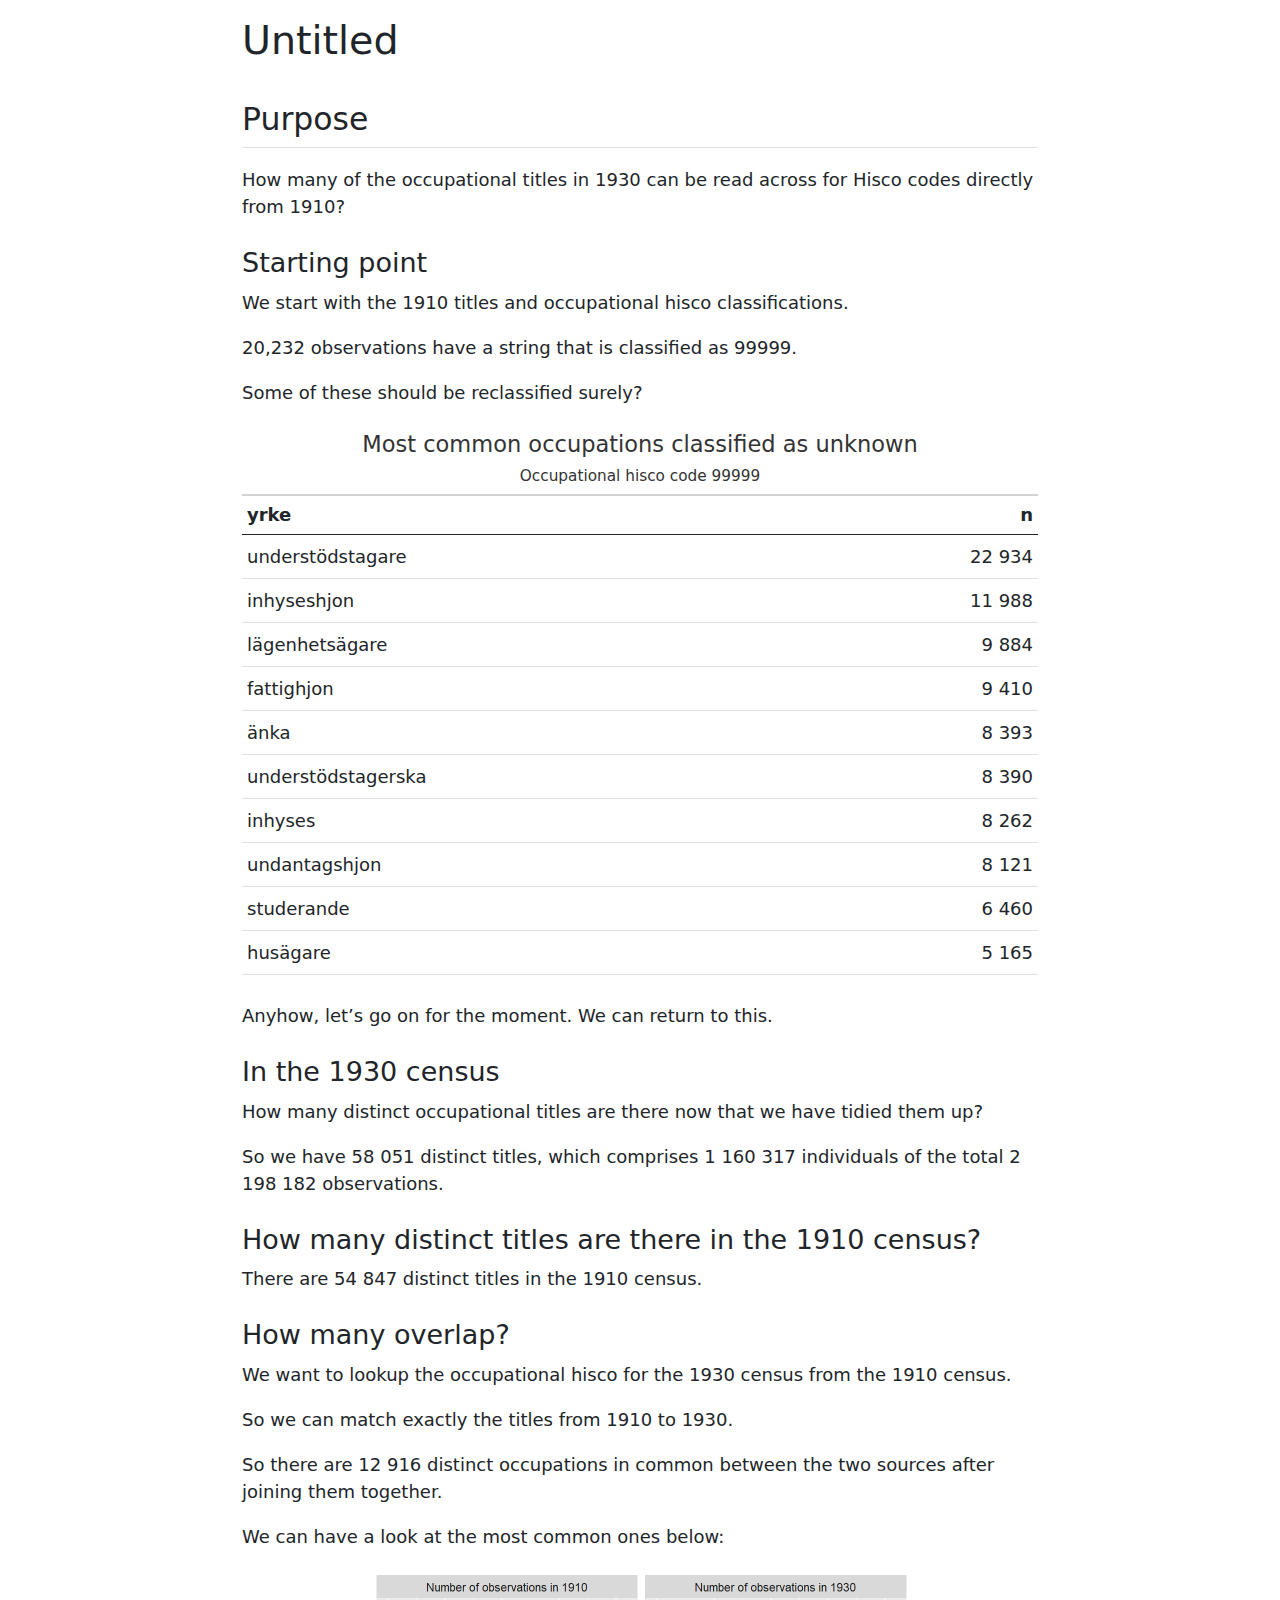
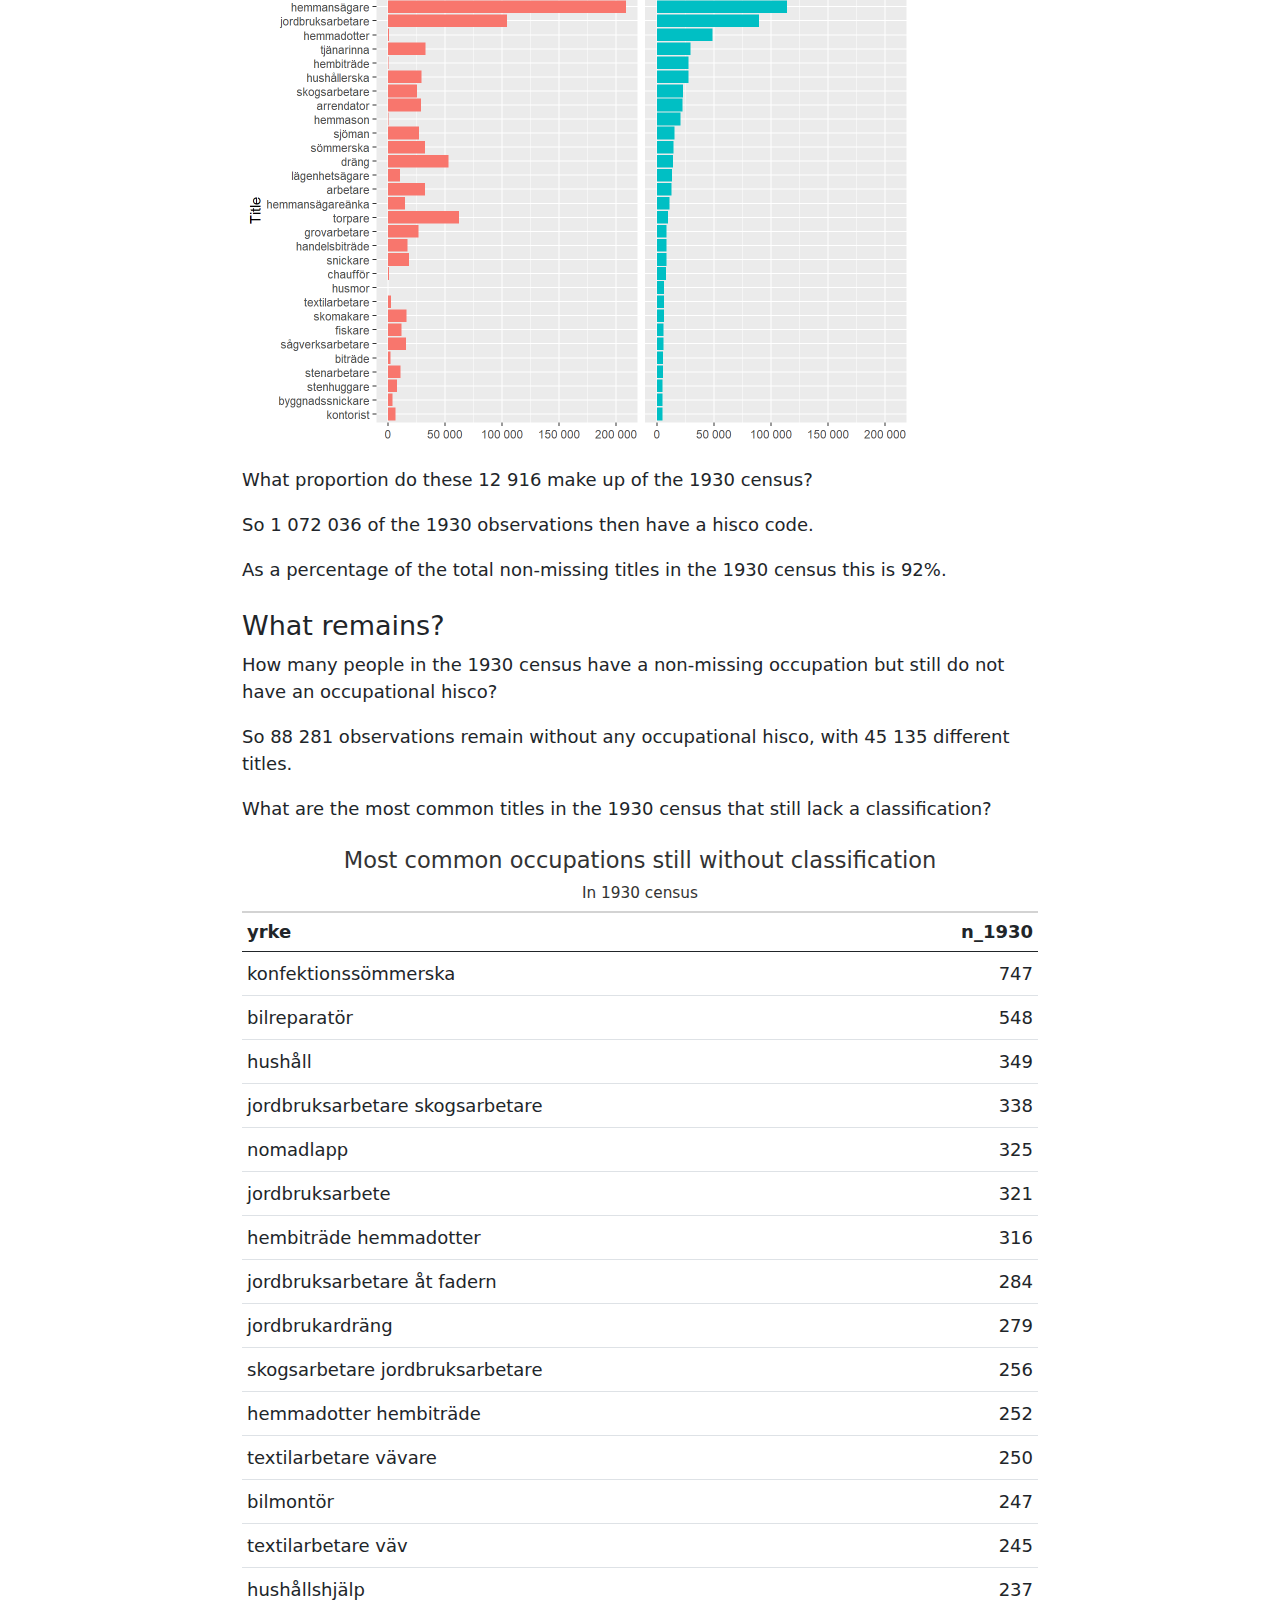
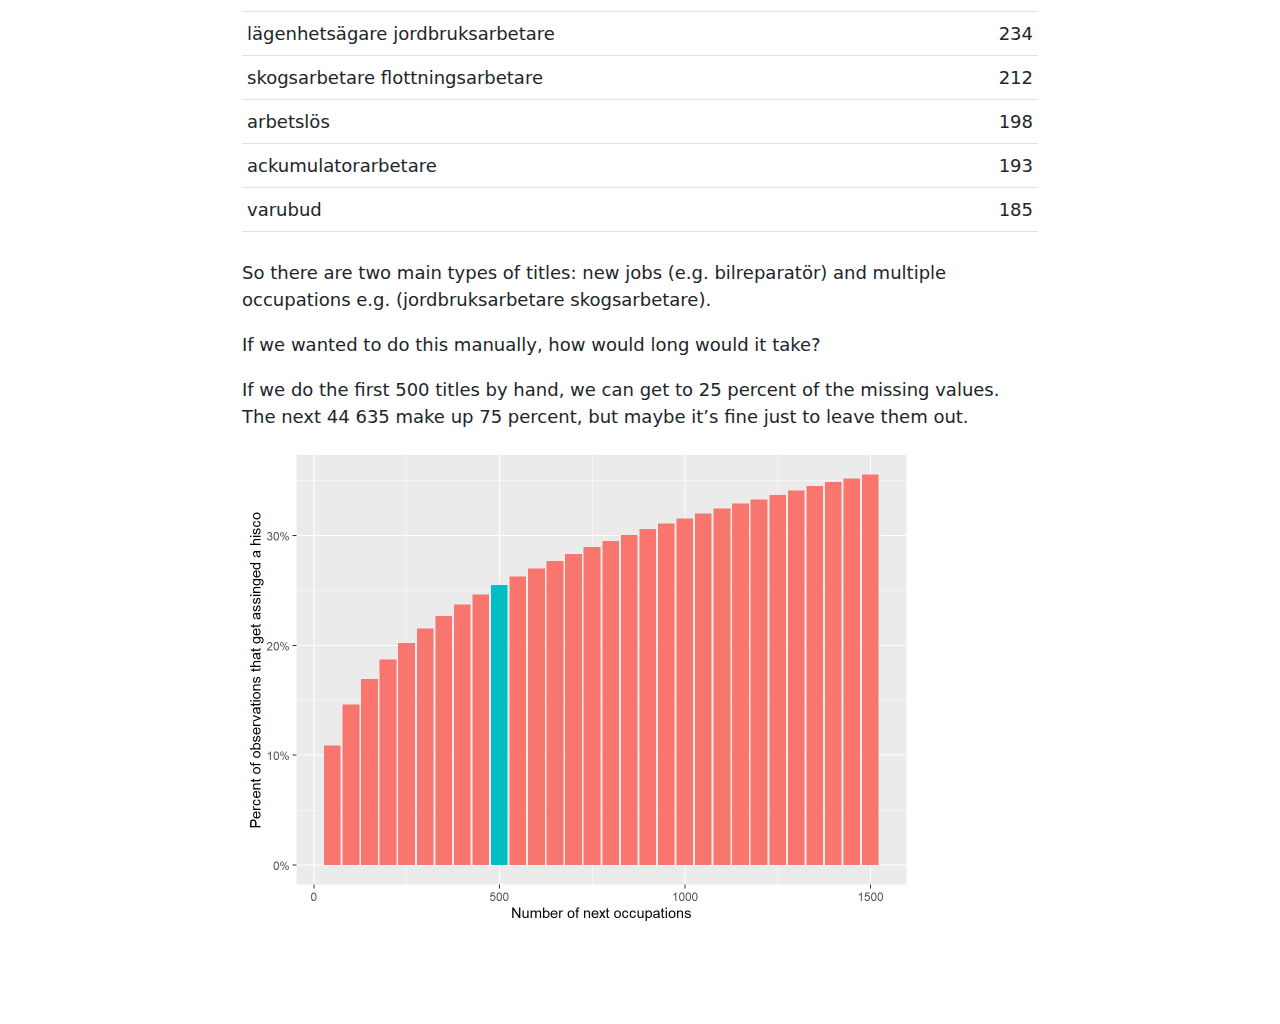
<file: code/17-lookup-of-codes.html>
<!DOCTYPE html>
<html xmlns="http://www.w3.org/1999/xhtml" lang="en" xml:lang="en"><head>

<meta charset="utf-8">
<meta name="generator" content="quarto-1.2.237">

<meta name="viewport" content="width=device-width, initial-scale=1.0, user-scalable=yes">


<title>Untitled</title>
<style>
code{white-space: pre-wrap;}
span.smallcaps{font-variant: small-caps;}
div.columns{display: flex; gap: min(4vw, 1.5em);}
div.column{flex: auto; overflow-x: auto;}
div.hanging-indent{margin-left: 1.5em; text-indent: -1.5em;}
ul.task-list{list-style: none;}
ul.task-list li input[type="checkbox"] {
  width: 0.8em;
  margin: 0 0.8em 0.2em -1.6em;
  vertical-align: middle;
}
</style>


<script src="17-lookup-of-codes_files/libs/clipboard/clipboard.min.js"></script>
<script src="17-lookup-of-codes_files/libs/quarto-html/quarto.js"></script>
<script src="17-lookup-of-codes_files/libs/quarto-html/popper.min.js"></script>
<script src="17-lookup-of-codes_files/libs/quarto-html/tippy.umd.min.js"></script>
<script src="17-lookup-of-codes_files/libs/quarto-html/anchor.min.js"></script>
<link href="17-lookup-of-codes_files/libs/quarto-html/tippy.css" rel="stylesheet">
<link href="17-lookup-of-codes_files/libs/quarto-html/quarto-syntax-highlighting.css" rel="stylesheet" id="quarto-text-highlighting-styles">
<script src="17-lookup-of-codes_files/libs/bootstrap/bootstrap.min.js"></script>
<link href="17-lookup-of-codes_files/libs/bootstrap/bootstrap-icons.css" rel="stylesheet">
<link href="17-lookup-of-codes_files/libs/bootstrap/bootstrap.min.css" rel="stylesheet" id="quarto-bootstrap" data-mode="light">


</head>

<body class="fullcontent">

<div id="quarto-content" class="page-columns page-rows-contents page-layout-article">

<main class="content" id="quarto-document-content">

<header id="title-block-header" class="quarto-title-block default">
<div class="quarto-title">
<h1 class="title">Untitled</h1>
</div>



<div class="quarto-title-meta">

    
  
    
  </div>
  

</header>

<section id="purpose" class="level2">
<h2 class="anchored" data-anchor-id="purpose">Purpose</h2>
<p>How many of the occupational titles in 1930 can be read across for Hisco codes directly from 1910?</p>
<section id="starting-point" class="level3">
<h3 class="anchored" data-anchor-id="starting-point">Starting point</h3>
<p>We start with the 1910 titles and occupational hisco classifications.</p>
<div class="cell">

</div>
<p>20,232 observations have a string that is classified as 99999.</p>
<p>Some of these should be reclassified surely?</p>
<div class="cell">
<div class="cell-output-display">

<div id="fhhktjmvfe" style="overflow-x:auto;overflow-y:auto;width:auto;height:auto;">
<style>html {
  font-family: -apple-system, BlinkMacSystemFont, 'Segoe UI', Roboto, Oxygen, Ubuntu, Cantarell, 'Helvetica Neue', 'Fira Sans', 'Droid Sans', Arial, sans-serif;
}

:where(#fhhktjmvfe) .gt_table {
  display: table;
  border-collapse: collapse;
  margin-left: auto;
  margin-right: auto;
  color: #333333;
  font-size: 16px;
  font-weight: normal;
  font-style: normal;
  background-color: #FFFFFF;
  width: auto;
  border-top-style: solid;
  border-top-width: 2px;
  border-top-color: #A8A8A8;
  border-right-style: none;
  border-right-width: 2px;
  border-right-color: #D3D3D3;
  border-bottom-style: solid;
  border-bottom-width: 2px;
  border-bottom-color: #A8A8A8;
  border-left-style: none;
  border-left-width: 2px;
  border-left-color: #D3D3D3;
}

:where(#fhhktjmvfe) .gt_heading {
  background-color: #FFFFFF;
  text-align: center;
  border-bottom-color: #FFFFFF;
  border-left-style: none;
  border-left-width: 1px;
  border-left-color: #D3D3D3;
  border-right-style: none;
  border-right-width: 1px;
  border-right-color: #D3D3D3;
}

:where(#fhhktjmvfe) .gt_title {
  color: #333333;
  font-size: 125%;
  font-weight: initial;
  padding-top: 4px;
  padding-bottom: 4px;
  padding-left: 5px;
  padding-right: 5px;
  border-bottom-color: #FFFFFF;
  border-bottom-width: 0;
}

:where(#fhhktjmvfe) .gt_subtitle {
  color: #333333;
  font-size: 85%;
  font-weight: initial;
  padding-top: 0;
  padding-bottom: 6px;
  padding-left: 5px;
  padding-right: 5px;
  border-top-color: #FFFFFF;
  border-top-width: 0;
}

:where(#fhhktjmvfe) .gt_bottom_border {
  border-bottom-style: solid;
  border-bottom-width: 2px;
  border-bottom-color: #D3D3D3;
}

:where(#fhhktjmvfe) .gt_col_headings {
  border-top-style: solid;
  border-top-width: 2px;
  border-top-color: #D3D3D3;
  border-bottom-style: solid;
  border-bottom-width: 2px;
  border-bottom-color: #D3D3D3;
  border-left-style: none;
  border-left-width: 1px;
  border-left-color: #D3D3D3;
  border-right-style: none;
  border-right-width: 1px;
  border-right-color: #D3D3D3;
}

:where(#fhhktjmvfe) .gt_col_heading {
  color: #333333;
  background-color: #FFFFFF;
  font-size: 100%;
  font-weight: normal;
  text-transform: inherit;
  border-left-style: none;
  border-left-width: 1px;
  border-left-color: #D3D3D3;
  border-right-style: none;
  border-right-width: 1px;
  border-right-color: #D3D3D3;
  vertical-align: bottom;
  padding-top: 5px;
  padding-bottom: 6px;
  padding-left: 5px;
  padding-right: 5px;
  overflow-x: hidden;
}

:where(#fhhktjmvfe) .gt_column_spanner_outer {
  color: #333333;
  background-color: #FFFFFF;
  font-size: 100%;
  font-weight: normal;
  text-transform: inherit;
  padding-top: 0;
  padding-bottom: 0;
  padding-left: 4px;
  padding-right: 4px;
}

:where(#fhhktjmvfe) .gt_column_spanner_outer:first-child {
  padding-left: 0;
}

:where(#fhhktjmvfe) .gt_column_spanner_outer:last-child {
  padding-right: 0;
}

:where(#fhhktjmvfe) .gt_column_spanner {
  border-bottom-style: solid;
  border-bottom-width: 2px;
  border-bottom-color: #D3D3D3;
  vertical-align: bottom;
  padding-top: 5px;
  padding-bottom: 5px;
  overflow-x: hidden;
  display: inline-block;
  width: 100%;
}

:where(#fhhktjmvfe) .gt_group_heading {
  padding-top: 8px;
  padding-bottom: 8px;
  padding-left: 5px;
  padding-right: 5px;
  color: #333333;
  background-color: #FFFFFF;
  font-size: 100%;
  font-weight: initial;
  text-transform: inherit;
  border-top-style: solid;
  border-top-width: 2px;
  border-top-color: #D3D3D3;
  border-bottom-style: solid;
  border-bottom-width: 2px;
  border-bottom-color: #D3D3D3;
  border-left-style: none;
  border-left-width: 1px;
  border-left-color: #D3D3D3;
  border-right-style: none;
  border-right-width: 1px;
  border-right-color: #D3D3D3;
  vertical-align: middle;
}

:where(#fhhktjmvfe) .gt_empty_group_heading {
  padding: 0.5px;
  color: #333333;
  background-color: #FFFFFF;
  font-size: 100%;
  font-weight: initial;
  border-top-style: solid;
  border-top-width: 2px;
  border-top-color: #D3D3D3;
  border-bottom-style: solid;
  border-bottom-width: 2px;
  border-bottom-color: #D3D3D3;
  vertical-align: middle;
}

:where(#fhhktjmvfe) .gt_from_md > :first-child {
  margin-top: 0;
}

:where(#fhhktjmvfe) .gt_from_md > :last-child {
  margin-bottom: 0;
}

:where(#fhhktjmvfe) .gt_row {
  padding-top: 8px;
  padding-bottom: 8px;
  padding-left: 5px;
  padding-right: 5px;
  margin: 10px;
  border-top-style: solid;
  border-top-width: 1px;
  border-top-color: #D3D3D3;
  border-left-style: none;
  border-left-width: 1px;
  border-left-color: #D3D3D3;
  border-right-style: none;
  border-right-width: 1px;
  border-right-color: #D3D3D3;
  vertical-align: middle;
  overflow-x: hidden;
}

:where(#fhhktjmvfe) .gt_stub {
  color: #333333;
  background-color: #FFFFFF;
  font-size: 100%;
  font-weight: initial;
  text-transform: inherit;
  border-right-style: solid;
  border-right-width: 2px;
  border-right-color: #D3D3D3;
  padding-left: 5px;
  padding-right: 5px;
}

:where(#fhhktjmvfe) .gt_stub_row_group {
  color: #333333;
  background-color: #FFFFFF;
  font-size: 100%;
  font-weight: initial;
  text-transform: inherit;
  border-right-style: solid;
  border-right-width: 2px;
  border-right-color: #D3D3D3;
  padding-left: 5px;
  padding-right: 5px;
  vertical-align: top;
}

:where(#fhhktjmvfe) .gt_row_group_first td {
  border-top-width: 2px;
}

:where(#fhhktjmvfe) .gt_summary_row {
  color: #333333;
  background-color: #FFFFFF;
  text-transform: inherit;
  padding-top: 8px;
  padding-bottom: 8px;
  padding-left: 5px;
  padding-right: 5px;
}

:where(#fhhktjmvfe) .gt_first_summary_row {
  border-top-style: solid;
  border-top-color: #D3D3D3;
}

:where(#fhhktjmvfe) .gt_first_summary_row.thick {
  border-top-width: 2px;
}

:where(#fhhktjmvfe) .gt_last_summary_row {
  padding-top: 8px;
  padding-bottom: 8px;
  padding-left: 5px;
  padding-right: 5px;
  border-bottom-style: solid;
  border-bottom-width: 2px;
  border-bottom-color: #D3D3D3;
}

:where(#fhhktjmvfe) .gt_grand_summary_row {
  color: #333333;
  background-color: #FFFFFF;
  text-transform: inherit;
  padding-top: 8px;
  padding-bottom: 8px;
  padding-left: 5px;
  padding-right: 5px;
}

:where(#fhhktjmvfe) .gt_first_grand_summary_row {
  padding-top: 8px;
  padding-bottom: 8px;
  padding-left: 5px;
  padding-right: 5px;
  border-top-style: double;
  border-top-width: 6px;
  border-top-color: #D3D3D3;
}

:where(#fhhktjmvfe) .gt_striped {
  background-color: rgba(128, 128, 128, 0.05);
}

:where(#fhhktjmvfe) .gt_table_body {
  border-top-style: solid;
  border-top-width: 2px;
  border-top-color: #D3D3D3;
  border-bottom-style: solid;
  border-bottom-width: 2px;
  border-bottom-color: #D3D3D3;
}

:where(#fhhktjmvfe) .gt_footnotes {
  color: #333333;
  background-color: #FFFFFF;
  border-bottom-style: none;
  border-bottom-width: 2px;
  border-bottom-color: #D3D3D3;
  border-left-style: none;
  border-left-width: 2px;
  border-left-color: #D3D3D3;
  border-right-style: none;
  border-right-width: 2px;
  border-right-color: #D3D3D3;
}

:where(#fhhktjmvfe) .gt_footnote {
  margin: 0px;
  font-size: 90%;
  padding-left: 4px;
  padding-right: 4px;
  padding-left: 5px;
  padding-right: 5px;
}

:where(#fhhktjmvfe) .gt_sourcenotes {
  color: #333333;
  background-color: #FFFFFF;
  border-bottom-style: none;
  border-bottom-width: 2px;
  border-bottom-color: #D3D3D3;
  border-left-style: none;
  border-left-width: 2px;
  border-left-color: #D3D3D3;
  border-right-style: none;
  border-right-width: 2px;
  border-right-color: #D3D3D3;
}

:where(#fhhktjmvfe) .gt_sourcenote {
  font-size: 90%;
  padding-top: 4px;
  padding-bottom: 4px;
  padding-left: 5px;
  padding-right: 5px;
}

:where(#fhhktjmvfe) .gt_left {
  text-align: left;
}

:where(#fhhktjmvfe) .gt_center {
  text-align: center;
}

:where(#fhhktjmvfe) .gt_right {
  text-align: right;
  font-variant-numeric: tabular-nums;
}

:where(#fhhktjmvfe) .gt_font_normal {
  font-weight: normal;
}

:where(#fhhktjmvfe) .gt_font_bold {
  font-weight: bold;
}

:where(#fhhktjmvfe) .gt_font_italic {
  font-style: italic;
}

:where(#fhhktjmvfe) .gt_super {
  font-size: 65%;
}

:where(#fhhktjmvfe) .gt_footnote_marks {
  font-style: italic;
  font-weight: normal;
  font-size: 75%;
  vertical-align: 0.4em;
}

:where(#fhhktjmvfe) .gt_asterisk {
  font-size: 100%;
  vertical-align: 0;
}

:where(#fhhktjmvfe) .gt_indent_1 {
  text-indent: 5px;
}

:where(#fhhktjmvfe) .gt_indent_2 {
  text-indent: 10px;
}

:where(#fhhktjmvfe) .gt_indent_3 {
  text-indent: 15px;
}

:where(#fhhktjmvfe) .gt_indent_4 {
  text-indent: 20px;
}

:where(#fhhktjmvfe) .gt_indent_5 {
  text-indent: 25px;
}
</style>
<table class="gt_table">
  <thead class="gt_header">
    <tr>
      <td colspan="2" class="gt_heading gt_title gt_font_normal" style="">Most common occupations classified as unknown</td>
    </tr>
    <tr>
      <td colspan="2" class="gt_heading gt_subtitle gt_font_normal gt_bottom_border" style="">Occupational hisco code 99999</td>
    </tr>
  </thead>
  <thead class="gt_col_headings">
    <tr>
      <th class="gt_col_heading gt_columns_bottom_border gt_left" rowspan="1" colspan="1" scope="col">yrke</th>
      <th class="gt_col_heading gt_columns_bottom_border gt_right" rowspan="1" colspan="1" scope="col">n</th>
    </tr>
  </thead>
  <tbody class="gt_table_body">
    <tr><td class="gt_row gt_left">understödstagare</td>
<td class="gt_row gt_right">22 934</td></tr>
    <tr><td class="gt_row gt_left">inhyseshjon</td>
<td class="gt_row gt_right">11 988</td></tr>
    <tr><td class="gt_row gt_left">lägenhetsägare</td>
<td class="gt_row gt_right">9 884</td></tr>
    <tr><td class="gt_row gt_left">fattighjon</td>
<td class="gt_row gt_right">9 410</td></tr>
    <tr><td class="gt_row gt_left">änka</td>
<td class="gt_row gt_right">8 393</td></tr>
    <tr><td class="gt_row gt_left">understödstagerska</td>
<td class="gt_row gt_right">8 390</td></tr>
    <tr><td class="gt_row gt_left">inhyses</td>
<td class="gt_row gt_right">8 262</td></tr>
    <tr><td class="gt_row gt_left">undantagshjon</td>
<td class="gt_row gt_right">8 121</td></tr>
    <tr><td class="gt_row gt_left">studerande</td>
<td class="gt_row gt_right">6 460</td></tr>
    <tr><td class="gt_row gt_left">husägare</td>
<td class="gt_row gt_right">5 165</td></tr>
  </tbody>
  
  
</table>
</div>
</div>
</div>
<p>Anyhow, let’s go on for the moment. We can return to this.</p>
<div class="cell">

</div>
<div class="cell">

</div>
<div class="cell">

</div>
</section>
<section id="in-the-1930-census" class="level3">
<h3 class="anchored" data-anchor-id="in-the-1930-census">In the 1930 census</h3>
<p>How many distinct occupational titles are there now that we have tidied them up?</p>
<div class="cell">

</div>
<p>So we have 58 051 distinct titles, which comprises 1 160 317 individuals of the total 2 198 182 observations.</p>
</section>
<section id="how-many-distinct-titles-are-there-in-the-1910-census" class="level3">
<h3 class="anchored" data-anchor-id="how-many-distinct-titles-are-there-in-the-1910-census">How many distinct titles are there in the 1910 census?</h3>
<div class="cell">

</div>
<p>There are 54 847 distinct titles in the 1910 census.</p>
</section>
<section id="how-many-overlap" class="level3">
<h3 class="anchored" data-anchor-id="how-many-overlap">How many overlap?</h3>
<p>We want to lookup the occupational hisco for the 1930 census from the 1910 census.</p>
<p>So we can match exactly the titles from 1910 to 1930.</p>
<div class="cell">

</div>
<p>So there are 12 916 distinct occupations in common between the two sources after joining them together.</p>
<p>We can have a look at the most common ones below:</p>
<div class="cell">
<div class="cell-output-display">
<p><img src="17-lookup-of-codes_files/figure-html/unnamed-chunk-9-1.png" class="img-fluid" width="672"></p>
</div>
</div>
<p>What proportion do these 12 916 make up of the 1930 census?</p>
<div class="cell">

</div>
<p>So 1 072 036 of the 1930 observations then have a hisco code.</p>
<p>As a percentage of the total non-missing titles in the 1930 census this is 92%.</p>
</section>
<section id="what-remains" class="level3">
<h3 class="anchored" data-anchor-id="what-remains">What remains?</h3>
<p>How many people in the 1930 census have a non-missing occupation but still do not have an occupational hisco?</p>
<div class="cell">

</div>
<p>So 88 281 observations remain without any occupational hisco, with 45 135 different titles.</p>
<p>What are the most common titles in the 1930 census that still lack a classification?</p>
<div class="cell">
<div class="cell-output-display">

<div id="eszrxpnvsk" style="overflow-x:auto;overflow-y:auto;width:auto;height:auto;">
<style>html {
  font-family: -apple-system, BlinkMacSystemFont, 'Segoe UI', Roboto, Oxygen, Ubuntu, Cantarell, 'Helvetica Neue', 'Fira Sans', 'Droid Sans', Arial, sans-serif;
}

:where(#eszrxpnvsk) .gt_table {
  display: table;
  border-collapse: collapse;
  margin-left: auto;
  margin-right: auto;
  color: #333333;
  font-size: 16px;
  font-weight: normal;
  font-style: normal;
  background-color: #FFFFFF;
  width: auto;
  border-top-style: solid;
  border-top-width: 2px;
  border-top-color: #A8A8A8;
  border-right-style: none;
  border-right-width: 2px;
  border-right-color: #D3D3D3;
  border-bottom-style: solid;
  border-bottom-width: 2px;
  border-bottom-color: #A8A8A8;
  border-left-style: none;
  border-left-width: 2px;
  border-left-color: #D3D3D3;
}

:where(#eszrxpnvsk) .gt_heading {
  background-color: #FFFFFF;
  text-align: center;
  border-bottom-color: #FFFFFF;
  border-left-style: none;
  border-left-width: 1px;
  border-left-color: #D3D3D3;
  border-right-style: none;
  border-right-width: 1px;
  border-right-color: #D3D3D3;
}

:where(#eszrxpnvsk) .gt_title {
  color: #333333;
  font-size: 125%;
  font-weight: initial;
  padding-top: 4px;
  padding-bottom: 4px;
  padding-left: 5px;
  padding-right: 5px;
  border-bottom-color: #FFFFFF;
  border-bottom-width: 0;
}

:where(#eszrxpnvsk) .gt_subtitle {
  color: #333333;
  font-size: 85%;
  font-weight: initial;
  padding-top: 0;
  padding-bottom: 6px;
  padding-left: 5px;
  padding-right: 5px;
  border-top-color: #FFFFFF;
  border-top-width: 0;
}

:where(#eszrxpnvsk) .gt_bottom_border {
  border-bottom-style: solid;
  border-bottom-width: 2px;
  border-bottom-color: #D3D3D3;
}

:where(#eszrxpnvsk) .gt_col_headings {
  border-top-style: solid;
  border-top-width: 2px;
  border-top-color: #D3D3D3;
  border-bottom-style: solid;
  border-bottom-width: 2px;
  border-bottom-color: #D3D3D3;
  border-left-style: none;
  border-left-width: 1px;
  border-left-color: #D3D3D3;
  border-right-style: none;
  border-right-width: 1px;
  border-right-color: #D3D3D3;
}

:where(#eszrxpnvsk) .gt_col_heading {
  color: #333333;
  background-color: #FFFFFF;
  font-size: 100%;
  font-weight: normal;
  text-transform: inherit;
  border-left-style: none;
  border-left-width: 1px;
  border-left-color: #D3D3D3;
  border-right-style: none;
  border-right-width: 1px;
  border-right-color: #D3D3D3;
  vertical-align: bottom;
  padding-top: 5px;
  padding-bottom: 6px;
  padding-left: 5px;
  padding-right: 5px;
  overflow-x: hidden;
}

:where(#eszrxpnvsk) .gt_column_spanner_outer {
  color: #333333;
  background-color: #FFFFFF;
  font-size: 100%;
  font-weight: normal;
  text-transform: inherit;
  padding-top: 0;
  padding-bottom: 0;
  padding-left: 4px;
  padding-right: 4px;
}

:where(#eszrxpnvsk) .gt_column_spanner_outer:first-child {
  padding-left: 0;
}

:where(#eszrxpnvsk) .gt_column_spanner_outer:last-child {
  padding-right: 0;
}

:where(#eszrxpnvsk) .gt_column_spanner {
  border-bottom-style: solid;
  border-bottom-width: 2px;
  border-bottom-color: #D3D3D3;
  vertical-align: bottom;
  padding-top: 5px;
  padding-bottom: 5px;
  overflow-x: hidden;
  display: inline-block;
  width: 100%;
}

:where(#eszrxpnvsk) .gt_group_heading {
  padding-top: 8px;
  padding-bottom: 8px;
  padding-left: 5px;
  padding-right: 5px;
  color: #333333;
  background-color: #FFFFFF;
  font-size: 100%;
  font-weight: initial;
  text-transform: inherit;
  border-top-style: solid;
  border-top-width: 2px;
  border-top-color: #D3D3D3;
  border-bottom-style: solid;
  border-bottom-width: 2px;
  border-bottom-color: #D3D3D3;
  border-left-style: none;
  border-left-width: 1px;
  border-left-color: #D3D3D3;
  border-right-style: none;
  border-right-width: 1px;
  border-right-color: #D3D3D3;
  vertical-align: middle;
}

:where(#eszrxpnvsk) .gt_empty_group_heading {
  padding: 0.5px;
  color: #333333;
  background-color: #FFFFFF;
  font-size: 100%;
  font-weight: initial;
  border-top-style: solid;
  border-top-width: 2px;
  border-top-color: #D3D3D3;
  border-bottom-style: solid;
  border-bottom-width: 2px;
  border-bottom-color: #D3D3D3;
  vertical-align: middle;
}

:where(#eszrxpnvsk) .gt_from_md > :first-child {
  margin-top: 0;
}

:where(#eszrxpnvsk) .gt_from_md > :last-child {
  margin-bottom: 0;
}

:where(#eszrxpnvsk) .gt_row {
  padding-top: 8px;
  padding-bottom: 8px;
  padding-left: 5px;
  padding-right: 5px;
  margin: 10px;
  border-top-style: solid;
  border-top-width: 1px;
  border-top-color: #D3D3D3;
  border-left-style: none;
  border-left-width: 1px;
  border-left-color: #D3D3D3;
  border-right-style: none;
  border-right-width: 1px;
  border-right-color: #D3D3D3;
  vertical-align: middle;
  overflow-x: hidden;
}

:where(#eszrxpnvsk) .gt_stub {
  color: #333333;
  background-color: #FFFFFF;
  font-size: 100%;
  font-weight: initial;
  text-transform: inherit;
  border-right-style: solid;
  border-right-width: 2px;
  border-right-color: #D3D3D3;
  padding-left: 5px;
  padding-right: 5px;
}

:where(#eszrxpnvsk) .gt_stub_row_group {
  color: #333333;
  background-color: #FFFFFF;
  font-size: 100%;
  font-weight: initial;
  text-transform: inherit;
  border-right-style: solid;
  border-right-width: 2px;
  border-right-color: #D3D3D3;
  padding-left: 5px;
  padding-right: 5px;
  vertical-align: top;
}

:where(#eszrxpnvsk) .gt_row_group_first td {
  border-top-width: 2px;
}

:where(#eszrxpnvsk) .gt_summary_row {
  color: #333333;
  background-color: #FFFFFF;
  text-transform: inherit;
  padding-top: 8px;
  padding-bottom: 8px;
  padding-left: 5px;
  padding-right: 5px;
}

:where(#eszrxpnvsk) .gt_first_summary_row {
  border-top-style: solid;
  border-top-color: #D3D3D3;
}

:where(#eszrxpnvsk) .gt_first_summary_row.thick {
  border-top-width: 2px;
}

:where(#eszrxpnvsk) .gt_last_summary_row {
  padding-top: 8px;
  padding-bottom: 8px;
  padding-left: 5px;
  padding-right: 5px;
  border-bottom-style: solid;
  border-bottom-width: 2px;
  border-bottom-color: #D3D3D3;
}

:where(#eszrxpnvsk) .gt_grand_summary_row {
  color: #333333;
  background-color: #FFFFFF;
  text-transform: inherit;
  padding-top: 8px;
  padding-bottom: 8px;
  padding-left: 5px;
  padding-right: 5px;
}

:where(#eszrxpnvsk) .gt_first_grand_summary_row {
  padding-top: 8px;
  padding-bottom: 8px;
  padding-left: 5px;
  padding-right: 5px;
  border-top-style: double;
  border-top-width: 6px;
  border-top-color: #D3D3D3;
}

:where(#eszrxpnvsk) .gt_striped {
  background-color: rgba(128, 128, 128, 0.05);
}

:where(#eszrxpnvsk) .gt_table_body {
  border-top-style: solid;
  border-top-width: 2px;
  border-top-color: #D3D3D3;
  border-bottom-style: solid;
  border-bottom-width: 2px;
  border-bottom-color: #D3D3D3;
}

:where(#eszrxpnvsk) .gt_footnotes {
  color: #333333;
  background-color: #FFFFFF;
  border-bottom-style: none;
  border-bottom-width: 2px;
  border-bottom-color: #D3D3D3;
  border-left-style: none;
  border-left-width: 2px;
  border-left-color: #D3D3D3;
  border-right-style: none;
  border-right-width: 2px;
  border-right-color: #D3D3D3;
}

:where(#eszrxpnvsk) .gt_footnote {
  margin: 0px;
  font-size: 90%;
  padding-left: 4px;
  padding-right: 4px;
  padding-left: 5px;
  padding-right: 5px;
}

:where(#eszrxpnvsk) .gt_sourcenotes {
  color: #333333;
  background-color: #FFFFFF;
  border-bottom-style: none;
  border-bottom-width: 2px;
  border-bottom-color: #D3D3D3;
  border-left-style: none;
  border-left-width: 2px;
  border-left-color: #D3D3D3;
  border-right-style: none;
  border-right-width: 2px;
  border-right-color: #D3D3D3;
}

:where(#eszrxpnvsk) .gt_sourcenote {
  font-size: 90%;
  padding-top: 4px;
  padding-bottom: 4px;
  padding-left: 5px;
  padding-right: 5px;
}

:where(#eszrxpnvsk) .gt_left {
  text-align: left;
}

:where(#eszrxpnvsk) .gt_center {
  text-align: center;
}

:where(#eszrxpnvsk) .gt_right {
  text-align: right;
  font-variant-numeric: tabular-nums;
}

:where(#eszrxpnvsk) .gt_font_normal {
  font-weight: normal;
}

:where(#eszrxpnvsk) .gt_font_bold {
  font-weight: bold;
}

:where(#eszrxpnvsk) .gt_font_italic {
  font-style: italic;
}

:where(#eszrxpnvsk) .gt_super {
  font-size: 65%;
}

:where(#eszrxpnvsk) .gt_footnote_marks {
  font-style: italic;
  font-weight: normal;
  font-size: 75%;
  vertical-align: 0.4em;
}

:where(#eszrxpnvsk) .gt_asterisk {
  font-size: 100%;
  vertical-align: 0;
}

:where(#eszrxpnvsk) .gt_indent_1 {
  text-indent: 5px;
}

:where(#eszrxpnvsk) .gt_indent_2 {
  text-indent: 10px;
}

:where(#eszrxpnvsk) .gt_indent_3 {
  text-indent: 15px;
}

:where(#eszrxpnvsk) .gt_indent_4 {
  text-indent: 20px;
}

:where(#eszrxpnvsk) .gt_indent_5 {
  text-indent: 25px;
}
</style>
<table class="gt_table">
  <thead class="gt_header">
    <tr>
      <td colspan="2" class="gt_heading gt_title gt_font_normal" style="">Most common occupations still without classification</td>
    </tr>
    <tr>
      <td colspan="2" class="gt_heading gt_subtitle gt_font_normal gt_bottom_border" style="">In 1930 census</td>
    </tr>
  </thead>
  <thead class="gt_col_headings">
    <tr>
      <th class="gt_col_heading gt_columns_bottom_border gt_left" rowspan="1" colspan="1" scope="col">yrke</th>
      <th class="gt_col_heading gt_columns_bottom_border gt_right" rowspan="1" colspan="1" scope="col">n_1930</th>
    </tr>
  </thead>
  <tbody class="gt_table_body">
    <tr><td class="gt_row gt_left">konfektionssömmerska</td>
<td class="gt_row gt_right">747</td></tr>
    <tr><td class="gt_row gt_left">bilreparatör</td>
<td class="gt_row gt_right">548</td></tr>
    <tr><td class="gt_row gt_left">hushåll</td>
<td class="gt_row gt_right">349</td></tr>
    <tr><td class="gt_row gt_left">jordbruksarbetare skogsarbetare</td>
<td class="gt_row gt_right">338</td></tr>
    <tr><td class="gt_row gt_left">nomadlapp</td>
<td class="gt_row gt_right">325</td></tr>
    <tr><td class="gt_row gt_left">jordbruksarbete</td>
<td class="gt_row gt_right">321</td></tr>
    <tr><td class="gt_row gt_left">hembiträde hemmadotter</td>
<td class="gt_row gt_right">316</td></tr>
    <tr><td class="gt_row gt_left">jordbruksarbetare åt fadern</td>
<td class="gt_row gt_right">284</td></tr>
    <tr><td class="gt_row gt_left">jordbrukardräng</td>
<td class="gt_row gt_right">279</td></tr>
    <tr><td class="gt_row gt_left">skogsarbetare jordbruksarbetare</td>
<td class="gt_row gt_right">256</td></tr>
    <tr><td class="gt_row gt_left">hemmadotter hembiträde</td>
<td class="gt_row gt_right">252</td></tr>
    <tr><td class="gt_row gt_left">textilarbetare vävare</td>
<td class="gt_row gt_right">250</td></tr>
    <tr><td class="gt_row gt_left">bilmontör</td>
<td class="gt_row gt_right">247</td></tr>
    <tr><td class="gt_row gt_left">textilarbetare väv</td>
<td class="gt_row gt_right">245</td></tr>
    <tr><td class="gt_row gt_left">hushållshjälp</td>
<td class="gt_row gt_right">237</td></tr>
    <tr><td class="gt_row gt_left">lägenhetsägare jordbruksarbetare</td>
<td class="gt_row gt_right">234</td></tr>
    <tr><td class="gt_row gt_left">skogsarbetare flottningsarbetare</td>
<td class="gt_row gt_right">212</td></tr>
    <tr><td class="gt_row gt_left">arbetslös</td>
<td class="gt_row gt_right">198</td></tr>
    <tr><td class="gt_row gt_left">ackumulatorarbetare</td>
<td class="gt_row gt_right">193</td></tr>
    <tr><td class="gt_row gt_left">varubud</td>
<td class="gt_row gt_right">185</td></tr>
  </tbody>
  
  
</table>
</div>
</div>
</div>
<p>So there are two main types of titles: new jobs (e.g.&nbsp;bilreparatör) and multiple occupations e.g.&nbsp;(jordbruksarbetare skogsarbetare).</p>
<p>If we wanted to do this manually, how would long would it take?</p>
<p>If we do the first 500 titles by hand, we can get to 25 percent of the missing values. The next 44 635 make up 75 percent, but maybe it’s fine just to leave them out.</p>
<div class="cell">
<div class="cell-output-display">
<p><img src="17-lookup-of-codes_files/figure-html/unnamed-chunk-13-1.png" class="img-fluid" width="672"></p>
</div>
</div>
</section>
</section>

</main>
<!-- /main column -->
<script id="quarto-html-after-body" type="application/javascript">
window.document.addEventListener("DOMContentLoaded", function (event) {
  const toggleBodyColorMode = (bsSheetEl) => {
    const mode = bsSheetEl.getAttribute("data-mode");
    const bodyEl = window.document.querySelector("body");
    if (mode === "dark") {
      bodyEl.classList.add("quarto-dark");
      bodyEl.classList.remove("quarto-light");
    } else {
      bodyEl.classList.add("quarto-light");
      bodyEl.classList.remove("quarto-dark");
    }
  }
  const toggleBodyColorPrimary = () => {
    const bsSheetEl = window.document.querySelector("link#quarto-bootstrap");
    if (bsSheetEl) {
      toggleBodyColorMode(bsSheetEl);
    }
  }
  toggleBodyColorPrimary();  
  const icon = "";
  const anchorJS = new window.AnchorJS();
  anchorJS.options = {
    placement: 'right',
    icon: icon
  };
  anchorJS.add('.anchored');
  const clipboard = new window.ClipboardJS('.code-copy-button', {
    target: function(trigger) {
      return trigger.previousElementSibling;
    }
  });
  clipboard.on('success', function(e) {
    // button target
    const button = e.trigger;
    // don't keep focus
    button.blur();
    // flash "checked"
    button.classList.add('code-copy-button-checked');
    var currentTitle = button.getAttribute("title");
    button.setAttribute("title", "Copied!");
    let tooltip;
    if (window.bootstrap) {
      button.setAttribute("data-bs-toggle", "tooltip");
      button.setAttribute("data-bs-placement", "left");
      button.setAttribute("data-bs-title", "Copied!");
      tooltip = new bootstrap.Tooltip(button, 
        { trigger: "manual", 
          customClass: "code-copy-button-tooltip",
          offset: [0, -8]});
      tooltip.show();    
    }
    setTimeout(function() {
      if (tooltip) {
        tooltip.hide();
        button.removeAttribute("data-bs-title");
        button.removeAttribute("data-bs-toggle");
        button.removeAttribute("data-bs-placement");
      }
      button.setAttribute("title", currentTitle);
      button.classList.remove('code-copy-button-checked');
    }, 1000);
    // clear code selection
    e.clearSelection();
  });
  function tippyHover(el, contentFn) {
    const config = {
      allowHTML: true,
      content: contentFn,
      maxWidth: 500,
      delay: 100,
      arrow: false,
      appendTo: function(el) {
          return el.parentElement;
      },
      interactive: true,
      interactiveBorder: 10,
      theme: 'quarto',
      placement: 'bottom-start'
    };
    window.tippy(el, config); 
  }
  const noterefs = window.document.querySelectorAll('a[role="doc-noteref"]');
  for (var i=0; i<noterefs.length; i++) {
    const ref = noterefs[i];
    tippyHover(ref, function() {
      // use id or data attribute instead here
      let href = ref.getAttribute('data-footnote-href') || ref.getAttribute('href');
      try { href = new URL(href).hash; } catch {}
      const id = href.replace(/^#\/?/, "");
      const note = window.document.getElementById(id);
      return note.innerHTML;
    });
  }
  const findCites = (el) => {
    const parentEl = el.parentElement;
    if (parentEl) {
      const cites = parentEl.dataset.cites;
      if (cites) {
        return {
          el,
          cites: cites.split(' ')
        };
      } else {
        return findCites(el.parentElement)
      }
    } else {
      return undefined;
    }
  };
  var bibliorefs = window.document.querySelectorAll('a[role="doc-biblioref"]');
  for (var i=0; i<bibliorefs.length; i++) {
    const ref = bibliorefs[i];
    const citeInfo = findCites(ref);
    if (citeInfo) {
      tippyHover(citeInfo.el, function() {
        var popup = window.document.createElement('div');
        citeInfo.cites.forEach(function(cite) {
          var citeDiv = window.document.createElement('div');
          citeDiv.classList.add('hanging-indent');
          citeDiv.classList.add('csl-entry');
          var biblioDiv = window.document.getElementById('ref-' + cite);
          if (biblioDiv) {
            citeDiv.innerHTML = biblioDiv.innerHTML;
          }
          popup.appendChild(citeDiv);
        });
        return popup.innerHTML;
      });
    }
  }
});
</script>
</div> <!-- /content -->



</body></html>
</file>
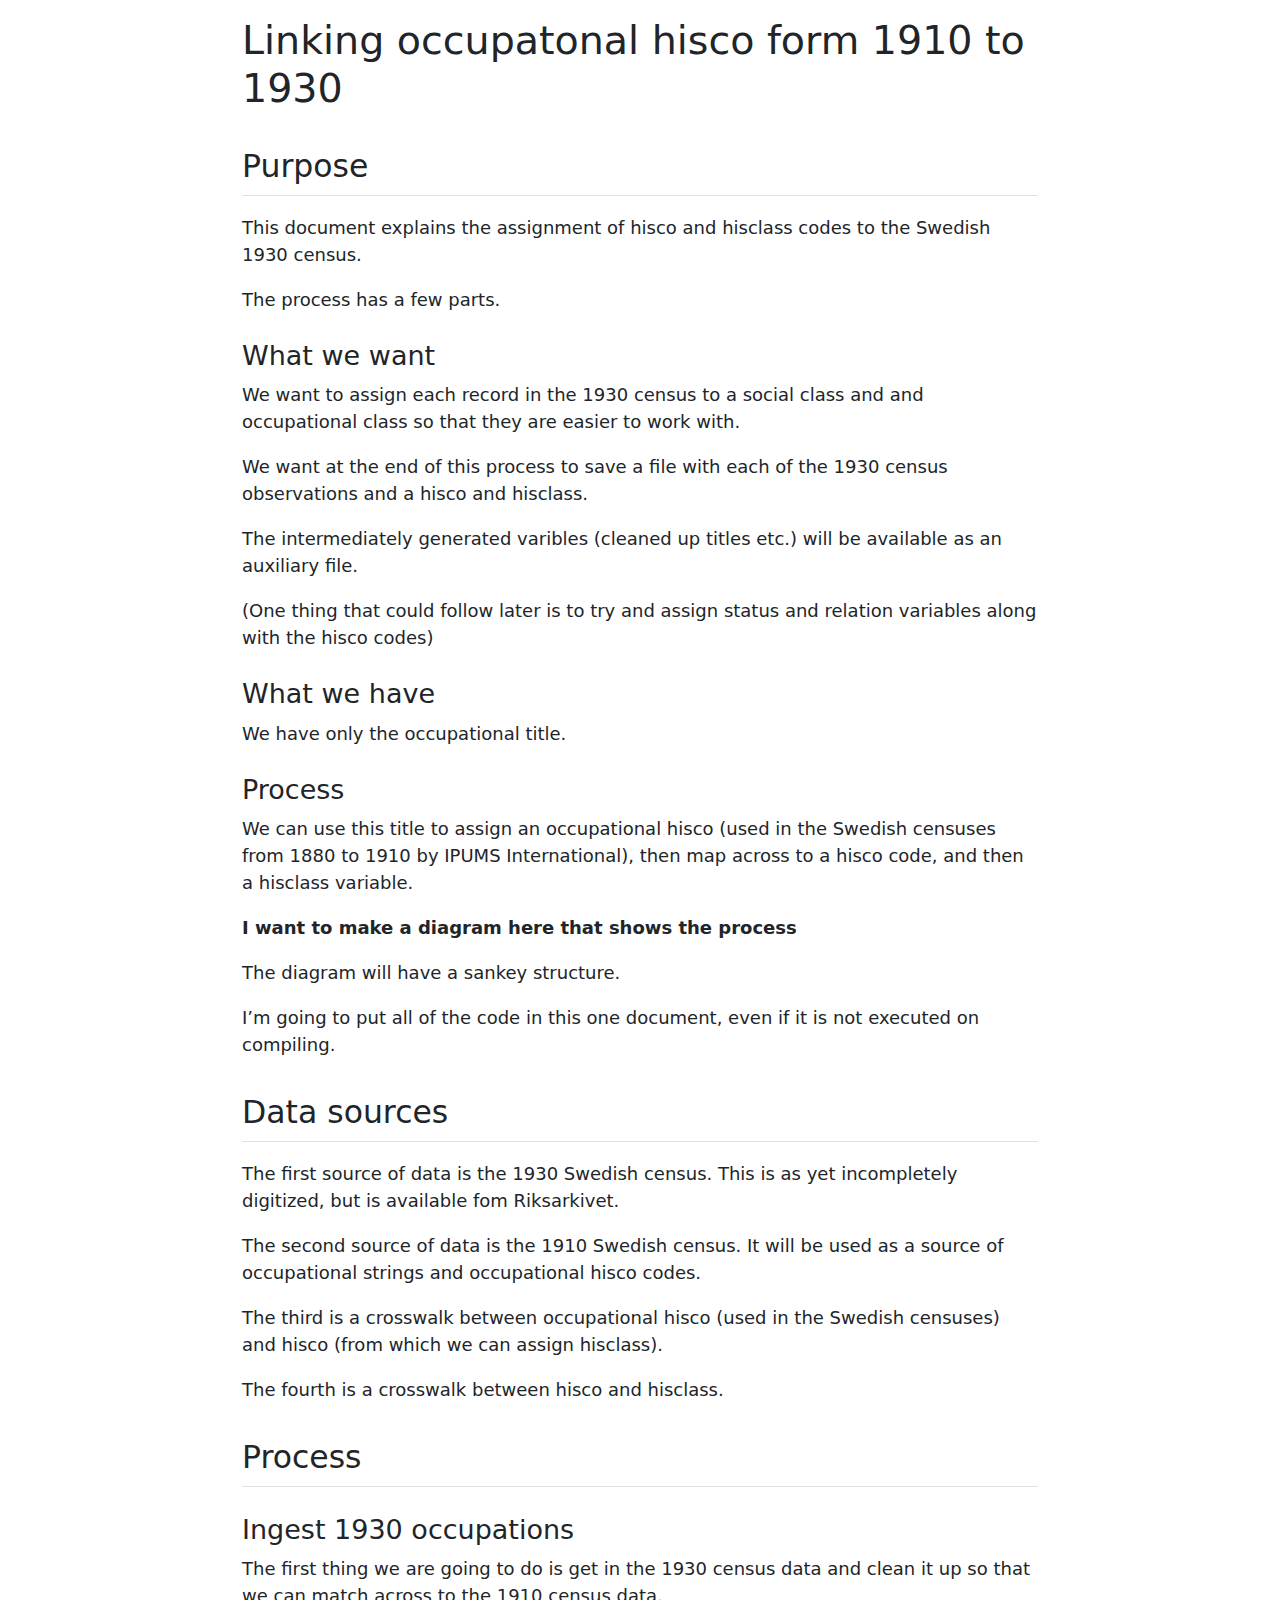
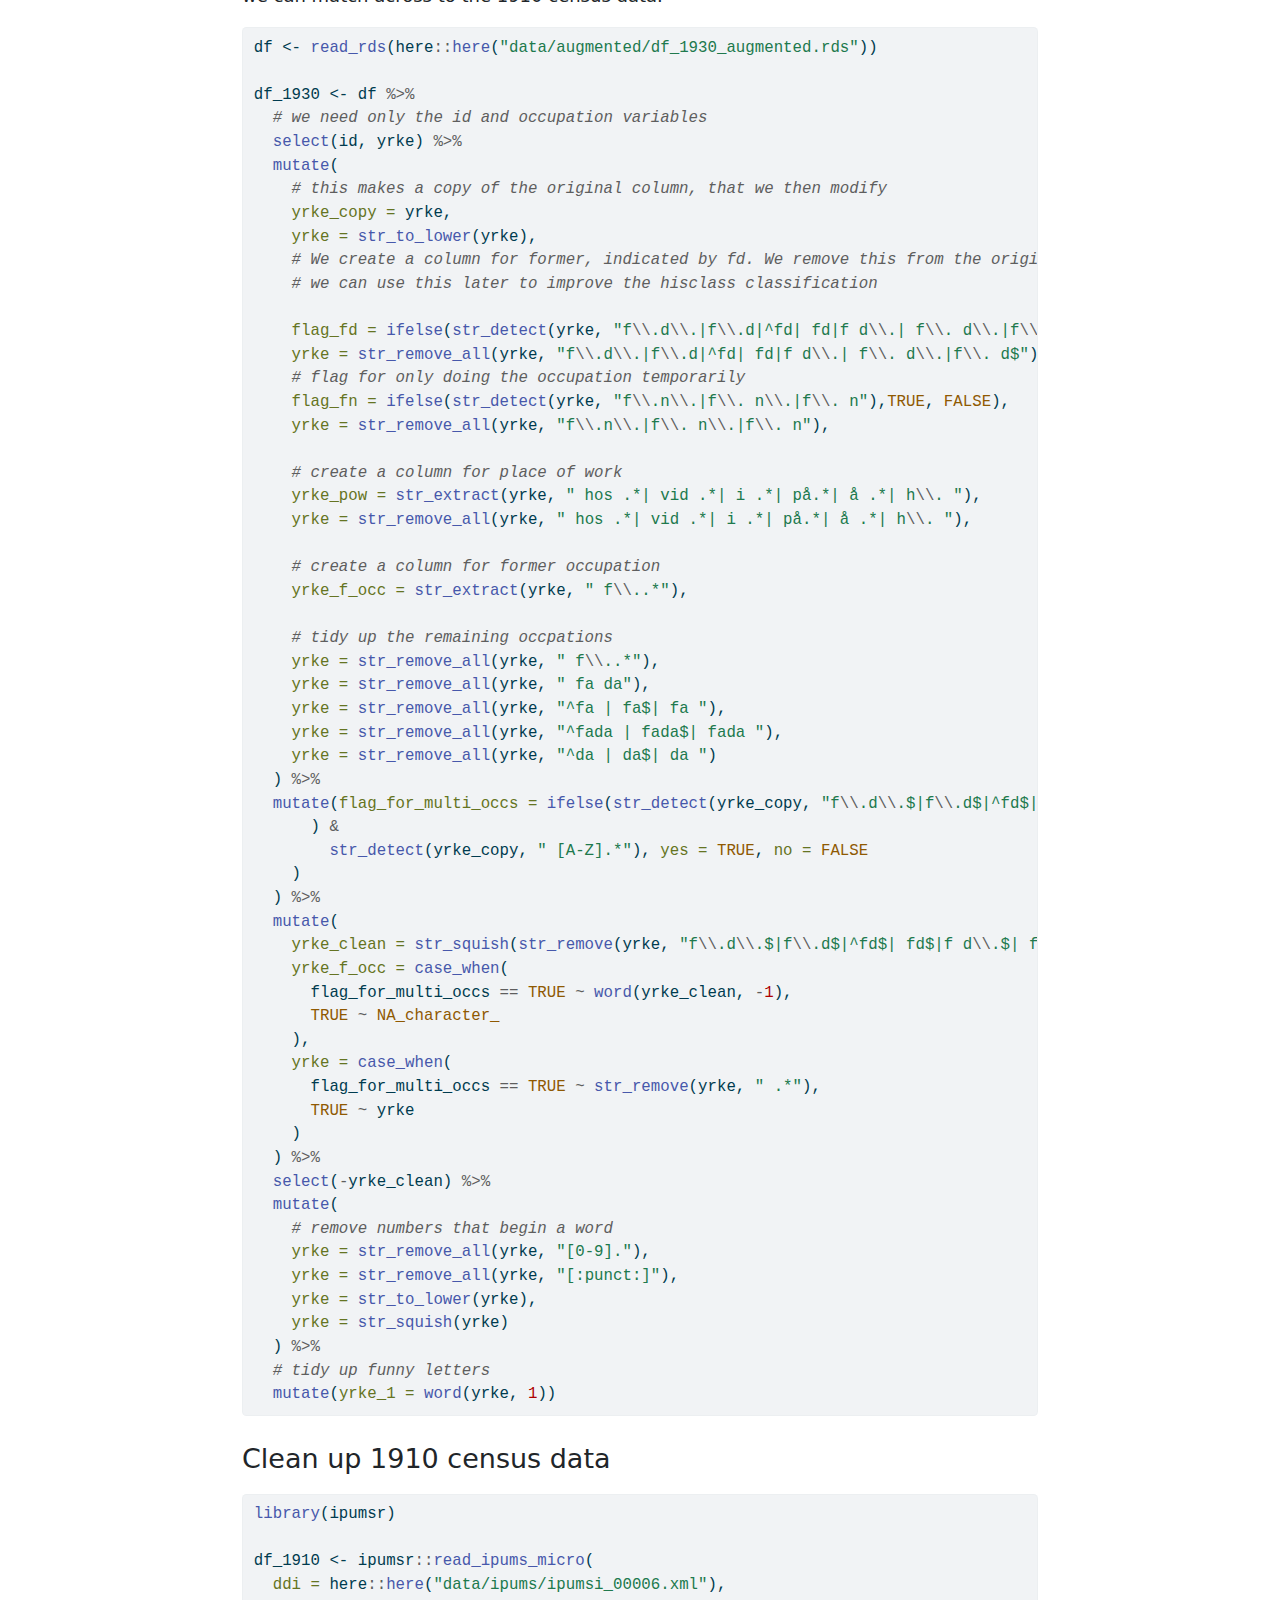
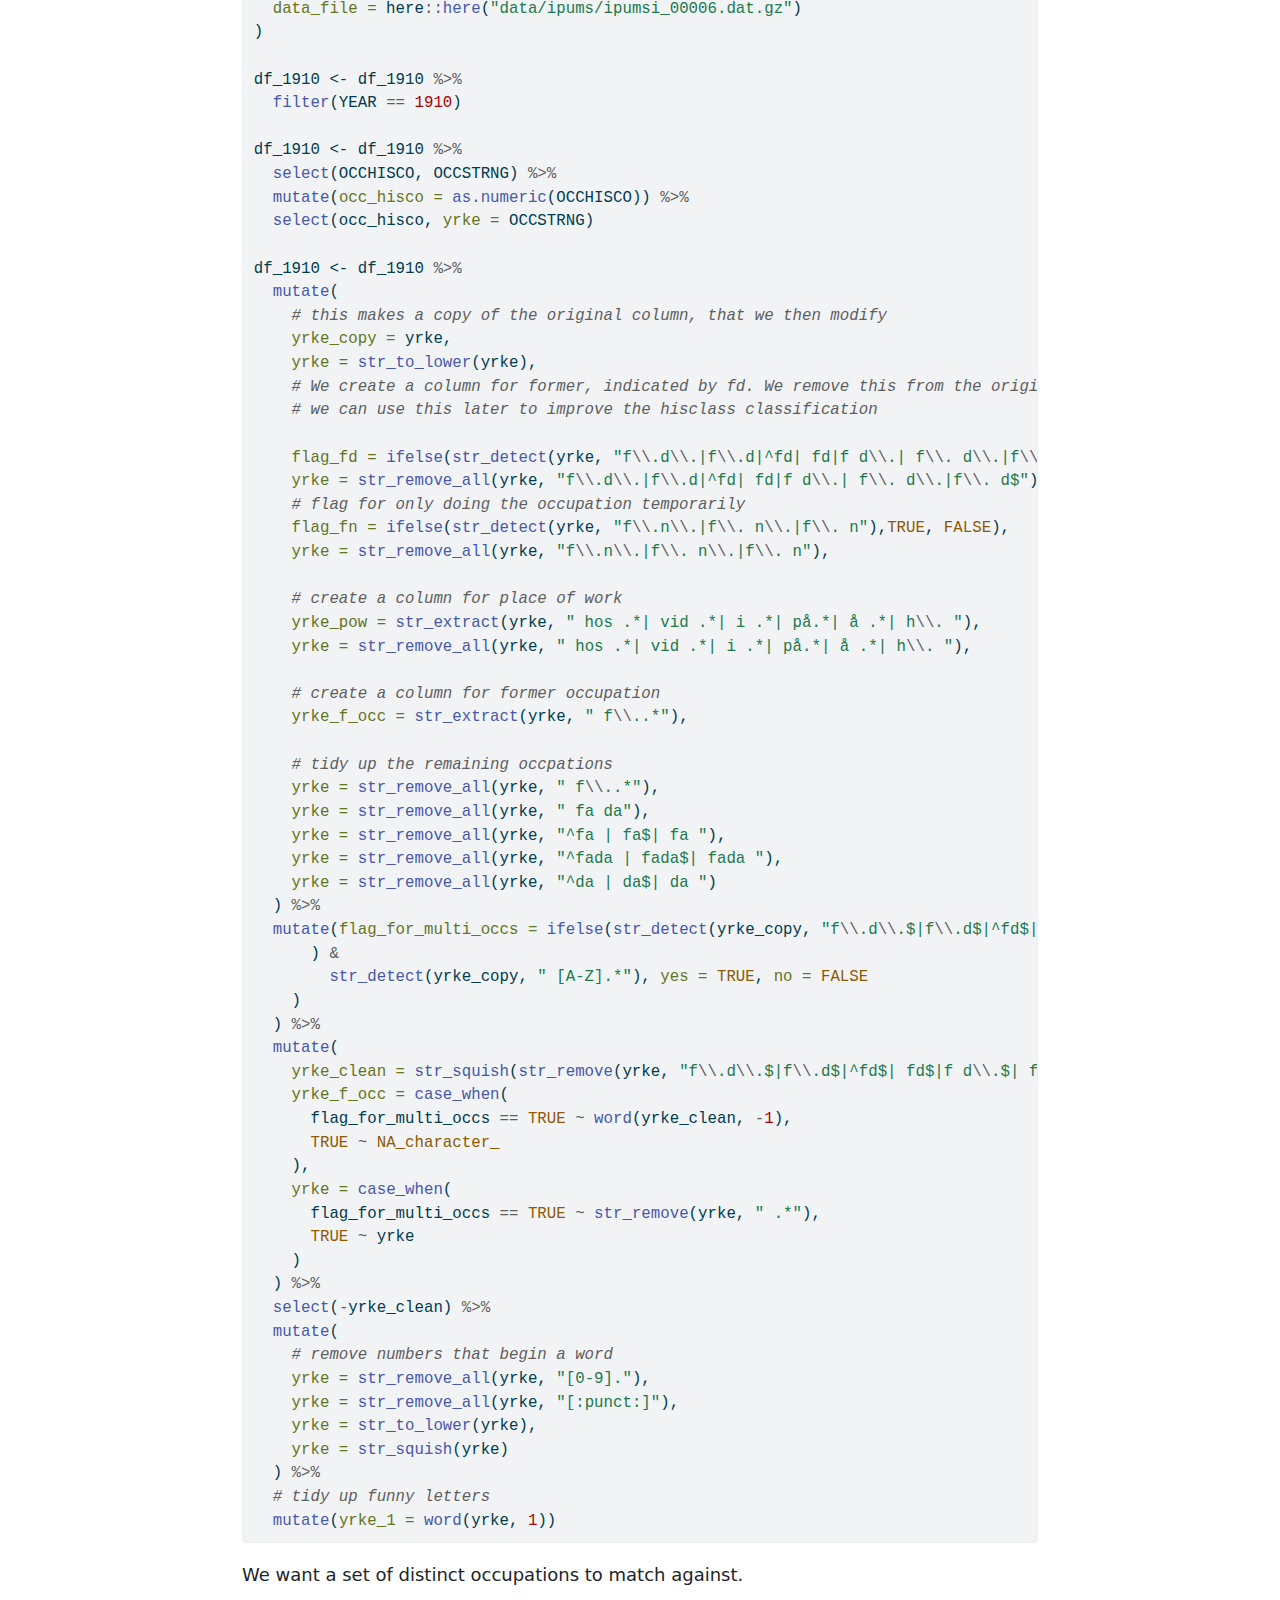
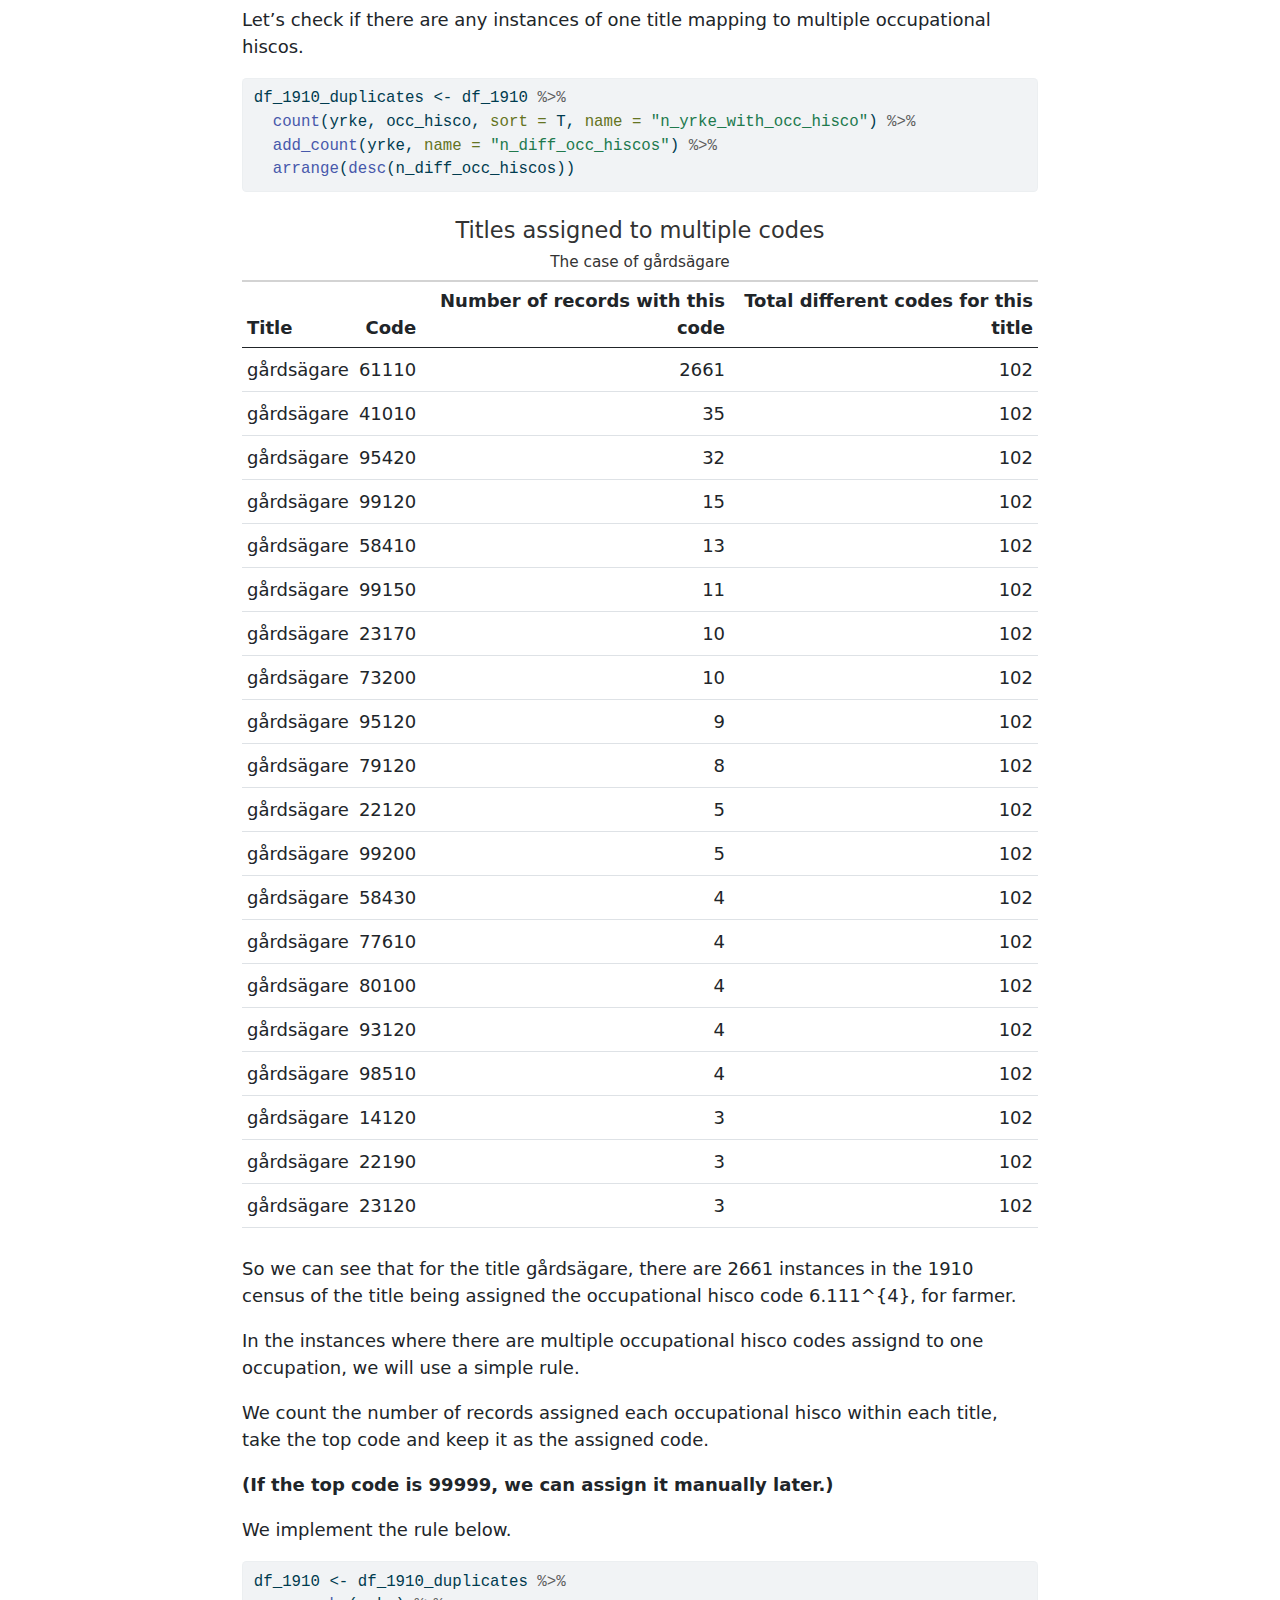
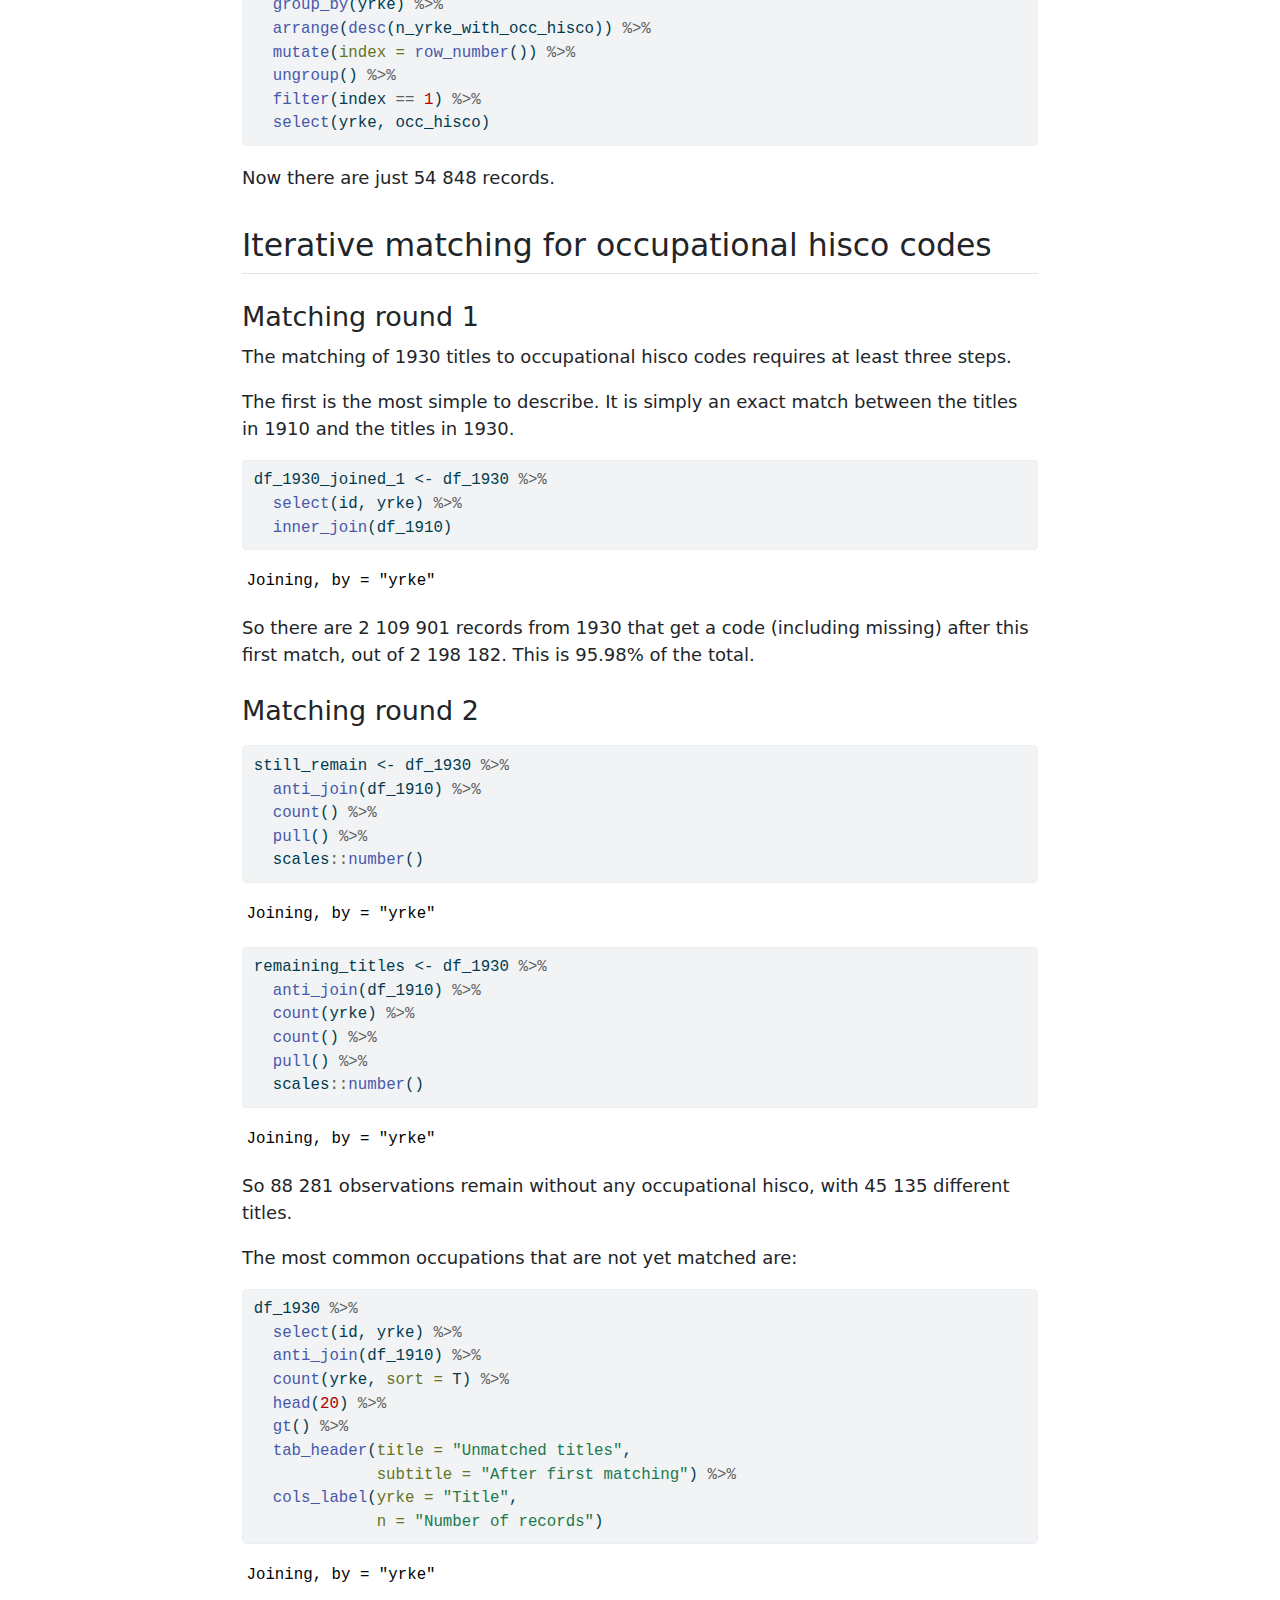
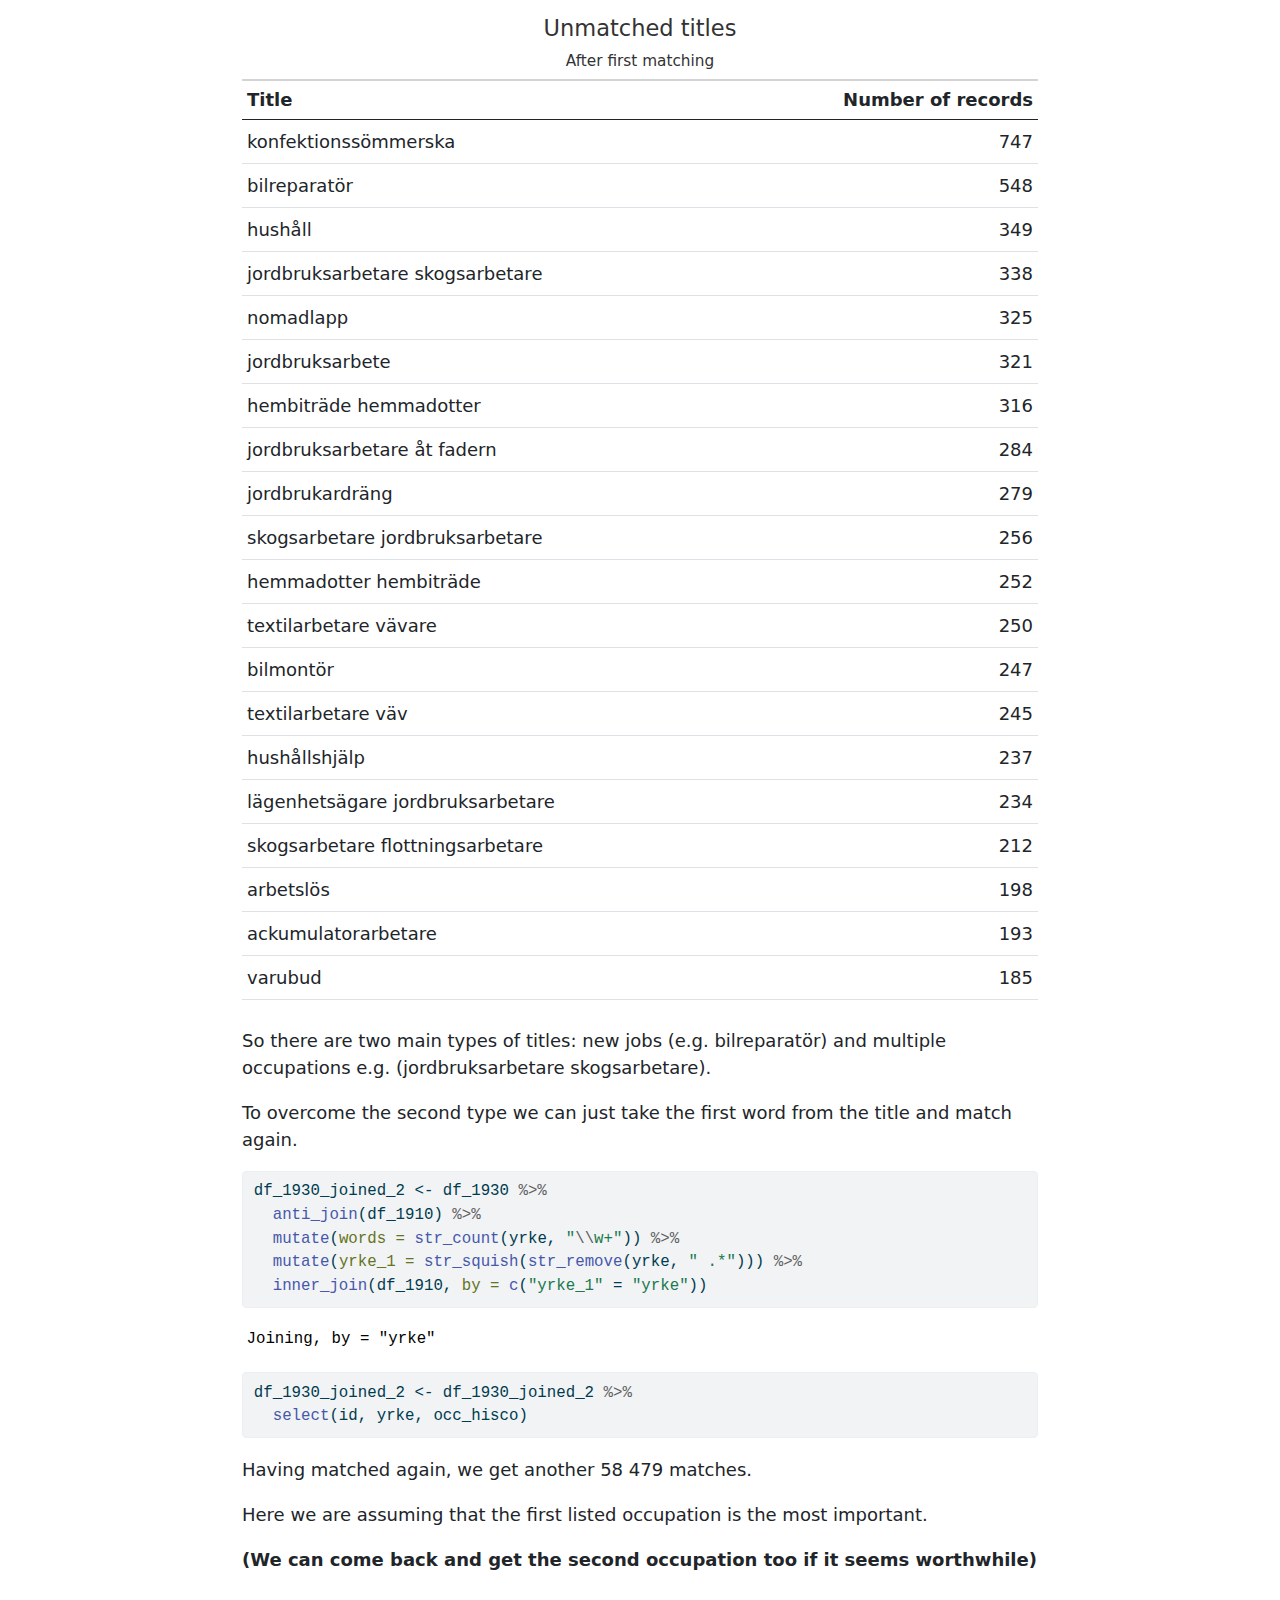
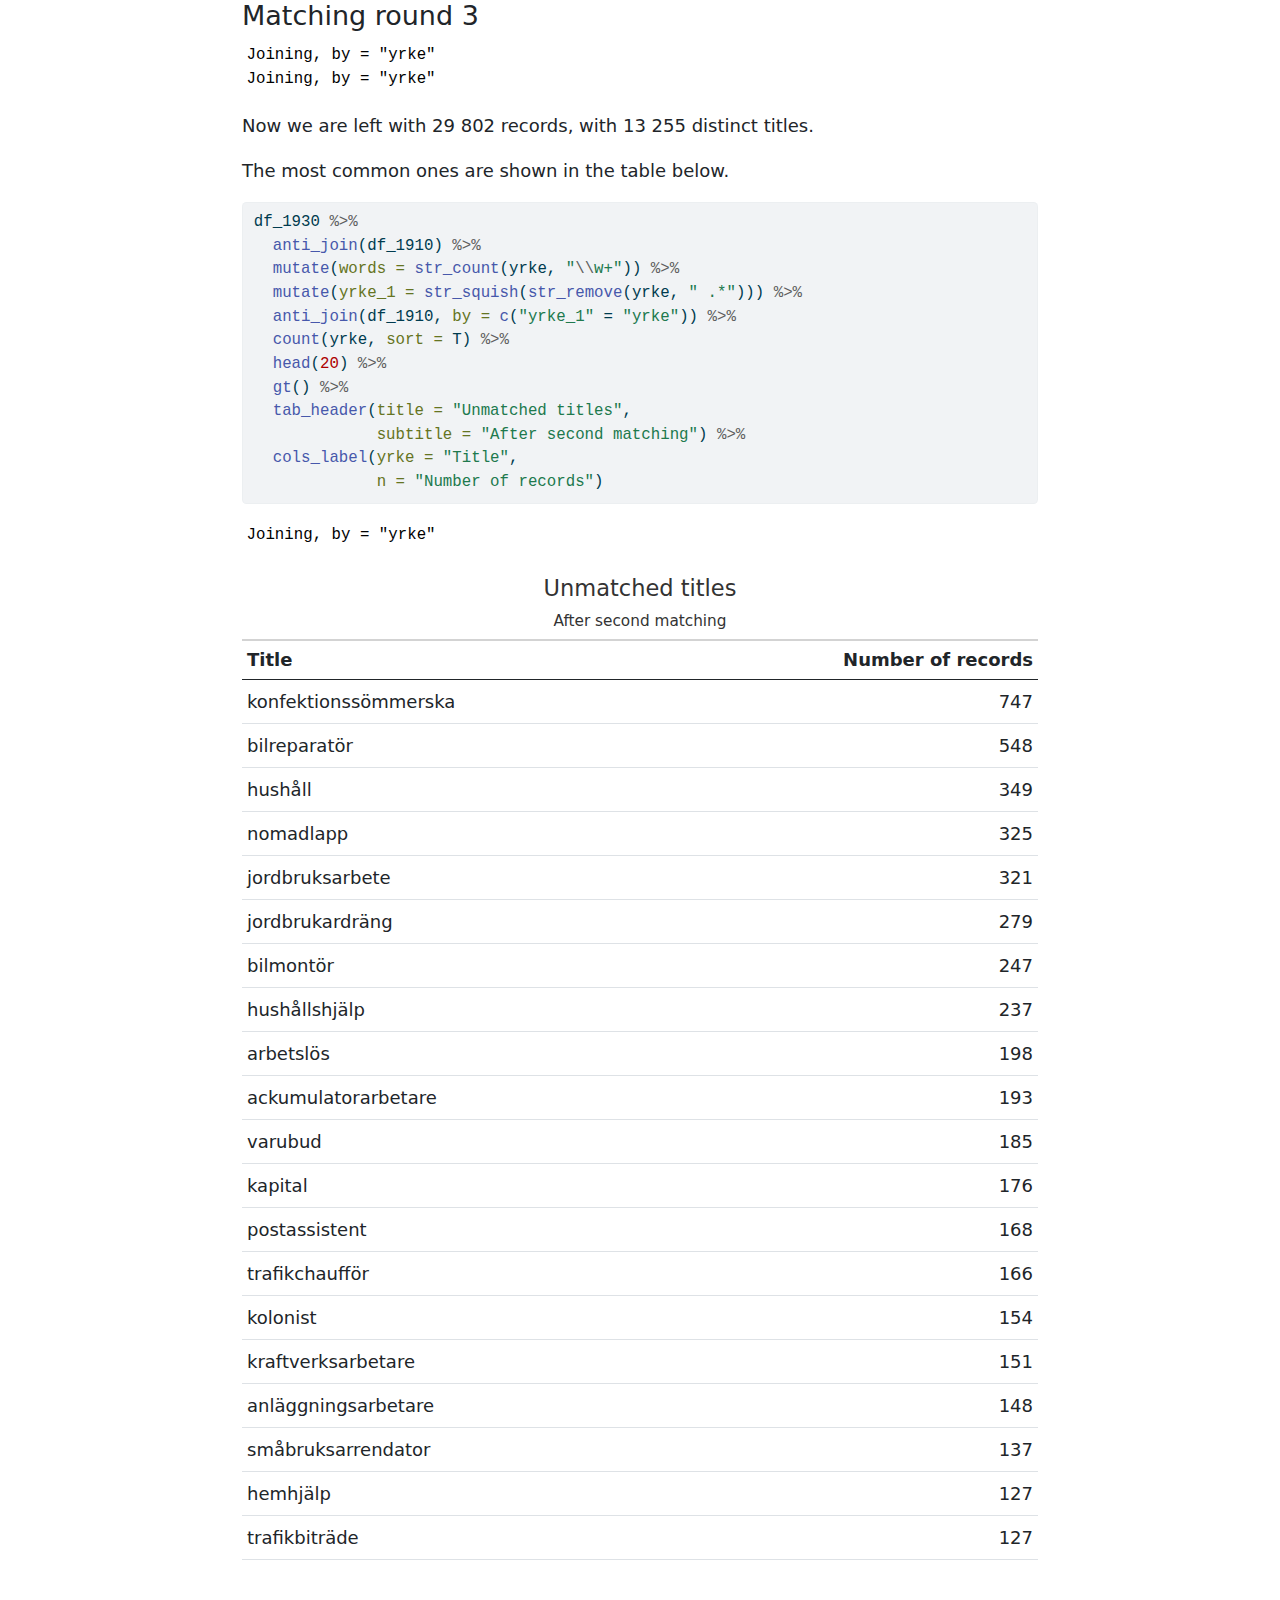
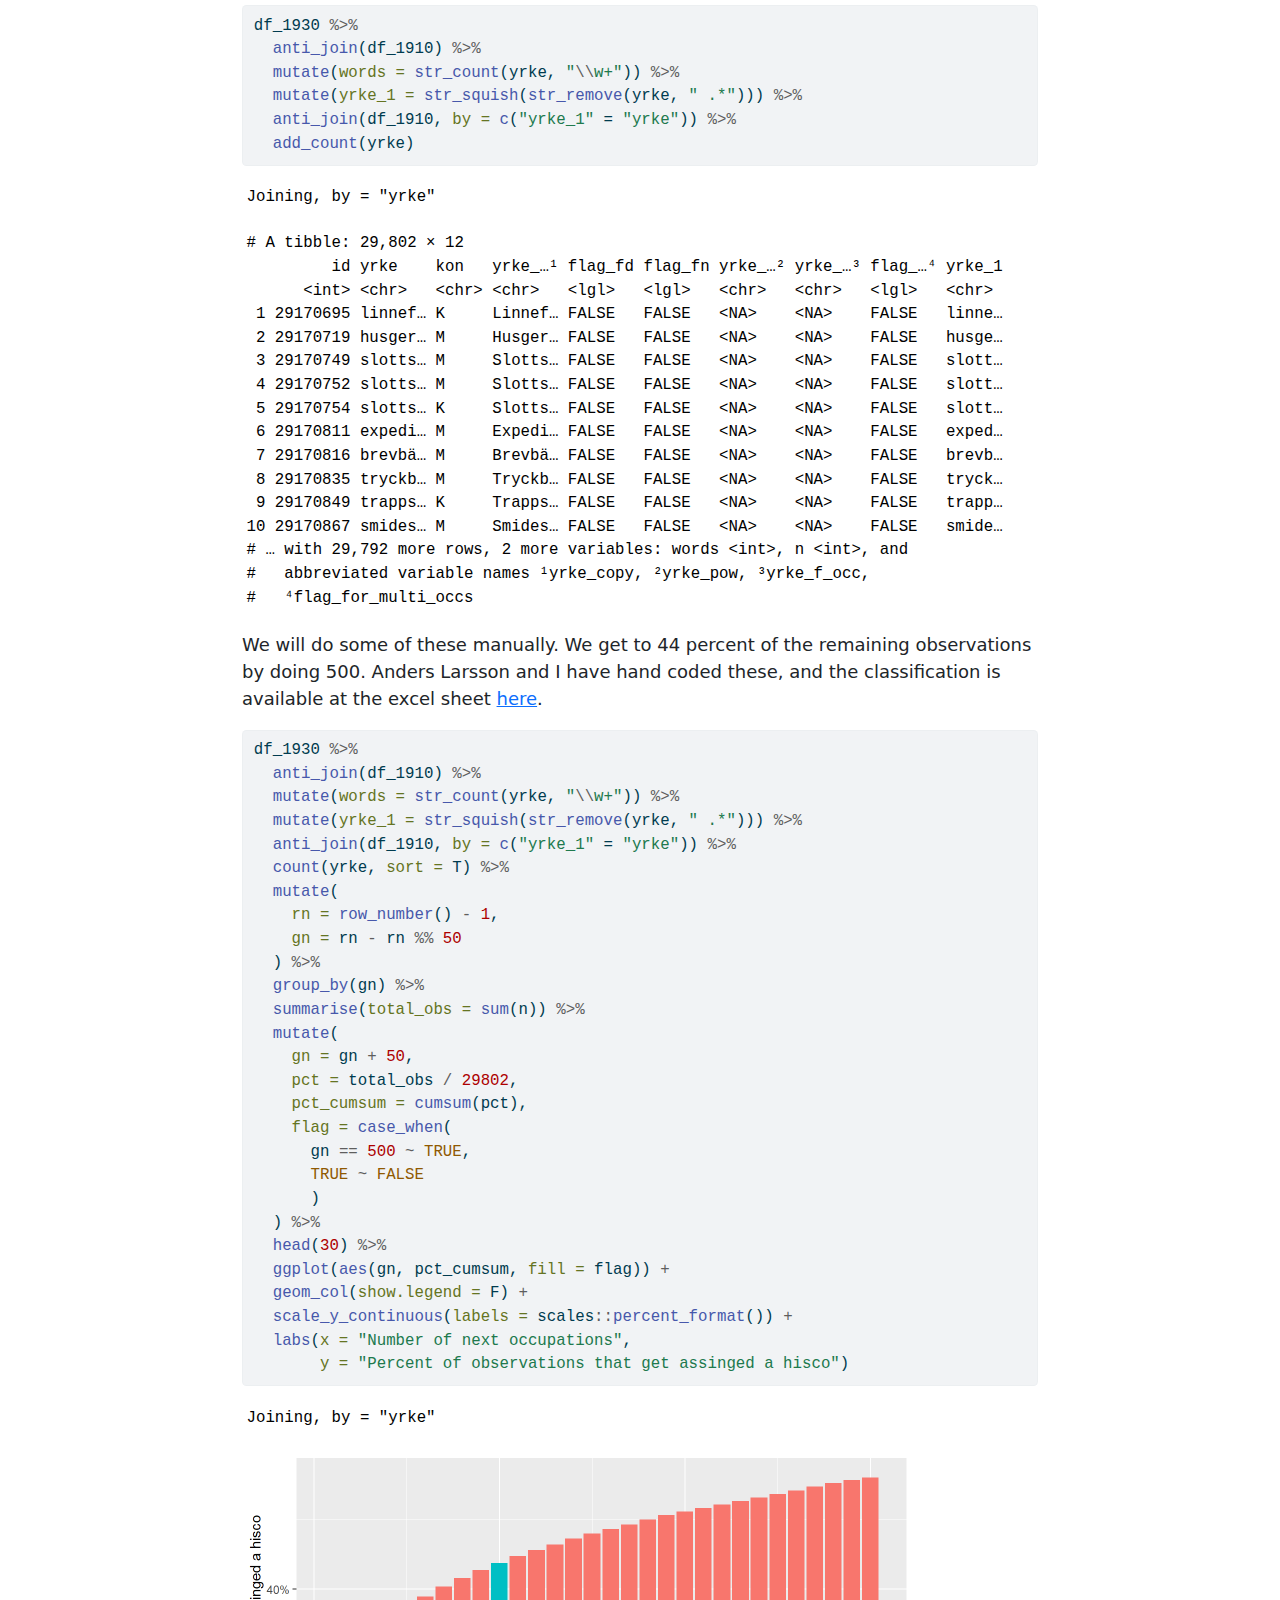
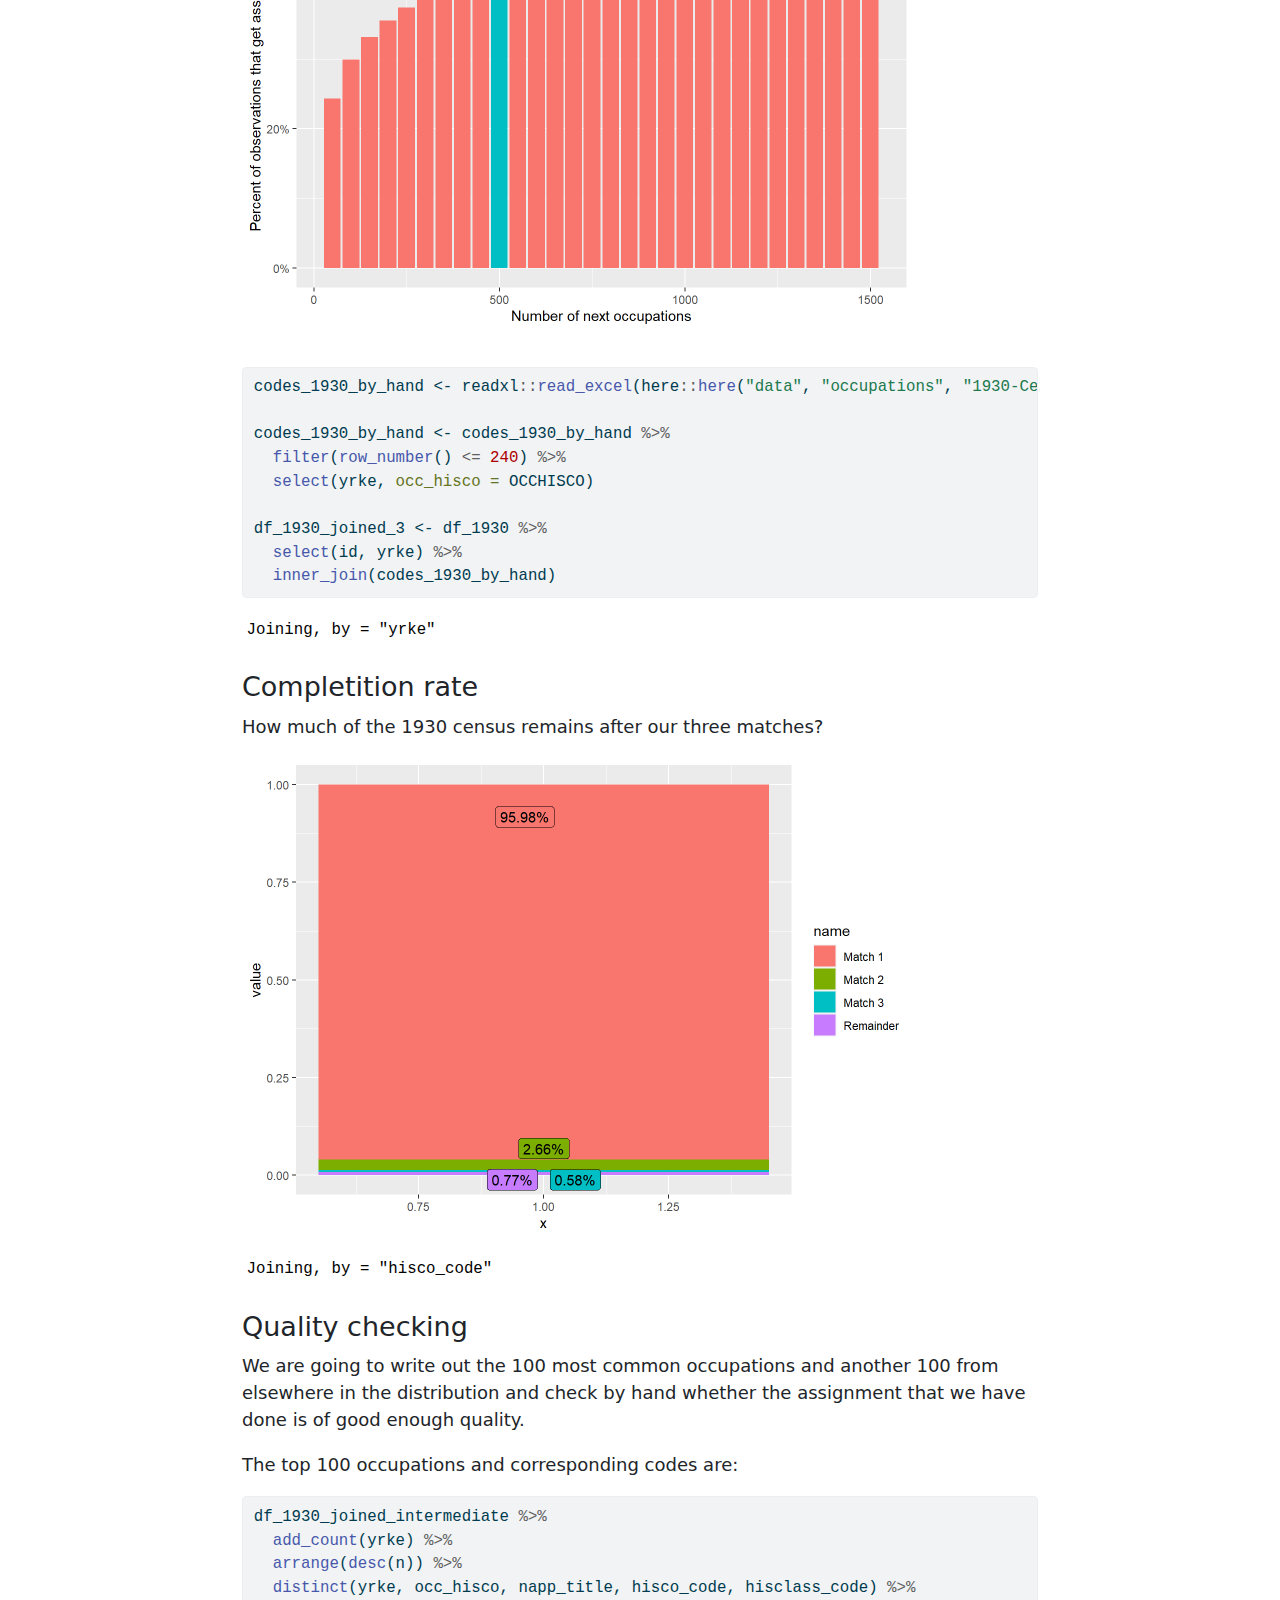
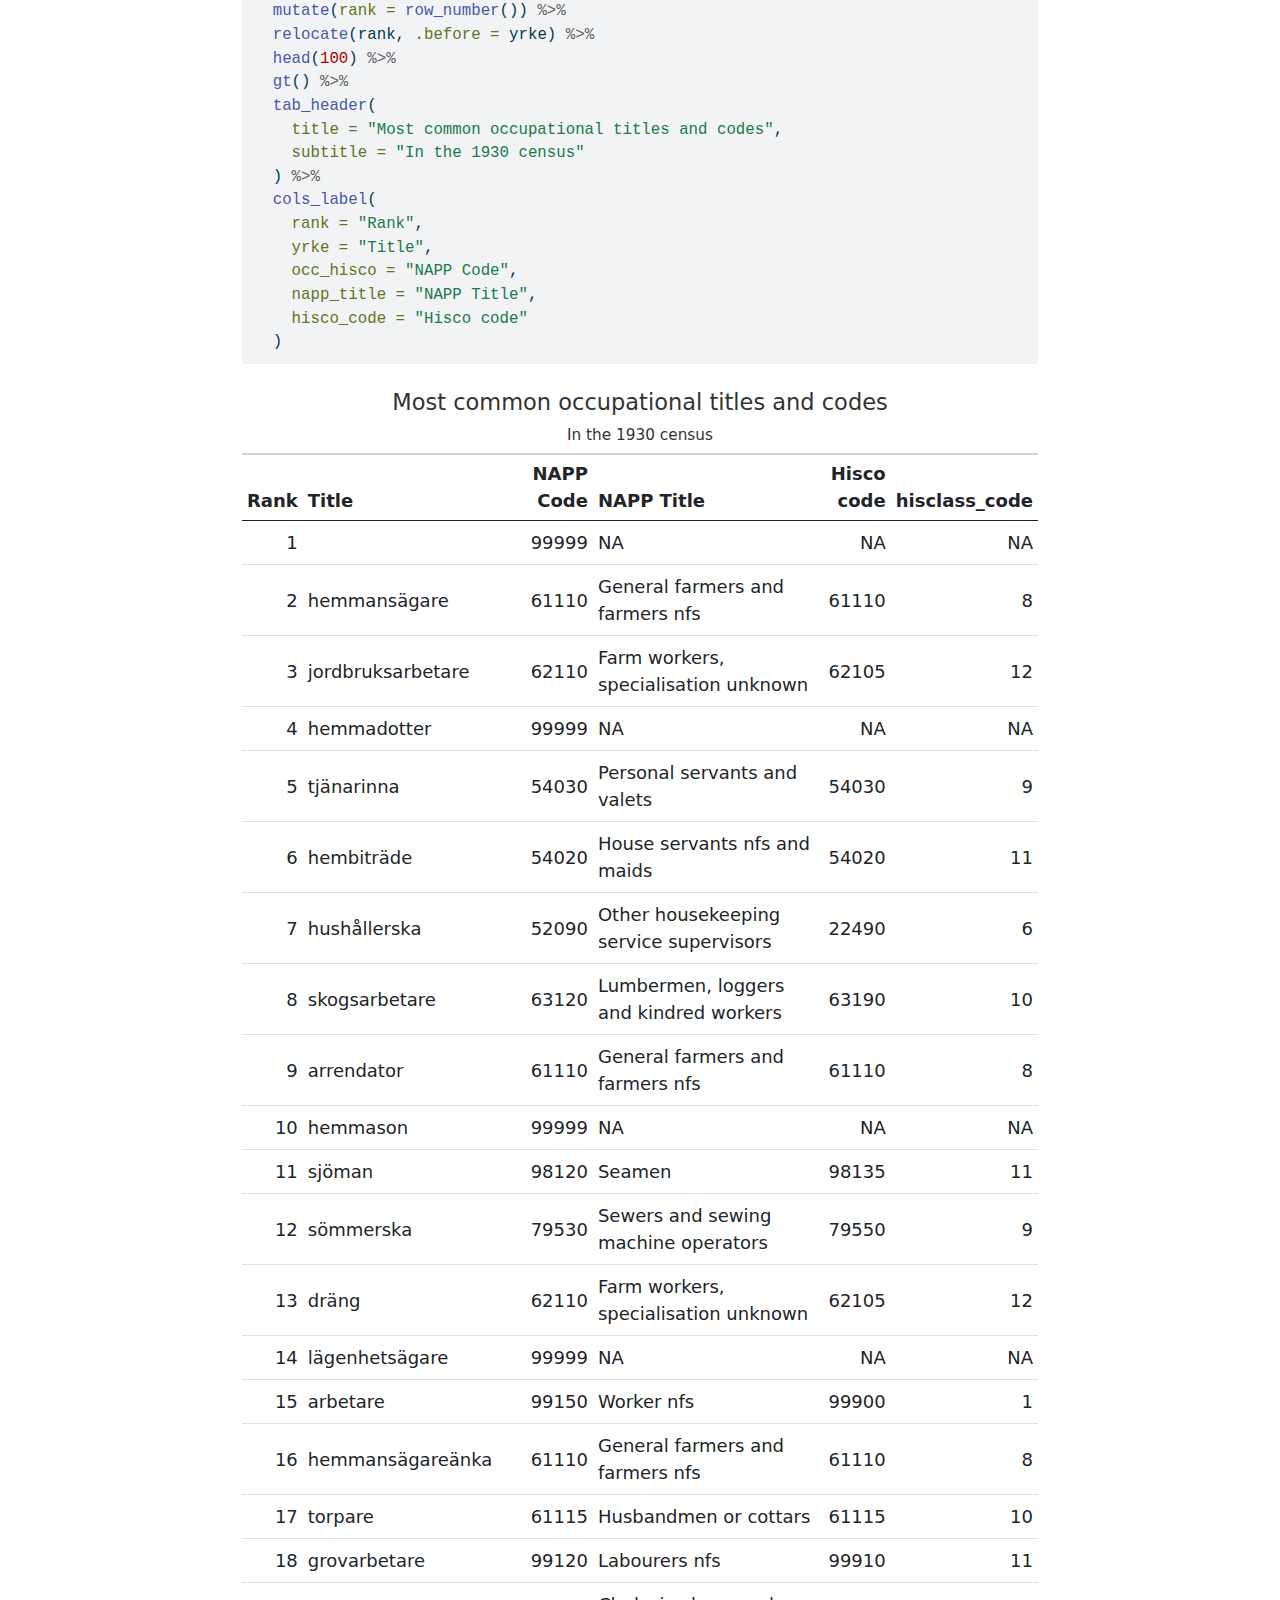
<file: code/20-hisco-classification-explainer.html>
<!DOCTYPE html>
<html xmlns="http://www.w3.org/1999/xhtml" lang="en" xml:lang="en"><head>

<meta charset="utf-8">
<meta name="generator" content="quarto-1.2.237">

<meta name="viewport" content="width=device-width, initial-scale=1.0, user-scalable=yes">


<title>Linking occupatonal hisco form 1910 to 1930</title>
<style>
code{white-space: pre-wrap;}
span.smallcaps{font-variant: small-caps;}
div.columns{display: flex; gap: min(4vw, 1.5em);}
div.column{flex: auto; overflow-x: auto;}
div.hanging-indent{margin-left: 1.5em; text-indent: -1.5em;}
ul.task-list{list-style: none;}
ul.task-list li input[type="checkbox"] {
  width: 0.8em;
  margin: 0 0.8em 0.2em -1.6em;
  vertical-align: middle;
}
pre > code.sourceCode { white-space: pre; position: relative; }
pre > code.sourceCode > span { display: inline-block; line-height: 1.25; }
pre > code.sourceCode > span:empty { height: 1.2em; }
.sourceCode { overflow: visible; }
code.sourceCode > span { color: inherit; text-decoration: inherit; }
div.sourceCode { margin: 1em 0; }
pre.sourceCode { margin: 0; }
@media screen {
div.sourceCode { overflow: auto; }
}
@media print {
pre > code.sourceCode { white-space: pre-wrap; }
pre > code.sourceCode > span { text-indent: -5em; padding-left: 5em; }
}
pre.numberSource code
  { counter-reset: source-line 0; }
pre.numberSource code > span
  { position: relative; left: -4em; counter-increment: source-line; }
pre.numberSource code > span > a:first-child::before
  { content: counter(source-line);
    position: relative; left: -1em; text-align: right; vertical-align: baseline;
    border: none; display: inline-block;
    -webkit-touch-callout: none; -webkit-user-select: none;
    -khtml-user-select: none; -moz-user-select: none;
    -ms-user-select: none; user-select: none;
    padding: 0 4px; width: 4em;
    color: #aaaaaa;
  }
pre.numberSource { margin-left: 3em; border-left: 1px solid #aaaaaa;  padding-left: 4px; }
div.sourceCode
  {   }
@media screen {
pre > code.sourceCode > span > a:first-child::before { text-decoration: underline; }
}
code span.al { color: #ff0000; font-weight: bold; } /* Alert */
code span.an { color: #60a0b0; font-weight: bold; font-style: italic; } /* Annotation */
code span.at { color: #7d9029; } /* Attribute */
code span.bn { color: #40a070; } /* BaseN */
code span.bu { color: #008000; } /* BuiltIn */
code span.cf { color: #007020; font-weight: bold; } /* ControlFlow */
code span.ch { color: #4070a0; } /* Char */
code span.cn { color: #880000; } /* Constant */
code span.co { color: #60a0b0; font-style: italic; } /* Comment */
code span.cv { color: #60a0b0; font-weight: bold; font-style: italic; } /* CommentVar */
code span.do { color: #ba2121; font-style: italic; } /* Documentation */
code span.dt { color: #902000; } /* DataType */
code span.dv { color: #40a070; } /* DecVal */
code span.er { color: #ff0000; font-weight: bold; } /* Error */
code span.ex { } /* Extension */
code span.fl { color: #40a070; } /* Float */
code span.fu { color: #06287e; } /* Function */
code span.im { color: #008000; font-weight: bold; } /* Import */
code span.in { color: #60a0b0; font-weight: bold; font-style: italic; } /* Information */
code span.kw { color: #007020; font-weight: bold; } /* Keyword */
code span.op { color: #666666; } /* Operator */
code span.ot { color: #007020; } /* Other */
code span.pp { color: #bc7a00; } /* Preprocessor */
code span.sc { color: #4070a0; } /* SpecialChar */
code span.ss { color: #bb6688; } /* SpecialString */
code span.st { color: #4070a0; } /* String */
code span.va { color: #19177c; } /* Variable */
code span.vs { color: #4070a0; } /* VerbatimString */
code span.wa { color: #60a0b0; font-weight: bold; font-style: italic; } /* Warning */
</style>


<script src="20-hisco-classification-explainer_files/libs/clipboard/clipboard.min.js"></script>
<script src="20-hisco-classification-explainer_files/libs/quarto-html/quarto.js"></script>
<script src="20-hisco-classification-explainer_files/libs/quarto-html/popper.min.js"></script>
<script src="20-hisco-classification-explainer_files/libs/quarto-html/tippy.umd.min.js"></script>
<script src="20-hisco-classification-explainer_files/libs/quarto-html/anchor.min.js"></script>
<link href="20-hisco-classification-explainer_files/libs/quarto-html/tippy.css" rel="stylesheet">
<link href="20-hisco-classification-explainer_files/libs/quarto-html/quarto-syntax-highlighting.css" rel="stylesheet" id="quarto-text-highlighting-styles">
<script src="20-hisco-classification-explainer_files/libs/bootstrap/bootstrap.min.js"></script>
<link href="20-hisco-classification-explainer_files/libs/bootstrap/bootstrap-icons.css" rel="stylesheet">
<link href="20-hisco-classification-explainer_files/libs/bootstrap/bootstrap.min.css" rel="stylesheet" id="quarto-bootstrap" data-mode="light">


</head>

<body class="fullcontent">

<div id="quarto-content" class="page-columns page-rows-contents page-layout-article">

<main class="content" id="quarto-document-content">

<header id="title-block-header" class="quarto-title-block default">
<div class="quarto-title">
<h1 class="title">Linking occupatonal hisco form 1910 to 1930</h1>
</div>



<div class="quarto-title-meta">

    
  
    
  </div>
  

</header>

<section id="purpose" class="level2">
<h2 class="anchored" data-anchor-id="purpose">Purpose</h2>
<p>This document explains the assignment of hisco and hisclass codes to the Swedish 1930 census.</p>
<p>The process has a few parts.</p>
<section id="what-we-want" class="level3">
<h3 class="anchored" data-anchor-id="what-we-want">What we want</h3>
<p>We want to assign each record in the 1930 census to a social class and and occupational class so that they are easier to work with.</p>
<p>We want at the end of this process to save a file with each of the 1930 census observations and a hisco and hisclass.</p>
<p>The intermediately generated varibles (cleaned up titles etc.) will be available as an auxiliary file.</p>
<p>(One thing that could follow later is to try and assign status and relation variables along with the hisco codes)</p>
</section>
<section id="what-we-have" class="level3">
<h3 class="anchored" data-anchor-id="what-we-have">What we have</h3>
<p>We have only the occupational title.</p>
</section>
<section id="process" class="level3">
<h3 class="anchored" data-anchor-id="process">Process</h3>
<p>We can use this title to assign an occupational hisco (used in the Swedish censuses from 1880 to 1910 by IPUMS International), then map across to a hisco code, and then a hisclass variable.</p>
<p><strong>I want to make a diagram here that shows the process</strong></p>
<p>The diagram will have a sankey structure.</p>
<p>I’m going to put all of the code in this one document, even if it is not executed on compiling.</p>
</section>
</section>
<section id="data-sources" class="level2">
<h2 class="anchored" data-anchor-id="data-sources">Data sources</h2>
<p>The first source of data is the 1930 Swedish census. This is as yet incompletely digitized, but is available fom Riksarkivet.</p>
<p>The second source of data is the 1910 Swedish census. It will be used as a source of occupational strings and occupational hisco codes.</p>
<p>The third is a crosswalk between occupational hisco (used in the Swedish censuses) and hisco (from which we can assign hisclass).</p>
<p>The fourth is a crosswalk between hisco and hisclass.</p>
</section>
<section id="process-1" class="level2">
<h2 class="anchored" data-anchor-id="process-1">Process</h2>
<section id="ingest-1930-occupations" class="level3">
<h3 class="anchored" data-anchor-id="ingest-1930-occupations">Ingest 1930 occupations</h3>
<p>The first thing we are going to do is get in the 1930 census data and clean it up so that we can match across to the 1910 census data.</p>
<div class="cell">
<div class="sourceCode cell-code" id="cb1"><pre class="sourceCode r code-with-copy"><code class="sourceCode r"><span id="cb1-1"><a href="#cb1-1" aria-hidden="true" tabindex="-1"></a>df <span class="ot">&lt;-</span> <span class="fu">read_rds</span>(here<span class="sc">::</span><span class="fu">here</span>(<span class="st">"data/augmented/df_1930_augmented.rds"</span>))</span>
<span id="cb1-2"><a href="#cb1-2" aria-hidden="true" tabindex="-1"></a></span>
<span id="cb1-3"><a href="#cb1-3" aria-hidden="true" tabindex="-1"></a>df_1930 <span class="ot">&lt;-</span> df <span class="sc">%&gt;%</span></span>
<span id="cb1-4"><a href="#cb1-4" aria-hidden="true" tabindex="-1"></a>  <span class="co"># we need only the id and occupation variables</span></span>
<span id="cb1-5"><a href="#cb1-5" aria-hidden="true" tabindex="-1"></a>  <span class="fu">select</span>(id, yrke) <span class="sc">%&gt;%</span> </span>
<span id="cb1-6"><a href="#cb1-6" aria-hidden="true" tabindex="-1"></a>  <span class="fu">mutate</span>(</span>
<span id="cb1-7"><a href="#cb1-7" aria-hidden="true" tabindex="-1"></a>    <span class="co"># this makes a copy of the original column, that we then modify</span></span>
<span id="cb1-8"><a href="#cb1-8" aria-hidden="true" tabindex="-1"></a>    <span class="at">yrke_copy =</span> yrke,</span>
<span id="cb1-9"><a href="#cb1-9" aria-hidden="true" tabindex="-1"></a>    <span class="at">yrke =</span> <span class="fu">str_to_lower</span>(yrke),</span>
<span id="cb1-10"><a href="#cb1-10" aria-hidden="true" tabindex="-1"></a>    <span class="co"># We create a column for former, indicated by fd. We remove this from the original column.</span></span>
<span id="cb1-11"><a href="#cb1-11" aria-hidden="true" tabindex="-1"></a>    <span class="co"># we can use this later to improve the hisclass classification</span></span>
<span id="cb1-12"><a href="#cb1-12" aria-hidden="true" tabindex="-1"></a></span>
<span id="cb1-13"><a href="#cb1-13" aria-hidden="true" tabindex="-1"></a>    <span class="at">flag_fd =</span> <span class="fu">ifelse</span>(<span class="fu">str_detect</span>(yrke, <span class="st">"f</span><span class="sc">\\</span><span class="st">.d</span><span class="sc">\\</span><span class="st">.|f</span><span class="sc">\\</span><span class="st">.d|^fd| fd|f d</span><span class="sc">\\</span><span class="st">.| f</span><span class="sc">\\</span><span class="st">. d</span><span class="sc">\\</span><span class="st">.|f</span><span class="sc">\\</span><span class="st">. d$"</span>),<span class="cn">TRUE</span>, <span class="cn">FALSE</span>),</span>
<span id="cb1-14"><a href="#cb1-14" aria-hidden="true" tabindex="-1"></a>    <span class="at">yrke =</span> <span class="fu">str_remove_all</span>(yrke, <span class="st">"f</span><span class="sc">\\</span><span class="st">.d</span><span class="sc">\\</span><span class="st">.|f</span><span class="sc">\\</span><span class="st">.d|^fd| fd|f d</span><span class="sc">\\</span><span class="st">.| f</span><span class="sc">\\</span><span class="st">. d</span><span class="sc">\\</span><span class="st">.|f</span><span class="sc">\\</span><span class="st">. d$"</span>),</span>
<span id="cb1-15"><a href="#cb1-15" aria-hidden="true" tabindex="-1"></a>    <span class="co"># flag for only doing the occupation temporarily</span></span>
<span id="cb1-16"><a href="#cb1-16" aria-hidden="true" tabindex="-1"></a>    <span class="at">flag_fn =</span> <span class="fu">ifelse</span>(<span class="fu">str_detect</span>(yrke, <span class="st">"f</span><span class="sc">\\</span><span class="st">.n</span><span class="sc">\\</span><span class="st">.|f</span><span class="sc">\\</span><span class="st">. n</span><span class="sc">\\</span><span class="st">.|f</span><span class="sc">\\</span><span class="st">. n"</span>),<span class="cn">TRUE</span>, <span class="cn">FALSE</span>),</span>
<span id="cb1-17"><a href="#cb1-17" aria-hidden="true" tabindex="-1"></a>    <span class="at">yrke =</span> <span class="fu">str_remove_all</span>(yrke, <span class="st">"f</span><span class="sc">\\</span><span class="st">.n</span><span class="sc">\\</span><span class="st">.|f</span><span class="sc">\\</span><span class="st">. n</span><span class="sc">\\</span><span class="st">.|f</span><span class="sc">\\</span><span class="st">. n"</span>),</span>
<span id="cb1-18"><a href="#cb1-18" aria-hidden="true" tabindex="-1"></a></span>
<span id="cb1-19"><a href="#cb1-19" aria-hidden="true" tabindex="-1"></a>    <span class="co"># create a column for place of work</span></span>
<span id="cb1-20"><a href="#cb1-20" aria-hidden="true" tabindex="-1"></a>    <span class="at">yrke_pow =</span> <span class="fu">str_extract</span>(yrke, <span class="st">" hos .*| vid .*| i .*| på.*| å .*| h</span><span class="sc">\\</span><span class="st">. "</span>),</span>
<span id="cb1-21"><a href="#cb1-21" aria-hidden="true" tabindex="-1"></a>    <span class="at">yrke =</span> <span class="fu">str_remove_all</span>(yrke, <span class="st">" hos .*| vid .*| i .*| på.*| å .*| h</span><span class="sc">\\</span><span class="st">. "</span>),</span>
<span id="cb1-22"><a href="#cb1-22" aria-hidden="true" tabindex="-1"></a></span>
<span id="cb1-23"><a href="#cb1-23" aria-hidden="true" tabindex="-1"></a>    <span class="co"># create a column for former occupation</span></span>
<span id="cb1-24"><a href="#cb1-24" aria-hidden="true" tabindex="-1"></a>    <span class="at">yrke_f_occ =</span> <span class="fu">str_extract</span>(yrke, <span class="st">" f</span><span class="sc">\\</span><span class="st">..*"</span>),</span>
<span id="cb1-25"><a href="#cb1-25" aria-hidden="true" tabindex="-1"></a>    </span>
<span id="cb1-26"><a href="#cb1-26" aria-hidden="true" tabindex="-1"></a>    <span class="co"># tidy up the remaining occpations</span></span>
<span id="cb1-27"><a href="#cb1-27" aria-hidden="true" tabindex="-1"></a>    <span class="at">yrke =</span> <span class="fu">str_remove_all</span>(yrke, <span class="st">" f</span><span class="sc">\\</span><span class="st">..*"</span>),</span>
<span id="cb1-28"><a href="#cb1-28" aria-hidden="true" tabindex="-1"></a>    <span class="at">yrke =</span> <span class="fu">str_remove_all</span>(yrke, <span class="st">" fa da"</span>),</span>
<span id="cb1-29"><a href="#cb1-29" aria-hidden="true" tabindex="-1"></a>    <span class="at">yrke =</span> <span class="fu">str_remove_all</span>(yrke, <span class="st">"^fa | fa$| fa "</span>),</span>
<span id="cb1-30"><a href="#cb1-30" aria-hidden="true" tabindex="-1"></a>    <span class="at">yrke =</span> <span class="fu">str_remove_all</span>(yrke, <span class="st">"^fada | fada$| fada "</span>),</span>
<span id="cb1-31"><a href="#cb1-31" aria-hidden="true" tabindex="-1"></a>    <span class="at">yrke =</span> <span class="fu">str_remove_all</span>(yrke, <span class="st">"^da | da$| da "</span>)</span>
<span id="cb1-32"><a href="#cb1-32" aria-hidden="true" tabindex="-1"></a>  ) <span class="sc">%&gt;%</span></span>
<span id="cb1-33"><a href="#cb1-33" aria-hidden="true" tabindex="-1"></a>  <span class="fu">mutate</span>(<span class="at">flag_for_multi_occs =</span> <span class="fu">ifelse</span>(<span class="fu">str_detect</span>(yrke_copy, <span class="st">"f</span><span class="sc">\\</span><span class="st">.d</span><span class="sc">\\</span><span class="st">.$|f</span><span class="sc">\\</span><span class="st">.d$|^fd$| fd$|f d</span><span class="sc">\\</span><span class="st">.$| f</span><span class="sc">\\</span><span class="st">. d</span><span class="sc">\\</span><span class="st">.$|f</span><span class="sc">\\</span><span class="st">. d$| f</span><span class="sc">\\</span><span class="st">.$"</span></span>
<span id="cb1-34"><a href="#cb1-34" aria-hidden="true" tabindex="-1"></a>      ) <span class="sc">&amp;</span></span>
<span id="cb1-35"><a href="#cb1-35" aria-hidden="true" tabindex="-1"></a>        <span class="fu">str_detect</span>(yrke_copy, <span class="st">" [A-Z].*"</span>), <span class="at">yes =</span> <span class="cn">TRUE</span>, <span class="at">no =</span> <span class="cn">FALSE</span></span>
<span id="cb1-36"><a href="#cb1-36" aria-hidden="true" tabindex="-1"></a>    )</span>
<span id="cb1-37"><a href="#cb1-37" aria-hidden="true" tabindex="-1"></a>  ) <span class="sc">%&gt;%</span></span>
<span id="cb1-38"><a href="#cb1-38" aria-hidden="true" tabindex="-1"></a>  <span class="fu">mutate</span>(</span>
<span id="cb1-39"><a href="#cb1-39" aria-hidden="true" tabindex="-1"></a>    <span class="at">yrke_clean =</span> <span class="fu">str_squish</span>(<span class="fu">str_remove</span>(yrke, <span class="st">"f</span><span class="sc">\\</span><span class="st">.d</span><span class="sc">\\</span><span class="st">.$|f</span><span class="sc">\\</span><span class="st">.d$|^fd$| fd$|f d</span><span class="sc">\\</span><span class="st">.$| f</span><span class="sc">\\</span><span class="st">. d</span><span class="sc">\\</span><span class="st">.$|f</span><span class="sc">\\</span><span class="st">. d$| f</span><span class="sc">\\</span><span class="st">.$"</span>)),</span>
<span id="cb1-40"><a href="#cb1-40" aria-hidden="true" tabindex="-1"></a>    <span class="at">yrke_f_occ =</span> <span class="fu">case_when</span>(</span>
<span id="cb1-41"><a href="#cb1-41" aria-hidden="true" tabindex="-1"></a>      flag_for_multi_occs <span class="sc">==</span> <span class="cn">TRUE</span> <span class="sc">~</span> <span class="fu">word</span>(yrke_clean, <span class="sc">-</span><span class="dv">1</span>),</span>
<span id="cb1-42"><a href="#cb1-42" aria-hidden="true" tabindex="-1"></a>      <span class="cn">TRUE</span> <span class="sc">~</span> <span class="cn">NA_character_</span></span>
<span id="cb1-43"><a href="#cb1-43" aria-hidden="true" tabindex="-1"></a>    ),</span>
<span id="cb1-44"><a href="#cb1-44" aria-hidden="true" tabindex="-1"></a>    <span class="at">yrke =</span> <span class="fu">case_when</span>(</span>
<span id="cb1-45"><a href="#cb1-45" aria-hidden="true" tabindex="-1"></a>      flag_for_multi_occs <span class="sc">==</span> <span class="cn">TRUE</span> <span class="sc">~</span> <span class="fu">str_remove</span>(yrke, <span class="st">" .*"</span>),</span>
<span id="cb1-46"><a href="#cb1-46" aria-hidden="true" tabindex="-1"></a>      <span class="cn">TRUE</span> <span class="sc">~</span> yrke</span>
<span id="cb1-47"><a href="#cb1-47" aria-hidden="true" tabindex="-1"></a>    )</span>
<span id="cb1-48"><a href="#cb1-48" aria-hidden="true" tabindex="-1"></a>  ) <span class="sc">%&gt;%</span></span>
<span id="cb1-49"><a href="#cb1-49" aria-hidden="true" tabindex="-1"></a>  <span class="fu">select</span>(<span class="sc">-</span>yrke_clean) <span class="sc">%&gt;%</span> </span>
<span id="cb1-50"><a href="#cb1-50" aria-hidden="true" tabindex="-1"></a>  <span class="fu">mutate</span>(</span>
<span id="cb1-51"><a href="#cb1-51" aria-hidden="true" tabindex="-1"></a>    <span class="co"># remove numbers that begin a word</span></span>
<span id="cb1-52"><a href="#cb1-52" aria-hidden="true" tabindex="-1"></a>    <span class="at">yrke =</span> <span class="fu">str_remove_all</span>(yrke, <span class="st">"[0-9]."</span>),</span>
<span id="cb1-53"><a href="#cb1-53" aria-hidden="true" tabindex="-1"></a>    <span class="at">yrke =</span> <span class="fu">str_remove_all</span>(yrke, <span class="st">"[:punct:]"</span>),</span>
<span id="cb1-54"><a href="#cb1-54" aria-hidden="true" tabindex="-1"></a>    <span class="at">yrke =</span> <span class="fu">str_to_lower</span>(yrke),</span>
<span id="cb1-55"><a href="#cb1-55" aria-hidden="true" tabindex="-1"></a>    <span class="at">yrke =</span> <span class="fu">str_squish</span>(yrke)</span>
<span id="cb1-56"><a href="#cb1-56" aria-hidden="true" tabindex="-1"></a>  ) <span class="sc">%&gt;%</span></span>
<span id="cb1-57"><a href="#cb1-57" aria-hidden="true" tabindex="-1"></a>  <span class="co"># tidy up funny letters</span></span>
<span id="cb1-58"><a href="#cb1-58" aria-hidden="true" tabindex="-1"></a>  <span class="fu">mutate</span>(<span class="at">yrke_1 =</span> <span class="fu">word</span>(yrke, <span class="dv">1</span>))</span></code><button title="Copy to Clipboard" class="code-copy-button"><i class="bi"></i></button></pre></div>
</div>
</section>
<section id="clean-up-1910-census-data" class="level3">
<h3 class="anchored" data-anchor-id="clean-up-1910-census-data">Clean up 1910 census data</h3>
<div class="cell">
<div class="sourceCode cell-code" id="cb2"><pre class="sourceCode r code-with-copy"><code class="sourceCode r"><span id="cb2-1"><a href="#cb2-1" aria-hidden="true" tabindex="-1"></a><span class="fu">library</span>(ipumsr)</span>
<span id="cb2-2"><a href="#cb2-2" aria-hidden="true" tabindex="-1"></a></span>
<span id="cb2-3"><a href="#cb2-3" aria-hidden="true" tabindex="-1"></a>df_1910 <span class="ot">&lt;-</span> ipumsr<span class="sc">::</span><span class="fu">read_ipums_micro</span>(</span>
<span id="cb2-4"><a href="#cb2-4" aria-hidden="true" tabindex="-1"></a>  <span class="at">ddi =</span> here<span class="sc">::</span><span class="fu">here</span>(<span class="st">"data/ipums/ipumsi_00006.xml"</span>),</span>
<span id="cb2-5"><a href="#cb2-5" aria-hidden="true" tabindex="-1"></a>  <span class="at">data_file =</span> here<span class="sc">::</span><span class="fu">here</span>(<span class="st">"data/ipums/ipumsi_00006.dat.gz"</span>)</span>
<span id="cb2-6"><a href="#cb2-6" aria-hidden="true" tabindex="-1"></a>)</span>
<span id="cb2-7"><a href="#cb2-7" aria-hidden="true" tabindex="-1"></a></span>
<span id="cb2-8"><a href="#cb2-8" aria-hidden="true" tabindex="-1"></a>df_1910 <span class="ot">&lt;-</span> df_1910 <span class="sc">%&gt;%</span> </span>
<span id="cb2-9"><a href="#cb2-9" aria-hidden="true" tabindex="-1"></a>  <span class="fu">filter</span>(YEAR <span class="sc">==</span> <span class="dv">1910</span>)</span>
<span id="cb2-10"><a href="#cb2-10" aria-hidden="true" tabindex="-1"></a></span>
<span id="cb2-11"><a href="#cb2-11" aria-hidden="true" tabindex="-1"></a>df_1910 <span class="ot">&lt;-</span> df_1910 <span class="sc">%&gt;%</span> </span>
<span id="cb2-12"><a href="#cb2-12" aria-hidden="true" tabindex="-1"></a>  <span class="fu">select</span>(OCCHISCO, OCCSTRNG) <span class="sc">%&gt;%</span> </span>
<span id="cb2-13"><a href="#cb2-13" aria-hidden="true" tabindex="-1"></a>  <span class="fu">mutate</span>(<span class="at">occ_hisco =</span> <span class="fu">as.numeric</span>(OCCHISCO)) <span class="sc">%&gt;%</span> </span>
<span id="cb2-14"><a href="#cb2-14" aria-hidden="true" tabindex="-1"></a>  <span class="fu">select</span>(occ_hisco, <span class="at">yrke =</span> OCCSTRNG)</span>
<span id="cb2-15"><a href="#cb2-15" aria-hidden="true" tabindex="-1"></a></span>
<span id="cb2-16"><a href="#cb2-16" aria-hidden="true" tabindex="-1"></a>df_1910 <span class="ot">&lt;-</span> df_1910 <span class="sc">%&gt;%</span> </span>
<span id="cb2-17"><a href="#cb2-17" aria-hidden="true" tabindex="-1"></a>  <span class="fu">mutate</span>(</span>
<span id="cb2-18"><a href="#cb2-18" aria-hidden="true" tabindex="-1"></a>    <span class="co"># this makes a copy of the original column, that we then modify</span></span>
<span id="cb2-19"><a href="#cb2-19" aria-hidden="true" tabindex="-1"></a>    <span class="at">yrke_copy =</span> yrke,</span>
<span id="cb2-20"><a href="#cb2-20" aria-hidden="true" tabindex="-1"></a>    <span class="at">yrke =</span> <span class="fu">str_to_lower</span>(yrke),</span>
<span id="cb2-21"><a href="#cb2-21" aria-hidden="true" tabindex="-1"></a>    <span class="co"># We create a column for former, indicated by fd. We remove this from the original column.</span></span>
<span id="cb2-22"><a href="#cb2-22" aria-hidden="true" tabindex="-1"></a>    <span class="co"># we can use this later to improve the hisclass classification</span></span>
<span id="cb2-23"><a href="#cb2-23" aria-hidden="true" tabindex="-1"></a></span>
<span id="cb2-24"><a href="#cb2-24" aria-hidden="true" tabindex="-1"></a>    <span class="at">flag_fd =</span> <span class="fu">ifelse</span>(<span class="fu">str_detect</span>(yrke, <span class="st">"f</span><span class="sc">\\</span><span class="st">.d</span><span class="sc">\\</span><span class="st">.|f</span><span class="sc">\\</span><span class="st">.d|^fd| fd|f d</span><span class="sc">\\</span><span class="st">.| f</span><span class="sc">\\</span><span class="st">. d</span><span class="sc">\\</span><span class="st">.|f</span><span class="sc">\\</span><span class="st">. d$"</span>),<span class="cn">TRUE</span>, <span class="cn">FALSE</span>),</span>
<span id="cb2-25"><a href="#cb2-25" aria-hidden="true" tabindex="-1"></a>    <span class="at">yrke =</span> <span class="fu">str_remove_all</span>(yrke, <span class="st">"f</span><span class="sc">\\</span><span class="st">.d</span><span class="sc">\\</span><span class="st">.|f</span><span class="sc">\\</span><span class="st">.d|^fd| fd|f d</span><span class="sc">\\</span><span class="st">.| f</span><span class="sc">\\</span><span class="st">. d</span><span class="sc">\\</span><span class="st">.|f</span><span class="sc">\\</span><span class="st">. d$"</span>),</span>
<span id="cb2-26"><a href="#cb2-26" aria-hidden="true" tabindex="-1"></a>    <span class="co"># flag for only doing the occupation temporarily</span></span>
<span id="cb2-27"><a href="#cb2-27" aria-hidden="true" tabindex="-1"></a>    <span class="at">flag_fn =</span> <span class="fu">ifelse</span>(<span class="fu">str_detect</span>(yrke, <span class="st">"f</span><span class="sc">\\</span><span class="st">.n</span><span class="sc">\\</span><span class="st">.|f</span><span class="sc">\\</span><span class="st">. n</span><span class="sc">\\</span><span class="st">.|f</span><span class="sc">\\</span><span class="st">. n"</span>),<span class="cn">TRUE</span>, <span class="cn">FALSE</span>),</span>
<span id="cb2-28"><a href="#cb2-28" aria-hidden="true" tabindex="-1"></a>    <span class="at">yrke =</span> <span class="fu">str_remove_all</span>(yrke, <span class="st">"f</span><span class="sc">\\</span><span class="st">.n</span><span class="sc">\\</span><span class="st">.|f</span><span class="sc">\\</span><span class="st">. n</span><span class="sc">\\</span><span class="st">.|f</span><span class="sc">\\</span><span class="st">. n"</span>),</span>
<span id="cb2-29"><a href="#cb2-29" aria-hidden="true" tabindex="-1"></a></span>
<span id="cb2-30"><a href="#cb2-30" aria-hidden="true" tabindex="-1"></a>    <span class="co"># create a column for place of work</span></span>
<span id="cb2-31"><a href="#cb2-31" aria-hidden="true" tabindex="-1"></a>    <span class="at">yrke_pow =</span> <span class="fu">str_extract</span>(yrke, <span class="st">" hos .*| vid .*| i .*| på.*| å .*| h</span><span class="sc">\\</span><span class="st">. "</span>),</span>
<span id="cb2-32"><a href="#cb2-32" aria-hidden="true" tabindex="-1"></a>    <span class="at">yrke =</span> <span class="fu">str_remove_all</span>(yrke, <span class="st">" hos .*| vid .*| i .*| på.*| å .*| h</span><span class="sc">\\</span><span class="st">. "</span>),</span>
<span id="cb2-33"><a href="#cb2-33" aria-hidden="true" tabindex="-1"></a></span>
<span id="cb2-34"><a href="#cb2-34" aria-hidden="true" tabindex="-1"></a>    <span class="co"># create a column for former occupation</span></span>
<span id="cb2-35"><a href="#cb2-35" aria-hidden="true" tabindex="-1"></a>    <span class="at">yrke_f_occ =</span> <span class="fu">str_extract</span>(yrke, <span class="st">" f</span><span class="sc">\\</span><span class="st">..*"</span>),</span>
<span id="cb2-36"><a href="#cb2-36" aria-hidden="true" tabindex="-1"></a>    </span>
<span id="cb2-37"><a href="#cb2-37" aria-hidden="true" tabindex="-1"></a>    <span class="co"># tidy up the remaining occpations</span></span>
<span id="cb2-38"><a href="#cb2-38" aria-hidden="true" tabindex="-1"></a>    <span class="at">yrke =</span> <span class="fu">str_remove_all</span>(yrke, <span class="st">" f</span><span class="sc">\\</span><span class="st">..*"</span>),</span>
<span id="cb2-39"><a href="#cb2-39" aria-hidden="true" tabindex="-1"></a>    <span class="at">yrke =</span> <span class="fu">str_remove_all</span>(yrke, <span class="st">" fa da"</span>),</span>
<span id="cb2-40"><a href="#cb2-40" aria-hidden="true" tabindex="-1"></a>    <span class="at">yrke =</span> <span class="fu">str_remove_all</span>(yrke, <span class="st">"^fa | fa$| fa "</span>),</span>
<span id="cb2-41"><a href="#cb2-41" aria-hidden="true" tabindex="-1"></a>    <span class="at">yrke =</span> <span class="fu">str_remove_all</span>(yrke, <span class="st">"^fada | fada$| fada "</span>),</span>
<span id="cb2-42"><a href="#cb2-42" aria-hidden="true" tabindex="-1"></a>    <span class="at">yrke =</span> <span class="fu">str_remove_all</span>(yrke, <span class="st">"^da | da$| da "</span>)</span>
<span id="cb2-43"><a href="#cb2-43" aria-hidden="true" tabindex="-1"></a>  ) <span class="sc">%&gt;%</span></span>
<span id="cb2-44"><a href="#cb2-44" aria-hidden="true" tabindex="-1"></a>  <span class="fu">mutate</span>(<span class="at">flag_for_multi_occs =</span> <span class="fu">ifelse</span>(<span class="fu">str_detect</span>(yrke_copy, <span class="st">"f</span><span class="sc">\\</span><span class="st">.d</span><span class="sc">\\</span><span class="st">.$|f</span><span class="sc">\\</span><span class="st">.d$|^fd$| fd$|f d</span><span class="sc">\\</span><span class="st">.$| f</span><span class="sc">\\</span><span class="st">. d</span><span class="sc">\\</span><span class="st">.$|f</span><span class="sc">\\</span><span class="st">. d$| f</span><span class="sc">\\</span><span class="st">.$"</span></span>
<span id="cb2-45"><a href="#cb2-45" aria-hidden="true" tabindex="-1"></a>      ) <span class="sc">&amp;</span></span>
<span id="cb2-46"><a href="#cb2-46" aria-hidden="true" tabindex="-1"></a>        <span class="fu">str_detect</span>(yrke_copy, <span class="st">" [A-Z].*"</span>), <span class="at">yes =</span> <span class="cn">TRUE</span>, <span class="at">no =</span> <span class="cn">FALSE</span></span>
<span id="cb2-47"><a href="#cb2-47" aria-hidden="true" tabindex="-1"></a>    )</span>
<span id="cb2-48"><a href="#cb2-48" aria-hidden="true" tabindex="-1"></a>  ) <span class="sc">%&gt;%</span></span>
<span id="cb2-49"><a href="#cb2-49" aria-hidden="true" tabindex="-1"></a>  <span class="fu">mutate</span>(</span>
<span id="cb2-50"><a href="#cb2-50" aria-hidden="true" tabindex="-1"></a>    <span class="at">yrke_clean =</span> <span class="fu">str_squish</span>(<span class="fu">str_remove</span>(yrke, <span class="st">"f</span><span class="sc">\\</span><span class="st">.d</span><span class="sc">\\</span><span class="st">.$|f</span><span class="sc">\\</span><span class="st">.d$|^fd$| fd$|f d</span><span class="sc">\\</span><span class="st">.$| f</span><span class="sc">\\</span><span class="st">. d</span><span class="sc">\\</span><span class="st">.$|f</span><span class="sc">\\</span><span class="st">. d$| f</span><span class="sc">\\</span><span class="st">.$"</span>)),</span>
<span id="cb2-51"><a href="#cb2-51" aria-hidden="true" tabindex="-1"></a>    <span class="at">yrke_f_occ =</span> <span class="fu">case_when</span>(</span>
<span id="cb2-52"><a href="#cb2-52" aria-hidden="true" tabindex="-1"></a>      flag_for_multi_occs <span class="sc">==</span> <span class="cn">TRUE</span> <span class="sc">~</span> <span class="fu">word</span>(yrke_clean, <span class="sc">-</span><span class="dv">1</span>),</span>
<span id="cb2-53"><a href="#cb2-53" aria-hidden="true" tabindex="-1"></a>      <span class="cn">TRUE</span> <span class="sc">~</span> <span class="cn">NA_character_</span></span>
<span id="cb2-54"><a href="#cb2-54" aria-hidden="true" tabindex="-1"></a>    ),</span>
<span id="cb2-55"><a href="#cb2-55" aria-hidden="true" tabindex="-1"></a>    <span class="at">yrke =</span> <span class="fu">case_when</span>(</span>
<span id="cb2-56"><a href="#cb2-56" aria-hidden="true" tabindex="-1"></a>      flag_for_multi_occs <span class="sc">==</span> <span class="cn">TRUE</span> <span class="sc">~</span> <span class="fu">str_remove</span>(yrke, <span class="st">" .*"</span>),</span>
<span id="cb2-57"><a href="#cb2-57" aria-hidden="true" tabindex="-1"></a>      <span class="cn">TRUE</span> <span class="sc">~</span> yrke</span>
<span id="cb2-58"><a href="#cb2-58" aria-hidden="true" tabindex="-1"></a>    )</span>
<span id="cb2-59"><a href="#cb2-59" aria-hidden="true" tabindex="-1"></a>  ) <span class="sc">%&gt;%</span></span>
<span id="cb2-60"><a href="#cb2-60" aria-hidden="true" tabindex="-1"></a>  <span class="fu">select</span>(<span class="sc">-</span>yrke_clean) <span class="sc">%&gt;%</span> </span>
<span id="cb2-61"><a href="#cb2-61" aria-hidden="true" tabindex="-1"></a>  <span class="fu">mutate</span>(</span>
<span id="cb2-62"><a href="#cb2-62" aria-hidden="true" tabindex="-1"></a>    <span class="co"># remove numbers that begin a word</span></span>
<span id="cb2-63"><a href="#cb2-63" aria-hidden="true" tabindex="-1"></a>    <span class="at">yrke =</span> <span class="fu">str_remove_all</span>(yrke, <span class="st">"[0-9]."</span>),</span>
<span id="cb2-64"><a href="#cb2-64" aria-hidden="true" tabindex="-1"></a>    <span class="at">yrke =</span> <span class="fu">str_remove_all</span>(yrke, <span class="st">"[:punct:]"</span>),</span>
<span id="cb2-65"><a href="#cb2-65" aria-hidden="true" tabindex="-1"></a>    <span class="at">yrke =</span> <span class="fu">str_to_lower</span>(yrke),</span>
<span id="cb2-66"><a href="#cb2-66" aria-hidden="true" tabindex="-1"></a>    <span class="at">yrke =</span> <span class="fu">str_squish</span>(yrke)</span>
<span id="cb2-67"><a href="#cb2-67" aria-hidden="true" tabindex="-1"></a>  ) <span class="sc">%&gt;%</span></span>
<span id="cb2-68"><a href="#cb2-68" aria-hidden="true" tabindex="-1"></a>  <span class="co"># tidy up funny letters</span></span>
<span id="cb2-69"><a href="#cb2-69" aria-hidden="true" tabindex="-1"></a>  <span class="fu">mutate</span>(<span class="at">yrke_1 =</span> <span class="fu">word</span>(yrke, <span class="dv">1</span>))</span></code><button title="Copy to Clipboard" class="code-copy-button"><i class="bi"></i></button></pre></div>
</div>
<p>We want a set of distinct occupations to match against.</p>
<p>Let’s check if there are any instances of one title mapping to multiple occupational hiscos.</p>
<div class="cell">
<div class="sourceCode cell-code" id="cb3"><pre class="sourceCode r code-with-copy"><code class="sourceCode r"><span id="cb3-1"><a href="#cb3-1" aria-hidden="true" tabindex="-1"></a>df_1910_duplicates <span class="ot">&lt;-</span> df_1910 <span class="sc">%&gt;%</span> </span>
<span id="cb3-2"><a href="#cb3-2" aria-hidden="true" tabindex="-1"></a>  <span class="fu">count</span>(yrke, occ_hisco, <span class="at">sort =</span> T, <span class="at">name =</span> <span class="st">"n_yrke_with_occ_hisco"</span>) <span class="sc">%&gt;%</span> </span>
<span id="cb3-3"><a href="#cb3-3" aria-hidden="true" tabindex="-1"></a>  <span class="fu">add_count</span>(yrke, <span class="at">name =</span> <span class="st">"n_diff_occ_hiscos"</span>) <span class="sc">%&gt;%</span> </span>
<span id="cb3-4"><a href="#cb3-4" aria-hidden="true" tabindex="-1"></a>  <span class="fu">arrange</span>(<span class="fu">desc</span>(n_diff_occ_hiscos))</span></code><button title="Copy to Clipboard" class="code-copy-button"><i class="bi"></i></button></pre></div>
</div>
<div class="cell">
<div class="cell-output-display">

<div id="qbmalezsvz" style="overflow-x:auto;overflow-y:auto;width:auto;height:auto;">
<style>html {
  font-family: -apple-system, BlinkMacSystemFont, 'Segoe UI', Roboto, Oxygen, Ubuntu, Cantarell, 'Helvetica Neue', 'Fira Sans', 'Droid Sans', Arial, sans-serif;
}

:where(#qbmalezsvz) .gt_table {
  display: table;
  border-collapse: collapse;
  margin-left: auto;
  margin-right: auto;
  color: #333333;
  font-size: 16px;
  font-weight: normal;
  font-style: normal;
  background-color: #FFFFFF;
  width: auto;
  border-top-style: solid;
  border-top-width: 2px;
  border-top-color: #A8A8A8;
  border-right-style: none;
  border-right-width: 2px;
  border-right-color: #D3D3D3;
  border-bottom-style: solid;
  border-bottom-width: 2px;
  border-bottom-color: #A8A8A8;
  border-left-style: none;
  border-left-width: 2px;
  border-left-color: #D3D3D3;
}

:where(#qbmalezsvz) .gt_heading {
  background-color: #FFFFFF;
  text-align: center;
  border-bottom-color: #FFFFFF;
  border-left-style: none;
  border-left-width: 1px;
  border-left-color: #D3D3D3;
  border-right-style: none;
  border-right-width: 1px;
  border-right-color: #D3D3D3;
}

:where(#qbmalezsvz) .gt_title {
  color: #333333;
  font-size: 125%;
  font-weight: initial;
  padding-top: 4px;
  padding-bottom: 4px;
  padding-left: 5px;
  padding-right: 5px;
  border-bottom-color: #FFFFFF;
  border-bottom-width: 0;
}

:where(#qbmalezsvz) .gt_subtitle {
  color: #333333;
  font-size: 85%;
  font-weight: initial;
  padding-top: 0;
  padding-bottom: 6px;
  padding-left: 5px;
  padding-right: 5px;
  border-top-color: #FFFFFF;
  border-top-width: 0;
}

:where(#qbmalezsvz) .gt_bottom_border {
  border-bottom-style: solid;
  border-bottom-width: 2px;
  border-bottom-color: #D3D3D3;
}

:where(#qbmalezsvz) .gt_col_headings {
  border-top-style: solid;
  border-top-width: 2px;
  border-top-color: #D3D3D3;
  border-bottom-style: solid;
  border-bottom-width: 2px;
  border-bottom-color: #D3D3D3;
  border-left-style: none;
  border-left-width: 1px;
  border-left-color: #D3D3D3;
  border-right-style: none;
  border-right-width: 1px;
  border-right-color: #D3D3D3;
}

:where(#qbmalezsvz) .gt_col_heading {
  color: #333333;
  background-color: #FFFFFF;
  font-size: 100%;
  font-weight: normal;
  text-transform: inherit;
  border-left-style: none;
  border-left-width: 1px;
  border-left-color: #D3D3D3;
  border-right-style: none;
  border-right-width: 1px;
  border-right-color: #D3D3D3;
  vertical-align: bottom;
  padding-top: 5px;
  padding-bottom: 6px;
  padding-left: 5px;
  padding-right: 5px;
  overflow-x: hidden;
}

:where(#qbmalezsvz) .gt_column_spanner_outer {
  color: #333333;
  background-color: #FFFFFF;
  font-size: 100%;
  font-weight: normal;
  text-transform: inherit;
  padding-top: 0;
  padding-bottom: 0;
  padding-left: 4px;
  padding-right: 4px;
}

:where(#qbmalezsvz) .gt_column_spanner_outer:first-child {
  padding-left: 0;
}

:where(#qbmalezsvz) .gt_column_spanner_outer:last-child {
  padding-right: 0;
}

:where(#qbmalezsvz) .gt_column_spanner {
  border-bottom-style: solid;
  border-bottom-width: 2px;
  border-bottom-color: #D3D3D3;
  vertical-align: bottom;
  padding-top: 5px;
  padding-bottom: 5px;
  overflow-x: hidden;
  display: inline-block;
  width: 100%;
}

:where(#qbmalezsvz) .gt_group_heading {
  padding-top: 8px;
  padding-bottom: 8px;
  padding-left: 5px;
  padding-right: 5px;
  color: #333333;
  background-color: #FFFFFF;
  font-size: 100%;
  font-weight: initial;
  text-transform: inherit;
  border-top-style: solid;
  border-top-width: 2px;
  border-top-color: #D3D3D3;
  border-bottom-style: solid;
  border-bottom-width: 2px;
  border-bottom-color: #D3D3D3;
  border-left-style: none;
  border-left-width: 1px;
  border-left-color: #D3D3D3;
  border-right-style: none;
  border-right-width: 1px;
  border-right-color: #D3D3D3;
  vertical-align: middle;
}

:where(#qbmalezsvz) .gt_empty_group_heading {
  padding: 0.5px;
  color: #333333;
  background-color: #FFFFFF;
  font-size: 100%;
  font-weight: initial;
  border-top-style: solid;
  border-top-width: 2px;
  border-top-color: #D3D3D3;
  border-bottom-style: solid;
  border-bottom-width: 2px;
  border-bottom-color: #D3D3D3;
  vertical-align: middle;
}

:where(#qbmalezsvz) .gt_from_md > :first-child {
  margin-top: 0;
}

:where(#qbmalezsvz) .gt_from_md > :last-child {
  margin-bottom: 0;
}

:where(#qbmalezsvz) .gt_row {
  padding-top: 8px;
  padding-bottom: 8px;
  padding-left: 5px;
  padding-right: 5px;
  margin: 10px;
  border-top-style: solid;
  border-top-width: 1px;
  border-top-color: #D3D3D3;
  border-left-style: none;
  border-left-width: 1px;
  border-left-color: #D3D3D3;
  border-right-style: none;
  border-right-width: 1px;
  border-right-color: #D3D3D3;
  vertical-align: middle;
  overflow-x: hidden;
}

:where(#qbmalezsvz) .gt_stub {
  color: #333333;
  background-color: #FFFFFF;
  font-size: 100%;
  font-weight: initial;
  text-transform: inherit;
  border-right-style: solid;
  border-right-width: 2px;
  border-right-color: #D3D3D3;
  padding-left: 5px;
  padding-right: 5px;
}

:where(#qbmalezsvz) .gt_stub_row_group {
  color: #333333;
  background-color: #FFFFFF;
  font-size: 100%;
  font-weight: initial;
  text-transform: inherit;
  border-right-style: solid;
  border-right-width: 2px;
  border-right-color: #D3D3D3;
  padding-left: 5px;
  padding-right: 5px;
  vertical-align: top;
}

:where(#qbmalezsvz) .gt_row_group_first td {
  border-top-width: 2px;
}

:where(#qbmalezsvz) .gt_summary_row {
  color: #333333;
  background-color: #FFFFFF;
  text-transform: inherit;
  padding-top: 8px;
  padding-bottom: 8px;
  padding-left: 5px;
  padding-right: 5px;
}

:where(#qbmalezsvz) .gt_first_summary_row {
  border-top-style: solid;
  border-top-color: #D3D3D3;
}

:where(#qbmalezsvz) .gt_first_summary_row.thick {
  border-top-width: 2px;
}

:where(#qbmalezsvz) .gt_last_summary_row {
  padding-top: 8px;
  padding-bottom: 8px;
  padding-left: 5px;
  padding-right: 5px;
  border-bottom-style: solid;
  border-bottom-width: 2px;
  border-bottom-color: #D3D3D3;
}

:where(#qbmalezsvz) .gt_grand_summary_row {
  color: #333333;
  background-color: #FFFFFF;
  text-transform: inherit;
  padding-top: 8px;
  padding-bottom: 8px;
  padding-left: 5px;
  padding-right: 5px;
}

:where(#qbmalezsvz) .gt_first_grand_summary_row {
  padding-top: 8px;
  padding-bottom: 8px;
  padding-left: 5px;
  padding-right: 5px;
  border-top-style: double;
  border-top-width: 6px;
  border-top-color: #D3D3D3;
}

:where(#qbmalezsvz) .gt_striped {
  background-color: rgba(128, 128, 128, 0.05);
}

:where(#qbmalezsvz) .gt_table_body {
  border-top-style: solid;
  border-top-width: 2px;
  border-top-color: #D3D3D3;
  border-bottom-style: solid;
  border-bottom-width: 2px;
  border-bottom-color: #D3D3D3;
}

:where(#qbmalezsvz) .gt_footnotes {
  color: #333333;
  background-color: #FFFFFF;
  border-bottom-style: none;
  border-bottom-width: 2px;
  border-bottom-color: #D3D3D3;
  border-left-style: none;
  border-left-width: 2px;
  border-left-color: #D3D3D3;
  border-right-style: none;
  border-right-width: 2px;
  border-right-color: #D3D3D3;
}

:where(#qbmalezsvz) .gt_footnote {
  margin: 0px;
  font-size: 90%;
  padding-left: 4px;
  padding-right: 4px;
  padding-left: 5px;
  padding-right: 5px;
}

:where(#qbmalezsvz) .gt_sourcenotes {
  color: #333333;
  background-color: #FFFFFF;
  border-bottom-style: none;
  border-bottom-width: 2px;
  border-bottom-color: #D3D3D3;
  border-left-style: none;
  border-left-width: 2px;
  border-left-color: #D3D3D3;
  border-right-style: none;
  border-right-width: 2px;
  border-right-color: #D3D3D3;
}

:where(#qbmalezsvz) .gt_sourcenote {
  font-size: 90%;
  padding-top: 4px;
  padding-bottom: 4px;
  padding-left: 5px;
  padding-right: 5px;
}

:where(#qbmalezsvz) .gt_left {
  text-align: left;
}

:where(#qbmalezsvz) .gt_center {
  text-align: center;
}

:where(#qbmalezsvz) .gt_right {
  text-align: right;
  font-variant-numeric: tabular-nums;
}

:where(#qbmalezsvz) .gt_font_normal {
  font-weight: normal;
}

:where(#qbmalezsvz) .gt_font_bold {
  font-weight: bold;
}

:where(#qbmalezsvz) .gt_font_italic {
  font-style: italic;
}

:where(#qbmalezsvz) .gt_super {
  font-size: 65%;
}

:where(#qbmalezsvz) .gt_footnote_marks {
  font-style: italic;
  font-weight: normal;
  font-size: 75%;
  vertical-align: 0.4em;
}

:where(#qbmalezsvz) .gt_asterisk {
  font-size: 100%;
  vertical-align: 0;
}

:where(#qbmalezsvz) .gt_indent_1 {
  text-indent: 5px;
}

:where(#qbmalezsvz) .gt_indent_2 {
  text-indent: 10px;
}

:where(#qbmalezsvz) .gt_indent_3 {
  text-indent: 15px;
}

:where(#qbmalezsvz) .gt_indent_4 {
  text-indent: 20px;
}

:where(#qbmalezsvz) .gt_indent_5 {
  text-indent: 25px;
}
</style>
<table class="gt_table">
  <thead class="gt_header">
    <tr>
      <td colspan="4" class="gt_heading gt_title gt_font_normal" style="">Titles assigned to multiple codes</td>
    </tr>
    <tr>
      <td colspan="4" class="gt_heading gt_subtitle gt_font_normal gt_bottom_border" style="">The case of gårdsägare</td>
    </tr>
  </thead>
  <thead class="gt_col_headings">
    <tr>
      <th class="gt_col_heading gt_columns_bottom_border gt_left" rowspan="1" colspan="1" scope="col">Title</th>
      <th class="gt_col_heading gt_columns_bottom_border gt_right" rowspan="1" colspan="1" scope="col">Code</th>
      <th class="gt_col_heading gt_columns_bottom_border gt_right" rowspan="1" colspan="1" scope="col">Number of records with this code</th>
      <th class="gt_col_heading gt_columns_bottom_border gt_right" rowspan="1" colspan="1" scope="col">Total different codes for this title</th>
    </tr>
  </thead>
  <tbody class="gt_table_body">
    <tr><td class="gt_row gt_left">gårdsägare</td>
<td class="gt_row gt_right">61110</td>
<td class="gt_row gt_right">2661</td>
<td class="gt_row gt_right">102</td></tr>
    <tr><td class="gt_row gt_left">gårdsägare</td>
<td class="gt_row gt_right">41010</td>
<td class="gt_row gt_right">35</td>
<td class="gt_row gt_right">102</td></tr>
    <tr><td class="gt_row gt_left">gårdsägare</td>
<td class="gt_row gt_right">95420</td>
<td class="gt_row gt_right">32</td>
<td class="gt_row gt_right">102</td></tr>
    <tr><td class="gt_row gt_left">gårdsägare</td>
<td class="gt_row gt_right">99120</td>
<td class="gt_row gt_right">15</td>
<td class="gt_row gt_right">102</td></tr>
    <tr><td class="gt_row gt_left">gårdsägare</td>
<td class="gt_row gt_right">58410</td>
<td class="gt_row gt_right">13</td>
<td class="gt_row gt_right">102</td></tr>
    <tr><td class="gt_row gt_left">gårdsägare</td>
<td class="gt_row gt_right">99150</td>
<td class="gt_row gt_right">11</td>
<td class="gt_row gt_right">102</td></tr>
    <tr><td class="gt_row gt_left">gårdsägare</td>
<td class="gt_row gt_right">23170</td>
<td class="gt_row gt_right">10</td>
<td class="gt_row gt_right">102</td></tr>
    <tr><td class="gt_row gt_left">gårdsägare</td>
<td class="gt_row gt_right">73200</td>
<td class="gt_row gt_right">10</td>
<td class="gt_row gt_right">102</td></tr>
    <tr><td class="gt_row gt_left">gårdsägare</td>
<td class="gt_row gt_right">95120</td>
<td class="gt_row gt_right">9</td>
<td class="gt_row gt_right">102</td></tr>
    <tr><td class="gt_row gt_left">gårdsägare</td>
<td class="gt_row gt_right">79120</td>
<td class="gt_row gt_right">8</td>
<td class="gt_row gt_right">102</td></tr>
    <tr><td class="gt_row gt_left">gårdsägare</td>
<td class="gt_row gt_right">22120</td>
<td class="gt_row gt_right">5</td>
<td class="gt_row gt_right">102</td></tr>
    <tr><td class="gt_row gt_left">gårdsägare</td>
<td class="gt_row gt_right">99200</td>
<td class="gt_row gt_right">5</td>
<td class="gt_row gt_right">102</td></tr>
    <tr><td class="gt_row gt_left">gårdsägare</td>
<td class="gt_row gt_right">58430</td>
<td class="gt_row gt_right">4</td>
<td class="gt_row gt_right">102</td></tr>
    <tr><td class="gt_row gt_left">gårdsägare</td>
<td class="gt_row gt_right">77610</td>
<td class="gt_row gt_right">4</td>
<td class="gt_row gt_right">102</td></tr>
    <tr><td class="gt_row gt_left">gårdsägare</td>
<td class="gt_row gt_right">80100</td>
<td class="gt_row gt_right">4</td>
<td class="gt_row gt_right">102</td></tr>
    <tr><td class="gt_row gt_left">gårdsägare</td>
<td class="gt_row gt_right">93120</td>
<td class="gt_row gt_right">4</td>
<td class="gt_row gt_right">102</td></tr>
    <tr><td class="gt_row gt_left">gårdsägare</td>
<td class="gt_row gt_right">98510</td>
<td class="gt_row gt_right">4</td>
<td class="gt_row gt_right">102</td></tr>
    <tr><td class="gt_row gt_left">gårdsägare</td>
<td class="gt_row gt_right">14120</td>
<td class="gt_row gt_right">3</td>
<td class="gt_row gt_right">102</td></tr>
    <tr><td class="gt_row gt_left">gårdsägare</td>
<td class="gt_row gt_right">22190</td>
<td class="gt_row gt_right">3</td>
<td class="gt_row gt_right">102</td></tr>
    <tr><td class="gt_row gt_left">gårdsägare</td>
<td class="gt_row gt_right">23120</td>
<td class="gt_row gt_right">3</td>
<td class="gt_row gt_right">102</td></tr>
  </tbody>
  
  
</table>
</div>
</div>
</div>
<p>So we can see that for the title gårdsägare, there are 2661 instances in the 1910 census of the title being assigned the occupational hisco code 6.111^{4}, for farmer.</p>
<p>In the instances where there are multiple occupational hisco codes assignd to one occupation, we will use a simple rule.</p>
<p>We count the number of records assigned each occupational hisco within each title, take the top code and keep it as the assigned code.</p>
<p><strong>(If the top code is 99999, we can assign it manually later.)</strong></p>
<p>We implement the rule below.</p>
<div class="cell">
<div class="sourceCode cell-code" id="cb4"><pre class="sourceCode r code-with-copy"><code class="sourceCode r"><span id="cb4-1"><a href="#cb4-1" aria-hidden="true" tabindex="-1"></a>df_1910 <span class="ot">&lt;-</span> df_1910_duplicates <span class="sc">%&gt;%</span></span>
<span id="cb4-2"><a href="#cb4-2" aria-hidden="true" tabindex="-1"></a>  <span class="fu">group_by</span>(yrke) <span class="sc">%&gt;%</span></span>
<span id="cb4-3"><a href="#cb4-3" aria-hidden="true" tabindex="-1"></a>  <span class="fu">arrange</span>(<span class="fu">desc</span>(n_yrke_with_occ_hisco)) <span class="sc">%&gt;%</span></span>
<span id="cb4-4"><a href="#cb4-4" aria-hidden="true" tabindex="-1"></a>  <span class="fu">mutate</span>(<span class="at">index =</span> <span class="fu">row_number</span>()) <span class="sc">%&gt;%</span></span>
<span id="cb4-5"><a href="#cb4-5" aria-hidden="true" tabindex="-1"></a>  <span class="fu">ungroup</span>() <span class="sc">%&gt;%</span></span>
<span id="cb4-6"><a href="#cb4-6" aria-hidden="true" tabindex="-1"></a>  <span class="fu">filter</span>(index <span class="sc">==</span> <span class="dv">1</span>) <span class="sc">%&gt;%</span></span>
<span id="cb4-7"><a href="#cb4-7" aria-hidden="true" tabindex="-1"></a>  <span class="fu">select</span>(yrke, occ_hisco)</span></code><button title="Copy to Clipboard" class="code-copy-button"><i class="bi"></i></button></pre></div>
</div>
<div class="cell">

</div>
<p>Now there are just 54 848 records.</p>
</section>
</section>
<section id="iterative-matching-for-occupational-hisco-codes" class="level2">
<h2 class="anchored" data-anchor-id="iterative-matching-for-occupational-hisco-codes">Iterative matching for occupational hisco codes</h2>
<section id="matching-round-1" class="level3">
<h3 class="anchored" data-anchor-id="matching-round-1">Matching round 1</h3>
<p>The matching of 1930 titles to occupational hisco codes requires at least three steps.</p>
<p>The first is the most simple to describe. It is simply an exact match between the titles in 1910 and the titles in 1930.</p>
<div class="cell">
<div class="sourceCode cell-code" id="cb5"><pre class="sourceCode r code-with-copy"><code class="sourceCode r"><span id="cb5-1"><a href="#cb5-1" aria-hidden="true" tabindex="-1"></a>df_1930_joined_1 <span class="ot">&lt;-</span> df_1930 <span class="sc">%&gt;%</span> </span>
<span id="cb5-2"><a href="#cb5-2" aria-hidden="true" tabindex="-1"></a>  <span class="fu">select</span>(id, yrke) <span class="sc">%&gt;%</span> </span>
<span id="cb5-3"><a href="#cb5-3" aria-hidden="true" tabindex="-1"></a>  <span class="fu">inner_join</span>(df_1910)</span></code><button title="Copy to Clipboard" class="code-copy-button"><i class="bi"></i></button></pre></div>
<div class="cell-output cell-output-stderr">
<pre><code>Joining, by = "yrke"</code></pre>
</div>
</div>
<div class="cell">

</div>
<p>So there are 2 109 901 records from 1930 that get a code (including missing) after this first match, out of 2 198 182. This is 95.98% of the total.</p>
</section>
<section id="matching-round-2" class="level3">
<h3 class="anchored" data-anchor-id="matching-round-2">Matching round 2</h3>
<div class="cell">
<div class="sourceCode cell-code" id="cb7"><pre class="sourceCode r code-with-copy"><code class="sourceCode r"><span id="cb7-1"><a href="#cb7-1" aria-hidden="true" tabindex="-1"></a>still_remain <span class="ot">&lt;-</span> df_1930 <span class="sc">%&gt;%</span> </span>
<span id="cb7-2"><a href="#cb7-2" aria-hidden="true" tabindex="-1"></a>  <span class="fu">anti_join</span>(df_1910) <span class="sc">%&gt;%</span> </span>
<span id="cb7-3"><a href="#cb7-3" aria-hidden="true" tabindex="-1"></a>  <span class="fu">count</span>() <span class="sc">%&gt;%</span> </span>
<span id="cb7-4"><a href="#cb7-4" aria-hidden="true" tabindex="-1"></a>  <span class="fu">pull</span>() <span class="sc">%&gt;%</span> </span>
<span id="cb7-5"><a href="#cb7-5" aria-hidden="true" tabindex="-1"></a>  scales<span class="sc">::</span><span class="fu">number</span>()</span></code><button title="Copy to Clipboard" class="code-copy-button"><i class="bi"></i></button></pre></div>
<div class="cell-output cell-output-stderr">
<pre><code>Joining, by = "yrke"</code></pre>
</div>
<div class="sourceCode cell-code" id="cb9"><pre class="sourceCode r code-with-copy"><code class="sourceCode r"><span id="cb9-1"><a href="#cb9-1" aria-hidden="true" tabindex="-1"></a>remaining_titles <span class="ot">&lt;-</span> df_1930 <span class="sc">%&gt;%</span> </span>
<span id="cb9-2"><a href="#cb9-2" aria-hidden="true" tabindex="-1"></a>  <span class="fu">anti_join</span>(df_1910) <span class="sc">%&gt;%</span> </span>
<span id="cb9-3"><a href="#cb9-3" aria-hidden="true" tabindex="-1"></a>  <span class="fu">count</span>(yrke) <span class="sc">%&gt;%</span> </span>
<span id="cb9-4"><a href="#cb9-4" aria-hidden="true" tabindex="-1"></a>  <span class="fu">count</span>() <span class="sc">%&gt;%</span> </span>
<span id="cb9-5"><a href="#cb9-5" aria-hidden="true" tabindex="-1"></a>  <span class="fu">pull</span>() <span class="sc">%&gt;%</span> </span>
<span id="cb9-6"><a href="#cb9-6" aria-hidden="true" tabindex="-1"></a>  scales<span class="sc">::</span><span class="fu">number</span>()</span></code><button title="Copy to Clipboard" class="code-copy-button"><i class="bi"></i></button></pre></div>
<div class="cell-output cell-output-stderr">
<pre><code>Joining, by = "yrke"</code></pre>
</div>
</div>
<p>So 88 281 observations remain without any occupational hisco, with 45 135 different titles.</p>
<p>The most common occupations that are not yet matched are:</p>
<div class="cell">
<div class="sourceCode cell-code" id="cb11"><pre class="sourceCode r code-with-copy"><code class="sourceCode r"><span id="cb11-1"><a href="#cb11-1" aria-hidden="true" tabindex="-1"></a>df_1930 <span class="sc">%&gt;%</span> </span>
<span id="cb11-2"><a href="#cb11-2" aria-hidden="true" tabindex="-1"></a>  <span class="fu">select</span>(id, yrke) <span class="sc">%&gt;%</span> </span>
<span id="cb11-3"><a href="#cb11-3" aria-hidden="true" tabindex="-1"></a>  <span class="fu">anti_join</span>(df_1910) <span class="sc">%&gt;%</span> </span>
<span id="cb11-4"><a href="#cb11-4" aria-hidden="true" tabindex="-1"></a>  <span class="fu">count</span>(yrke, <span class="at">sort =</span> T) <span class="sc">%&gt;%</span> </span>
<span id="cb11-5"><a href="#cb11-5" aria-hidden="true" tabindex="-1"></a>  <span class="fu">head</span>(<span class="dv">20</span>) <span class="sc">%&gt;%</span> </span>
<span id="cb11-6"><a href="#cb11-6" aria-hidden="true" tabindex="-1"></a>  <span class="fu">gt</span>() <span class="sc">%&gt;%</span> </span>
<span id="cb11-7"><a href="#cb11-7" aria-hidden="true" tabindex="-1"></a>  <span class="fu">tab_header</span>(<span class="at">title =</span> <span class="st">"Unmatched titles"</span>,</span>
<span id="cb11-8"><a href="#cb11-8" aria-hidden="true" tabindex="-1"></a>             <span class="at">subtitle =</span> <span class="st">"After first matching"</span>) <span class="sc">%&gt;%</span> </span>
<span id="cb11-9"><a href="#cb11-9" aria-hidden="true" tabindex="-1"></a>  <span class="fu">cols_label</span>(<span class="at">yrke =</span> <span class="st">"Title"</span>,</span>
<span id="cb11-10"><a href="#cb11-10" aria-hidden="true" tabindex="-1"></a>             <span class="at">n =</span> <span class="st">"Number of records"</span>)</span></code><button title="Copy to Clipboard" class="code-copy-button"><i class="bi"></i></button></pre></div>
<div class="cell-output cell-output-stderr">
<pre><code>Joining, by = "yrke"</code></pre>
</div>
<div class="cell-output-display">

<div id="kwaijsltdd" style="overflow-x:auto;overflow-y:auto;width:auto;height:auto;">
<style>html {
  font-family: -apple-system, BlinkMacSystemFont, 'Segoe UI', Roboto, Oxygen, Ubuntu, Cantarell, 'Helvetica Neue', 'Fira Sans', 'Droid Sans', Arial, sans-serif;
}

:where(#kwaijsltdd) .gt_table {
  display: table;
  border-collapse: collapse;
  margin-left: auto;
  margin-right: auto;
  color: #333333;
  font-size: 16px;
  font-weight: normal;
  font-style: normal;
  background-color: #FFFFFF;
  width: auto;
  border-top-style: solid;
  border-top-width: 2px;
  border-top-color: #A8A8A8;
  border-right-style: none;
  border-right-width: 2px;
  border-right-color: #D3D3D3;
  border-bottom-style: solid;
  border-bottom-width: 2px;
  border-bottom-color: #A8A8A8;
  border-left-style: none;
  border-left-width: 2px;
  border-left-color: #D3D3D3;
}

:where(#kwaijsltdd) .gt_heading {
  background-color: #FFFFFF;
  text-align: center;
  border-bottom-color: #FFFFFF;
  border-left-style: none;
  border-left-width: 1px;
  border-left-color: #D3D3D3;
  border-right-style: none;
  border-right-width: 1px;
  border-right-color: #D3D3D3;
}

:where(#kwaijsltdd) .gt_title {
  color: #333333;
  font-size: 125%;
  font-weight: initial;
  padding-top: 4px;
  padding-bottom: 4px;
  padding-left: 5px;
  padding-right: 5px;
  border-bottom-color: #FFFFFF;
  border-bottom-width: 0;
}

:where(#kwaijsltdd) .gt_subtitle {
  color: #333333;
  font-size: 85%;
  font-weight: initial;
  padding-top: 0;
  padding-bottom: 6px;
  padding-left: 5px;
  padding-right: 5px;
  border-top-color: #FFFFFF;
  border-top-width: 0;
}

:where(#kwaijsltdd) .gt_bottom_border {
  border-bottom-style: solid;
  border-bottom-width: 2px;
  border-bottom-color: #D3D3D3;
}

:where(#kwaijsltdd) .gt_col_headings {
  border-top-style: solid;
  border-top-width: 2px;
  border-top-color: #D3D3D3;
  border-bottom-style: solid;
  border-bottom-width: 2px;
  border-bottom-color: #D3D3D3;
  border-left-style: none;
  border-left-width: 1px;
  border-left-color: #D3D3D3;
  border-right-style: none;
  border-right-width: 1px;
  border-right-color: #D3D3D3;
}

:where(#kwaijsltdd) .gt_col_heading {
  color: #333333;
  background-color: #FFFFFF;
  font-size: 100%;
  font-weight: normal;
  text-transform: inherit;
  border-left-style: none;
  border-left-width: 1px;
  border-left-color: #D3D3D3;
  border-right-style: none;
  border-right-width: 1px;
  border-right-color: #D3D3D3;
  vertical-align: bottom;
  padding-top: 5px;
  padding-bottom: 6px;
  padding-left: 5px;
  padding-right: 5px;
  overflow-x: hidden;
}

:where(#kwaijsltdd) .gt_column_spanner_outer {
  color: #333333;
  background-color: #FFFFFF;
  font-size: 100%;
  font-weight: normal;
  text-transform: inherit;
  padding-top: 0;
  padding-bottom: 0;
  padding-left: 4px;
  padding-right: 4px;
}

:where(#kwaijsltdd) .gt_column_spanner_outer:first-child {
  padding-left: 0;
}

:where(#kwaijsltdd) .gt_column_spanner_outer:last-child {
  padding-right: 0;
}

:where(#kwaijsltdd) .gt_column_spanner {
  border-bottom-style: solid;
  border-bottom-width: 2px;
  border-bottom-color: #D3D3D3;
  vertical-align: bottom;
  padding-top: 5px;
  padding-bottom: 5px;
  overflow-x: hidden;
  display: inline-block;
  width: 100%;
}

:where(#kwaijsltdd) .gt_group_heading {
  padding-top: 8px;
  padding-bottom: 8px;
  padding-left: 5px;
  padding-right: 5px;
  color: #333333;
  background-color: #FFFFFF;
  font-size: 100%;
  font-weight: initial;
  text-transform: inherit;
  border-top-style: solid;
  border-top-width: 2px;
  border-top-color: #D3D3D3;
  border-bottom-style: solid;
  border-bottom-width: 2px;
  border-bottom-color: #D3D3D3;
  border-left-style: none;
  border-left-width: 1px;
  border-left-color: #D3D3D3;
  border-right-style: none;
  border-right-width: 1px;
  border-right-color: #D3D3D3;
  vertical-align: middle;
}

:where(#kwaijsltdd) .gt_empty_group_heading {
  padding: 0.5px;
  color: #333333;
  background-color: #FFFFFF;
  font-size: 100%;
  font-weight: initial;
  border-top-style: solid;
  border-top-width: 2px;
  border-top-color: #D3D3D3;
  border-bottom-style: solid;
  border-bottom-width: 2px;
  border-bottom-color: #D3D3D3;
  vertical-align: middle;
}

:where(#kwaijsltdd) .gt_from_md > :first-child {
  margin-top: 0;
}

:where(#kwaijsltdd) .gt_from_md > :last-child {
  margin-bottom: 0;
}

:where(#kwaijsltdd) .gt_row {
  padding-top: 8px;
  padding-bottom: 8px;
  padding-left: 5px;
  padding-right: 5px;
  margin: 10px;
  border-top-style: solid;
  border-top-width: 1px;
  border-top-color: #D3D3D3;
  border-left-style: none;
  border-left-width: 1px;
  border-left-color: #D3D3D3;
  border-right-style: none;
  border-right-width: 1px;
  border-right-color: #D3D3D3;
  vertical-align: middle;
  overflow-x: hidden;
}

:where(#kwaijsltdd) .gt_stub {
  color: #333333;
  background-color: #FFFFFF;
  font-size: 100%;
  font-weight: initial;
  text-transform: inherit;
  border-right-style: solid;
  border-right-width: 2px;
  border-right-color: #D3D3D3;
  padding-left: 5px;
  padding-right: 5px;
}

:where(#kwaijsltdd) .gt_stub_row_group {
  color: #333333;
  background-color: #FFFFFF;
  font-size: 100%;
  font-weight: initial;
  text-transform: inherit;
  border-right-style: solid;
  border-right-width: 2px;
  border-right-color: #D3D3D3;
  padding-left: 5px;
  padding-right: 5px;
  vertical-align: top;
}

:where(#kwaijsltdd) .gt_row_group_first td {
  border-top-width: 2px;
}

:where(#kwaijsltdd) .gt_summary_row {
  color: #333333;
  background-color: #FFFFFF;
  text-transform: inherit;
  padding-top: 8px;
  padding-bottom: 8px;
  padding-left: 5px;
  padding-right: 5px;
}

:where(#kwaijsltdd) .gt_first_summary_row {
  border-top-style: solid;
  border-top-color: #D3D3D3;
}

:where(#kwaijsltdd) .gt_first_summary_row.thick {
  border-top-width: 2px;
}

:where(#kwaijsltdd) .gt_last_summary_row {
  padding-top: 8px;
  padding-bottom: 8px;
  padding-left: 5px;
  padding-right: 5px;
  border-bottom-style: solid;
  border-bottom-width: 2px;
  border-bottom-color: #D3D3D3;
}

:where(#kwaijsltdd) .gt_grand_summary_row {
  color: #333333;
  background-color: #FFFFFF;
  text-transform: inherit;
  padding-top: 8px;
  padding-bottom: 8px;
  padding-left: 5px;
  padding-right: 5px;
}

:where(#kwaijsltdd) .gt_first_grand_summary_row {
  padding-top: 8px;
  padding-bottom: 8px;
  padding-left: 5px;
  padding-right: 5px;
  border-top-style: double;
  border-top-width: 6px;
  border-top-color: #D3D3D3;
}

:where(#kwaijsltdd) .gt_striped {
  background-color: rgba(128, 128, 128, 0.05);
}

:where(#kwaijsltdd) .gt_table_body {
  border-top-style: solid;
  border-top-width: 2px;
  border-top-color: #D3D3D3;
  border-bottom-style: solid;
  border-bottom-width: 2px;
  border-bottom-color: #D3D3D3;
}

:where(#kwaijsltdd) .gt_footnotes {
  color: #333333;
  background-color: #FFFFFF;
  border-bottom-style: none;
  border-bottom-width: 2px;
  border-bottom-color: #D3D3D3;
  border-left-style: none;
  border-left-width: 2px;
  border-left-color: #D3D3D3;
  border-right-style: none;
  border-right-width: 2px;
  border-right-color: #D3D3D3;
}

:where(#kwaijsltdd) .gt_footnote {
  margin: 0px;
  font-size: 90%;
  padding-left: 4px;
  padding-right: 4px;
  padding-left: 5px;
  padding-right: 5px;
}

:where(#kwaijsltdd) .gt_sourcenotes {
  color: #333333;
  background-color: #FFFFFF;
  border-bottom-style: none;
  border-bottom-width: 2px;
  border-bottom-color: #D3D3D3;
  border-left-style: none;
  border-left-width: 2px;
  border-left-color: #D3D3D3;
  border-right-style: none;
  border-right-width: 2px;
  border-right-color: #D3D3D3;
}

:where(#kwaijsltdd) .gt_sourcenote {
  font-size: 90%;
  padding-top: 4px;
  padding-bottom: 4px;
  padding-left: 5px;
  padding-right: 5px;
}

:where(#kwaijsltdd) .gt_left {
  text-align: left;
}

:where(#kwaijsltdd) .gt_center {
  text-align: center;
}

:where(#kwaijsltdd) .gt_right {
  text-align: right;
  font-variant-numeric: tabular-nums;
}

:where(#kwaijsltdd) .gt_font_normal {
  font-weight: normal;
}

:where(#kwaijsltdd) .gt_font_bold {
  font-weight: bold;
}

:where(#kwaijsltdd) .gt_font_italic {
  font-style: italic;
}

:where(#kwaijsltdd) .gt_super {
  font-size: 65%;
}

:where(#kwaijsltdd) .gt_footnote_marks {
  font-style: italic;
  font-weight: normal;
  font-size: 75%;
  vertical-align: 0.4em;
}

:where(#kwaijsltdd) .gt_asterisk {
  font-size: 100%;
  vertical-align: 0;
}

:where(#kwaijsltdd) .gt_indent_1 {
  text-indent: 5px;
}

:where(#kwaijsltdd) .gt_indent_2 {
  text-indent: 10px;
}

:where(#kwaijsltdd) .gt_indent_3 {
  text-indent: 15px;
}

:where(#kwaijsltdd) .gt_indent_4 {
  text-indent: 20px;
}

:where(#kwaijsltdd) .gt_indent_5 {
  text-indent: 25px;
}
</style>
<table class="gt_table">
  <thead class="gt_header">
    <tr>
      <td colspan="2" class="gt_heading gt_title gt_font_normal" style="">Unmatched titles</td>
    </tr>
    <tr>
      <td colspan="2" class="gt_heading gt_subtitle gt_font_normal gt_bottom_border" style="">After first matching</td>
    </tr>
  </thead>
  <thead class="gt_col_headings">
    <tr>
      <th class="gt_col_heading gt_columns_bottom_border gt_left" rowspan="1" colspan="1" scope="col">Title</th>
      <th class="gt_col_heading gt_columns_bottom_border gt_right" rowspan="1" colspan="1" scope="col">Number of records</th>
    </tr>
  </thead>
  <tbody class="gt_table_body">
    <tr><td class="gt_row gt_left">konfektionssömmerska</td>
<td class="gt_row gt_right">747</td></tr>
    <tr><td class="gt_row gt_left">bilreparatör</td>
<td class="gt_row gt_right">548</td></tr>
    <tr><td class="gt_row gt_left">hushåll</td>
<td class="gt_row gt_right">349</td></tr>
    <tr><td class="gt_row gt_left">jordbruksarbetare skogsarbetare</td>
<td class="gt_row gt_right">338</td></tr>
    <tr><td class="gt_row gt_left">nomadlapp</td>
<td class="gt_row gt_right">325</td></tr>
    <tr><td class="gt_row gt_left">jordbruksarbete</td>
<td class="gt_row gt_right">321</td></tr>
    <tr><td class="gt_row gt_left">hembiträde hemmadotter</td>
<td class="gt_row gt_right">316</td></tr>
    <tr><td class="gt_row gt_left">jordbruksarbetare åt fadern</td>
<td class="gt_row gt_right">284</td></tr>
    <tr><td class="gt_row gt_left">jordbrukardräng</td>
<td class="gt_row gt_right">279</td></tr>
    <tr><td class="gt_row gt_left">skogsarbetare jordbruksarbetare</td>
<td class="gt_row gt_right">256</td></tr>
    <tr><td class="gt_row gt_left">hemmadotter hembiträde</td>
<td class="gt_row gt_right">252</td></tr>
    <tr><td class="gt_row gt_left">textilarbetare vävare</td>
<td class="gt_row gt_right">250</td></tr>
    <tr><td class="gt_row gt_left">bilmontör</td>
<td class="gt_row gt_right">247</td></tr>
    <tr><td class="gt_row gt_left">textilarbetare väv</td>
<td class="gt_row gt_right">245</td></tr>
    <tr><td class="gt_row gt_left">hushållshjälp</td>
<td class="gt_row gt_right">237</td></tr>
    <tr><td class="gt_row gt_left">lägenhetsägare jordbruksarbetare</td>
<td class="gt_row gt_right">234</td></tr>
    <tr><td class="gt_row gt_left">skogsarbetare flottningsarbetare</td>
<td class="gt_row gt_right">212</td></tr>
    <tr><td class="gt_row gt_left">arbetslös</td>
<td class="gt_row gt_right">198</td></tr>
    <tr><td class="gt_row gt_left">ackumulatorarbetare</td>
<td class="gt_row gt_right">193</td></tr>
    <tr><td class="gt_row gt_left">varubud</td>
<td class="gt_row gt_right">185</td></tr>
  </tbody>
  
  
</table>
</div>
</div>
</div>
<p>So there are two main types of titles: new jobs (e.g.&nbsp;bilreparatör) and multiple occupations e.g.&nbsp;(jordbruksarbetare skogsarbetare).</p>
<p>To overcome the second type we can just take the first word from the title and match again.</p>
<div class="cell">
<div class="sourceCode cell-code" id="cb13"><pre class="sourceCode r code-with-copy"><code class="sourceCode r"><span id="cb13-1"><a href="#cb13-1" aria-hidden="true" tabindex="-1"></a>df_1930_joined_2 <span class="ot">&lt;-</span> df_1930 <span class="sc">%&gt;%</span></span>
<span id="cb13-2"><a href="#cb13-2" aria-hidden="true" tabindex="-1"></a>  <span class="fu">anti_join</span>(df_1910) <span class="sc">%&gt;%</span></span>
<span id="cb13-3"><a href="#cb13-3" aria-hidden="true" tabindex="-1"></a>  <span class="fu">mutate</span>(<span class="at">words =</span> <span class="fu">str_count</span>(yrke, <span class="st">"</span><span class="sc">\\</span><span class="st">w+"</span>)) <span class="sc">%&gt;%</span></span>
<span id="cb13-4"><a href="#cb13-4" aria-hidden="true" tabindex="-1"></a>  <span class="fu">mutate</span>(<span class="at">yrke_1 =</span> <span class="fu">str_squish</span>(<span class="fu">str_remove</span>(yrke, <span class="st">" .*"</span>))) <span class="sc">%&gt;%</span></span>
<span id="cb13-5"><a href="#cb13-5" aria-hidden="true" tabindex="-1"></a>  <span class="fu">inner_join</span>(df_1910, <span class="at">by =</span> <span class="fu">c</span>(<span class="st">"yrke_1"</span> <span class="ot">=</span> <span class="st">"yrke"</span>))</span></code><button title="Copy to Clipboard" class="code-copy-button"><i class="bi"></i></button></pre></div>
<div class="cell-output cell-output-stderr">
<pre><code>Joining, by = "yrke"</code></pre>
</div>
<div class="sourceCode cell-code" id="cb15"><pre class="sourceCode r code-with-copy"><code class="sourceCode r"><span id="cb15-1"><a href="#cb15-1" aria-hidden="true" tabindex="-1"></a>df_1930_joined_2 <span class="ot">&lt;-</span> df_1930_joined_2 <span class="sc">%&gt;%</span> </span>
<span id="cb15-2"><a href="#cb15-2" aria-hidden="true" tabindex="-1"></a>  <span class="fu">select</span>(id, yrke, occ_hisco)</span></code><button title="Copy to Clipboard" class="code-copy-button"><i class="bi"></i></button></pre></div>
</div>
<div class="cell">

</div>
<p>Having matched again, we get another 58 479 matches.</p>
<p>Here we are assuming that the first listed occupation is the most important.</p>
<p><strong>(We can come back and get the second occupation too if it seems worthwhile)</strong></p>
</section>
<section id="matching-round-3" class="level3">
<h3 class="anchored" data-anchor-id="matching-round-3">Matching round 3</h3>
<div class="cell">
<div class="cell-output cell-output-stderr">
<pre><code>Joining, by = "yrke"
Joining, by = "yrke"</code></pre>
</div>
</div>
<p>Now we are left with 29 802 records, with 13 255 distinct titles.</p>
<p>The most common ones are shown in the table below.</p>
<div class="cell">
<div class="sourceCode cell-code" id="cb17"><pre class="sourceCode r code-with-copy"><code class="sourceCode r"><span id="cb17-1"><a href="#cb17-1" aria-hidden="true" tabindex="-1"></a>df_1930 <span class="sc">%&gt;%</span></span>
<span id="cb17-2"><a href="#cb17-2" aria-hidden="true" tabindex="-1"></a>  <span class="fu">anti_join</span>(df_1910) <span class="sc">%&gt;%</span></span>
<span id="cb17-3"><a href="#cb17-3" aria-hidden="true" tabindex="-1"></a>  <span class="fu">mutate</span>(<span class="at">words =</span> <span class="fu">str_count</span>(yrke, <span class="st">"</span><span class="sc">\\</span><span class="st">w+"</span>)) <span class="sc">%&gt;%</span></span>
<span id="cb17-4"><a href="#cb17-4" aria-hidden="true" tabindex="-1"></a>  <span class="fu">mutate</span>(<span class="at">yrke_1 =</span> <span class="fu">str_squish</span>(<span class="fu">str_remove</span>(yrke, <span class="st">" .*"</span>))) <span class="sc">%&gt;%</span></span>
<span id="cb17-5"><a href="#cb17-5" aria-hidden="true" tabindex="-1"></a>  <span class="fu">anti_join</span>(df_1910, <span class="at">by =</span> <span class="fu">c</span>(<span class="st">"yrke_1"</span> <span class="ot">=</span> <span class="st">"yrke"</span>)) <span class="sc">%&gt;%</span> </span>
<span id="cb17-6"><a href="#cb17-6" aria-hidden="true" tabindex="-1"></a>  <span class="fu">count</span>(yrke, <span class="at">sort =</span> T) <span class="sc">%&gt;%</span> </span>
<span id="cb17-7"><a href="#cb17-7" aria-hidden="true" tabindex="-1"></a>  <span class="fu">head</span>(<span class="dv">20</span>) <span class="sc">%&gt;%</span> </span>
<span id="cb17-8"><a href="#cb17-8" aria-hidden="true" tabindex="-1"></a>  <span class="fu">gt</span>() <span class="sc">%&gt;%</span> </span>
<span id="cb17-9"><a href="#cb17-9" aria-hidden="true" tabindex="-1"></a>  <span class="fu">tab_header</span>(<span class="at">title =</span> <span class="st">"Unmatched titles"</span>,</span>
<span id="cb17-10"><a href="#cb17-10" aria-hidden="true" tabindex="-1"></a>             <span class="at">subtitle =</span> <span class="st">"After second matching"</span>) <span class="sc">%&gt;%</span> </span>
<span id="cb17-11"><a href="#cb17-11" aria-hidden="true" tabindex="-1"></a>  <span class="fu">cols_label</span>(<span class="at">yrke =</span> <span class="st">"Title"</span>,</span>
<span id="cb17-12"><a href="#cb17-12" aria-hidden="true" tabindex="-1"></a>             <span class="at">n =</span> <span class="st">"Number of records"</span>)</span></code><button title="Copy to Clipboard" class="code-copy-button"><i class="bi"></i></button></pre></div>
<div class="cell-output cell-output-stderr">
<pre><code>Joining, by = "yrke"</code></pre>
</div>
<div class="cell-output-display">

<div id="alfsmtqpbd" style="overflow-x:auto;overflow-y:auto;width:auto;height:auto;">
<style>html {
  font-family: -apple-system, BlinkMacSystemFont, 'Segoe UI', Roboto, Oxygen, Ubuntu, Cantarell, 'Helvetica Neue', 'Fira Sans', 'Droid Sans', Arial, sans-serif;
}

:where(#alfsmtqpbd) .gt_table {
  display: table;
  border-collapse: collapse;
  margin-left: auto;
  margin-right: auto;
  color: #333333;
  font-size: 16px;
  font-weight: normal;
  font-style: normal;
  background-color: #FFFFFF;
  width: auto;
  border-top-style: solid;
  border-top-width: 2px;
  border-top-color: #A8A8A8;
  border-right-style: none;
  border-right-width: 2px;
  border-right-color: #D3D3D3;
  border-bottom-style: solid;
  border-bottom-width: 2px;
  border-bottom-color: #A8A8A8;
  border-left-style: none;
  border-left-width: 2px;
  border-left-color: #D3D3D3;
}

:where(#alfsmtqpbd) .gt_heading {
  background-color: #FFFFFF;
  text-align: center;
  border-bottom-color: #FFFFFF;
  border-left-style: none;
  border-left-width: 1px;
  border-left-color: #D3D3D3;
  border-right-style: none;
  border-right-width: 1px;
  border-right-color: #D3D3D3;
}

:where(#alfsmtqpbd) .gt_title {
  color: #333333;
  font-size: 125%;
  font-weight: initial;
  padding-top: 4px;
  padding-bottom: 4px;
  padding-left: 5px;
  padding-right: 5px;
  border-bottom-color: #FFFFFF;
  border-bottom-width: 0;
}

:where(#alfsmtqpbd) .gt_subtitle {
  color: #333333;
  font-size: 85%;
  font-weight: initial;
  padding-top: 0;
  padding-bottom: 6px;
  padding-left: 5px;
  padding-right: 5px;
  border-top-color: #FFFFFF;
  border-top-width: 0;
}

:where(#alfsmtqpbd) .gt_bottom_border {
  border-bottom-style: solid;
  border-bottom-width: 2px;
  border-bottom-color: #D3D3D3;
}

:where(#alfsmtqpbd) .gt_col_headings {
  border-top-style: solid;
  border-top-width: 2px;
  border-top-color: #D3D3D3;
  border-bottom-style: solid;
  border-bottom-width: 2px;
  border-bottom-color: #D3D3D3;
  border-left-style: none;
  border-left-width: 1px;
  border-left-color: #D3D3D3;
  border-right-style: none;
  border-right-width: 1px;
  border-right-color: #D3D3D3;
}

:where(#alfsmtqpbd) .gt_col_heading {
  color: #333333;
  background-color: #FFFFFF;
  font-size: 100%;
  font-weight: normal;
  text-transform: inherit;
  border-left-style: none;
  border-left-width: 1px;
  border-left-color: #D3D3D3;
  border-right-style: none;
  border-right-width: 1px;
  border-right-color: #D3D3D3;
  vertical-align: bottom;
  padding-top: 5px;
  padding-bottom: 6px;
  padding-left: 5px;
  padding-right: 5px;
  overflow-x: hidden;
}

:where(#alfsmtqpbd) .gt_column_spanner_outer {
  color: #333333;
  background-color: #FFFFFF;
  font-size: 100%;
  font-weight: normal;
  text-transform: inherit;
  padding-top: 0;
  padding-bottom: 0;
  padding-left: 4px;
  padding-right: 4px;
}

:where(#alfsmtqpbd) .gt_column_spanner_outer:first-child {
  padding-left: 0;
}

:where(#alfsmtqpbd) .gt_column_spanner_outer:last-child {
  padding-right: 0;
}

:where(#alfsmtqpbd) .gt_column_spanner {
  border-bottom-style: solid;
  border-bottom-width: 2px;
  border-bottom-color: #D3D3D3;
  vertical-align: bottom;
  padding-top: 5px;
  padding-bottom: 5px;
  overflow-x: hidden;
  display: inline-block;
  width: 100%;
}

:where(#alfsmtqpbd) .gt_group_heading {
  padding-top: 8px;
  padding-bottom: 8px;
  padding-left: 5px;
  padding-right: 5px;
  color: #333333;
  background-color: #FFFFFF;
  font-size: 100%;
  font-weight: initial;
  text-transform: inherit;
  border-top-style: solid;
  border-top-width: 2px;
  border-top-color: #D3D3D3;
  border-bottom-style: solid;
  border-bottom-width: 2px;
  border-bottom-color: #D3D3D3;
  border-left-style: none;
  border-left-width: 1px;
  border-left-color: #D3D3D3;
  border-right-style: none;
  border-right-width: 1px;
  border-right-color: #D3D3D3;
  vertical-align: middle;
}

:where(#alfsmtqpbd) .gt_empty_group_heading {
  padding: 0.5px;
  color: #333333;
  background-color: #FFFFFF;
  font-size: 100%;
  font-weight: initial;
  border-top-style: solid;
  border-top-width: 2px;
  border-top-color: #D3D3D3;
  border-bottom-style: solid;
  border-bottom-width: 2px;
  border-bottom-color: #D3D3D3;
  vertical-align: middle;
}

:where(#alfsmtqpbd) .gt_from_md > :first-child {
  margin-top: 0;
}

:where(#alfsmtqpbd) .gt_from_md > :last-child {
  margin-bottom: 0;
}

:where(#alfsmtqpbd) .gt_row {
  padding-top: 8px;
  padding-bottom: 8px;
  padding-left: 5px;
  padding-right: 5px;
  margin: 10px;
  border-top-style: solid;
  border-top-width: 1px;
  border-top-color: #D3D3D3;
  border-left-style: none;
  border-left-width: 1px;
  border-left-color: #D3D3D3;
  border-right-style: none;
  border-right-width: 1px;
  border-right-color: #D3D3D3;
  vertical-align: middle;
  overflow-x: hidden;
}

:where(#alfsmtqpbd) .gt_stub {
  color: #333333;
  background-color: #FFFFFF;
  font-size: 100%;
  font-weight: initial;
  text-transform: inherit;
  border-right-style: solid;
  border-right-width: 2px;
  border-right-color: #D3D3D3;
  padding-left: 5px;
  padding-right: 5px;
}

:where(#alfsmtqpbd) .gt_stub_row_group {
  color: #333333;
  background-color: #FFFFFF;
  font-size: 100%;
  font-weight: initial;
  text-transform: inherit;
  border-right-style: solid;
  border-right-width: 2px;
  border-right-color: #D3D3D3;
  padding-left: 5px;
  padding-right: 5px;
  vertical-align: top;
}

:where(#alfsmtqpbd) .gt_row_group_first td {
  border-top-width: 2px;
}

:where(#alfsmtqpbd) .gt_summary_row {
  color: #333333;
  background-color: #FFFFFF;
  text-transform: inherit;
  padding-top: 8px;
  padding-bottom: 8px;
  padding-left: 5px;
  padding-right: 5px;
}

:where(#alfsmtqpbd) .gt_first_summary_row {
  border-top-style: solid;
  border-top-color: #D3D3D3;
}

:where(#alfsmtqpbd) .gt_first_summary_row.thick {
  border-top-width: 2px;
}

:where(#alfsmtqpbd) .gt_last_summary_row {
  padding-top: 8px;
  padding-bottom: 8px;
  padding-left: 5px;
  padding-right: 5px;
  border-bottom-style: solid;
  border-bottom-width: 2px;
  border-bottom-color: #D3D3D3;
}

:where(#alfsmtqpbd) .gt_grand_summary_row {
  color: #333333;
  background-color: #FFFFFF;
  text-transform: inherit;
  padding-top: 8px;
  padding-bottom: 8px;
  padding-left: 5px;
  padding-right: 5px;
}

:where(#alfsmtqpbd) .gt_first_grand_summary_row {
  padding-top: 8px;
  padding-bottom: 8px;
  padding-left: 5px;
  padding-right: 5px;
  border-top-style: double;
  border-top-width: 6px;
  border-top-color: #D3D3D3;
}

:where(#alfsmtqpbd) .gt_striped {
  background-color: rgba(128, 128, 128, 0.05);
}

:where(#alfsmtqpbd) .gt_table_body {
  border-top-style: solid;
  border-top-width: 2px;
  border-top-color: #D3D3D3;
  border-bottom-style: solid;
  border-bottom-width: 2px;
  border-bottom-color: #D3D3D3;
}

:where(#alfsmtqpbd) .gt_footnotes {
  color: #333333;
  background-color: #FFFFFF;
  border-bottom-style: none;
  border-bottom-width: 2px;
  border-bottom-color: #D3D3D3;
  border-left-style: none;
  border-left-width: 2px;
  border-left-color: #D3D3D3;
  border-right-style: none;
  border-right-width: 2px;
  border-right-color: #D3D3D3;
}

:where(#alfsmtqpbd) .gt_footnote {
  margin: 0px;
  font-size: 90%;
  padding-left: 4px;
  padding-right: 4px;
  padding-left: 5px;
  padding-right: 5px;
}

:where(#alfsmtqpbd) .gt_sourcenotes {
  color: #333333;
  background-color: #FFFFFF;
  border-bottom-style: none;
  border-bottom-width: 2px;
  border-bottom-color: #D3D3D3;
  border-left-style: none;
  border-left-width: 2px;
  border-left-color: #D3D3D3;
  border-right-style: none;
  border-right-width: 2px;
  border-right-color: #D3D3D3;
}

:where(#alfsmtqpbd) .gt_sourcenote {
  font-size: 90%;
  padding-top: 4px;
  padding-bottom: 4px;
  padding-left: 5px;
  padding-right: 5px;
}

:where(#alfsmtqpbd) .gt_left {
  text-align: left;
}

:where(#alfsmtqpbd) .gt_center {
  text-align: center;
}

:where(#alfsmtqpbd) .gt_right {
  text-align: right;
  font-variant-numeric: tabular-nums;
}

:where(#alfsmtqpbd) .gt_font_normal {
  font-weight: normal;
}

:where(#alfsmtqpbd) .gt_font_bold {
  font-weight: bold;
}

:where(#alfsmtqpbd) .gt_font_italic {
  font-style: italic;
}

:where(#alfsmtqpbd) .gt_super {
  font-size: 65%;
}

:where(#alfsmtqpbd) .gt_footnote_marks {
  font-style: italic;
  font-weight: normal;
  font-size: 75%;
  vertical-align: 0.4em;
}

:where(#alfsmtqpbd) .gt_asterisk {
  font-size: 100%;
  vertical-align: 0;
}

:where(#alfsmtqpbd) .gt_indent_1 {
  text-indent: 5px;
}

:where(#alfsmtqpbd) .gt_indent_2 {
  text-indent: 10px;
}

:where(#alfsmtqpbd) .gt_indent_3 {
  text-indent: 15px;
}

:where(#alfsmtqpbd) .gt_indent_4 {
  text-indent: 20px;
}

:where(#alfsmtqpbd) .gt_indent_5 {
  text-indent: 25px;
}
</style>
<table class="gt_table">
  <thead class="gt_header">
    <tr>
      <td colspan="2" class="gt_heading gt_title gt_font_normal" style="">Unmatched titles</td>
    </tr>
    <tr>
      <td colspan="2" class="gt_heading gt_subtitle gt_font_normal gt_bottom_border" style="">After second matching</td>
    </tr>
  </thead>
  <thead class="gt_col_headings">
    <tr>
      <th class="gt_col_heading gt_columns_bottom_border gt_left" rowspan="1" colspan="1" scope="col">Title</th>
      <th class="gt_col_heading gt_columns_bottom_border gt_right" rowspan="1" colspan="1" scope="col">Number of records</th>
    </tr>
  </thead>
  <tbody class="gt_table_body">
    <tr><td class="gt_row gt_left">konfektionssömmerska</td>
<td class="gt_row gt_right">747</td></tr>
    <tr><td class="gt_row gt_left">bilreparatör</td>
<td class="gt_row gt_right">548</td></tr>
    <tr><td class="gt_row gt_left">hushåll</td>
<td class="gt_row gt_right">349</td></tr>
    <tr><td class="gt_row gt_left">nomadlapp</td>
<td class="gt_row gt_right">325</td></tr>
    <tr><td class="gt_row gt_left">jordbruksarbete</td>
<td class="gt_row gt_right">321</td></tr>
    <tr><td class="gt_row gt_left">jordbrukardräng</td>
<td class="gt_row gt_right">279</td></tr>
    <tr><td class="gt_row gt_left">bilmontör</td>
<td class="gt_row gt_right">247</td></tr>
    <tr><td class="gt_row gt_left">hushållshjälp</td>
<td class="gt_row gt_right">237</td></tr>
    <tr><td class="gt_row gt_left">arbetslös</td>
<td class="gt_row gt_right">198</td></tr>
    <tr><td class="gt_row gt_left">ackumulatorarbetare</td>
<td class="gt_row gt_right">193</td></tr>
    <tr><td class="gt_row gt_left">varubud</td>
<td class="gt_row gt_right">185</td></tr>
    <tr><td class="gt_row gt_left">kapital</td>
<td class="gt_row gt_right">176</td></tr>
    <tr><td class="gt_row gt_left">postassistent</td>
<td class="gt_row gt_right">168</td></tr>
    <tr><td class="gt_row gt_left">trafikchaufför</td>
<td class="gt_row gt_right">166</td></tr>
    <tr><td class="gt_row gt_left">kolonist</td>
<td class="gt_row gt_right">154</td></tr>
    <tr><td class="gt_row gt_left">kraftverksarbetare</td>
<td class="gt_row gt_right">151</td></tr>
    <tr><td class="gt_row gt_left">anläggningsarbetare</td>
<td class="gt_row gt_right">148</td></tr>
    <tr><td class="gt_row gt_left">småbruksarrendator</td>
<td class="gt_row gt_right">137</td></tr>
    <tr><td class="gt_row gt_left">hemhjälp</td>
<td class="gt_row gt_right">127</td></tr>
    <tr><td class="gt_row gt_left">trafikbiträde</td>
<td class="gt_row gt_right">127</td></tr>
  </tbody>
  
  
</table>
</div>
</div>
</div>
<div class="cell">
<div class="sourceCode cell-code" id="cb19"><pre class="sourceCode r code-with-copy"><code class="sourceCode r"><span id="cb19-1"><a href="#cb19-1" aria-hidden="true" tabindex="-1"></a>df_1930 <span class="sc">%&gt;%</span></span>
<span id="cb19-2"><a href="#cb19-2" aria-hidden="true" tabindex="-1"></a>  <span class="fu">anti_join</span>(df_1910) <span class="sc">%&gt;%</span></span>
<span id="cb19-3"><a href="#cb19-3" aria-hidden="true" tabindex="-1"></a>  <span class="fu">mutate</span>(<span class="at">words =</span> <span class="fu">str_count</span>(yrke, <span class="st">"</span><span class="sc">\\</span><span class="st">w+"</span>)) <span class="sc">%&gt;%</span></span>
<span id="cb19-4"><a href="#cb19-4" aria-hidden="true" tabindex="-1"></a>  <span class="fu">mutate</span>(<span class="at">yrke_1 =</span> <span class="fu">str_squish</span>(<span class="fu">str_remove</span>(yrke, <span class="st">" .*"</span>))) <span class="sc">%&gt;%</span></span>
<span id="cb19-5"><a href="#cb19-5" aria-hidden="true" tabindex="-1"></a>  <span class="fu">anti_join</span>(df_1910, <span class="at">by =</span> <span class="fu">c</span>(<span class="st">"yrke_1"</span> <span class="ot">=</span> <span class="st">"yrke"</span>)) <span class="sc">%&gt;%</span> </span>
<span id="cb19-6"><a href="#cb19-6" aria-hidden="true" tabindex="-1"></a>  <span class="fu">add_count</span>(yrke)</span></code><button title="Copy to Clipboard" class="code-copy-button"><i class="bi"></i></button></pre></div>
<div class="cell-output cell-output-stderr">
<pre><code>Joining, by = "yrke"</code></pre>
</div>
<div class="cell-output cell-output-stdout">
<pre><code># A tibble: 29,802 × 12
         id yrke    kon   yrke_…¹ flag_fd flag_fn yrke_…² yrke_…³ flag_…⁴ yrke_1
      &lt;int&gt; &lt;chr&gt;   &lt;chr&gt; &lt;chr&gt;   &lt;lgl&gt;   &lt;lgl&gt;   &lt;chr&gt;   &lt;chr&gt;   &lt;lgl&gt;   &lt;chr&gt; 
 1 29170695 linnef… K     Linnef… FALSE   FALSE   &lt;NA&gt;    &lt;NA&gt;    FALSE   linne…
 2 29170719 husger… M     Husger… FALSE   FALSE   &lt;NA&gt;    &lt;NA&gt;    FALSE   husge…
 3 29170749 slotts… M     Slotts… FALSE   FALSE   &lt;NA&gt;    &lt;NA&gt;    FALSE   slott…
 4 29170752 slotts… M     Slotts… FALSE   FALSE   &lt;NA&gt;    &lt;NA&gt;    FALSE   slott…
 5 29170754 slotts… K     Slotts… FALSE   FALSE   &lt;NA&gt;    &lt;NA&gt;    FALSE   slott…
 6 29170811 expedi… M     Expedi… FALSE   FALSE   &lt;NA&gt;    &lt;NA&gt;    FALSE   exped…
 7 29170816 brevbä… M     Brevbä… FALSE   FALSE   &lt;NA&gt;    &lt;NA&gt;    FALSE   brevb…
 8 29170835 tryckb… M     Tryckb… FALSE   FALSE   &lt;NA&gt;    &lt;NA&gt;    FALSE   tryck…
 9 29170849 trapps… K     Trapps… FALSE   FALSE   &lt;NA&gt;    &lt;NA&gt;    FALSE   trapp…
10 29170867 smides… M     Smides… FALSE   FALSE   &lt;NA&gt;    &lt;NA&gt;    FALSE   smide…
# … with 29,792 more rows, 2 more variables: words &lt;int&gt;, n &lt;int&gt;, and
#   abbreviated variable names ¹​yrke_copy, ²​yrke_pow, ³​yrke_f_occ,
#   ⁴​flag_for_multi_occs</code></pre>
</div>
</div>
<p>We will do some of these manually. We get to 44 percent of the remaining observations by doing 500. Anders Larsson and I have hand coded these, and the classification is available at the excel sheet <a href="https://github.com/j-jayes/SC-1930">here</a>.</p>
<div class="cell">
<div class="sourceCode cell-code" id="cb22"><pre class="sourceCode r code-with-copy"><code class="sourceCode r"><span id="cb22-1"><a href="#cb22-1" aria-hidden="true" tabindex="-1"></a>df_1930 <span class="sc">%&gt;%</span></span>
<span id="cb22-2"><a href="#cb22-2" aria-hidden="true" tabindex="-1"></a>  <span class="fu">anti_join</span>(df_1910) <span class="sc">%&gt;%</span></span>
<span id="cb22-3"><a href="#cb22-3" aria-hidden="true" tabindex="-1"></a>  <span class="fu">mutate</span>(<span class="at">words =</span> <span class="fu">str_count</span>(yrke, <span class="st">"</span><span class="sc">\\</span><span class="st">w+"</span>)) <span class="sc">%&gt;%</span></span>
<span id="cb22-4"><a href="#cb22-4" aria-hidden="true" tabindex="-1"></a>  <span class="fu">mutate</span>(<span class="at">yrke_1 =</span> <span class="fu">str_squish</span>(<span class="fu">str_remove</span>(yrke, <span class="st">" .*"</span>))) <span class="sc">%&gt;%</span></span>
<span id="cb22-5"><a href="#cb22-5" aria-hidden="true" tabindex="-1"></a>  <span class="fu">anti_join</span>(df_1910, <span class="at">by =</span> <span class="fu">c</span>(<span class="st">"yrke_1"</span> <span class="ot">=</span> <span class="st">"yrke"</span>)) <span class="sc">%&gt;%</span> </span>
<span id="cb22-6"><a href="#cb22-6" aria-hidden="true" tabindex="-1"></a>  <span class="fu">count</span>(yrke, <span class="at">sort =</span> T) <span class="sc">%&gt;%</span></span>
<span id="cb22-7"><a href="#cb22-7" aria-hidden="true" tabindex="-1"></a>  <span class="fu">mutate</span>(</span>
<span id="cb22-8"><a href="#cb22-8" aria-hidden="true" tabindex="-1"></a>    <span class="at">rn =</span> <span class="fu">row_number</span>() <span class="sc">-</span> <span class="dv">1</span>,</span>
<span id="cb22-9"><a href="#cb22-9" aria-hidden="true" tabindex="-1"></a>    <span class="at">gn =</span> rn <span class="sc">-</span> rn <span class="sc">%%</span> <span class="dv">50</span></span>
<span id="cb22-10"><a href="#cb22-10" aria-hidden="true" tabindex="-1"></a>  ) <span class="sc">%&gt;%</span></span>
<span id="cb22-11"><a href="#cb22-11" aria-hidden="true" tabindex="-1"></a>  <span class="fu">group_by</span>(gn) <span class="sc">%&gt;%</span></span>
<span id="cb22-12"><a href="#cb22-12" aria-hidden="true" tabindex="-1"></a>  <span class="fu">summarise</span>(<span class="at">total_obs =</span> <span class="fu">sum</span>(n)) <span class="sc">%&gt;%</span></span>
<span id="cb22-13"><a href="#cb22-13" aria-hidden="true" tabindex="-1"></a>  <span class="fu">mutate</span>(</span>
<span id="cb22-14"><a href="#cb22-14" aria-hidden="true" tabindex="-1"></a>    <span class="at">gn =</span> gn <span class="sc">+</span> <span class="dv">50</span>,</span>
<span id="cb22-15"><a href="#cb22-15" aria-hidden="true" tabindex="-1"></a>    <span class="at">pct =</span> total_obs <span class="sc">/</span> <span class="dv">29802</span>,</span>
<span id="cb22-16"><a href="#cb22-16" aria-hidden="true" tabindex="-1"></a>    <span class="at">pct_cumsum =</span> <span class="fu">cumsum</span>(pct),</span>
<span id="cb22-17"><a href="#cb22-17" aria-hidden="true" tabindex="-1"></a>    <span class="at">flag =</span> <span class="fu">case_when</span>(</span>
<span id="cb22-18"><a href="#cb22-18" aria-hidden="true" tabindex="-1"></a>      gn <span class="sc">==</span> <span class="dv">500</span> <span class="sc">~</span> <span class="cn">TRUE</span>,</span>
<span id="cb22-19"><a href="#cb22-19" aria-hidden="true" tabindex="-1"></a>      <span class="cn">TRUE</span> <span class="sc">~</span> <span class="cn">FALSE</span></span>
<span id="cb22-20"><a href="#cb22-20" aria-hidden="true" tabindex="-1"></a>      )</span>
<span id="cb22-21"><a href="#cb22-21" aria-hidden="true" tabindex="-1"></a>  ) <span class="sc">%&gt;%</span> </span>
<span id="cb22-22"><a href="#cb22-22" aria-hidden="true" tabindex="-1"></a>  <span class="fu">head</span>(<span class="dv">30</span>) <span class="sc">%&gt;%</span> </span>
<span id="cb22-23"><a href="#cb22-23" aria-hidden="true" tabindex="-1"></a>  <span class="fu">ggplot</span>(<span class="fu">aes</span>(gn, pct_cumsum, <span class="at">fill =</span> flag)) <span class="sc">+</span></span>
<span id="cb22-24"><a href="#cb22-24" aria-hidden="true" tabindex="-1"></a>  <span class="fu">geom_col</span>(<span class="at">show.legend =</span> F) <span class="sc">+</span></span>
<span id="cb22-25"><a href="#cb22-25" aria-hidden="true" tabindex="-1"></a>  <span class="fu">scale_y_continuous</span>(<span class="at">labels =</span> scales<span class="sc">::</span><span class="fu">percent_format</span>()) <span class="sc">+</span></span>
<span id="cb22-26"><a href="#cb22-26" aria-hidden="true" tabindex="-1"></a>  <span class="fu">labs</span>(<span class="at">x =</span> <span class="st">"Number of next occupations"</span>,</span>
<span id="cb22-27"><a href="#cb22-27" aria-hidden="true" tabindex="-1"></a>       <span class="at">y =</span> <span class="st">"Percent of observations that get assinged a hisco"</span>)</span></code><button title="Copy to Clipboard" class="code-copy-button"><i class="bi"></i></button></pre></div>
<div class="cell-output cell-output-stderr">
<pre><code>Joining, by = "yrke"</code></pre>
</div>
<div class="cell-output-display">
<p><img src="20-hisco-classification-explainer_files/figure-html/unnamed-chunk-18-1.png" class="img-fluid" width="672"></p>
</div>
</div>
<div class="cell">
<div class="sourceCode cell-code" id="cb24"><pre class="sourceCode r code-with-copy"><code class="sourceCode r"><span id="cb24-1"><a href="#cb24-1" aria-hidden="true" tabindex="-1"></a>codes_1930_by_hand <span class="ot">&lt;-</span> readxl<span class="sc">::</span><span class="fu">read_excel</span>(here<span class="sc">::</span><span class="fu">here</span>(<span class="st">"data"</span>, <span class="st">"occupations"</span>, <span class="st">"1930-Census-titles-to-match-v3-04-11-22.xlsx"</span>))</span>
<span id="cb24-2"><a href="#cb24-2" aria-hidden="true" tabindex="-1"></a></span>
<span id="cb24-3"><a href="#cb24-3" aria-hidden="true" tabindex="-1"></a>codes_1930_by_hand <span class="ot">&lt;-</span> codes_1930_by_hand <span class="sc">%&gt;%</span> </span>
<span id="cb24-4"><a href="#cb24-4" aria-hidden="true" tabindex="-1"></a>  <span class="fu">filter</span>(<span class="fu">row_number</span>() <span class="sc">&lt;=</span> <span class="dv">240</span>) <span class="sc">%&gt;%</span> </span>
<span id="cb24-5"><a href="#cb24-5" aria-hidden="true" tabindex="-1"></a>  <span class="fu">select</span>(yrke, <span class="at">occ_hisco =</span> OCCHISCO)</span>
<span id="cb24-6"><a href="#cb24-6" aria-hidden="true" tabindex="-1"></a></span>
<span id="cb24-7"><a href="#cb24-7" aria-hidden="true" tabindex="-1"></a>df_1930_joined_3 <span class="ot">&lt;-</span> df_1930 <span class="sc">%&gt;%</span> </span>
<span id="cb24-8"><a href="#cb24-8" aria-hidden="true" tabindex="-1"></a>  <span class="fu">select</span>(id, yrke) <span class="sc">%&gt;%</span> </span>
<span id="cb24-9"><a href="#cb24-9" aria-hidden="true" tabindex="-1"></a>  <span class="fu">inner_join</span>(codes_1930_by_hand)</span></code><button title="Copy to Clipboard" class="code-copy-button"><i class="bi"></i></button></pre></div>
<div class="cell-output cell-output-stderr">
<pre><code>Joining, by = "yrke"</code></pre>
</div>
</div>
</section>
<section id="completition-rate" class="level3">
<h3 class="anchored" data-anchor-id="completition-rate">Completition rate</h3>
<p>How much of the 1930 census remains after our three matches?</p>
<div class="cell">
<div class="cell-output-display">
<p><img src="20-hisco-classification-explainer_files/figure-html/unnamed-chunk-20-1.png" class="img-fluid" width="672"></p>
</div>
</div>
<div class="cell">
<div class="cell-output cell-output-stderr">
<pre><code>Joining, by = "hisco_code"</code></pre>
</div>
</div>
</section>
<section id="quality-checking" class="level3">
<h3 class="anchored" data-anchor-id="quality-checking">Quality checking</h3>
<p>We are going to write out the 100 most common occupations and another 100 from elsewhere in the distribution and check by hand whether the assignment that we have done is of good enough quality.</p>
<p>The top 100 occupations and corresponding codes are:</p>
<div class="cell">
<div class="sourceCode cell-code" id="cb27"><pre class="sourceCode r code-with-copy"><code class="sourceCode r"><span id="cb27-1"><a href="#cb27-1" aria-hidden="true" tabindex="-1"></a>df_1930_joined_intermediate <span class="sc">%&gt;%</span></span>
<span id="cb27-2"><a href="#cb27-2" aria-hidden="true" tabindex="-1"></a>  <span class="fu">add_count</span>(yrke) <span class="sc">%&gt;%</span> </span>
<span id="cb27-3"><a href="#cb27-3" aria-hidden="true" tabindex="-1"></a>  <span class="fu">arrange</span>(<span class="fu">desc</span>(n)) <span class="sc">%&gt;%</span> </span>
<span id="cb27-4"><a href="#cb27-4" aria-hidden="true" tabindex="-1"></a>  <span class="fu">distinct</span>(yrke, occ_hisco, napp_title, hisco_code, hisclass_code) <span class="sc">%&gt;%</span> </span>
<span id="cb27-5"><a href="#cb27-5" aria-hidden="true" tabindex="-1"></a>  <span class="fu">mutate</span>(<span class="at">rank =</span> <span class="fu">row_number</span>()) <span class="sc">%&gt;%</span></span>
<span id="cb27-6"><a href="#cb27-6" aria-hidden="true" tabindex="-1"></a>  <span class="fu">relocate</span>(rank, <span class="at">.before =</span> yrke) <span class="sc">%&gt;%</span></span>
<span id="cb27-7"><a href="#cb27-7" aria-hidden="true" tabindex="-1"></a>  <span class="fu">head</span>(<span class="dv">100</span>) <span class="sc">%&gt;%</span></span>
<span id="cb27-8"><a href="#cb27-8" aria-hidden="true" tabindex="-1"></a>  <span class="fu">gt</span>() <span class="sc">%&gt;%</span></span>
<span id="cb27-9"><a href="#cb27-9" aria-hidden="true" tabindex="-1"></a>  <span class="fu">tab_header</span>(</span>
<span id="cb27-10"><a href="#cb27-10" aria-hidden="true" tabindex="-1"></a>    <span class="at">title =</span> <span class="st">"Most common occupational titles and codes"</span>,</span>
<span id="cb27-11"><a href="#cb27-11" aria-hidden="true" tabindex="-1"></a>    <span class="at">subtitle =</span> <span class="st">"In the 1930 census"</span></span>
<span id="cb27-12"><a href="#cb27-12" aria-hidden="true" tabindex="-1"></a>  ) <span class="sc">%&gt;%</span></span>
<span id="cb27-13"><a href="#cb27-13" aria-hidden="true" tabindex="-1"></a>  <span class="fu">cols_label</span>(</span>
<span id="cb27-14"><a href="#cb27-14" aria-hidden="true" tabindex="-1"></a>    <span class="at">rank =</span> <span class="st">"Rank"</span>,</span>
<span id="cb27-15"><a href="#cb27-15" aria-hidden="true" tabindex="-1"></a>    <span class="at">yrke =</span> <span class="st">"Title"</span>,</span>
<span id="cb27-16"><a href="#cb27-16" aria-hidden="true" tabindex="-1"></a>    <span class="at">occ_hisco =</span> <span class="st">"NAPP Code"</span>,</span>
<span id="cb27-17"><a href="#cb27-17" aria-hidden="true" tabindex="-1"></a>    <span class="at">napp_title =</span> <span class="st">"NAPP Title"</span>,</span>
<span id="cb27-18"><a href="#cb27-18" aria-hidden="true" tabindex="-1"></a>    <span class="at">hisco_code =</span> <span class="st">"Hisco code"</span></span>
<span id="cb27-19"><a href="#cb27-19" aria-hidden="true" tabindex="-1"></a>  )</span></code><button title="Copy to Clipboard" class="code-copy-button"><i class="bi"></i></button></pre></div>
<div class="cell-output-display">

<div id="tsudxdmnsg" style="overflow-x:auto;overflow-y:auto;width:auto;height:auto;">
<style>html {
  font-family: -apple-system, BlinkMacSystemFont, 'Segoe UI', Roboto, Oxygen, Ubuntu, Cantarell, 'Helvetica Neue', 'Fira Sans', 'Droid Sans', Arial, sans-serif;
}

:where(#tsudxdmnsg) .gt_table {
  display: table;
  border-collapse: collapse;
  margin-left: auto;
  margin-right: auto;
  color: #333333;
  font-size: 16px;
  font-weight: normal;
  font-style: normal;
  background-color: #FFFFFF;
  width: auto;
  border-top-style: solid;
  border-top-width: 2px;
  border-top-color: #A8A8A8;
  border-right-style: none;
  border-right-width: 2px;
  border-right-color: #D3D3D3;
  border-bottom-style: solid;
  border-bottom-width: 2px;
  border-bottom-color: #A8A8A8;
  border-left-style: none;
  border-left-width: 2px;
  border-left-color: #D3D3D3;
}

:where(#tsudxdmnsg) .gt_heading {
  background-color: #FFFFFF;
  text-align: center;
  border-bottom-color: #FFFFFF;
  border-left-style: none;
  border-left-width: 1px;
  border-left-color: #D3D3D3;
  border-right-style: none;
  border-right-width: 1px;
  border-right-color: #D3D3D3;
}

:where(#tsudxdmnsg) .gt_title {
  color: #333333;
  font-size: 125%;
  font-weight: initial;
  padding-top: 4px;
  padding-bottom: 4px;
  padding-left: 5px;
  padding-right: 5px;
  border-bottom-color: #FFFFFF;
  border-bottom-width: 0;
}

:where(#tsudxdmnsg) .gt_subtitle {
  color: #333333;
  font-size: 85%;
  font-weight: initial;
  padding-top: 0;
  padding-bottom: 6px;
  padding-left: 5px;
  padding-right: 5px;
  border-top-color: #FFFFFF;
  border-top-width: 0;
}

:where(#tsudxdmnsg) .gt_bottom_border {
  border-bottom-style: solid;
  border-bottom-width: 2px;
  border-bottom-color: #D3D3D3;
}

:where(#tsudxdmnsg) .gt_col_headings {
  border-top-style: solid;
  border-top-width: 2px;
  border-top-color: #D3D3D3;
  border-bottom-style: solid;
  border-bottom-width: 2px;
  border-bottom-color: #D3D3D3;
  border-left-style: none;
  border-left-width: 1px;
  border-left-color: #D3D3D3;
  border-right-style: none;
  border-right-width: 1px;
  border-right-color: #D3D3D3;
}

:where(#tsudxdmnsg) .gt_col_heading {
  color: #333333;
  background-color: #FFFFFF;
  font-size: 100%;
  font-weight: normal;
  text-transform: inherit;
  border-left-style: none;
  border-left-width: 1px;
  border-left-color: #D3D3D3;
  border-right-style: none;
  border-right-width: 1px;
  border-right-color: #D3D3D3;
  vertical-align: bottom;
  padding-top: 5px;
  padding-bottom: 6px;
  padding-left: 5px;
  padding-right: 5px;
  overflow-x: hidden;
}

:where(#tsudxdmnsg) .gt_column_spanner_outer {
  color: #333333;
  background-color: #FFFFFF;
  font-size: 100%;
  font-weight: normal;
  text-transform: inherit;
  padding-top: 0;
  padding-bottom: 0;
  padding-left: 4px;
  padding-right: 4px;
}

:where(#tsudxdmnsg) .gt_column_spanner_outer:first-child {
  padding-left: 0;
}

:where(#tsudxdmnsg) .gt_column_spanner_outer:last-child {
  padding-right: 0;
}

:where(#tsudxdmnsg) .gt_column_spanner {
  border-bottom-style: solid;
  border-bottom-width: 2px;
  border-bottom-color: #D3D3D3;
  vertical-align: bottom;
  padding-top: 5px;
  padding-bottom: 5px;
  overflow-x: hidden;
  display: inline-block;
  width: 100%;
}

:where(#tsudxdmnsg) .gt_group_heading {
  padding-top: 8px;
  padding-bottom: 8px;
  padding-left: 5px;
  padding-right: 5px;
  color: #333333;
  background-color: #FFFFFF;
  font-size: 100%;
  font-weight: initial;
  text-transform: inherit;
  border-top-style: solid;
  border-top-width: 2px;
  border-top-color: #D3D3D3;
  border-bottom-style: solid;
  border-bottom-width: 2px;
  border-bottom-color: #D3D3D3;
  border-left-style: none;
  border-left-width: 1px;
  border-left-color: #D3D3D3;
  border-right-style: none;
  border-right-width: 1px;
  border-right-color: #D3D3D3;
  vertical-align: middle;
}

:where(#tsudxdmnsg) .gt_empty_group_heading {
  padding: 0.5px;
  color: #333333;
  background-color: #FFFFFF;
  font-size: 100%;
  font-weight: initial;
  border-top-style: solid;
  border-top-width: 2px;
  border-top-color: #D3D3D3;
  border-bottom-style: solid;
  border-bottom-width: 2px;
  border-bottom-color: #D3D3D3;
  vertical-align: middle;
}

:where(#tsudxdmnsg) .gt_from_md > :first-child {
  margin-top: 0;
}

:where(#tsudxdmnsg) .gt_from_md > :last-child {
  margin-bottom: 0;
}

:where(#tsudxdmnsg) .gt_row {
  padding-top: 8px;
  padding-bottom: 8px;
  padding-left: 5px;
  padding-right: 5px;
  margin: 10px;
  border-top-style: solid;
  border-top-width: 1px;
  border-top-color: #D3D3D3;
  border-left-style: none;
  border-left-width: 1px;
  border-left-color: #D3D3D3;
  border-right-style: none;
  border-right-width: 1px;
  border-right-color: #D3D3D3;
  vertical-align: middle;
  overflow-x: hidden;
}

:where(#tsudxdmnsg) .gt_stub {
  color: #333333;
  background-color: #FFFFFF;
  font-size: 100%;
  font-weight: initial;
  text-transform: inherit;
  border-right-style: solid;
  border-right-width: 2px;
  border-right-color: #D3D3D3;
  padding-left: 5px;
  padding-right: 5px;
}

:where(#tsudxdmnsg) .gt_stub_row_group {
  color: #333333;
  background-color: #FFFFFF;
  font-size: 100%;
  font-weight: initial;
  text-transform: inherit;
  border-right-style: solid;
  border-right-width: 2px;
  border-right-color: #D3D3D3;
  padding-left: 5px;
  padding-right: 5px;
  vertical-align: top;
}

:where(#tsudxdmnsg) .gt_row_group_first td {
  border-top-width: 2px;
}

:where(#tsudxdmnsg) .gt_summary_row {
  color: #333333;
  background-color: #FFFFFF;
  text-transform: inherit;
  padding-top: 8px;
  padding-bottom: 8px;
  padding-left: 5px;
  padding-right: 5px;
}

:where(#tsudxdmnsg) .gt_first_summary_row {
  border-top-style: solid;
  border-top-color: #D3D3D3;
}

:where(#tsudxdmnsg) .gt_first_summary_row.thick {
  border-top-width: 2px;
}

:where(#tsudxdmnsg) .gt_last_summary_row {
  padding-top: 8px;
  padding-bottom: 8px;
  padding-left: 5px;
  padding-right: 5px;
  border-bottom-style: solid;
  border-bottom-width: 2px;
  border-bottom-color: #D3D3D3;
}

:where(#tsudxdmnsg) .gt_grand_summary_row {
  color: #333333;
  background-color: #FFFFFF;
  text-transform: inherit;
  padding-top: 8px;
  padding-bottom: 8px;
  padding-left: 5px;
  padding-right: 5px;
}

:where(#tsudxdmnsg) .gt_first_grand_summary_row {
  padding-top: 8px;
  padding-bottom: 8px;
  padding-left: 5px;
  padding-right: 5px;
  border-top-style: double;
  border-top-width: 6px;
  border-top-color: #D3D3D3;
}

:where(#tsudxdmnsg) .gt_striped {
  background-color: rgba(128, 128, 128, 0.05);
}

:where(#tsudxdmnsg) .gt_table_body {
  border-top-style: solid;
  border-top-width: 2px;
  border-top-color: #D3D3D3;
  border-bottom-style: solid;
  border-bottom-width: 2px;
  border-bottom-color: #D3D3D3;
}

:where(#tsudxdmnsg) .gt_footnotes {
  color: #333333;
  background-color: #FFFFFF;
  border-bottom-style: none;
  border-bottom-width: 2px;
  border-bottom-color: #D3D3D3;
  border-left-style: none;
  border-left-width: 2px;
  border-left-color: #D3D3D3;
  border-right-style: none;
  border-right-width: 2px;
  border-right-color: #D3D3D3;
}

:where(#tsudxdmnsg) .gt_footnote {
  margin: 0px;
  font-size: 90%;
  padding-left: 4px;
  padding-right: 4px;
  padding-left: 5px;
  padding-right: 5px;
}

:where(#tsudxdmnsg) .gt_sourcenotes {
  color: #333333;
  background-color: #FFFFFF;
  border-bottom-style: none;
  border-bottom-width: 2px;
  border-bottom-color: #D3D3D3;
  border-left-style: none;
  border-left-width: 2px;
  border-left-color: #D3D3D3;
  border-right-style: none;
  border-right-width: 2px;
  border-right-color: #D3D3D3;
}

:where(#tsudxdmnsg) .gt_sourcenote {
  font-size: 90%;
  padding-top: 4px;
  padding-bottom: 4px;
  padding-left: 5px;
  padding-right: 5px;
}

:where(#tsudxdmnsg) .gt_left {
  text-align: left;
}

:where(#tsudxdmnsg) .gt_center {
  text-align: center;
}

:where(#tsudxdmnsg) .gt_right {
  text-align: right;
  font-variant-numeric: tabular-nums;
}

:where(#tsudxdmnsg) .gt_font_normal {
  font-weight: normal;
}

:where(#tsudxdmnsg) .gt_font_bold {
  font-weight: bold;
}

:where(#tsudxdmnsg) .gt_font_italic {
  font-style: italic;
}

:where(#tsudxdmnsg) .gt_super {
  font-size: 65%;
}

:where(#tsudxdmnsg) .gt_footnote_marks {
  font-style: italic;
  font-weight: normal;
  font-size: 75%;
  vertical-align: 0.4em;
}

:where(#tsudxdmnsg) .gt_asterisk {
  font-size: 100%;
  vertical-align: 0;
}

:where(#tsudxdmnsg) .gt_indent_1 {
  text-indent: 5px;
}

:where(#tsudxdmnsg) .gt_indent_2 {
  text-indent: 10px;
}

:where(#tsudxdmnsg) .gt_indent_3 {
  text-indent: 15px;
}

:where(#tsudxdmnsg) .gt_indent_4 {
  text-indent: 20px;
}

:where(#tsudxdmnsg) .gt_indent_5 {
  text-indent: 25px;
}
</style>
<table class="gt_table">
  <thead class="gt_header">
    <tr>
      <td colspan="6" class="gt_heading gt_title gt_font_normal" style="">Most common occupational titles and codes</td>
    </tr>
    <tr>
      <td colspan="6" class="gt_heading gt_subtitle gt_font_normal gt_bottom_border" style="">In the 1930 census</td>
    </tr>
  </thead>
  <thead class="gt_col_headings">
    <tr>
      <th class="gt_col_heading gt_columns_bottom_border gt_right" rowspan="1" colspan="1" scope="col">Rank</th>
      <th class="gt_col_heading gt_columns_bottom_border gt_left" rowspan="1" colspan="1" scope="col">Title</th>
      <th class="gt_col_heading gt_columns_bottom_border gt_right" rowspan="1" colspan="1" scope="col">NAPP Code</th>
      <th class="gt_col_heading gt_columns_bottom_border gt_left" rowspan="1" colspan="1" scope="col">NAPP Title</th>
      <th class="gt_col_heading gt_columns_bottom_border gt_right" rowspan="1" colspan="1" scope="col">Hisco code</th>
      <th class="gt_col_heading gt_columns_bottom_border gt_right" rowspan="1" colspan="1" scope="col">hisclass_code</th>
    </tr>
  </thead>
  <tbody class="gt_table_body">
    <tr><td class="gt_row gt_right">1</td>
<td class="gt_row gt_left"></td>
<td class="gt_row gt_right">99999</td>
<td class="gt_row gt_left">NA</td>
<td class="gt_row gt_right">NA</td>
<td class="gt_row gt_right">NA</td></tr>
    <tr><td class="gt_row gt_right">2</td>
<td class="gt_row gt_left">hemmansägare</td>
<td class="gt_row gt_right">61110</td>
<td class="gt_row gt_left">General farmers and farmers nfs</td>
<td class="gt_row gt_right">61110</td>
<td class="gt_row gt_right">8</td></tr>
    <tr><td class="gt_row gt_right">3</td>
<td class="gt_row gt_left">jordbruksarbetare</td>
<td class="gt_row gt_right">62110</td>
<td class="gt_row gt_left">Farm workers, specialisation unknown</td>
<td class="gt_row gt_right">62105</td>
<td class="gt_row gt_right">12</td></tr>
    <tr><td class="gt_row gt_right">4</td>
<td class="gt_row gt_left">hemmadotter</td>
<td class="gt_row gt_right">99999</td>
<td class="gt_row gt_left">NA</td>
<td class="gt_row gt_right">NA</td>
<td class="gt_row gt_right">NA</td></tr>
    <tr><td class="gt_row gt_right">5</td>
<td class="gt_row gt_left">tjänarinna</td>
<td class="gt_row gt_right">54030</td>
<td class="gt_row gt_left">Personal servants and valets</td>
<td class="gt_row gt_right">54030</td>
<td class="gt_row gt_right">9</td></tr>
    <tr><td class="gt_row gt_right">6</td>
<td class="gt_row gt_left">hembiträde</td>
<td class="gt_row gt_right">54020</td>
<td class="gt_row gt_left">House servants nfs and maids</td>
<td class="gt_row gt_right">54020</td>
<td class="gt_row gt_right">11</td></tr>
    <tr><td class="gt_row gt_right">7</td>
<td class="gt_row gt_left">hushållerska</td>
<td class="gt_row gt_right">52090</td>
<td class="gt_row gt_left">Other housekeeping service supervisors</td>
<td class="gt_row gt_right">22490</td>
<td class="gt_row gt_right">6</td></tr>
    <tr><td class="gt_row gt_right">8</td>
<td class="gt_row gt_left">skogsarbetare</td>
<td class="gt_row gt_right">63120</td>
<td class="gt_row gt_left">Lumbermen, loggers and kindred workers</td>
<td class="gt_row gt_right">63190</td>
<td class="gt_row gt_right">10</td></tr>
    <tr><td class="gt_row gt_right">9</td>
<td class="gt_row gt_left">arrendator</td>
<td class="gt_row gt_right">61110</td>
<td class="gt_row gt_left">General farmers and farmers nfs</td>
<td class="gt_row gt_right">61110</td>
<td class="gt_row gt_right">8</td></tr>
    <tr><td class="gt_row gt_right">10</td>
<td class="gt_row gt_left">hemmason</td>
<td class="gt_row gt_right">99999</td>
<td class="gt_row gt_left">NA</td>
<td class="gt_row gt_right">NA</td>
<td class="gt_row gt_right">NA</td></tr>
    <tr><td class="gt_row gt_right">11</td>
<td class="gt_row gt_left">sjöman</td>
<td class="gt_row gt_right">98120</td>
<td class="gt_row gt_left">Seamen</td>
<td class="gt_row gt_right">98135</td>
<td class="gt_row gt_right">11</td></tr>
    <tr><td class="gt_row gt_right">12</td>
<td class="gt_row gt_left">sömmerska</td>
<td class="gt_row gt_right">79530</td>
<td class="gt_row gt_left">Sewers and sewing machine operators</td>
<td class="gt_row gt_right">79550</td>
<td class="gt_row gt_right">9</td></tr>
    <tr><td class="gt_row gt_right">13</td>
<td class="gt_row gt_left">dräng</td>
<td class="gt_row gt_right">62110</td>
<td class="gt_row gt_left">Farm workers, specialisation unknown</td>
<td class="gt_row gt_right">62105</td>
<td class="gt_row gt_right">12</td></tr>
    <tr><td class="gt_row gt_right">14</td>
<td class="gt_row gt_left">lägenhetsägare</td>
<td class="gt_row gt_right">99999</td>
<td class="gt_row gt_left">NA</td>
<td class="gt_row gt_right">NA</td>
<td class="gt_row gt_right">NA</td></tr>
    <tr><td class="gt_row gt_right">15</td>
<td class="gt_row gt_left">arbetare</td>
<td class="gt_row gt_right">99150</td>
<td class="gt_row gt_left">Worker nfs</td>
<td class="gt_row gt_right">99900</td>
<td class="gt_row gt_right">1</td></tr>
    <tr><td class="gt_row gt_right">16</td>
<td class="gt_row gt_left">hemmansägareänka</td>
<td class="gt_row gt_right">61110</td>
<td class="gt_row gt_left">General farmers and farmers nfs</td>
<td class="gt_row gt_right">61110</td>
<td class="gt_row gt_right">8</td></tr>
    <tr><td class="gt_row gt_right">17</td>
<td class="gt_row gt_left">torpare</td>
<td class="gt_row gt_right">61115</td>
<td class="gt_row gt_left">Husbandmen or cottars</td>
<td class="gt_row gt_right">61115</td>
<td class="gt_row gt_right">10</td></tr>
    <tr><td class="gt_row gt_right">18</td>
<td class="gt_row gt_left">grovarbetare</td>
<td class="gt_row gt_right">99120</td>
<td class="gt_row gt_left">Labourers nfs</td>
<td class="gt_row gt_right">99910</td>
<td class="gt_row gt_right">11</td></tr>
    <tr><td class="gt_row gt_right">19</td>
<td class="gt_row gt_left">handelsbiträde</td>
<td class="gt_row gt_right">45130</td>
<td class="gt_row gt_left">Clerks in shops and stores</td>
<td class="gt_row gt_right">39110</td>
<td class="gt_row gt_right">5</td></tr>
    <tr><td class="gt_row gt_right">20</td>
<td class="gt_row gt_left">snickare</td>
<td class="gt_row gt_right">95420</td>
<td class="gt_row gt_left">Carpenters</td>
<td class="gt_row gt_right">95410</td>
<td class="gt_row gt_right">7</td></tr>
    <tr><td class="gt_row gt_right">21</td>
<td class="gt_row gt_left">chaufför</td>
<td class="gt_row gt_right">98510</td>
<td class="gt_row gt_left">Drivers, nec</td>
<td class="gt_row gt_right">98590</td>
<td class="gt_row gt_right">9</td></tr>
    <tr><td class="gt_row gt_right">22</td>
<td class="gt_row gt_left">husmor</td>
<td class="gt_row gt_right">52090</td>
<td class="gt_row gt_left">Other housekeeping service supervisors</td>
<td class="gt_row gt_right">22490</td>
<td class="gt_row gt_right">6</td></tr>
    <tr><td class="gt_row gt_right">23</td>
<td class="gt_row gt_left">textilarbetare</td>
<td class="gt_row gt_right">75000</td>
<td class="gt_row gt_left">Textile workers, specialisation unknown</td>
<td class="gt_row gt_right">75000</td>
<td class="gt_row gt_right">9</td></tr>
    <tr><td class="gt_row gt_right">24</td>
<td class="gt_row gt_left">skomakare</td>
<td class="gt_row gt_right">80100</td>
<td class="gt_row gt_left">Boot and shoe makers and repairers</td>
<td class="gt_row gt_right">80110</td>
<td class="gt_row gt_right">7</td></tr>
    <tr><td class="gt_row gt_right">25</td>
<td class="gt_row gt_left">fiskare</td>
<td class="gt_row gt_right">64100</td>
<td class="gt_row gt_left">Fishermen</td>
<td class="gt_row gt_right">64100</td>
<td class="gt_row gt_right">10</td></tr>
    <tr><td class="gt_row gt_right">26</td>
<td class="gt_row gt_left">sågverksarbetare</td>
<td class="gt_row gt_right">73200</td>
<td class="gt_row gt_left">Sawyers and other titled wood/sawmill operatives</td>
<td class="gt_row gt_right">73200</td>
<td class="gt_row gt_right">9</td></tr>
    <tr><td class="gt_row gt_right">27</td>
<td class="gt_row gt_left">biträde</td>
<td class="gt_row gt_right">99420</td>
<td class="gt_row gt_left">Assistants nfs</td>
<td class="gt_row gt_right">99999</td>
<td class="gt_row gt_right">NA</td></tr>
    <tr><td class="gt_row gt_right">28</td>
<td class="gt_row gt_left">stenarbetare</td>
<td class="gt_row gt_right">71200</td>
<td class="gt_row gt_left">Mineral or stone treaters</td>
<td class="gt_row gt_right">71200</td>
<td class="gt_row gt_right">9</td></tr>
    <tr><td class="gt_row gt_right">29</td>
<td class="gt_row gt_left">stenhuggare</td>
<td class="gt_row gt_right">82000</td>
<td class="gt_row gt_left">Stone carvers or cutters and stone yard workers</td>
<td class="gt_row gt_right">82090</td>
<td class="gt_row gt_right">9</td></tr>
    <tr><td class="gt_row gt_right">30</td>
<td class="gt_row gt_left">byggnadssnickare</td>
<td class="gt_row gt_right">95420</td>
<td class="gt_row gt_left">Carpenters</td>
<td class="gt_row gt_right">95410</td>
<td class="gt_row gt_right">7</td></tr>
    <tr><td class="gt_row gt_right">31</td>
<td class="gt_row gt_left">kontorist</td>
<td class="gt_row gt_right">39310</td>
<td class="gt_row gt_left">Office clerks, specialisation unknown</td>
<td class="gt_row gt_right">39310</td>
<td class="gt_row gt_right">5</td></tr>
    <tr><td class="gt_row gt_right">32</td>
<td class="gt_row gt_left">understödstagare</td>
<td class="gt_row gt_right">99999</td>
<td class="gt_row gt_left">NA</td>
<td class="gt_row gt_right">NA</td>
<td class="gt_row gt_right">NA</td></tr>
    <tr><td class="gt_row gt_right">33</td>
<td class="gt_row gt_left">studerande</td>
<td class="gt_row gt_right">99999</td>
<td class="gt_row gt_left">NA</td>
<td class="gt_row gt_right">NA</td>
<td class="gt_row gt_right">NA</td></tr>
    <tr><td class="gt_row gt_right">34</td>
<td class="gt_row gt_left">statdräng</td>
<td class="gt_row gt_right">62110</td>
<td class="gt_row gt_left">Farm workers, specialisation unknown</td>
<td class="gt_row gt_right">62105</td>
<td class="gt_row gt_right">12</td></tr>
    <tr><td class="gt_row gt_right">35</td>
<td class="gt_row gt_left">fabriksarbetare</td>
<td class="gt_row gt_right">99200</td>
<td class="gt_row gt_left">Factory labourers (unspecified)</td>
<td class="gt_row gt_right">99930</td>
<td class="gt_row gt_right">11</td></tr>
    <tr><td class="gt_row gt_right">36</td>
<td class="gt_row gt_left">handlande</td>
<td class="gt_row gt_right">41010</td>
<td class="gt_row gt_left">Dealer, merchant etc. (Wholesale and retail trade)</td>
<td class="gt_row gt_right">41025</td>
<td class="gt_row gt_right">4</td></tr>
    <tr><td class="gt_row gt_right">37</td>
<td class="gt_row gt_left">målare</td>
<td class="gt_row gt_right">93120</td>
<td class="gt_row gt_left">Painters, construction</td>
<td class="gt_row gt_right">93120</td>
<td class="gt_row gt_right">9</td></tr>
    <tr><td class="gt_row gt_right">38</td>
<td class="gt_row gt_left">småskollärarinna</td>
<td class="gt_row gt_right">13230</td>
<td class="gt_row gt_left">Teachers (primary)</td>
<td class="gt_row gt_right">13390</td>
<td class="gt_row gt_right">4</td></tr>
    <tr><td class="gt_row gt_right">39</td>
<td class="gt_row gt_left">jordarbetare</td>
<td class="gt_row gt_right">61110</td>
<td class="gt_row gt_left">General farmers and farmers nfs</td>
<td class="gt_row gt_right">61110</td>
<td class="gt_row gt_right">8</td></tr>
    <tr><td class="gt_row gt_right">40</td>
<td class="gt_row gt_left">byggnadsarbetare</td>
<td class="gt_row gt_right">95910</td>
<td class="gt_row gt_left">Construction workers nec</td>
<td class="gt_row gt_right">95000</td>
<td class="gt_row gt_right">9</td></tr>
    <tr><td class="gt_row gt_right">41</td>
<td class="gt_row gt_left">skräddare</td>
<td class="gt_row gt_right">79120</td>
<td class="gt_row gt_left">Tailors and tailoresses</td>
<td class="gt_row gt_right">79100</td>
<td class="gt_row gt_right">7</td></tr>
    <tr><td class="gt_row gt_right">42</td>
<td class="gt_row gt_left">snickeriarbetare</td>
<td class="gt_row gt_right">95420</td>
<td class="gt_row gt_left">Carpenters</td>
<td class="gt_row gt_right">95410</td>
<td class="gt_row gt_right">7</td></tr>
    <tr><td class="gt_row gt_right">43</td>
<td class="gt_row gt_left">smed</td>
<td class="gt_row gt_right">83120</td>
<td class="gt_row gt_left">Blacksmiths</td>
<td class="gt_row gt_right">83110</td>
<td class="gt_row gt_right">7</td></tr>
    <tr><td class="gt_row gt_right">44</td>
<td class="gt_row gt_left">hushållsbiträde</td>
<td class="gt_row gt_right">54020</td>
<td class="gt_row gt_left">House servants nfs and maids</td>
<td class="gt_row gt_right">54020</td>
<td class="gt_row gt_right">11</td></tr>
    <tr><td class="gt_row gt_right">45</td>
<td class="gt_row gt_left">hushållsarbetare</td>
<td class="gt_row gt_right">54020</td>
<td class="gt_row gt_left">House servants nfs and maids</td>
<td class="gt_row gt_right">54020</td>
<td class="gt_row gt_right">11</td></tr>
    <tr><td class="gt_row gt_right">46</td>
<td class="gt_row gt_left">ladugårdskarl</td>
<td class="gt_row gt_right">62110</td>
<td class="gt_row gt_left">Farm workers, specialisation unknown</td>
<td class="gt_row gt_right">62105</td>
<td class="gt_row gt_right">12</td></tr>
    <tr><td class="gt_row gt_right">47</td>
<td class="gt_row gt_left">lantbrukare</td>
<td class="gt_row gt_right">61110</td>
<td class="gt_row gt_left">General farmers and farmers nfs</td>
<td class="gt_row gt_right">61110</td>
<td class="gt_row gt_right">8</td></tr>
    <tr><td class="gt_row gt_right">48</td>
<td class="gt_row gt_left">vägarbetare</td>
<td class="gt_row gt_right">97410</td>
<td class="gt_row gt_left">Navvy, excavator and diggers, nfs</td>
<td class="gt_row gt_right">97415</td>
<td class="gt_row gt_right">11</td></tr>
    <tr><td class="gt_row gt_right">49</td>
<td class="gt_row gt_left">trädgårdsmästare</td>
<td class="gt_row gt_right">62740</td>
<td class="gt_row gt_left">Landscape gardeners</td>
<td class="gt_row gt_right">62700</td>
<td class="gt_row gt_right">12</td></tr>
    <tr><td class="gt_row gt_right">50</td>
<td class="gt_row gt_left">änka</td>
<td class="gt_row gt_right">99999</td>
<td class="gt_row gt_left">NA</td>
<td class="gt_row gt_right">NA</td>
<td class="gt_row gt_right">NA</td></tr>
    <tr><td class="gt_row gt_right">51</td>
<td class="gt_row gt_left">städerska</td>
<td class="gt_row gt_right">55200</td>
<td class="gt_row gt_left">Charworkers</td>
<td class="gt_row gt_right">55220</td>
<td class="gt_row gt_right">11</td></tr>
    <tr><td class="gt_row gt_right">52</td>
<td class="gt_row gt_left">hemmansägarinna</td>
<td class="gt_row gt_right">61110</td>
<td class="gt_row gt_left">General farmers and farmers nfs</td>
<td class="gt_row gt_right">61110</td>
<td class="gt_row gt_right">8</td></tr>
    <tr><td class="gt_row gt_right">53</td>
<td class="gt_row gt_left">jordbruksdräng</td>
<td class="gt_row gt_right">61110</td>
<td class="gt_row gt_left">General farmers and farmers nfs</td>
<td class="gt_row gt_right">61110</td>
<td class="gt_row gt_right">8</td></tr>
    <tr><td class="gt_row gt_right">54</td>
<td class="gt_row gt_left">trädgårdsarbetare</td>
<td class="gt_row gt_right">62710</td>
<td class="gt_row gt_left">Gardeners nfs</td>
<td class="gt_row gt_right">62700</td>
<td class="gt_row gt_right">12</td></tr>
    <tr><td class="gt_row gt_right">55</td>
<td class="gt_row gt_left">springpojke</td>
<td class="gt_row gt_right">37040</td>
<td class="gt_row gt_left">Messengers</td>
<td class="gt_row gt_right">37040</td>
<td class="gt_row gt_right">9</td></tr>
    <tr><td class="gt_row gt_right">56</td>
<td class="gt_row gt_left">småbrukare</td>
<td class="gt_row gt_right">61110</td>
<td class="gt_row gt_left">General farmers and farmers nfs</td>
<td class="gt_row gt_right">61110</td>
<td class="gt_row gt_right">8</td></tr>
    <tr><td class="gt_row gt_right">57</td>
<td class="gt_row gt_left">diversearbetare</td>
<td class="gt_row gt_right">99120</td>
<td class="gt_row gt_left">Labourers nfs</td>
<td class="gt_row gt_right">99910</td>
<td class="gt_row gt_right">11</td></tr>
    <tr><td class="gt_row gt_right">58</td>
<td class="gt_row gt_left">folkskolelärare</td>
<td class="gt_row gt_right">13230</td>
<td class="gt_row gt_left">Teachers (primary)</td>
<td class="gt_row gt_right">13390</td>
<td class="gt_row gt_right">4</td></tr>
    <tr><td class="gt_row gt_right">59</td>
<td class="gt_row gt_left">födorådstagare</td>
<td class="gt_row gt_right">99999</td>
<td class="gt_row gt_left">NA</td>
<td class="gt_row gt_right">NA</td>
<td class="gt_row gt_right">NA</td></tr>
    <tr><td class="gt_row gt_right">60</td>
<td class="gt_row gt_left">jordbrukare</td>
<td class="gt_row gt_right">61110</td>
<td class="gt_row gt_left">General farmers and farmers nfs</td>
<td class="gt_row gt_right">61110</td>
<td class="gt_row gt_right">8</td></tr>
    <tr><td class="gt_row gt_right">61</td>
<td class="gt_row gt_left">murare</td>
<td class="gt_row gt_right">95120</td>
<td class="gt_row gt_left">Bricklayers</td>
<td class="gt_row gt_right">95135</td>
<td class="gt_row gt_right">7</td></tr>
    <tr><td class="gt_row gt_right">62</td>
<td class="gt_row gt_left">järnarbetare</td>
<td class="gt_row gt_right">83190</td>
<td class="gt_row gt_left">Other blacksmiths, hammermen and forgeing-press operators</td>
<td class="gt_row gt_right">83190</td>
<td class="gt_row gt_right">9</td></tr>
    <tr><td class="gt_row gt_right">63</td>
<td class="gt_row gt_left">torpareänka</td>
<td class="gt_row gt_right">61115</td>
<td class="gt_row gt_left">Husbandmen or cottars</td>
<td class="gt_row gt_right">61115</td>
<td class="gt_row gt_right">10</td></tr>
    <tr><td class="gt_row gt_right">64</td>
<td class="gt_row gt_left">stationskarl</td>
<td class="gt_row gt_right">99120</td>
<td class="gt_row gt_left">Labourers nfs</td>
<td class="gt_row gt_right">99910</td>
<td class="gt_row gt_right">11</td></tr>
    <tr><td class="gt_row gt_right">65</td>
<td class="gt_row gt_left">affärsbiträde</td>
<td class="gt_row gt_right">45130</td>
<td class="gt_row gt_left">Clerks in shops and stores</td>
<td class="gt_row gt_right">39110</td>
<td class="gt_row gt_right">5</td></tr>
    <tr><td class="gt_row gt_right">66</td>
<td class="gt_row gt_left">sågarbetare</td>
<td class="gt_row gt_right">73200</td>
<td class="gt_row gt_left">Sawyers and other titled wood/sawmill operatives</td>
<td class="gt_row gt_right">73200</td>
<td class="gt_row gt_right">9</td></tr>
    <tr><td class="gt_row gt_right">67</td>
<td class="gt_row gt_left">småbruksägare</td>
<td class="gt_row gt_right">61110</td>
<td class="gt_row gt_left">General farmers and farmers nfs</td>
<td class="gt_row gt_right">61110</td>
<td class="gt_row gt_right">8</td></tr>
    <tr><td class="gt_row gt_right">68</td>
<td class="gt_row gt_left">husföreståndarinna</td>
<td class="gt_row gt_right">22160</td>
<td class="gt_row gt_left">Superintendents and managers, public utilities</td>
<td class="gt_row gt_right">22690</td>
<td class="gt_row gt_right">6</td></tr>
    <tr><td class="gt_row gt_right">69</td>
<td class="gt_row gt_left">husägare</td>
<td class="gt_row gt_right">99999</td>
<td class="gt_row gt_left">NA</td>
<td class="gt_row gt_right">NA</td>
<td class="gt_row gt_right">NA</td></tr>
    <tr><td class="gt_row gt_right">70</td>
<td class="gt_row gt_left">torpägare</td>
<td class="gt_row gt_right">61115</td>
<td class="gt_row gt_left">Husbandmen or cottars</td>
<td class="gt_row gt_right">61115</td>
<td class="gt_row gt_right">10</td></tr>
    <tr><td class="gt_row gt_right">71</td>
<td class="gt_row gt_left">väverska</td>
<td class="gt_row gt_right">75400</td>
<td class="gt_row gt_left">Weavers</td>
<td class="gt_row gt_right">75400</td>
<td class="gt_row gt_right">9</td></tr>
    <tr><td class="gt_row gt_right">72</td>
<td class="gt_row gt_left">maskinist</td>
<td class="gt_row gt_right">96230</td>
<td class="gt_row gt_left">Stationary engineers and engine men</td>
<td class="gt_row gt_right">96930</td>
<td class="gt_row gt_right">9</td></tr>
    <tr><td class="gt_row gt_right">73</td>
<td class="gt_row gt_left">stickerska</td>
<td class="gt_row gt_right">75500</td>
<td class="gt_row gt_left">Knitters</td>
<td class="gt_row gt_right">75500</td>
<td class="gt_row gt_right">9</td></tr>
    <tr><td class="gt_row gt_right">74</td>
<td class="gt_row gt_left">måleriarbetare</td>
<td class="gt_row gt_right">93120</td>
<td class="gt_row gt_left">Painters, construction</td>
<td class="gt_row gt_right">93120</td>
<td class="gt_row gt_right">9</td></tr>
    <tr><td class="gt_row gt_right">75</td>
<td class="gt_row gt_left">kokerska</td>
<td class="gt_row gt_right">53100</td>
<td class="gt_row gt_left">Cooks</td>
<td class="gt_row gt_right">53100</td>
<td class="gt_row gt_right">7</td></tr>
    <tr><td class="gt_row gt_right">76</td>
<td class="gt_row gt_left">brädgårdsarbetare</td>
<td class="gt_row gt_right">41010</td>
<td class="gt_row gt_left">Dealer, merchant etc. (Wholesale and retail trade)</td>
<td class="gt_row gt_right">41025</td>
<td class="gt_row gt_right">4</td></tr>
    <tr><td class="gt_row gt_right">77</td>
<td class="gt_row gt_left">sjuksköterska</td>
<td class="gt_row gt_right">7110</td>
<td class="gt_row gt_left">Trained nurses</td>
<td class="gt_row gt_right">7110</td>
<td class="gt_row gt_right">4</td></tr>
    <tr><td class="gt_row gt_right">78</td>
<td class="gt_row gt_left">kontorsbiträde</td>
<td class="gt_row gt_right">39310</td>
<td class="gt_row gt_left">Office clerks, specialisation unknown</td>
<td class="gt_row gt_right">39310</td>
<td class="gt_row gt_right">5</td></tr>
    <tr><td class="gt_row gt_right">79</td>
<td class="gt_row gt_left">telefonist</td>
<td class="gt_row gt_right">38020</td>
<td class="gt_row gt_left">Telephone operator</td>
<td class="gt_row gt_right">38020</td>
<td class="gt_row gt_right">9</td></tr>
    <tr><td class="gt_row gt_right">80</td>
<td class="gt_row gt_left">tegelbruksarbetare</td>
<td class="gt_row gt_right">89300</td>
<td class="gt_row gt_left">Brick and tile makers</td>
<td class="gt_row gt_right">89242</td>
<td class="gt_row gt_right">9</td></tr>
    <tr><td class="gt_row gt_right">81</td>
<td class="gt_row gt_left">sulfitarbetare</td>
<td class="gt_row gt_right">73300</td>
<td class="gt_row gt_left">Papermill machine operators and paper makers</td>
<td class="gt_row gt_right">73400</td>
<td class="gt_row gt_right">9</td></tr>
    <tr><td class="gt_row gt_right">82</td>
<td class="gt_row gt_left">pappersbruksarbetare</td>
<td class="gt_row gt_right">73300</td>
<td class="gt_row gt_left">Papermill machine operators and paper makers</td>
<td class="gt_row gt_right">73400</td>
<td class="gt_row gt_right">9</td></tr>
    <tr><td class="gt_row gt_right">83</td>
<td class="gt_row gt_left">piga</td>
<td class="gt_row gt_right">54020</td>
<td class="gt_row gt_left">House servants nfs and maids</td>
<td class="gt_row gt_right">54020</td>
<td class="gt_row gt_right">11</td></tr>
    <tr><td class="gt_row gt_right">84</td>
<td class="gt_row gt_left">gruvarbetare</td>
<td class="gt_row gt_right">71120</td>
<td class="gt_row gt_left">Miners</td>
<td class="gt_row gt_right">71105</td>
<td class="gt_row gt_right">9</td></tr>
    <tr><td class="gt_row gt_right">85</td>
<td class="gt_row gt_left">lagerbiträde</td>
<td class="gt_row gt_right">97140</td>
<td class="gt_row gt_left">Porters</td>
<td class="gt_row gt_right">97125</td>
<td class="gt_row gt_right">11</td></tr>
    <tr><td class="gt_row gt_right">86</td>
<td class="gt_row gt_left">rättare</td>
<td class="gt_row gt_right">23190</td>
<td class="gt_row gt_left">Foremen and supervisors, nec</td>
<td class="gt_row gt_right">22690</td>
<td class="gt_row gt_right">6</td></tr>
    <tr><td class="gt_row gt_right">87</td>
<td class="gt_row gt_left">byggmästare</td>
<td class="gt_row gt_right">23170</td>
<td class="gt_row gt_left">Foremen and supervisors, construction, except railway construction</td>
<td class="gt_row gt_right">22610</td>
<td class="gt_row gt_right">3</td></tr>
    <tr><td class="gt_row gt_right">88</td>
<td class="gt_row gt_left">verkstadsarbetare</td>
<td class="gt_row gt_right">99200</td>
<td class="gt_row gt_left">Factory labourers (unspecified)</td>
<td class="gt_row gt_right">99930</td>
<td class="gt_row gt_right">11</td></tr>
    <tr><td class="gt_row gt_right">89</td>
<td class="gt_row gt_left">slaktare</td>
<td class="gt_row gt_right">77310</td>
<td class="gt_row gt_left">Butchers</td>
<td class="gt_row gt_right">77310</td>
<td class="gt_row gt_right">7</td></tr>
    <tr><td class="gt_row gt_right">90</td>
<td class="gt_row gt_left">servitris</td>
<td class="gt_row gt_right">53220</td>
<td class="gt_row gt_left">Waiter or waitress</td>
<td class="gt_row gt_right">53210</td>
<td class="gt_row gt_right">9</td></tr>
    <tr><td class="gt_row gt_right">91</td>
<td class="gt_row gt_left">eldare</td>
<td class="gt_row gt_right">96240</td>
<td class="gt_row gt_left">Stationary firemen and firemen nfs</td>
<td class="gt_row gt_right">96910</td>
<td class="gt_row gt_right">9</td></tr>
    <tr><td class="gt_row gt_right">92</td>
<td class="gt_row gt_left">folkskolelärarinna</td>
<td class="gt_row gt_right">13230</td>
<td class="gt_row gt_left">Teachers (primary)</td>
<td class="gt_row gt_right">13390</td>
<td class="gt_row gt_right">4</td></tr>
    <tr><td class="gt_row gt_right">93</td>
<td class="gt_row gt_left">ägare</td>
<td class="gt_row gt_right">99999</td>
<td class="gt_row gt_left">NA</td>
<td class="gt_row gt_right">NA</td>
<td class="gt_row gt_right">NA</td></tr>
    <tr><td class="gt_row gt_right">94</td>
<td class="gt_row gt_left">arbetareänka</td>
<td class="gt_row gt_right">99150</td>
<td class="gt_row gt_left">Worker nfs</td>
<td class="gt_row gt_right">99900</td>
<td class="gt_row gt_right">1</td></tr>
    <tr><td class="gt_row gt_right">95</td>
<td class="gt_row gt_left">jordbruksarbetareänka</td>
<td class="gt_row gt_right">62110</td>
<td class="gt_row gt_left">Farm workers, specialisation unknown</td>
<td class="gt_row gt_right">62105</td>
<td class="gt_row gt_right">12</td></tr>
    <tr><td class="gt_row gt_right">96</td>
<td class="gt_row gt_left">metallarbetare</td>
<td class="gt_row gt_right">72900</td>
<td class="gt_row gt_left">Other (specialised) metal workers</td>
<td class="gt_row gt_right">72990</td>
<td class="gt_row gt_right">9</td></tr>
    <tr><td class="gt_row gt_right">97</td>
<td class="gt_row gt_left">möbelsnickare</td>
<td class="gt_row gt_right">81120</td>
<td class="gt_row gt_left">Cabinet makers</td>
<td class="gt_row gt_right">81120</td>
<td class="gt_row gt_right">7</td></tr>
    <tr><td class="gt_row gt_right">98</td>
<td class="gt_row gt_left">järnvägsarbetare</td>
<td class="gt_row gt_right">97410</td>
<td class="gt_row gt_left">Navvy, excavator and diggers, nfs</td>
<td class="gt_row gt_right">97415</td>
<td class="gt_row gt_right">11</td></tr>
    <tr><td class="gt_row gt_right">99</td>
<td class="gt_row gt_left">torparrendator</td>
<td class="gt_row gt_right">61115</td>
<td class="gt_row gt_left">Husbandmen or cottars</td>
<td class="gt_row gt_right">61115</td>
<td class="gt_row gt_right">10</td></tr>
    <tr><td class="gt_row gt_right">100</td>
<td class="gt_row gt_left">tvätterska</td>
<td class="gt_row gt_right">56000</td>
<td class="gt_row gt_left">Washing and laundry services</td>
<td class="gt_row gt_right">56090</td>
<td class="gt_row gt_right">11</td></tr>
  </tbody>
  
  
</table>
</div>
</div>
</div>
<p>The 100 occupations drawn at random are:</p>
<div class="cell">
<div class="sourceCode cell-code" id="cb28"><pre class="sourceCode r code-with-copy"><code class="sourceCode r"><span id="cb28-1"><a href="#cb28-1" aria-hidden="true" tabindex="-1"></a><span class="fu">set.seed</span>(<span class="dv">234</span>)</span>
<span id="cb28-2"><a href="#cb28-2" aria-hidden="true" tabindex="-1"></a></span>
<span id="cb28-3"><a href="#cb28-3" aria-hidden="true" tabindex="-1"></a>df_1930_joined_intermediate <span class="sc">%&gt;%</span></span>
<span id="cb28-4"><a href="#cb28-4" aria-hidden="true" tabindex="-1"></a>  <span class="fu">add_count</span>(yrke) <span class="sc">%&gt;%</span> </span>
<span id="cb28-5"><a href="#cb28-5" aria-hidden="true" tabindex="-1"></a>  <span class="fu">arrange</span>(<span class="fu">desc</span>(n)) <span class="sc">%&gt;%</span> </span>
<span id="cb28-6"><a href="#cb28-6" aria-hidden="true" tabindex="-1"></a>  <span class="fu">distinct</span>(yrke, occ_hisco, napp_title, hisco_code, hisclass_code) <span class="sc">%&gt;%</span> </span>
<span id="cb28-7"><a href="#cb28-7" aria-hidden="true" tabindex="-1"></a>  <span class="fu">mutate</span>(<span class="at">rank =</span> <span class="fu">row_number</span>()) <span class="sc">%&gt;%</span></span>
<span id="cb28-8"><a href="#cb28-8" aria-hidden="true" tabindex="-1"></a>  <span class="fu">relocate</span>(rank, <span class="at">.before =</span> yrke) <span class="sc">%&gt;%</span> </span>
<span id="cb28-9"><a href="#cb28-9" aria-hidden="true" tabindex="-1"></a>  <span class="fu">slice_sample</span>(<span class="at">n =</span> <span class="dv">100</span>) <span class="sc">%&gt;%</span></span>
<span id="cb28-10"><a href="#cb28-10" aria-hidden="true" tabindex="-1"></a>  <span class="fu">gt</span>() <span class="sc">%&gt;%</span></span>
<span id="cb28-11"><a href="#cb28-11" aria-hidden="true" tabindex="-1"></a>  <span class="fu">tab_header</span>(</span>
<span id="cb28-12"><a href="#cb28-12" aria-hidden="true" tabindex="-1"></a>    <span class="at">title =</span> <span class="st">"100 other occupational titles and codes"</span>,</span>
<span id="cb28-13"><a href="#cb28-13" aria-hidden="true" tabindex="-1"></a>    <span class="at">subtitle =</span> <span class="st">"In the 1930 census"</span></span>
<span id="cb28-14"><a href="#cb28-14" aria-hidden="true" tabindex="-1"></a>  ) <span class="sc">%&gt;%</span></span>
<span id="cb28-15"><a href="#cb28-15" aria-hidden="true" tabindex="-1"></a>  <span class="fu">cols_label</span>(</span>
<span id="cb28-16"><a href="#cb28-16" aria-hidden="true" tabindex="-1"></a>    <span class="at">rank =</span> <span class="st">"Rank"</span>,</span>
<span id="cb28-17"><a href="#cb28-17" aria-hidden="true" tabindex="-1"></a>    <span class="at">yrke =</span> <span class="st">"Title"</span>,</span>
<span id="cb28-18"><a href="#cb28-18" aria-hidden="true" tabindex="-1"></a>    <span class="at">occ_hisco =</span> <span class="st">"NAPP Code"</span>,</span>
<span id="cb28-19"><a href="#cb28-19" aria-hidden="true" tabindex="-1"></a>    <span class="at">napp_title =</span> <span class="st">"NAPP Title"</span>,</span>
<span id="cb28-20"><a href="#cb28-20" aria-hidden="true" tabindex="-1"></a>    <span class="at">hisco_code =</span> <span class="st">"Hisco code"</span></span>
<span id="cb28-21"><a href="#cb28-21" aria-hidden="true" tabindex="-1"></a>  )</span></code><button title="Copy to Clipboard" class="code-copy-button"><i class="bi"></i></button></pre></div>
<div class="cell-output-display">

<div id="ykzozrozpm" style="overflow-x:auto;overflow-y:auto;width:auto;height:auto;">
<style>html {
  font-family: -apple-system, BlinkMacSystemFont, 'Segoe UI', Roboto, Oxygen, Ubuntu, Cantarell, 'Helvetica Neue', 'Fira Sans', 'Droid Sans', Arial, sans-serif;
}

:where(#ykzozrozpm) .gt_table {
  display: table;
  border-collapse: collapse;
  margin-left: auto;
  margin-right: auto;
  color: #333333;
  font-size: 16px;
  font-weight: normal;
  font-style: normal;
  background-color: #FFFFFF;
  width: auto;
  border-top-style: solid;
  border-top-width: 2px;
  border-top-color: #A8A8A8;
  border-right-style: none;
  border-right-width: 2px;
  border-right-color: #D3D3D3;
  border-bottom-style: solid;
  border-bottom-width: 2px;
  border-bottom-color: #A8A8A8;
  border-left-style: none;
  border-left-width: 2px;
  border-left-color: #D3D3D3;
}

:where(#ykzozrozpm) .gt_heading {
  background-color: #FFFFFF;
  text-align: center;
  border-bottom-color: #FFFFFF;
  border-left-style: none;
  border-left-width: 1px;
  border-left-color: #D3D3D3;
  border-right-style: none;
  border-right-width: 1px;
  border-right-color: #D3D3D3;
}

:where(#ykzozrozpm) .gt_title {
  color: #333333;
  font-size: 125%;
  font-weight: initial;
  padding-top: 4px;
  padding-bottom: 4px;
  padding-left: 5px;
  padding-right: 5px;
  border-bottom-color: #FFFFFF;
  border-bottom-width: 0;
}

:where(#ykzozrozpm) .gt_subtitle {
  color: #333333;
  font-size: 85%;
  font-weight: initial;
  padding-top: 0;
  padding-bottom: 6px;
  padding-left: 5px;
  padding-right: 5px;
  border-top-color: #FFFFFF;
  border-top-width: 0;
}

:where(#ykzozrozpm) .gt_bottom_border {
  border-bottom-style: solid;
  border-bottom-width: 2px;
  border-bottom-color: #D3D3D3;
}

:where(#ykzozrozpm) .gt_col_headings {
  border-top-style: solid;
  border-top-width: 2px;
  border-top-color: #D3D3D3;
  border-bottom-style: solid;
  border-bottom-width: 2px;
  border-bottom-color: #D3D3D3;
  border-left-style: none;
  border-left-width: 1px;
  border-left-color: #D3D3D3;
  border-right-style: none;
  border-right-width: 1px;
  border-right-color: #D3D3D3;
}

:where(#ykzozrozpm) .gt_col_heading {
  color: #333333;
  background-color: #FFFFFF;
  font-size: 100%;
  font-weight: normal;
  text-transform: inherit;
  border-left-style: none;
  border-left-width: 1px;
  border-left-color: #D3D3D3;
  border-right-style: none;
  border-right-width: 1px;
  border-right-color: #D3D3D3;
  vertical-align: bottom;
  padding-top: 5px;
  padding-bottom: 6px;
  padding-left: 5px;
  padding-right: 5px;
  overflow-x: hidden;
}

:where(#ykzozrozpm) .gt_column_spanner_outer {
  color: #333333;
  background-color: #FFFFFF;
  font-size: 100%;
  font-weight: normal;
  text-transform: inherit;
  padding-top: 0;
  padding-bottom: 0;
  padding-left: 4px;
  padding-right: 4px;
}

:where(#ykzozrozpm) .gt_column_spanner_outer:first-child {
  padding-left: 0;
}

:where(#ykzozrozpm) .gt_column_spanner_outer:last-child {
  padding-right: 0;
}

:where(#ykzozrozpm) .gt_column_spanner {
  border-bottom-style: solid;
  border-bottom-width: 2px;
  border-bottom-color: #D3D3D3;
  vertical-align: bottom;
  padding-top: 5px;
  padding-bottom: 5px;
  overflow-x: hidden;
  display: inline-block;
  width: 100%;
}

:where(#ykzozrozpm) .gt_group_heading {
  padding-top: 8px;
  padding-bottom: 8px;
  padding-left: 5px;
  padding-right: 5px;
  color: #333333;
  background-color: #FFFFFF;
  font-size: 100%;
  font-weight: initial;
  text-transform: inherit;
  border-top-style: solid;
  border-top-width: 2px;
  border-top-color: #D3D3D3;
  border-bottom-style: solid;
  border-bottom-width: 2px;
  border-bottom-color: #D3D3D3;
  border-left-style: none;
  border-left-width: 1px;
  border-left-color: #D3D3D3;
  border-right-style: none;
  border-right-width: 1px;
  border-right-color: #D3D3D3;
  vertical-align: middle;
}

:where(#ykzozrozpm) .gt_empty_group_heading {
  padding: 0.5px;
  color: #333333;
  background-color: #FFFFFF;
  font-size: 100%;
  font-weight: initial;
  border-top-style: solid;
  border-top-width: 2px;
  border-top-color: #D3D3D3;
  border-bottom-style: solid;
  border-bottom-width: 2px;
  border-bottom-color: #D3D3D3;
  vertical-align: middle;
}

:where(#ykzozrozpm) .gt_from_md > :first-child {
  margin-top: 0;
}

:where(#ykzozrozpm) .gt_from_md > :last-child {
  margin-bottom: 0;
}

:where(#ykzozrozpm) .gt_row {
  padding-top: 8px;
  padding-bottom: 8px;
  padding-left: 5px;
  padding-right: 5px;
  margin: 10px;
  border-top-style: solid;
  border-top-width: 1px;
  border-top-color: #D3D3D3;
  border-left-style: none;
  border-left-width: 1px;
  border-left-color: #D3D3D3;
  border-right-style: none;
  border-right-width: 1px;
  border-right-color: #D3D3D3;
  vertical-align: middle;
  overflow-x: hidden;
}

:where(#ykzozrozpm) .gt_stub {
  color: #333333;
  background-color: #FFFFFF;
  font-size: 100%;
  font-weight: initial;
  text-transform: inherit;
  border-right-style: solid;
  border-right-width: 2px;
  border-right-color: #D3D3D3;
  padding-left: 5px;
  padding-right: 5px;
}

:where(#ykzozrozpm) .gt_stub_row_group {
  color: #333333;
  background-color: #FFFFFF;
  font-size: 100%;
  font-weight: initial;
  text-transform: inherit;
  border-right-style: solid;
  border-right-width: 2px;
  border-right-color: #D3D3D3;
  padding-left: 5px;
  padding-right: 5px;
  vertical-align: top;
}

:where(#ykzozrozpm) .gt_row_group_first td {
  border-top-width: 2px;
}

:where(#ykzozrozpm) .gt_summary_row {
  color: #333333;
  background-color: #FFFFFF;
  text-transform: inherit;
  padding-top: 8px;
  padding-bottom: 8px;
  padding-left: 5px;
  padding-right: 5px;
}

:where(#ykzozrozpm) .gt_first_summary_row {
  border-top-style: solid;
  border-top-color: #D3D3D3;
}

:where(#ykzozrozpm) .gt_first_summary_row.thick {
  border-top-width: 2px;
}

:where(#ykzozrozpm) .gt_last_summary_row {
  padding-top: 8px;
  padding-bottom: 8px;
  padding-left: 5px;
  padding-right: 5px;
  border-bottom-style: solid;
  border-bottom-width: 2px;
  border-bottom-color: #D3D3D3;
}

:where(#ykzozrozpm) .gt_grand_summary_row {
  color: #333333;
  background-color: #FFFFFF;
  text-transform: inherit;
  padding-top: 8px;
  padding-bottom: 8px;
  padding-left: 5px;
  padding-right: 5px;
}

:where(#ykzozrozpm) .gt_first_grand_summary_row {
  padding-top: 8px;
  padding-bottom: 8px;
  padding-left: 5px;
  padding-right: 5px;
  border-top-style: double;
  border-top-width: 6px;
  border-top-color: #D3D3D3;
}

:where(#ykzozrozpm) .gt_striped {
  background-color: rgba(128, 128, 128, 0.05);
}

:where(#ykzozrozpm) .gt_table_body {
  border-top-style: solid;
  border-top-width: 2px;
  border-top-color: #D3D3D3;
  border-bottom-style: solid;
  border-bottom-width: 2px;
  border-bottom-color: #D3D3D3;
}

:where(#ykzozrozpm) .gt_footnotes {
  color: #333333;
  background-color: #FFFFFF;
  border-bottom-style: none;
  border-bottom-width: 2px;
  border-bottom-color: #D3D3D3;
  border-left-style: none;
  border-left-width: 2px;
  border-left-color: #D3D3D3;
  border-right-style: none;
  border-right-width: 2px;
  border-right-color: #D3D3D3;
}

:where(#ykzozrozpm) .gt_footnote {
  margin: 0px;
  font-size: 90%;
  padding-left: 4px;
  padding-right: 4px;
  padding-left: 5px;
  padding-right: 5px;
}

:where(#ykzozrozpm) .gt_sourcenotes {
  color: #333333;
  background-color: #FFFFFF;
  border-bottom-style: none;
  border-bottom-width: 2px;
  border-bottom-color: #D3D3D3;
  border-left-style: none;
  border-left-width: 2px;
  border-left-color: #D3D3D3;
  border-right-style: none;
  border-right-width: 2px;
  border-right-color: #D3D3D3;
}

:where(#ykzozrozpm) .gt_sourcenote {
  font-size: 90%;
  padding-top: 4px;
  padding-bottom: 4px;
  padding-left: 5px;
  padding-right: 5px;
}

:where(#ykzozrozpm) .gt_left {
  text-align: left;
}

:where(#ykzozrozpm) .gt_center {
  text-align: center;
}

:where(#ykzozrozpm) .gt_right {
  text-align: right;
  font-variant-numeric: tabular-nums;
}

:where(#ykzozrozpm) .gt_font_normal {
  font-weight: normal;
}

:where(#ykzozrozpm) .gt_font_bold {
  font-weight: bold;
}

:where(#ykzozrozpm) .gt_font_italic {
  font-style: italic;
}

:where(#ykzozrozpm) .gt_super {
  font-size: 65%;
}

:where(#ykzozrozpm) .gt_footnote_marks {
  font-style: italic;
  font-weight: normal;
  font-size: 75%;
  vertical-align: 0.4em;
}

:where(#ykzozrozpm) .gt_asterisk {
  font-size: 100%;
  vertical-align: 0;
}

:where(#ykzozrozpm) .gt_indent_1 {
  text-indent: 5px;
}

:where(#ykzozrozpm) .gt_indent_2 {
  text-indent: 10px;
}

:where(#ykzozrozpm) .gt_indent_3 {
  text-indent: 15px;
}

:where(#ykzozrozpm) .gt_indent_4 {
  text-indent: 20px;
}

:where(#ykzozrozpm) .gt_indent_5 {
  text-indent: 25px;
}
</style>
<table class="gt_table">
  <thead class="gt_header">
    <tr>
      <td colspan="6" class="gt_heading gt_title gt_font_normal" style="">100 other occupational titles and codes</td>
    </tr>
    <tr>
      <td colspan="6" class="gt_heading gt_subtitle gt_font_normal gt_bottom_border" style="">In the 1930 census</td>
    </tr>
  </thead>
  <thead class="gt_col_headings">
    <tr>
      <th class="gt_col_heading gt_columns_bottom_border gt_right" rowspan="1" colspan="1" scope="col">Rank</th>
      <th class="gt_col_heading gt_columns_bottom_border gt_left" rowspan="1" colspan="1" scope="col">Title</th>
      <th class="gt_col_heading gt_columns_bottom_border gt_right" rowspan="1" colspan="1" scope="col">NAPP Code</th>
      <th class="gt_col_heading gt_columns_bottom_border gt_left" rowspan="1" colspan="1" scope="col">NAPP Title</th>
      <th class="gt_col_heading gt_columns_bottom_border gt_right" rowspan="1" colspan="1" scope="col">Hisco code</th>
      <th class="gt_col_heading gt_columns_bottom_border gt_right" rowspan="1" colspan="1" scope="col">hisclass_code</th>
    </tr>
  </thead>
  <tbody class="gt_table_body">
    <tr><td class="gt_row gt_right">42258</td>
<td class="gt_row gt_left">lantbrukselev traktorskötare</td>
<td class="gt_row gt_right">61110</td>
<td class="gt_row gt_left">General farmers and farmers nfs</td>
<td class="gt_row gt_right">61110</td>
<td class="gt_row gt_right">8</td></tr>
    <tr><td class="gt_row gt_right">18628</td>
<td class="gt_row gt_left">jordbrukare reparationsverkstadsarbetare</td>
<td class="gt_row gt_right">61110</td>
<td class="gt_row gt_left">General farmers and farmers nfs</td>
<td class="gt_row gt_right">61110</td>
<td class="gt_row gt_right">8</td></tr>
    <tr><td class="gt_row gt_right">35895</td>
<td class="gt_row gt_left">margarinförman</td>
<td class="gt_row gt_right">99999</td>
<td class="gt_row gt_left">NA</td>
<td class="gt_row gt_right">NA</td>
<td class="gt_row gt_right">NA</td></tr>
    <tr><td class="gt_row gt_right">38207</td>
<td class="gt_row gt_left">stenarbetare pens</td>
<td class="gt_row gt_right">71200</td>
<td class="gt_row gt_left">Mineral or stone treaters</td>
<td class="gt_row gt_right">71200</td>
<td class="gt_row gt_right">9</td></tr>
    <tr><td class="gt_row gt_right">28910</td>
<td class="gt_row gt_left">lastare pappersbruksarbetare</td>
<td class="gt_row gt_right">97140</td>
<td class="gt_row gt_left">Porters</td>
<td class="gt_row gt_right">97125</td>
<td class="gt_row gt_right">11</td></tr>
    <tr><td class="gt_row gt_right">37953</td>
<td class="gt_row gt_left">maskinist eget</td>
<td class="gt_row gt_right">96230</td>
<td class="gt_row gt_left">Stationary engineers and engine men</td>
<td class="gt_row gt_right">96930</td>
<td class="gt_row gt_right">9</td></tr>
    <tr><td class="gt_row gt_right">40464</td>
<td class="gt_row gt_left">chaufför biltr</td>
<td class="gt_row gt_right">98510</td>
<td class="gt_row gt_left">Drivers, nec</td>
<td class="gt_row gt_right">98590</td>
<td class="gt_row gt_right">9</td></tr>
    <tr><td class="gt_row gt_right">24563</td>
<td class="gt_row gt_left">lagerarbeterska chokladfabrik</td>
<td class="gt_row gt_right">97140</td>
<td class="gt_row gt_left">Porters</td>
<td class="gt_row gt_right">97125</td>
<td class="gt_row gt_right">11</td></tr>
    <tr><td class="gt_row gt_right">12565</td>
<td class="gt_row gt_left">folkskollärarinna vik</td>
<td class="gt_row gt_right">13230</td>
<td class="gt_row gt_left">Teachers (primary)</td>
<td class="gt_row gt_right">13390</td>
<td class="gt_row gt_right">4</td></tr>
    <tr><td class="gt_row gt_right">16536</td>
<td class="gt_row gt_left">kraftstationsarbetare maskinist</td>
<td class="gt_row gt_right">85500</td>
<td class="gt_row gt_left">Electricians and wiremen</td>
<td class="gt_row gt_right">85510</td>
<td class="gt_row gt_right">7</td></tr>
    <tr><td class="gt_row gt_right">10058</td>
<td class="gt_row gt_left">valsmästare arbetare</td>
<td class="gt_row gt_right">72200</td>
<td class="gt_row gt_left">Metal rollers</td>
<td class="gt_row gt_right">72200</td>
<td class="gt_row gt_right">9</td></tr>
    <tr><td class="gt_row gt_right">23247</td>
<td class="gt_row gt_left">direktör kennel</td>
<td class="gt_row gt_right">22110</td>
<td class="gt_row gt_left">Superintendents and managers nfs</td>
<td class="gt_row gt_right">22000</td>
<td class="gt_row gt_right">3</td></tr>
    <tr><td class="gt_row gt_right">15224</td>
<td class="gt_row gt_left">lägenhetsägare arbetaränka</td>
<td class="gt_row gt_right">99999</td>
<td class="gt_row gt_left">NA</td>
<td class="gt_row gt_right">NA</td>
<td class="gt_row gt_right">NA</td></tr>
    <tr><td class="gt_row gt_right">41181</td>
<td class="gt_row gt_left">sadelmakare a g</td>
<td class="gt_row gt_right">80320</td>
<td class="gt_row gt_left">Saddlers and harness makers</td>
<td class="gt_row gt_right">80320</td>
<td class="gt_row gt_right">7</td></tr>
    <tr><td class="gt_row gt_right">8278</td>
<td class="gt_row gt_left">föreståndarinna sköterska</td>
<td class="gt_row gt_right">22110</td>
<td class="gt_row gt_left">Superintendents and managers nfs</td>
<td class="gt_row gt_right">22000</td>
<td class="gt_row gt_right">3</td></tr>
    <tr><td class="gt_row gt_right">24903</td>
<td class="gt_row gt_left">ångkvarnsmaskinist ste</td>
<td class="gt_row gt_right">96230</td>
<td class="gt_row gt_left">Stationary engineers and engine men</td>
<td class="gt_row gt_right">96930</td>
<td class="gt_row gt_right">9</td></tr>
    <tr><td class="gt_row gt_right">9457</td>
<td class="gt_row gt_left">reparationsarbetare sulfatfabrik</td>
<td class="gt_row gt_right">99200</td>
<td class="gt_row gt_left">Factory labourers (unspecified)</td>
<td class="gt_row gt_right">99930</td>
<td class="gt_row gt_right">11</td></tr>
    <tr><td class="gt_row gt_right">30253</td>
<td class="gt_row gt_left">orgeltrampare lägenhetsägare</td>
<td class="gt_row gt_right">59990</td>
<td class="gt_row gt_left">Other Service Workers nec</td>
<td class="gt_row gt_right">59990</td>
<td class="gt_row gt_right">9</td></tr>
    <tr><td class="gt_row gt_right">44727</td>
<td class="gt_row gt_left">konfektionsföreståndarinna</td>
<td class="gt_row gt_right">99999</td>
<td class="gt_row gt_left">NA</td>
<td class="gt_row gt_right">NA</td>
<td class="gt_row gt_right">NA</td></tr>
    <tr><td class="gt_row gt_right">32070</td>
<td class="gt_row gt_left">änka utfattig</td>
<td class="gt_row gt_right">99999</td>
<td class="gt_row gt_left">NA</td>
<td class="gt_row gt_right">NA</td>
<td class="gt_row gt_right">NA</td></tr>
    <tr><td class="gt_row gt_right">25834</td>
<td class="gt_row gt_left">missionär filosofie magister</td>
<td class="gt_row gt_right">14130</td>
<td class="gt_row gt_left">Missionaries</td>
<td class="gt_row gt_right">14130</td>
<td class="gt_row gt_right">4</td></tr>
    <tr><td class="gt_row gt_right">33039</td>
<td class="gt_row gt_left">brädgårdsförman v glasbr sågförman</td>
<td class="gt_row gt_right">23190</td>
<td class="gt_row gt_left">Foremen and supervisors, nec</td>
<td class="gt_row gt_right">22690</td>
<td class="gt_row gt_right">6</td></tr>
    <tr><td class="gt_row gt_right">39464</td>
<td class="gt_row gt_left">kontorsbiträde handelskamm</td>
<td class="gt_row gt_right">39310</td>
<td class="gt_row gt_left">Office clerks, specialisation unknown</td>
<td class="gt_row gt_right">39310</td>
<td class="gt_row gt_right">5</td></tr>
    <tr><td class="gt_row gt_right">22713</td>
<td class="gt_row gt_left">cellulosafabriksarbetare silarbetare</td>
<td class="gt_row gt_right">73300</td>
<td class="gt_row gt_left">Papermill machine operators and paper makers</td>
<td class="gt_row gt_right">73400</td>
<td class="gt_row gt_right">9</td></tr>
    <tr><td class="gt_row gt_right">20481</td>
<td class="gt_row gt_left">torvströfabriksägare</td>
<td class="gt_row gt_right">22110</td>
<td class="gt_row gt_left">Superintendents and managers nfs</td>
<td class="gt_row gt_right">22000</td>
<td class="gt_row gt_right">3</td></tr>
    <tr><td class="gt_row gt_right">24909</td>
<td class="gt_row gt_left">bryggeridelägare</td>
<td class="gt_row gt_right">77820</td>
<td class="gt_row gt_left">Brewers</td>
<td class="gt_row gt_right">77810</td>
<td class="gt_row gt_right">7</td></tr>
    <tr><td class="gt_row gt_right">25515</td>
<td class="gt_row gt_left">fabrikssömmerska änka e</td>
<td class="gt_row gt_right">79530</td>
<td class="gt_row gt_left">Sewers and sewing machine operators</td>
<td class="gt_row gt_right">79550</td>
<td class="gt_row gt_right">9</td></tr>
    <tr><td class="gt_row gt_right">8002</td>
<td class="gt_row gt_left">skogsarbetareänka hushållerska</td>
<td class="gt_row gt_right">63120</td>
<td class="gt_row gt_left">Lumbermen, loggers and kindred workers</td>
<td class="gt_row gt_right">63190</td>
<td class="gt_row gt_right">10</td></tr>
    <tr><td class="gt_row gt_right">35127</td>
<td class="gt_row gt_left">föreståndare för trikåaffär</td>
<td class="gt_row gt_right">22110</td>
<td class="gt_row gt_left">Superintendents and managers nfs</td>
<td class="gt_row gt_right">22000</td>
<td class="gt_row gt_right">3</td></tr>
    <tr><td class="gt_row gt_right">42265</td>
<td class="gt_row gt_left">lantbrevbärare poststationföreståndare</td>
<td class="gt_row gt_right">37030</td>
<td class="gt_row gt_left">Mail carriers [aka Postmen (UK)]</td>
<td class="gt_row gt_right">37030</td>
<td class="gt_row gt_right">9</td></tr>
    <tr><td class="gt_row gt_right">9608</td>
<td class="gt_row gt_left">kolareförman</td>
<td class="gt_row gt_right">74320</td>
<td class="gt_row gt_left">Charcoal burners</td>
<td class="gt_row gt_right">74930</td>
<td class="gt_row gt_right">9</td></tr>
    <tr><td class="gt_row gt_right">24398</td>
<td class="gt_row gt_left">maskinist sj</td>
<td class="gt_row gt_right">96230</td>
<td class="gt_row gt_left">Stationary engineers and engine men</td>
<td class="gt_row gt_right">96930</td>
<td class="gt_row gt_right">9</td></tr>
    <tr><td class="gt_row gt_right">33578</td>
<td class="gt_row gt_left">orgelsnickeriarbetare pianofabr</td>
<td class="gt_row gt_right">81990</td>
<td class="gt_row gt_left">Other makers of wooden products</td>
<td class="gt_row gt_right">81990</td>
<td class="gt_row gt_right">9</td></tr>
    <tr><td class="gt_row gt_right">29103</td>
<td class="gt_row gt_left">lastare sulfatfabrik</td>
<td class="gt_row gt_right">97140</td>
<td class="gt_row gt_left">Porters</td>
<td class="gt_row gt_right">97125</td>
<td class="gt_row gt_right">11</td></tr>
    <tr><td class="gt_row gt_right">17517</td>
<td class="gt_row gt_left">kapten löjtnant</td>
<td class="gt_row gt_right">58420</td>
<td class="gt_row gt_left">Military officers</td>
<td class="gt_row gt_right">58320</td>
<td class="gt_row gt_right">1</td></tr>
    <tr><td class="gt_row gt_right">36942</td>
<td class="gt_row gt_left">skoarbetare understödstagare</td>
<td class="gt_row gt_right">99150</td>
<td class="gt_row gt_left">Worker nfs</td>
<td class="gt_row gt_right">99900</td>
<td class="gt_row gt_right">1</td></tr>
    <tr><td class="gt_row gt_right">12765</td>
<td class="gt_row gt_left">sängfabriksarbetare</td>
<td class="gt_row gt_right">99200</td>
<td class="gt_row gt_left">Factory labourers (unspecified)</td>
<td class="gt_row gt_right">99930</td>
<td class="gt_row gt_right">11</td></tr>
    <tr><td class="gt_row gt_right">40960</td>
<td class="gt_row gt_left">faktor pappersbruk</td>
<td class="gt_row gt_right">23120</td>
<td class="gt_row gt_left">Foremen and supervisors, manufacturing</td>
<td class="gt_row gt_right">22650</td>
<td class="gt_row gt_right">6</td></tr>
    <tr><td class="gt_row gt_right">2206</td>
<td class="gt_row gt_left">typograf sättare</td>
<td class="gt_row gt_right">92110</td>
<td class="gt_row gt_left">Printers nfs</td>
<td class="gt_row gt_right">92110</td>
<td class="gt_row gt_right">7</td></tr>
    <tr><td class="gt_row gt_right">8595</td>
<td class="gt_row gt_left">hjälparbetare snickerifabrik</td>
<td class="gt_row gt_right">99150</td>
<td class="gt_row gt_left">Worker nfs</td>
<td class="gt_row gt_right">99900</td>
<td class="gt_row gt_right">1</td></tr>
    <tr><td class="gt_row gt_right">32828</td>
<td class="gt_row gt_left">sliparemästare verkmästare</td>
<td class="gt_row gt_right">83530</td>
<td class="gt_row gt_left">Metal grinders and sharpeners</td>
<td class="gt_row gt_right">83590</td>
<td class="gt_row gt_right">9</td></tr>
    <tr><td class="gt_row gt_right">25304</td>
<td class="gt_row gt_left">brukstjänsteman lokförare</td>
<td class="gt_row gt_right">39900</td>
<td class="gt_row gt_left">Other specified clerks</td>
<td class="gt_row gt_right">39990</td>
<td class="gt_row gt_right">5</td></tr>
    <tr><td class="gt_row gt_right">39020</td>
<td class="gt_row gt_left">städerska v länsstyrelsen</td>
<td class="gt_row gt_right">55200</td>
<td class="gt_row gt_left">Charworkers</td>
<td class="gt_row gt_right">55220</td>
<td class="gt_row gt_right">11</td></tr>
    <tr><td class="gt_row gt_right">8636</td>
<td class="gt_row gt_left">advokatsänka</td>
<td class="gt_row gt_right">12110</td>
<td class="gt_row gt_left">Lawyers</td>
<td class="gt_row gt_right">12110</td>
<td class="gt_row gt_right">2</td></tr>
    <tr><td class="gt_row gt_right">9891</td>
<td class="gt_row gt_left">måleriarbetare utan fast anställning</td>
<td class="gt_row gt_right">93120</td>
<td class="gt_row gt_left">Painters, construction</td>
<td class="gt_row gt_right">93120</td>
<td class="gt_row gt_right">9</td></tr>
    <tr><td class="gt_row gt_right">23644</td>
<td class="gt_row gt_left">buteljsköljerska vattenfabrik</td>
<td class="gt_row gt_right">97150</td>
<td class="gt_row gt_left">Packers</td>
<td class="gt_row gt_right">97152</td>
<td class="gt_row gt_right">11</td></tr>
    <tr><td class="gt_row gt_right">8255</td>
<td class="gt_row gt_left">hemmansägareänka lägenhetsägarinna</td>
<td class="gt_row gt_right">61110</td>
<td class="gt_row gt_left">General farmers and farmers nfs</td>
<td class="gt_row gt_right">61110</td>
<td class="gt_row gt_right">8</td></tr>
    <tr><td class="gt_row gt_right">19306</td>
<td class="gt_row gt_left">föreståndarinna pensionat</td>
<td class="gt_row gt_right">22110</td>
<td class="gt_row gt_left">Superintendents and managers nfs</td>
<td class="gt_row gt_right">22000</td>
<td class="gt_row gt_right">3</td></tr>
    <tr><td class="gt_row gt_right">42541</td>
<td class="gt_row gt_left">vid postverket</td>
<td class="gt_row gt_right">99999</td>
<td class="gt_row gt_left">NA</td>
<td class="gt_row gt_right">NA</td>
<td class="gt_row gt_right">NA</td></tr>
    <tr><td class="gt_row gt_right">23031</td>
<td class="gt_row gt_left">kvarnägare lägenhetsägare</td>
<td class="gt_row gt_right">77100</td>
<td class="gt_row gt_left">Millers and related workers</td>
<td class="gt_row gt_right">79390</td>
<td class="gt_row gt_right">9</td></tr>
    <tr><td class="gt_row gt_right">27330</td>
<td class="gt_row gt_left">gödningsarbetare</td>
<td class="gt_row gt_right">99150</td>
<td class="gt_row gt_left">Worker nfs</td>
<td class="gt_row gt_right">99900</td>
<td class="gt_row gt_right">1</td></tr>
    <tr><td class="gt_row gt_right">20281</td>
<td class="gt_row gt_left">hemmansägare ingeniör</td>
<td class="gt_row gt_right">61110</td>
<td class="gt_row gt_left">General farmers and farmers nfs</td>
<td class="gt_row gt_right">61110</td>
<td class="gt_row gt_right">8</td></tr>
    <tr><td class="gt_row gt_right">38693</td>
<td class="gt_row gt_left">textilarbetare mek stickeri</td>
<td class="gt_row gt_right">75000</td>
<td class="gt_row gt_left">Textile workers, specialisation unknown</td>
<td class="gt_row gt_right">75000</td>
<td class="gt_row gt_right">9</td></tr>
    <tr><td class="gt_row gt_right">14336</td>
<td class="gt_row gt_left">telefonist utan anställning</td>
<td class="gt_row gt_right">38020</td>
<td class="gt_row gt_left">Telephone operator</td>
<td class="gt_row gt_right">38020</td>
<td class="gt_row gt_right">9</td></tr>
    <tr><td class="gt_row gt_right">37954</td>
<td class="gt_row gt_left">köksbiträde i</td>
<td class="gt_row gt_right">53290</td>
<td class="gt_row gt_left">Other food and drink service workers</td>
<td class="gt_row gt_right">53290</td>
<td class="gt_row gt_right">9</td></tr>
    <tr><td class="gt_row gt_right">38095</td>
<td class="gt_row gt_left">gaseldare grovarbetare</td>
<td class="gt_row gt_right">96240</td>
<td class="gt_row gt_left">Stationary firemen and firemen nfs</td>
<td class="gt_row gt_right">96910</td>
<td class="gt_row gt_right">9</td></tr>
    <tr><td class="gt_row gt_right">12954</td>
<td class="gt_row gt_left">skogarbetare</td>
<td class="gt_row gt_right">63120</td>
<td class="gt_row gt_left">Lumbermen, loggers and kindred workers</td>
<td class="gt_row gt_right">63190</td>
<td class="gt_row gt_right">10</td></tr>
    <tr><td class="gt_row gt_right">17131</td>
<td class="gt_row gt_left">stalldräng v järnbruk</td>
<td class="gt_row gt_right">62470</td>
<td class="gt_row gt_left">Horse breaker</td>
<td class="gt_row gt_right">62460</td>
<td class="gt_row gt_right">12</td></tr>
    <tr><td class="gt_row gt_right">7417</td>
<td class="gt_row gt_left">cementarbetare byggn</td>
<td class="gt_row gt_right">95200</td>
<td class="gt_row gt_left">Cement masons and finishers</td>
<td class="gt_row gt_right">95240</td>
<td class="gt_row gt_right">9</td></tr>
    <tr><td class="gt_row gt_right">14703</td>
<td class="gt_row gt_left">kontorist systembol</td>
<td class="gt_row gt_right">39310</td>
<td class="gt_row gt_left">Office clerks, specialisation unknown</td>
<td class="gt_row gt_right">39310</td>
<td class="gt_row gt_right">5</td></tr>
    <tr><td class="gt_row gt_right">23937</td>
<td class="gt_row gt_left">handelsbiträde kött och fläskaffär</td>
<td class="gt_row gt_right">45130</td>
<td class="gt_row gt_left">Clerks in shops and stores</td>
<td class="gt_row gt_right">39110</td>
<td class="gt_row gt_right">5</td></tr>
    <tr><td class="gt_row gt_right">11087</td>
<td class="gt_row gt_left">hemmadotter småskollärarinna</td>
<td class="gt_row gt_right">99999</td>
<td class="gt_row gt_left">NA</td>
<td class="gt_row gt_right">NA</td>
<td class="gt_row gt_right">NA</td></tr>
    <tr><td class="gt_row gt_right">24958</td>
<td class="gt_row gt_left">ugnsförman gasverket</td>
<td class="gt_row gt_right">99999</td>
<td class="gt_row gt_left">NA</td>
<td class="gt_row gt_right">NA</td>
<td class="gt_row gt_right">NA</td></tr>
    <tr><td class="gt_row gt_right">21117</td>
<td class="gt_row gt_left">pensionerad föreståndarinna</td>
<td class="gt_row gt_right">99999</td>
<td class="gt_row gt_left">NA</td>
<td class="gt_row gt_right">NA</td>
<td class="gt_row gt_right">NA</td></tr>
    <tr><td class="gt_row gt_right">18112</td>
<td class="gt_row gt_left">elev v seminarium</td>
<td class="gt_row gt_right">99999</td>
<td class="gt_row gt_left">NA</td>
<td class="gt_row gt_right">NA</td>
<td class="gt_row gt_right">NA</td></tr>
    <tr><td class="gt_row gt_right">5573</td>
<td class="gt_row gt_left">kakelbrännare</td>
<td class="gt_row gt_right">89300</td>
<td class="gt_row gt_left">Brick and tile makers</td>
<td class="gt_row gt_right">89242</td>
<td class="gt_row gt_right">9</td></tr>
    <tr><td class="gt_row gt_right">31890</td>
<td class="gt_row gt_left">skomakare hyr</td>
<td class="gt_row gt_right">80100</td>
<td class="gt_row gt_left">Boot and shoe makers and repairers</td>
<td class="gt_row gt_right">80110</td>
<td class="gt_row gt_right">7</td></tr>
    <tr><td class="gt_row gt_right">12731</td>
<td class="gt_row gt_left">järnarbetare rörarbetare</td>
<td class="gt_row gt_right">83190</td>
<td class="gt_row gt_left">Other blacksmiths, hammermen and forgeing-press operators</td>
<td class="gt_row gt_right">83190</td>
<td class="gt_row gt_right">9</td></tr>
    <tr><td class="gt_row gt_right">3501</td>
<td class="gt_row gt_left">vaktkonstapelänka</td>
<td class="gt_row gt_right">58300</td>
<td class="gt_row gt_left">Watchmen and guards</td>
<td class="gt_row gt_right">58940</td>
<td class="gt_row gt_right">5</td></tr>
    <tr><td class="gt_row gt_right">20696</td>
<td class="gt_row gt_left">jordbruksarbetare statdräng körkarl</td>
<td class="gt_row gt_right">62110</td>
<td class="gt_row gt_left">Farm workers, specialisation unknown</td>
<td class="gt_row gt_right">62105</td>
<td class="gt_row gt_right">12</td></tr>
    <tr><td class="gt_row gt_right">15007</td>
<td class="gt_row gt_left">marinintendent gr</td>
<td class="gt_row gt_right">58420</td>
<td class="gt_row gt_left">Military officers</td>
<td class="gt_row gt_right">58320</td>
<td class="gt_row gt_right">1</td></tr>
    <tr><td class="gt_row gt_right">42428</td>
<td class="gt_row gt_left">filare avsynare</td>
<td class="gt_row gt_right">83210</td>
<td class="gt_row gt_left">Tool makers nfs</td>
<td class="gt_row gt_right">83210</td>
<td class="gt_row gt_right">7</td></tr>
    <tr><td class="gt_row gt_right">21409</td>
<td class="gt_row gt_left">skräddare jordbruksarbetare</td>
<td class="gt_row gt_right">79120</td>
<td class="gt_row gt_left">Tailors and tailoresses</td>
<td class="gt_row gt_right">79100</td>
<td class="gt_row gt_right">7</td></tr>
    <tr><td class="gt_row gt_right">20357</td>
<td class="gt_row gt_left">kolare torpare</td>
<td class="gt_row gt_right">74320</td>
<td class="gt_row gt_left">Charcoal burners</td>
<td class="gt_row gt_right">74930</td>
<td class="gt_row gt_right">9</td></tr>
    <tr><td class="gt_row gt_right">29617</td>
<td class="gt_row gt_left">chaufför förmånstagare</td>
<td class="gt_row gt_right">98510</td>
<td class="gt_row gt_left">Drivers, nec</td>
<td class="gt_row gt_right">98590</td>
<td class="gt_row gt_right">9</td></tr>
    <tr><td class="gt_row gt_right">12215</td>
<td class="gt_row gt_left">springgosse elektr firma</td>
<td class="gt_row gt_right">37040</td>
<td class="gt_row gt_left">Messengers</td>
<td class="gt_row gt_right">37040</td>
<td class="gt_row gt_right">9</td></tr>
    <tr><td class="gt_row gt_right">35934</td>
<td class="gt_row gt_left">retuchörsänka</td>
<td class="gt_row gt_right">99999</td>
<td class="gt_row gt_left">NA</td>
<td class="gt_row gt_right">NA</td>
<td class="gt_row gt_right">NA</td></tr>
    <tr><td class="gt_row gt_right">20469</td>
<td class="gt_row gt_left">pensionerad kantor ooch folkskolelärare</td>
<td class="gt_row gt_right">99999</td>
<td class="gt_row gt_left">NA</td>
<td class="gt_row gt_right">NA</td>
<td class="gt_row gt_right">NA</td></tr>
    <tr><td class="gt_row gt_right">22442</td>
<td class="gt_row gt_left">lägenhetsägarinna handarbete o virkning</td>
<td class="gt_row gt_right">99999</td>
<td class="gt_row gt_left">NA</td>
<td class="gt_row gt_right">NA</td>
<td class="gt_row gt_right">NA</td></tr>
    <tr><td class="gt_row gt_right">3049</td>
<td class="gt_row gt_left">hemmansägare sågverksarbetare</td>
<td class="gt_row gt_right">73200</td>
<td class="gt_row gt_left">Sawyers and other titled wood/sawmill operatives</td>
<td class="gt_row gt_right">73200</td>
<td class="gt_row gt_right">9</td></tr>
    <tr><td class="gt_row gt_right">38522</td>
<td class="gt_row gt_left">disponent inom trävaruindustrin</td>
<td class="gt_row gt_right">22110</td>
<td class="gt_row gt_left">Superintendents and managers nfs</td>
<td class="gt_row gt_right">22000</td>
<td class="gt_row gt_right">3</td></tr>
    <tr><td class="gt_row gt_right">25868</td>
<td class="gt_row gt_left">järnvägsarbetare pension</td>
<td class="gt_row gt_right">97410</td>
<td class="gt_row gt_left">Navvy, excavator and diggers, nfs</td>
<td class="gt_row gt_right">97415</td>
<td class="gt_row gt_right">11</td></tr>
    <tr><td class="gt_row gt_right">16518</td>
<td class="gt_row gt_left">skogsförman apterare</td>
<td class="gt_row gt_right">22190</td>
<td class="gt_row gt_left">Superintendents and managers, nec</td>
<td class="gt_row gt_right">22690</td>
<td class="gt_row gt_right">6</td></tr>
    <tr><td class="gt_row gt_right">31995</td>
<td class="gt_row gt_left">grovarbetare mossläggare</td>
<td class="gt_row gt_right">99120</td>
<td class="gt_row gt_left">Labourers nfs</td>
<td class="gt_row gt_right">99910</td>
<td class="gt_row gt_right">11</td></tr>
    <tr><td class="gt_row gt_right">17616</td>
<td class="gt_row gt_left">smed hemmansägareänka</td>
<td class="gt_row gt_right">83120</td>
<td class="gt_row gt_left">Blacksmiths</td>
<td class="gt_row gt_right">83110</td>
<td class="gt_row gt_right">7</td></tr>
    <tr><td class="gt_row gt_right">40899</td>
<td class="gt_row gt_left">inneboende lotslärling</td>
<td class="gt_row gt_right">99999</td>
<td class="gt_row gt_left">NA</td>
<td class="gt_row gt_right">NA</td>
<td class="gt_row gt_right">NA</td></tr>
    <tr><td class="gt_row gt_right">40314</td>
<td class="gt_row gt_left">reparationsförman v järnv</td>
<td class="gt_row gt_right">99150</td>
<td class="gt_row gt_left">Worker nfs</td>
<td class="gt_row gt_right">99900</td>
<td class="gt_row gt_right">1</td></tr>
    <tr><td class="gt_row gt_right">18555</td>
<td class="gt_row gt_left">smed e</td>
<td class="gt_row gt_right">99999</td>
<td class="gt_row gt_left">NA</td>
<td class="gt_row gt_right">NA</td>
<td class="gt_row gt_right">NA</td></tr>
    <tr><td class="gt_row gt_right">40566</td>
<td class="gt_row gt_left">linjeförman v telegrafverket</td>
<td class="gt_row gt_right">85600</td>
<td class="gt_row gt_left">Telephone and telegraph installers</td>
<td class="gt_row gt_right">85600</td>
<td class="gt_row gt_right">7</td></tr>
    <tr><td class="gt_row gt_right">20416</td>
<td class="gt_row gt_left">smedsänka rökning av charkuterivaror</td>
<td class="gt_row gt_right">83120</td>
<td class="gt_row gt_left">Blacksmiths</td>
<td class="gt_row gt_right">83110</td>
<td class="gt_row gt_right">7</td></tr>
    <tr><td class="gt_row gt_right">26026</td>
<td class="gt_row gt_left">stenarbetare charkuteriarbetare</td>
<td class="gt_row gt_right">71200</td>
<td class="gt_row gt_left">Mineral or stone treaters</td>
<td class="gt_row gt_right">71200</td>
<td class="gt_row gt_right">9</td></tr>
    <tr><td class="gt_row gt_right">28588</td>
<td class="gt_row gt_left">jordbruksarbetare fodermarsk</td>
<td class="gt_row gt_right">62110</td>
<td class="gt_row gt_left">Farm workers, specialisation unknown</td>
<td class="gt_row gt_right">62105</td>
<td class="gt_row gt_right">12</td></tr>
    <tr><td class="gt_row gt_right">17678</td>
<td class="gt_row gt_left">änka handarbete</td>
<td class="gt_row gt_right">99999</td>
<td class="gt_row gt_left">NA</td>
<td class="gt_row gt_right">NA</td>
<td class="gt_row gt_right">NA</td></tr>
    <tr><td class="gt_row gt_right">36055</td>
<td class="gt_row gt_left">handlande mode</td>
<td class="gt_row gt_right">41010</td>
<td class="gt_row gt_left">Dealer, merchant etc. (Wholesale and retail trade)</td>
<td class="gt_row gt_right">41025</td>
<td class="gt_row gt_right">4</td></tr>
    <tr><td class="gt_row gt_right">9107</td>
<td class="gt_row gt_left">metallarbetare pressare</td>
<td class="gt_row gt_right">72900</td>
<td class="gt_row gt_left">Other (specialised) metal workers</td>
<td class="gt_row gt_right">72990</td>
<td class="gt_row gt_right">9</td></tr>
    <tr><td class="gt_row gt_right">14380</td>
<td class="gt_row gt_left">sjöman rederi</td>
<td class="gt_row gt_right">98120</td>
<td class="gt_row gt_left">Seamen</td>
<td class="gt_row gt_right">98135</td>
<td class="gt_row gt_right">11</td></tr>
    <tr><td class="gt_row gt_right">42851</td>
<td class="gt_row gt_left">friarbetare jordbrukare</td>
<td class="gt_row gt_right">99999</td>
<td class="gt_row gt_left">NA</td>
<td class="gt_row gt_right">NA</td>
<td class="gt_row gt_right">NA</td></tr>
    <tr><td class="gt_row gt_right">8332</td>
<td class="gt_row gt_left">köksjungfru</td>
<td class="gt_row gt_right">53290</td>
<td class="gt_row gt_left">Other food and drink service workers</td>
<td class="gt_row gt_right">53290</td>
<td class="gt_row gt_right">9</td></tr>
    <tr><td class="gt_row gt_right">13589</td>
<td class="gt_row gt_left">badhusföreståndare</td>
<td class="gt_row gt_right">57040</td>
<td class="gt_row gt_left">Bath attendants</td>
<td class="gt_row gt_right">57070</td>
<td class="gt_row gt_right">9</td></tr>
    <tr><td class="gt_row gt_right">8239</td>
<td class="gt_row gt_left">äger</td>
<td class="gt_row gt_right">99999</td>
<td class="gt_row gt_left">NA</td>
<td class="gt_row gt_right">NA</td>
<td class="gt_row gt_right">NA</td></tr>
  </tbody>
  
  
</table>
</div>
</div>
</div>
<p>This looks satisfying enough. We can come back to this if we need to.</p>
</section>
</section>

</main>
<!-- /main column -->
<script id="quarto-html-after-body" type="application/javascript">
window.document.addEventListener("DOMContentLoaded", function (event) {
  const toggleBodyColorMode = (bsSheetEl) => {
    const mode = bsSheetEl.getAttribute("data-mode");
    const bodyEl = window.document.querySelector("body");
    if (mode === "dark") {
      bodyEl.classList.add("quarto-dark");
      bodyEl.classList.remove("quarto-light");
    } else {
      bodyEl.classList.add("quarto-light");
      bodyEl.classList.remove("quarto-dark");
    }
  }
  const toggleBodyColorPrimary = () => {
    const bsSheetEl = window.document.querySelector("link#quarto-bootstrap");
    if (bsSheetEl) {
      toggleBodyColorMode(bsSheetEl);
    }
  }
  toggleBodyColorPrimary();  
  const icon = "";
  const anchorJS = new window.AnchorJS();
  anchorJS.options = {
    placement: 'right',
    icon: icon
  };
  anchorJS.add('.anchored');
  const clipboard = new window.ClipboardJS('.code-copy-button', {
    target: function(trigger) {
      return trigger.previousElementSibling;
    }
  });
  clipboard.on('success', function(e) {
    // button target
    const button = e.trigger;
    // don't keep focus
    button.blur();
    // flash "checked"
    button.classList.add('code-copy-button-checked');
    var currentTitle = button.getAttribute("title");
    button.setAttribute("title", "Copied!");
    let tooltip;
    if (window.bootstrap) {
      button.setAttribute("data-bs-toggle", "tooltip");
      button.setAttribute("data-bs-placement", "left");
      button.setAttribute("data-bs-title", "Copied!");
      tooltip = new bootstrap.Tooltip(button, 
        { trigger: "manual", 
          customClass: "code-copy-button-tooltip",
          offset: [0, -8]});
      tooltip.show();    
    }
    setTimeout(function() {
      if (tooltip) {
        tooltip.hide();
        button.removeAttribute("data-bs-title");
        button.removeAttribute("data-bs-toggle");
        button.removeAttribute("data-bs-placement");
      }
      button.setAttribute("title", currentTitle);
      button.classList.remove('code-copy-button-checked');
    }, 1000);
    // clear code selection
    e.clearSelection();
  });
  function tippyHover(el, contentFn) {
    const config = {
      allowHTML: true,
      content: contentFn,
      maxWidth: 500,
      delay: 100,
      arrow: false,
      appendTo: function(el) {
          return el.parentElement;
      },
      interactive: true,
      interactiveBorder: 10,
      theme: 'quarto',
      placement: 'bottom-start'
    };
    window.tippy(el, config); 
  }
  const noterefs = window.document.querySelectorAll('a[role="doc-noteref"]');
  for (var i=0; i<noterefs.length; i++) {
    const ref = noterefs[i];
    tippyHover(ref, function() {
      // use id or data attribute instead here
      let href = ref.getAttribute('data-footnote-href') || ref.getAttribute('href');
      try { href = new URL(href).hash; } catch {}
      const id = href.replace(/^#\/?/, "");
      const note = window.document.getElementById(id);
      return note.innerHTML;
    });
  }
  const findCites = (el) => {
    const parentEl = el.parentElement;
    if (parentEl) {
      const cites = parentEl.dataset.cites;
      if (cites) {
        return {
          el,
          cites: cites.split(' ')
        };
      } else {
        return findCites(el.parentElement)
      }
    } else {
      return undefined;
    }
  };
  var bibliorefs = window.document.querySelectorAll('a[role="doc-biblioref"]');
  for (var i=0; i<bibliorefs.length; i++) {
    const ref = bibliorefs[i];
    const citeInfo = findCites(ref);
    if (citeInfo) {
      tippyHover(citeInfo.el, function() {
        var popup = window.document.createElement('div');
        citeInfo.cites.forEach(function(cite) {
          var citeDiv = window.document.createElement('div');
          citeDiv.classList.add('hanging-indent');
          citeDiv.classList.add('csl-entry');
          var biblioDiv = window.document.getElementById('ref-' + cite);
          if (biblioDiv) {
            citeDiv.innerHTML = biblioDiv.innerHTML;
          }
          popup.appendChild(citeDiv);
        });
        return popup.innerHTML;
      });
    }
  }
});
</script>
</div> <!-- /content -->



</body></html>
</file>
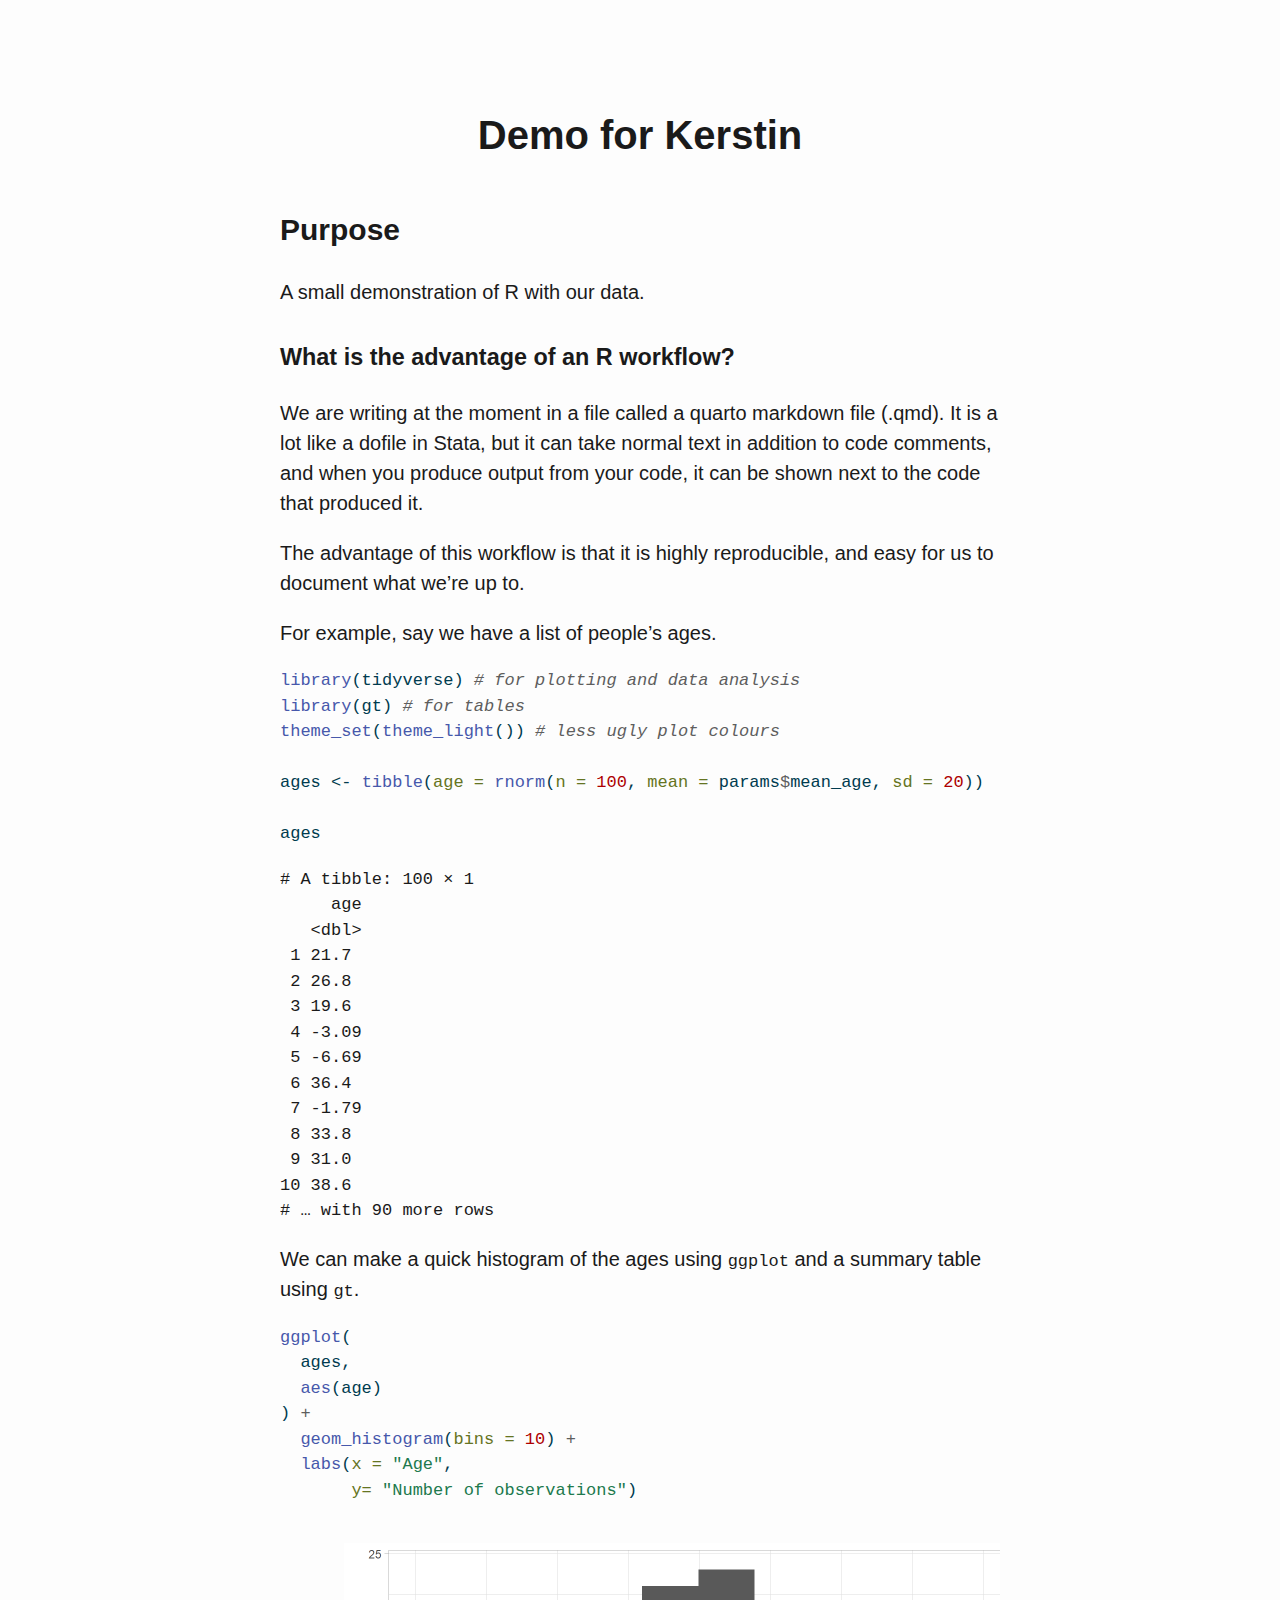
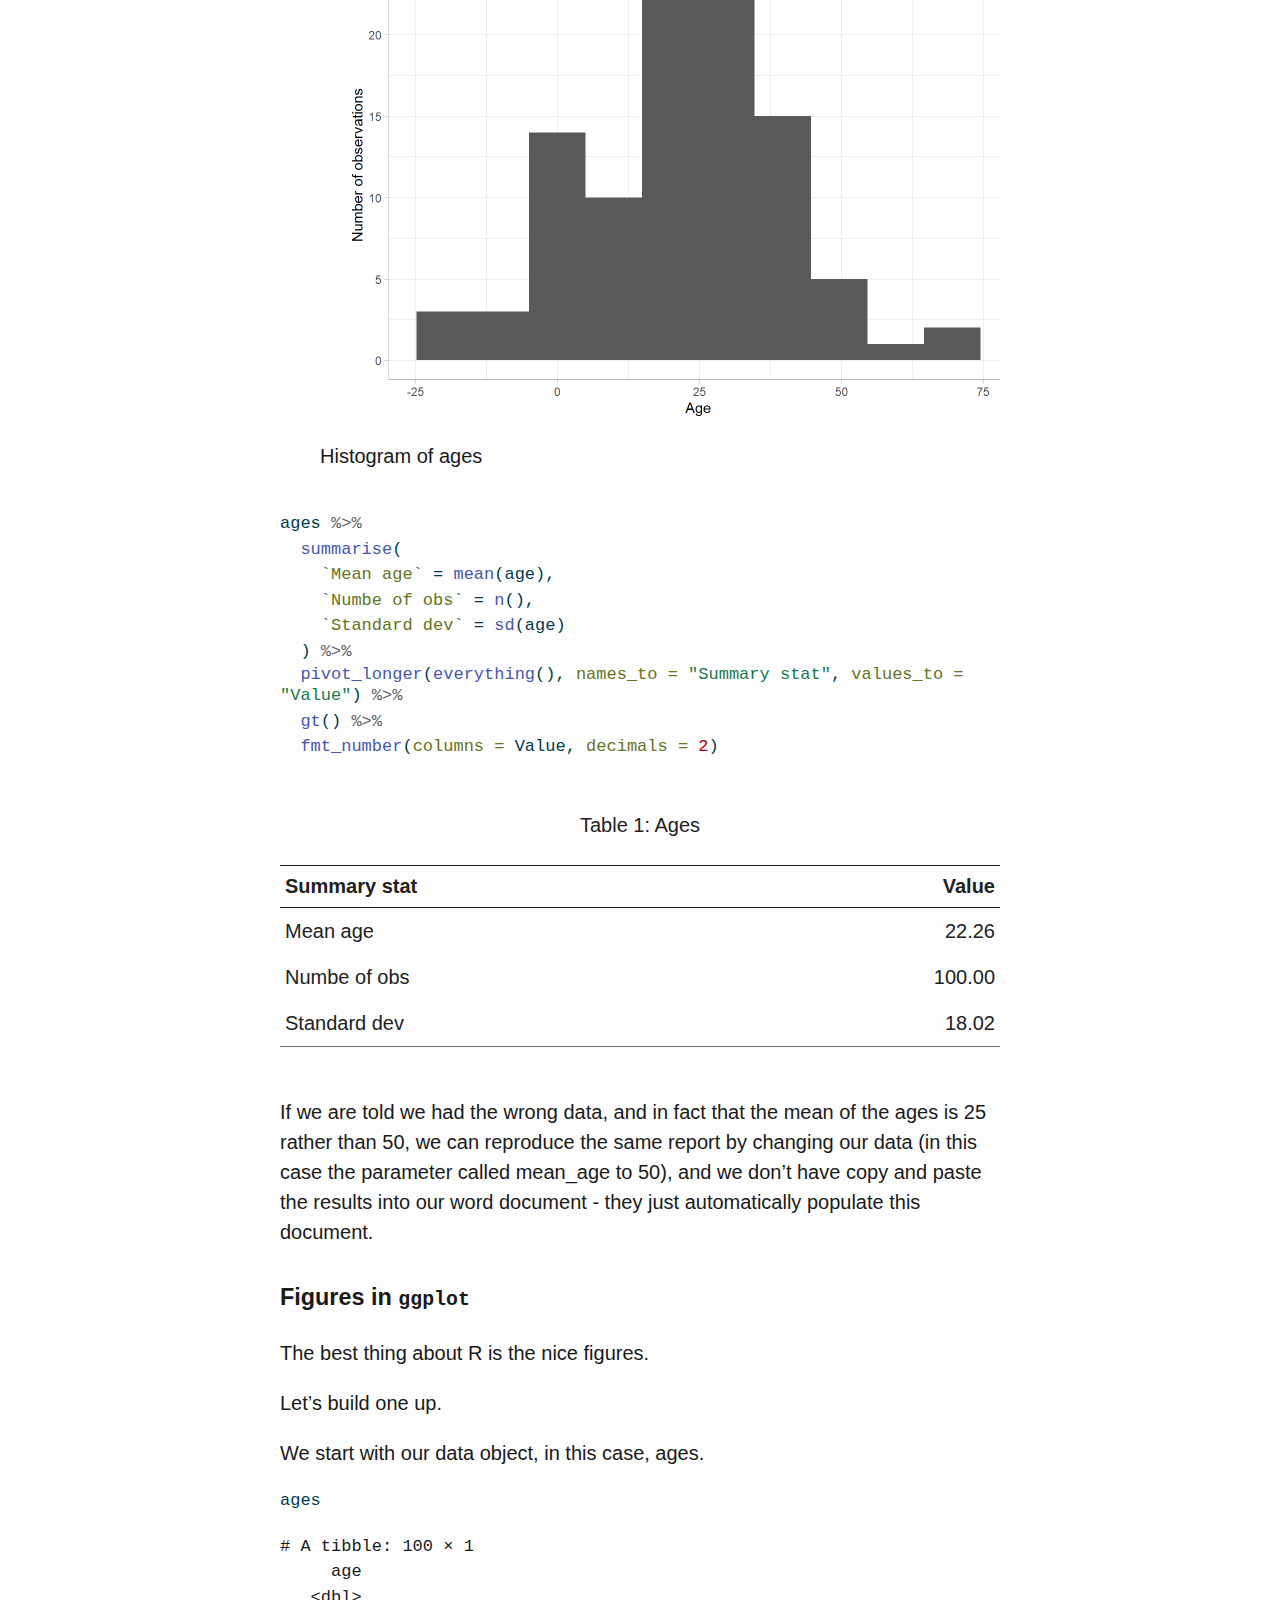
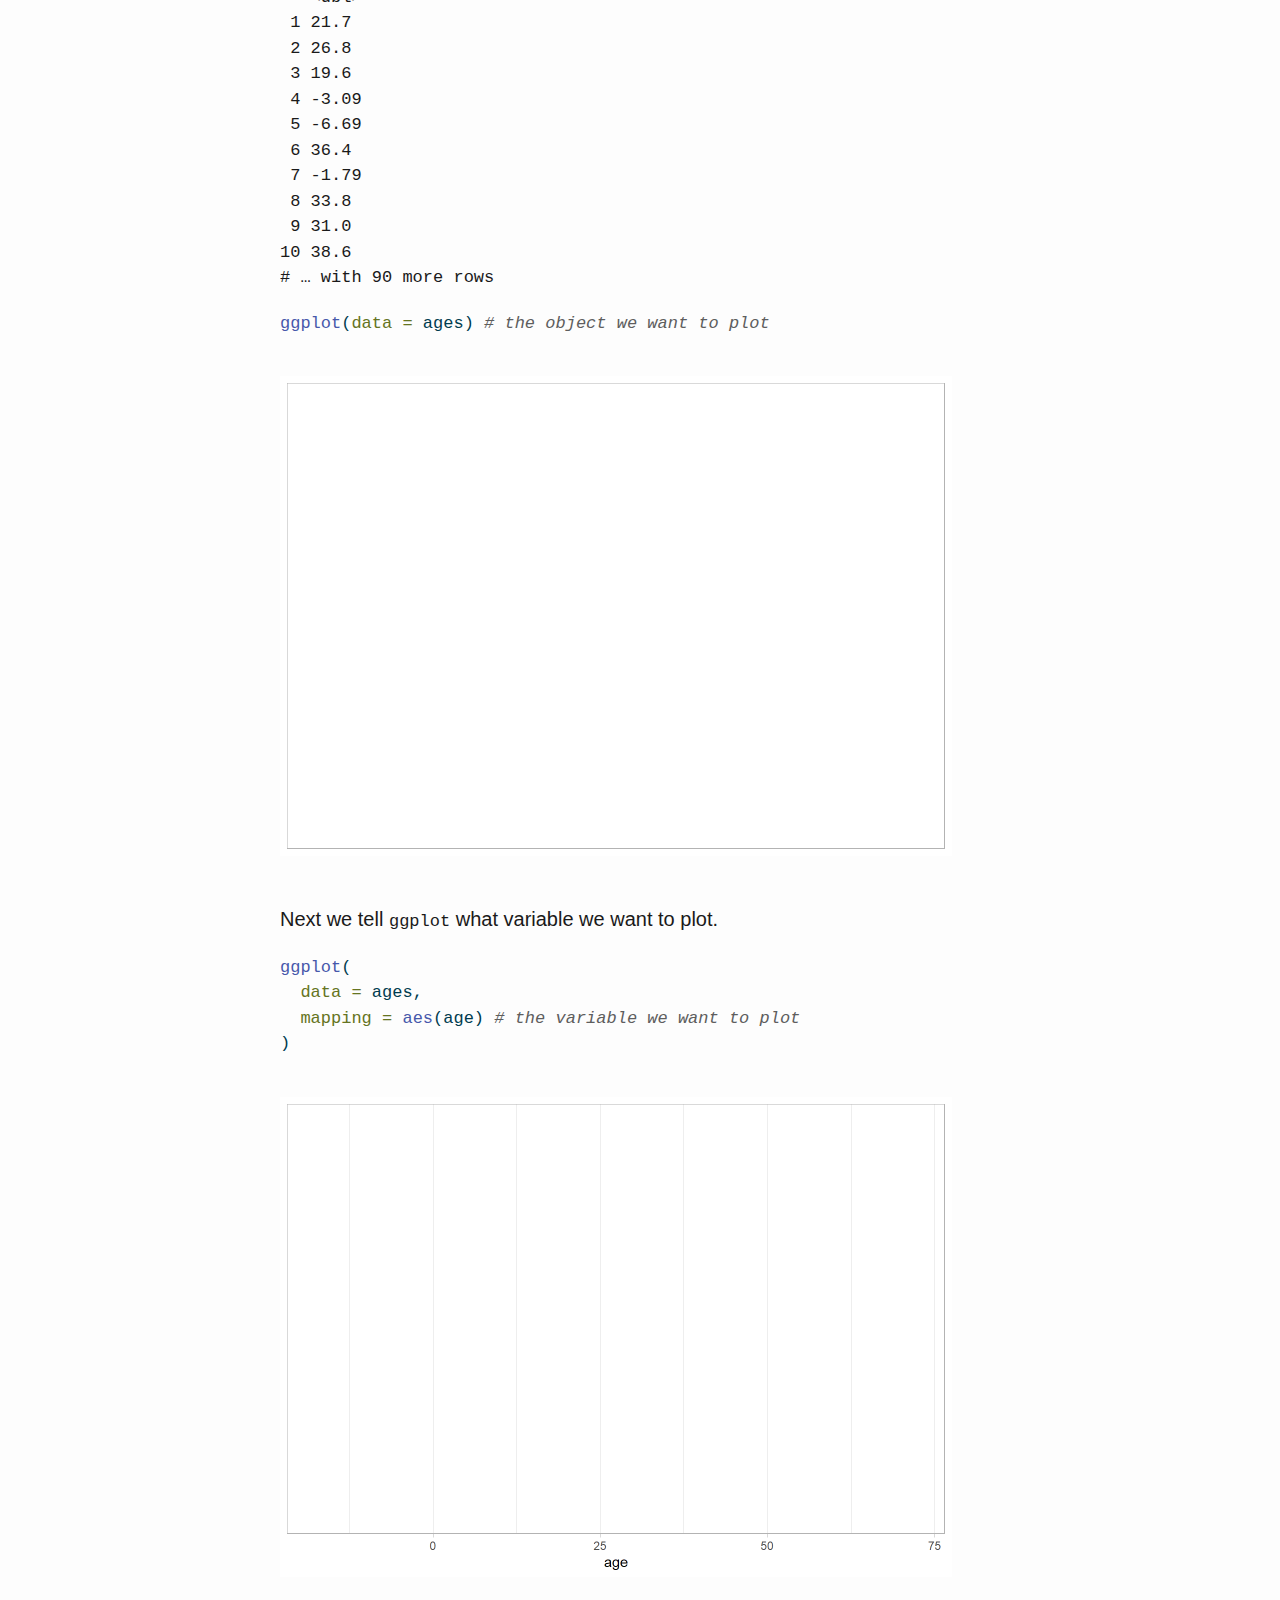
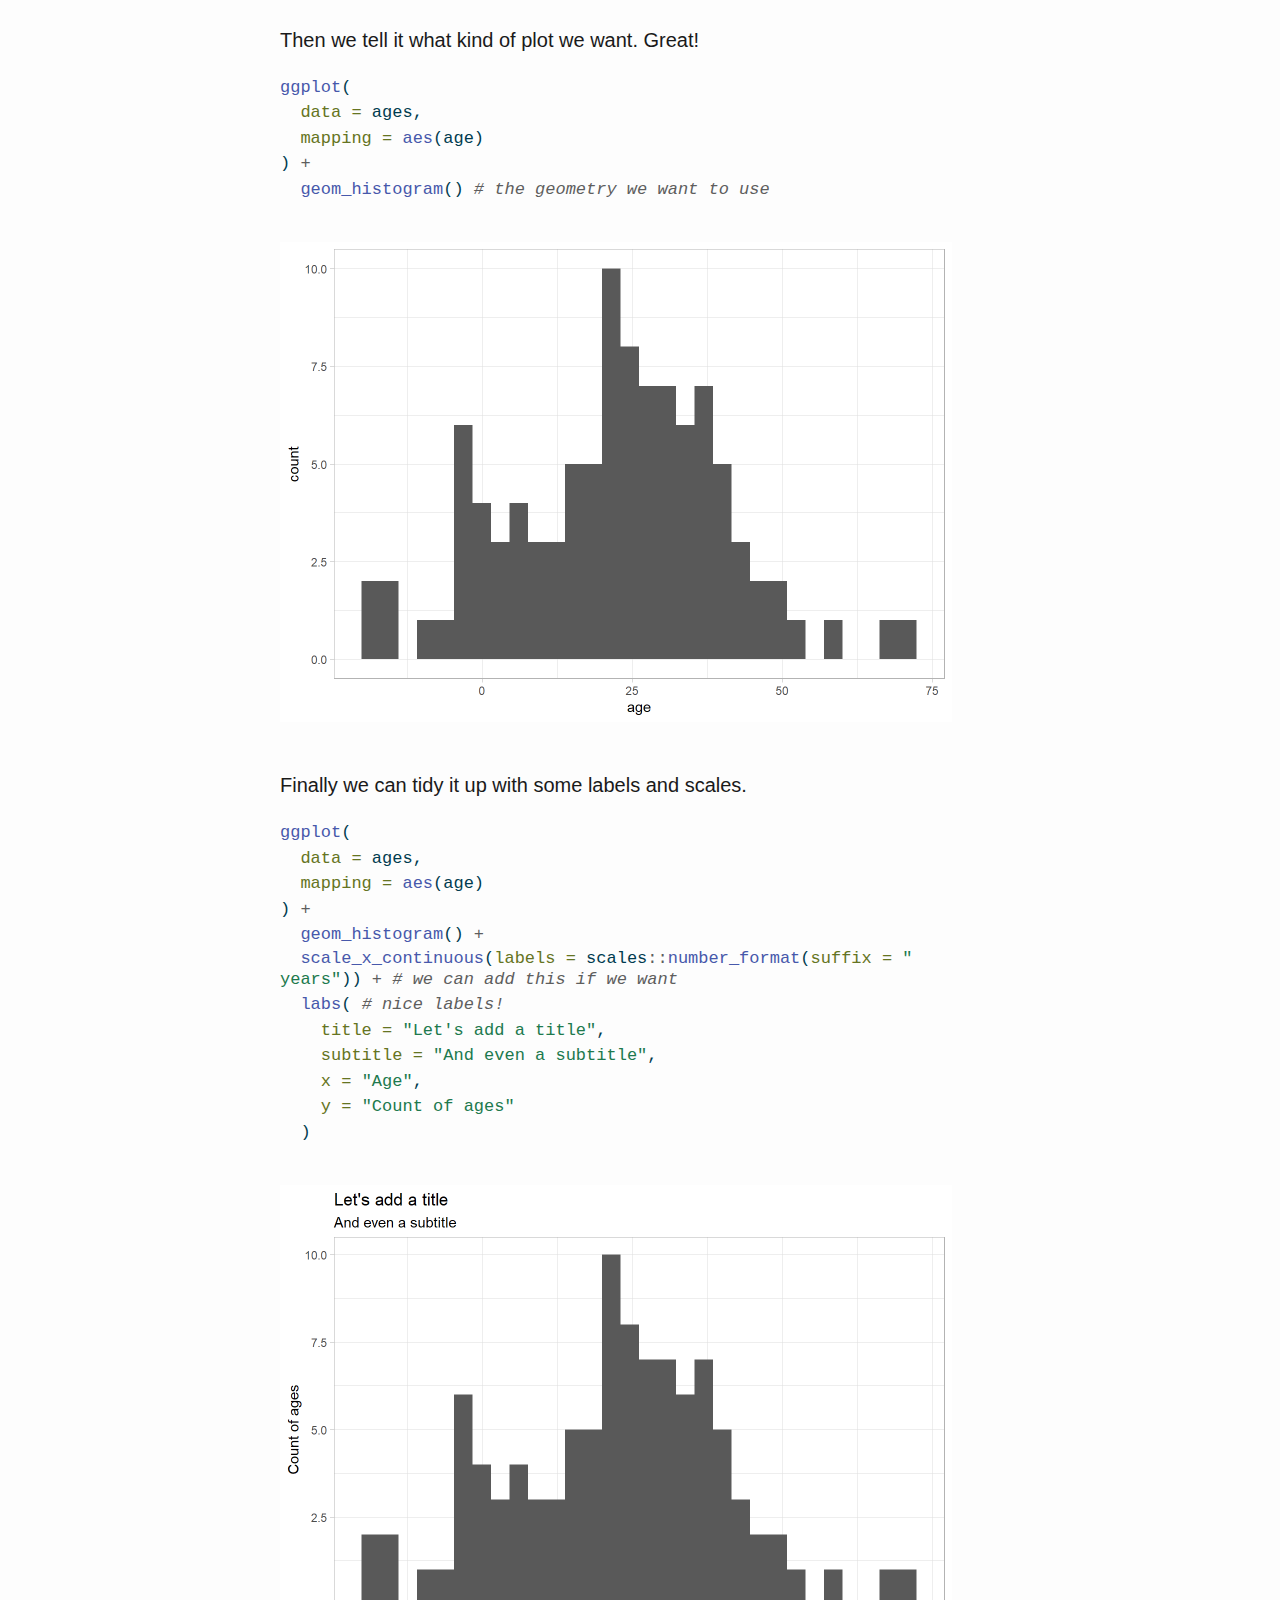
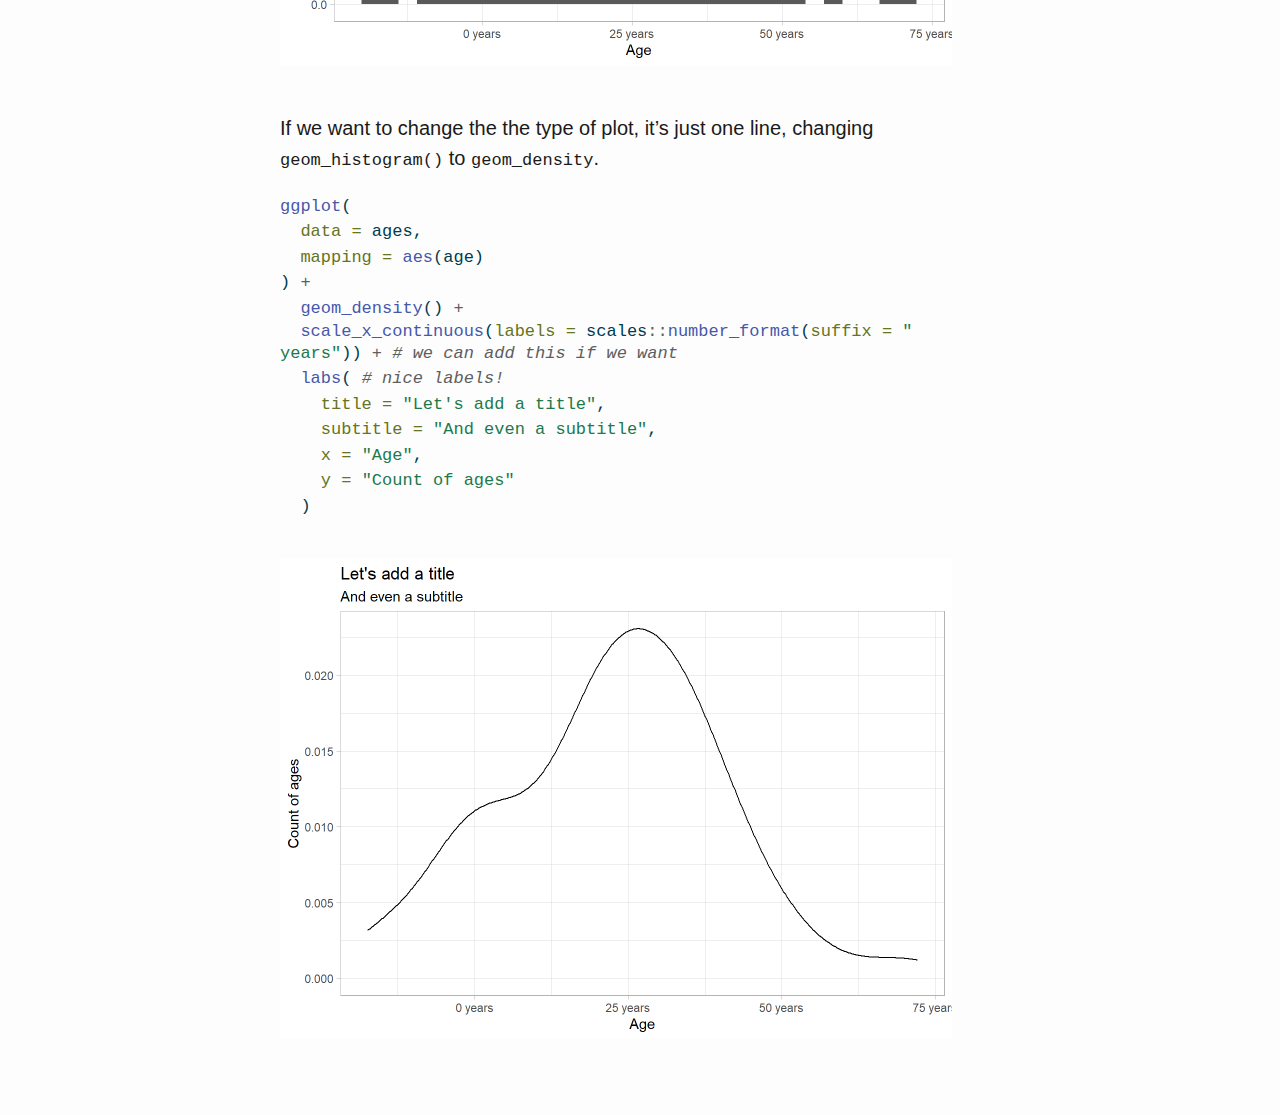
<file: code/25-demo-for-kerstin.html>
<!DOCTYPE html>
<html xmlns="http://www.w3.org/1999/xhtml" lang="en" xml:lang="en"><head>

<meta charset="utf-8">
<meta name="generator" content="quarto-1.2.313">

<meta name="viewport" content="width=device-width, initial-scale=1.0, user-scalable=yes">


<title>Demo for Kerstin</title>
<style>
html {
  line-height: 1.5;
  font-family: Georgia, serif;
  font-size: 20px;
  color: #1a1a1a;
  background-color: #fdfdfd;
}
body {
  margin: 0 auto;
  max-width: 36em;
  padding-left: 50px;
  padding-right: 50px;
  padding-top: 50px;
  padding-bottom: 50px;
  hyphens: auto;
  overflow-wrap: break-word;
  text-rendering: optimizeLegibility;
  font-kerning: normal;
}
@media (max-width: 600px) {
  body {
    font-size: 0.9em;
    padding: 1em;
  }
  h1 {
    font-size: 1.8em;
  }
}
@media print {
  body {
    background-color: transparent;
    color: black;
    font-size: 12pt;
  }
  p, h2, h3 {
    orphans: 3;
    widows: 3;
  }
  h2, h3, h4 {
    page-break-after: avoid;
  }
}
p {
  margin: 1em 0;
}
a {
  color: #1a1a1a;
}
a:visited {
  color: #1a1a1a;
}
img {
  max-width: 100%;
}
h1, h2, h3, h4, h5, h6 {
  margin-top: 1.4em;
}
h5, h6 {
  font-size: 1em;
  font-style: italic;
}
h6 {
  font-weight: normal;
}
ol, ul {
  padding-left: 1.7em;
  margin-top: 1em;
}
li > ol, li > ul {
  margin-top: 0;
}
blockquote {
  margin: 1em 0 1em 1.7em;
  padding-left: 1em;
  border-left: 2px solid #e6e6e6;
  color: #606060;
}
code {
  font-family: Menlo, Monaco, 'Lucida Console', Consolas, monospace;
  font-size: 85%;
  margin: 0;
}
pre {
  margin: 1em 0;
  overflow: auto;
}
pre code {
  padding: 0;
  overflow: visible;
  overflow-wrap: normal;
}
.sourceCode {
 background-color: transparent;
 overflow: visible;
}
hr {
  background-color: #1a1a1a;
  border: none;
  height: 1px;
  margin: 1em 0;
}
table {
  margin: 1em 0;
  border-collapse: collapse;
  width: 100%;
  overflow-x: auto;
  display: block;
  font-variant-numeric: lining-nums tabular-nums;
}
table caption {
  margin-bottom: 0.75em;
}
tbody {
  margin-top: 0.5em;
  border-top: 1px solid #1a1a1a;
  border-bottom: 1px solid #1a1a1a;
}
th {
  border-top: 1px solid #1a1a1a;
  padding: 0.25em 0.5em 0.25em 0.5em;
}
td {
  padding: 0.125em 0.5em 0.25em 0.5em;
}
header {
  margin-bottom: 4em;
  text-align: center;
}
#TOC li {
  list-style: none;
}
#TOC ul {
  padding-left: 1.3em;
}
#TOC > ul {
  padding-left: 0;
}
#TOC a:not(:hover) {
  text-decoration: none;
}
code{white-space: pre-wrap;}
span.smallcaps{font-variant: small-caps;}
div.columns{display: flex; gap: min(4vw, 1.5em);}
div.column{flex: auto; overflow-x: auto;}
div.hanging-indent{margin-left: 1.5em; text-indent: -1.5em;}
ul.task-list{list-style: none;}
ul.task-list li input[type="checkbox"] {
  width: 0.8em;
  margin: 0 0.8em 0.2em -1.6em;
  vertical-align: middle;
}
pre > code.sourceCode { white-space: pre; position: relative; }
pre > code.sourceCode > span { display: inline-block; line-height: 1.25; }
pre > code.sourceCode > span:empty { height: 1.2em; }
.sourceCode { overflow: visible; }
code.sourceCode > span { color: inherit; text-decoration: inherit; }
div.sourceCode { margin: 1em 0; }
pre.sourceCode { margin: 0; }
@media screen {
div.sourceCode { overflow: auto; }
}
@media print {
pre > code.sourceCode { white-space: pre-wrap; }
pre > code.sourceCode > span { text-indent: -5em; padding-left: 5em; }
}
pre.numberSource code
  { counter-reset: source-line 0; }
pre.numberSource code > span
  { position: relative; left: -4em; counter-increment: source-line; }
pre.numberSource code > span > a:first-child::before
  { content: counter(source-line);
    position: relative; left: -1em; text-align: right; vertical-align: baseline;
    border: none; display: inline-block;
    -webkit-touch-callout: none; -webkit-user-select: none;
    -khtml-user-select: none; -moz-user-select: none;
    -ms-user-select: none; user-select: none;
    padding: 0 4px; width: 4em;
    color: #aaaaaa;
  }
pre.numberSource { margin-left: 3em; border-left: 1px solid #aaaaaa;  padding-left: 4px; }
div.sourceCode
  {   }
@media screen {
pre > code.sourceCode > span > a:first-child::before { text-decoration: underline; }
}
code span.al { color: #ff0000; font-weight: bold; } /* Alert */
code span.an { color: #60a0b0; font-weight: bold; font-style: italic; } /* Annotation */
code span.at { color: #7d9029; } /* Attribute */
code span.bn { color: #40a070; } /* BaseN */
code span.bu { color: #008000; } /* BuiltIn */
code span.cf { color: #007020; font-weight: bold; } /* ControlFlow */
code span.ch { color: #4070a0; } /* Char */
code span.cn { color: #880000; } /* Constant */
code span.co { color: #60a0b0; font-style: italic; } /* Comment */
code span.cv { color: #60a0b0; font-weight: bold; font-style: italic; } /* CommentVar */
code span.do { color: #ba2121; font-style: italic; } /* Documentation */
code span.dt { color: #902000; } /* DataType */
code span.dv { color: #40a070; } /* DecVal */
code span.er { color: #ff0000; font-weight: bold; } /* Error */
code span.ex { } /* Extension */
code span.fl { color: #40a070; } /* Float */
code span.fu { color: #06287e; } /* Function */
code span.im { color: #008000; font-weight: bold; } /* Import */
code span.in { color: #60a0b0; font-weight: bold; font-style: italic; } /* Information */
code span.kw { color: #007020; font-weight: bold; } /* Keyword */
code span.op { color: #666666; } /* Operator */
code span.ot { color: #007020; } /* Other */
code span.pp { color: #bc7a00; } /* Preprocessor */
code span.sc { color: #4070a0; } /* SpecialChar */
code span.ss { color: #bb6688; } /* SpecialString */
code span.st { color: #4070a0; } /* String */
code span.va { color: #19177c; } /* Variable */
code span.vs { color: #4070a0; } /* VerbatimString */
code span.wa { color: #60a0b0; font-weight: bold; font-style: italic; } /* Warning */
.display.math{display: block; text-align: center; margin: 0.5rem auto;}
</style>


<script src="25-demo-for-kerstin_files/libs/clipboard/clipboard.min.js"></script>
<script src="25-demo-for-kerstin_files/libs/quarto-html/tabby.min.js"></script>
<script src="25-demo-for-kerstin_files/libs/quarto-html/popper.min.js"></script>
<script src="25-demo-for-kerstin_files/libs/quarto-html/tippy.umd.min.js"></script>
<script src="25-demo-for-kerstin_files/libs/quarto-html/anchor.min.js"></script>
<link href="25-demo-for-kerstin_files/libs/quarto-html/tippy.css" rel="stylesheet">
<link href="25-demo-for-kerstin_files/libs/quarto-html/light-border.css" rel="stylesheet">
<link href="25-demo-for-kerstin_files/libs/quarto-html/quarto-html.min.css" rel="stylesheet" data-mode="light">
<link href="25-demo-for-kerstin_files/libs/quarto-html/quarto-syntax-highlighting.css" rel="stylesheet" id="quarto-text-highlighting-styles">


</head>

<body>


<header id="title-block-header">
<h1 class="title">Demo for Kerstin</h1>

</header>

<h2 id="purpose" class="anchored">Purpose</h2>
<p>A small demonstration of R with our data.</p>
<h3 id="what-is-the-advantage-of-an-r-workflow" class="anchored">What is the advantage of an R workflow?</h3>
<p>We are writing at the moment in a file called a quarto markdown file (.qmd). It is a lot like a dofile in Stata, but it can take normal text in addition to code comments, and when you produce output from your code, it can be shown next to the code that produced it.</p>
<p>The advantage of this workflow is that it is highly reproducible, and easy for us to document what we’re up to.</p>
<p>For example, say we have a list of people’s ages.</p>
<div class="cell">
<div class="sourceCode cell-code" id="cb1"><pre class="sourceCode r code-with-copy"><code class="sourceCode r"><span id="cb1-1"><a href="#cb1-1" aria-hidden="true" tabindex="-1"></a><span class="fu">library</span>(tidyverse) <span class="co"># for plotting and data analysis</span></span>
<span id="cb1-2"><a href="#cb1-2" aria-hidden="true" tabindex="-1"></a><span class="fu">library</span>(gt) <span class="co"># for tables</span></span>
<span id="cb1-3"><a href="#cb1-3" aria-hidden="true" tabindex="-1"></a><span class="fu">theme_set</span>(<span class="fu">theme_light</span>()) <span class="co"># less ugly plot colours</span></span>
<span id="cb1-4"><a href="#cb1-4" aria-hidden="true" tabindex="-1"></a></span>
<span id="cb1-5"><a href="#cb1-5" aria-hidden="true" tabindex="-1"></a>ages <span class="ot">&lt;-</span> <span class="fu">tibble</span>(<span class="at">age =</span> <span class="fu">rnorm</span>(<span class="at">n =</span> <span class="dv">100</span>, <span class="at">mean =</span> params<span class="sc">$</span>mean_age, <span class="at">sd =</span> <span class="dv">20</span>))</span>
<span id="cb1-6"><a href="#cb1-6" aria-hidden="true" tabindex="-1"></a></span>
<span id="cb1-7"><a href="#cb1-7" aria-hidden="true" tabindex="-1"></a>ages</span></code><button title="Copy to Clipboard" class="code-copy-button"><i class="bi"></i></button></pre></div>
<div class="cell-output cell-output-stdout">
<pre><code># A tibble: 100 × 1
     age
   &lt;dbl&gt;
 1 21.7 
 2 26.8 
 3 19.6 
 4 -3.09
 5 -6.69
 6 36.4 
 7 -1.79
 8 33.8 
 9 31.0 
10 38.6 
# … with 90 more rows</code></pre>
</div>
</div>
<p>We can make a quick histogram of the ages using <code>ggplot</code> and a summary table using <code>gt</code>.</p>
<div class="cell">
<div class="sourceCode cell-code" id="cb3"><pre class="sourceCode r code-with-copy"><code class="sourceCode r"><span id="cb3-1"><a href="#cb3-1" aria-hidden="true" tabindex="-1"></a><span class="fu">ggplot</span>(</span>
<span id="cb3-2"><a href="#cb3-2" aria-hidden="true" tabindex="-1"></a>  ages,</span>
<span id="cb3-3"><a href="#cb3-3" aria-hidden="true" tabindex="-1"></a>  <span class="fu">aes</span>(age)</span>
<span id="cb3-4"><a href="#cb3-4" aria-hidden="true" tabindex="-1"></a>) <span class="sc">+</span></span>
<span id="cb3-5"><a href="#cb3-5" aria-hidden="true" tabindex="-1"></a>  <span class="fu">geom_histogram</span>(<span class="at">bins =</span> <span class="dv">10</span>) <span class="sc">+</span></span>
<span id="cb3-6"><a href="#cb3-6" aria-hidden="true" tabindex="-1"></a>  <span class="fu">labs</span>(<span class="at">x =</span> <span class="st">"Age"</span>,</span>
<span id="cb3-7"><a href="#cb3-7" aria-hidden="true" tabindex="-1"></a>       <span class="at">y=</span> <span class="st">"Number of observations"</span>)</span></code><button title="Copy to Clipboard" class="code-copy-button"><i class="bi"></i></button></pre></div>
<div class="cell-output-display">
<div class="quarto-figure quarto-figure-center">
<figure>
<p><img src="25-demo-for-kerstin_files/figure-html/unnamed-chunk-2-1.png" class="img-fluid" width="672"></p>
<p></p><figcaption>Histogram of ages</figcaption><p></p>
</figure>
</div>
</div>
</div>
<div class="cell">
<div class="sourceCode cell-code" id="cb4"><pre class="sourceCode r code-with-copy"><code class="sourceCode r"><span id="cb4-1"><a href="#cb4-1" aria-hidden="true" tabindex="-1"></a>ages <span class="sc">%&gt;%</span></span>
<span id="cb4-2"><a href="#cb4-2" aria-hidden="true" tabindex="-1"></a>  <span class="fu">summarise</span>(</span>
<span id="cb4-3"><a href="#cb4-3" aria-hidden="true" tabindex="-1"></a>    <span class="st">`</span><span class="at">Mean age</span><span class="st">`</span> <span class="ot">=</span> <span class="fu">mean</span>(age),</span>
<span id="cb4-4"><a href="#cb4-4" aria-hidden="true" tabindex="-1"></a>    <span class="st">`</span><span class="at">Numbe of obs</span><span class="st">`</span> <span class="ot">=</span> <span class="fu">n</span>(),</span>
<span id="cb4-5"><a href="#cb4-5" aria-hidden="true" tabindex="-1"></a>    <span class="st">`</span><span class="at">Standard dev</span><span class="st">`</span> <span class="ot">=</span> <span class="fu">sd</span>(age)</span>
<span id="cb4-6"><a href="#cb4-6" aria-hidden="true" tabindex="-1"></a>  ) <span class="sc">%&gt;%</span></span>
<span id="cb4-7"><a href="#cb4-7" aria-hidden="true" tabindex="-1"></a>  <span class="fu">pivot_longer</span>(<span class="fu">everything</span>(), <span class="at">names_to =</span> <span class="st">"Summary stat"</span>, <span class="at">values_to =</span> <span class="st">"Value"</span>) <span class="sc">%&gt;%</span></span>
<span id="cb4-8"><a href="#cb4-8" aria-hidden="true" tabindex="-1"></a>  <span class="fu">gt</span>() <span class="sc">%&gt;%</span></span>
<span id="cb4-9"><a href="#cb4-9" aria-hidden="true" tabindex="-1"></a>  <span class="fu">fmt_number</span>(<span class="at">columns =</span> Value, <span class="at">decimals =</span> <span class="dv">2</span>)</span></code><button title="Copy to Clipboard" class="code-copy-button"><i class="bi"></i></button></pre></div>
<div class="cell-output-display">
<div id="tbl-ages-summary" class="anchored">

<div id="uszyorugqk" style="overflow-x:auto;overflow-y:auto;width:auto;height:auto;">
<style>html {
  font-family: -apple-system, BlinkMacSystemFont, 'Segoe UI', Roboto, Oxygen, Ubuntu, Cantarell, 'Helvetica Neue', 'Fira Sans', 'Droid Sans', Arial, sans-serif;
}

:where(#uszyorugqk) .gt_table {
  display: table;
  border-collapse: collapse;
  margin-left: auto;
  margin-right: auto;
  color: #333333;
  font-size: 16px;
  font-weight: normal;
  font-style: normal;
  background-color: #FFFFFF;
  width: auto;
  border-top-style: solid;
  border-top-width: 2px;
  border-top-color: #A8A8A8;
  border-right-style: none;
  border-right-width: 2px;
  border-right-color: #D3D3D3;
  border-bottom-style: solid;
  border-bottom-width: 2px;
  border-bottom-color: #A8A8A8;
  border-left-style: none;
  border-left-width: 2px;
  border-left-color: #D3D3D3;
}

:where(#uszyorugqk) .gt_heading {
  background-color: #FFFFFF;
  text-align: center;
  border-bottom-color: #FFFFFF;
  border-left-style: none;
  border-left-width: 1px;
  border-left-color: #D3D3D3;
  border-right-style: none;
  border-right-width: 1px;
  border-right-color: #D3D3D3;
}

:where(#uszyorugqk) .gt_title {
  color: #333333;
  font-size: 125%;
  font-weight: initial;
  padding-top: 4px;
  padding-bottom: 4px;
  padding-left: 5px;
  padding-right: 5px;
  border-bottom-color: #FFFFFF;
  border-bottom-width: 0;
}

:where(#uszyorugqk) .gt_subtitle {
  color: #333333;
  font-size: 85%;
  font-weight: initial;
  padding-top: 0;
  padding-bottom: 6px;
  padding-left: 5px;
  padding-right: 5px;
  border-top-color: #FFFFFF;
  border-top-width: 0;
}

:where(#uszyorugqk) .gt_bottom_border {
  border-bottom-style: solid;
  border-bottom-width: 2px;
  border-bottom-color: #D3D3D3;
}

:where(#uszyorugqk) .gt_col_headings {
  border-top-style: solid;
  border-top-width: 2px;
  border-top-color: #D3D3D3;
  border-bottom-style: solid;
  border-bottom-width: 2px;
  border-bottom-color: #D3D3D3;
  border-left-style: none;
  border-left-width: 1px;
  border-left-color: #D3D3D3;
  border-right-style: none;
  border-right-width: 1px;
  border-right-color: #D3D3D3;
}

:where(#uszyorugqk) .gt_col_heading {
  color: #333333;
  background-color: #FFFFFF;
  font-size: 100%;
  font-weight: normal;
  text-transform: inherit;
  border-left-style: none;
  border-left-width: 1px;
  border-left-color: #D3D3D3;
  border-right-style: none;
  border-right-width: 1px;
  border-right-color: #D3D3D3;
  vertical-align: bottom;
  padding-top: 5px;
  padding-bottom: 6px;
  padding-left: 5px;
  padding-right: 5px;
  overflow-x: hidden;
}

:where(#uszyorugqk) .gt_column_spanner_outer {
  color: #333333;
  background-color: #FFFFFF;
  font-size: 100%;
  font-weight: normal;
  text-transform: inherit;
  padding-top: 0;
  padding-bottom: 0;
  padding-left: 4px;
  padding-right: 4px;
}

:where(#uszyorugqk) .gt_column_spanner_outer:first-child {
  padding-left: 0;
}

:where(#uszyorugqk) .gt_column_spanner_outer:last-child {
  padding-right: 0;
}

:where(#uszyorugqk) .gt_column_spanner {
  border-bottom-style: solid;
  border-bottom-width: 2px;
  border-bottom-color: #D3D3D3;
  vertical-align: bottom;
  padding-top: 5px;
  padding-bottom: 5px;
  overflow-x: hidden;
  display: inline-block;
  width: 100%;
}

:where(#uszyorugqk) .gt_group_heading {
  padding-top: 8px;
  padding-bottom: 8px;
  padding-left: 5px;
  padding-right: 5px;
  color: #333333;
  background-color: #FFFFFF;
  font-size: 100%;
  font-weight: initial;
  text-transform: inherit;
  border-top-style: solid;
  border-top-width: 2px;
  border-top-color: #D3D3D3;
  border-bottom-style: solid;
  border-bottom-width: 2px;
  border-bottom-color: #D3D3D3;
  border-left-style: none;
  border-left-width: 1px;
  border-left-color: #D3D3D3;
  border-right-style: none;
  border-right-width: 1px;
  border-right-color: #D3D3D3;
  vertical-align: middle;
}

:where(#uszyorugqk) .gt_empty_group_heading {
  padding: 0.5px;
  color: #333333;
  background-color: #FFFFFF;
  font-size: 100%;
  font-weight: initial;
  border-top-style: solid;
  border-top-width: 2px;
  border-top-color: #D3D3D3;
  border-bottom-style: solid;
  border-bottom-width: 2px;
  border-bottom-color: #D3D3D3;
  vertical-align: middle;
}

:where(#uszyorugqk) .gt_from_md > :first-child {
  margin-top: 0;
}

:where(#uszyorugqk) .gt_from_md > :last-child {
  margin-bottom: 0;
}

:where(#uszyorugqk) .gt_row {
  padding-top: 8px;
  padding-bottom: 8px;
  padding-left: 5px;
  padding-right: 5px;
  margin: 10px;
  border-top-style: solid;
  border-top-width: 1px;
  border-top-color: #D3D3D3;
  border-left-style: none;
  border-left-width: 1px;
  border-left-color: #D3D3D3;
  border-right-style: none;
  border-right-width: 1px;
  border-right-color: #D3D3D3;
  vertical-align: middle;
  overflow-x: hidden;
}

:where(#uszyorugqk) .gt_stub {
  color: #333333;
  background-color: #FFFFFF;
  font-size: 100%;
  font-weight: initial;
  text-transform: inherit;
  border-right-style: solid;
  border-right-width: 2px;
  border-right-color: #D3D3D3;
  padding-left: 5px;
  padding-right: 5px;
}

:where(#uszyorugqk) .gt_stub_row_group {
  color: #333333;
  background-color: #FFFFFF;
  font-size: 100%;
  font-weight: initial;
  text-transform: inherit;
  border-right-style: solid;
  border-right-width: 2px;
  border-right-color: #D3D3D3;
  padding-left: 5px;
  padding-right: 5px;
  vertical-align: top;
}

:where(#uszyorugqk) .gt_row_group_first td {
  border-top-width: 2px;
}

:where(#uszyorugqk) .gt_summary_row {
  color: #333333;
  background-color: #FFFFFF;
  text-transform: inherit;
  padding-top: 8px;
  padding-bottom: 8px;
  padding-left: 5px;
  padding-right: 5px;
}

:where(#uszyorugqk) .gt_first_summary_row {
  border-top-style: solid;
  border-top-color: #D3D3D3;
}

:where(#uszyorugqk) .gt_first_summary_row.thick {
  border-top-width: 2px;
}

:where(#uszyorugqk) .gt_last_summary_row {
  padding-top: 8px;
  padding-bottom: 8px;
  padding-left: 5px;
  padding-right: 5px;
  border-bottom-style: solid;
  border-bottom-width: 2px;
  border-bottom-color: #D3D3D3;
}

:where(#uszyorugqk) .gt_grand_summary_row {
  color: #333333;
  background-color: #FFFFFF;
  text-transform: inherit;
  padding-top: 8px;
  padding-bottom: 8px;
  padding-left: 5px;
  padding-right: 5px;
}

:where(#uszyorugqk) .gt_first_grand_summary_row {
  padding-top: 8px;
  padding-bottom: 8px;
  padding-left: 5px;
  padding-right: 5px;
  border-top-style: double;
  border-top-width: 6px;
  border-top-color: #D3D3D3;
}

:where(#uszyorugqk) .gt_striped {
  background-color: rgba(128, 128, 128, 0.05);
}

:where(#uszyorugqk) .gt_table_body {
  border-top-style: solid;
  border-top-width: 2px;
  border-top-color: #D3D3D3;
  border-bottom-style: solid;
  border-bottom-width: 2px;
  border-bottom-color: #D3D3D3;
}

:where(#uszyorugqk) .gt_footnotes {
  color: #333333;
  background-color: #FFFFFF;
  border-bottom-style: none;
  border-bottom-width: 2px;
  border-bottom-color: #D3D3D3;
  border-left-style: none;
  border-left-width: 2px;
  border-left-color: #D3D3D3;
  border-right-style: none;
  border-right-width: 2px;
  border-right-color: #D3D3D3;
}

:where(#uszyorugqk) .gt_footnote {
  margin: 0px;
  font-size: 90%;
  padding-left: 4px;
  padding-right: 4px;
  padding-left: 5px;
  padding-right: 5px;
}

:where(#uszyorugqk) .gt_sourcenotes {
  color: #333333;
  background-color: #FFFFFF;
  border-bottom-style: none;
  border-bottom-width: 2px;
  border-bottom-color: #D3D3D3;
  border-left-style: none;
  border-left-width: 2px;
  border-left-color: #D3D3D3;
  border-right-style: none;
  border-right-width: 2px;
  border-right-color: #D3D3D3;
}

:where(#uszyorugqk) .gt_sourcenote {
  font-size: 90%;
  padding-top: 4px;
  padding-bottom: 4px;
  padding-left: 5px;
  padding-right: 5px;
}

:where(#uszyorugqk) .gt_left {
  text-align: left;
}

:where(#uszyorugqk) .gt_center {
  text-align: center;
}

:where(#uszyorugqk) .gt_right {
  text-align: right;
  font-variant-numeric: tabular-nums;
}

:where(#uszyorugqk) .gt_font_normal {
  font-weight: normal;
}

:where(#uszyorugqk) .gt_font_bold {
  font-weight: bold;
}

:where(#uszyorugqk) .gt_font_italic {
  font-style: italic;
}

:where(#uszyorugqk) .gt_super {
  font-size: 65%;
}

:where(#uszyorugqk) .gt_footnote_marks {
  font-style: italic;
  font-weight: normal;
  font-size: 75%;
  vertical-align: 0.4em;
}

:where(#uszyorugqk) .gt_asterisk {
  font-size: 100%;
  vertical-align: 0;
}

:where(#uszyorugqk) .gt_indent_1 {
  text-indent: 5px;
}

:where(#uszyorugqk) .gt_indent_2 {
  text-indent: 10px;
}

:where(#uszyorugqk) .gt_indent_3 {
  text-indent: 15px;
}

:where(#uszyorugqk) .gt_indent_4 {
  text-indent: 20px;
}

:where(#uszyorugqk) .gt_indent_5 {
  text-indent: 25px;
}
</style>
<table class="gt_table"><caption>Table&nbsp;1:  Ages </caption>
  
  <thead class="gt_col_headings">
    <tr>
      <th class="gt_col_heading gt_columns_bottom_border gt_left" rowspan="1" colspan="1" scope="col">Summary stat</th>
      <th class="gt_col_heading gt_columns_bottom_border gt_right" rowspan="1" colspan="1" scope="col">Value</th>
    </tr>
  </thead>
  <tbody class="gt_table_body">
    <tr><td class="gt_row gt_left">Mean age</td>
<td class="gt_row gt_right">22.26</td></tr>
    <tr><td class="gt_row gt_left">Numbe of obs</td>
<td class="gt_row gt_right">100.00</td></tr>
    <tr><td class="gt_row gt_left">Standard dev</td>
<td class="gt_row gt_right">18.02</td></tr>
  </tbody>
  
  
</table>
</div>
</div>
</div>
</div>
<p>If we are told we had the wrong data, and in fact that the mean of the ages is 25 rather than 50, we can reproduce the same report by changing our data (in this case the parameter called mean_age to 50), and we don’t have copy and paste the results into our word document - they just automatically populate this document.</p>
<h3 id="figures-in-ggplot" class="anchored">Figures in <code>ggplot</code></h3>
<p>The best thing about R is the nice figures.</p>
<p>Let’s build one up.</p>
<p>We start with our data object, in this case, ages.</p>
<div class="cell">
<div class="sourceCode cell-code" id="cb5"><pre class="sourceCode r code-with-copy"><code class="sourceCode r"><span id="cb5-1"><a href="#cb5-1" aria-hidden="true" tabindex="-1"></a>ages</span></code><button title="Copy to Clipboard" class="code-copy-button"><i class="bi"></i></button></pre></div>
<div class="cell-output cell-output-stdout">
<pre><code># A tibble: 100 × 1
     age
   &lt;dbl&gt;
 1 21.7 
 2 26.8 
 3 19.6 
 4 -3.09
 5 -6.69
 6 36.4 
 7 -1.79
 8 33.8 
 9 31.0 
10 38.6 
# … with 90 more rows</code></pre>
</div>
<div class="sourceCode cell-code" id="cb7"><pre class="sourceCode r code-with-copy"><code class="sourceCode r"><span id="cb7-1"><a href="#cb7-1" aria-hidden="true" tabindex="-1"></a><span class="fu">ggplot</span>(<span class="at">data =</span> ages) <span class="co"># the object we want to plot</span></span></code><button title="Copy to Clipboard" class="code-copy-button"><i class="bi"></i></button></pre></div>
<div class="cell-output-display">
<p><img src="25-demo-for-kerstin_files/figure-html/unnamed-chunk-4-1.png" class="img-fluid" width="672"></p>
</div>
</div>
<p>Next we tell <code>ggplot</code> what variable we want to plot.</p>
<div class="cell">
<div class="sourceCode cell-code" id="cb8"><pre class="sourceCode r code-with-copy"><code class="sourceCode r"><span id="cb8-1"><a href="#cb8-1" aria-hidden="true" tabindex="-1"></a><span class="fu">ggplot</span>(</span>
<span id="cb8-2"><a href="#cb8-2" aria-hidden="true" tabindex="-1"></a>  <span class="at">data =</span> ages,</span>
<span id="cb8-3"><a href="#cb8-3" aria-hidden="true" tabindex="-1"></a>  <span class="at">mapping =</span> <span class="fu">aes</span>(age) <span class="co"># the variable we want to plot</span></span>
<span id="cb8-4"><a href="#cb8-4" aria-hidden="true" tabindex="-1"></a>)</span></code><button title="Copy to Clipboard" class="code-copy-button"><i class="bi"></i></button></pre></div>
<div class="cell-output-display">
<p><img src="25-demo-for-kerstin_files/figure-html/unnamed-chunk-5-1.png" class="img-fluid" width="672"></p>
</div>
</div>
<p>Then we tell it what kind of plot we want. Great!</p>
<div class="cell">
<div class="sourceCode cell-code" id="cb9"><pre class="sourceCode r code-with-copy"><code class="sourceCode r"><span id="cb9-1"><a href="#cb9-1" aria-hidden="true" tabindex="-1"></a><span class="fu">ggplot</span>(</span>
<span id="cb9-2"><a href="#cb9-2" aria-hidden="true" tabindex="-1"></a>  <span class="at">data =</span> ages,</span>
<span id="cb9-3"><a href="#cb9-3" aria-hidden="true" tabindex="-1"></a>  <span class="at">mapping =</span> <span class="fu">aes</span>(age)</span>
<span id="cb9-4"><a href="#cb9-4" aria-hidden="true" tabindex="-1"></a>) <span class="sc">+</span></span>
<span id="cb9-5"><a href="#cb9-5" aria-hidden="true" tabindex="-1"></a>  <span class="fu">geom_histogram</span>() <span class="co"># the geometry we want to use</span></span></code><button title="Copy to Clipboard" class="code-copy-button"><i class="bi"></i></button></pre></div>
<div class="cell-output-display">
<p><img src="25-demo-for-kerstin_files/figure-html/unnamed-chunk-6-1.png" class="img-fluid" width="672"></p>
</div>
</div>
<p>Finally we can tidy it up with some labels and scales.</p>
<div class="cell">
<div class="sourceCode cell-code" id="cb10"><pre class="sourceCode r code-with-copy"><code class="sourceCode r"><span id="cb10-1"><a href="#cb10-1" aria-hidden="true" tabindex="-1"></a><span class="fu">ggplot</span>(</span>
<span id="cb10-2"><a href="#cb10-2" aria-hidden="true" tabindex="-1"></a>  <span class="at">data =</span> ages,</span>
<span id="cb10-3"><a href="#cb10-3" aria-hidden="true" tabindex="-1"></a>  <span class="at">mapping =</span> <span class="fu">aes</span>(age)</span>
<span id="cb10-4"><a href="#cb10-4" aria-hidden="true" tabindex="-1"></a>) <span class="sc">+</span></span>
<span id="cb10-5"><a href="#cb10-5" aria-hidden="true" tabindex="-1"></a>  <span class="fu">geom_histogram</span>() <span class="sc">+</span></span>
<span id="cb10-6"><a href="#cb10-6" aria-hidden="true" tabindex="-1"></a>  <span class="fu">scale_x_continuous</span>(<span class="at">labels =</span> scales<span class="sc">::</span><span class="fu">number_format</span>(<span class="at">suffix =</span> <span class="st">" years"</span>)) <span class="sc">+</span> <span class="co"># we can add this if we want</span></span>
<span id="cb10-7"><a href="#cb10-7" aria-hidden="true" tabindex="-1"></a>  <span class="fu">labs</span>( <span class="co"># nice labels!</span></span>
<span id="cb10-8"><a href="#cb10-8" aria-hidden="true" tabindex="-1"></a>    <span class="at">title =</span> <span class="st">"Let's add a title"</span>,</span>
<span id="cb10-9"><a href="#cb10-9" aria-hidden="true" tabindex="-1"></a>    <span class="at">subtitle =</span> <span class="st">"And even a subtitle"</span>,</span>
<span id="cb10-10"><a href="#cb10-10" aria-hidden="true" tabindex="-1"></a>    <span class="at">x =</span> <span class="st">"Age"</span>,</span>
<span id="cb10-11"><a href="#cb10-11" aria-hidden="true" tabindex="-1"></a>    <span class="at">y =</span> <span class="st">"Count of ages"</span></span>
<span id="cb10-12"><a href="#cb10-12" aria-hidden="true" tabindex="-1"></a>  )</span></code><button title="Copy to Clipboard" class="code-copy-button"><i class="bi"></i></button></pre></div>
<div class="cell-output-display">
<p><img src="25-demo-for-kerstin_files/figure-html/unnamed-chunk-7-1.png" class="img-fluid" width="672"></p>
</div>
</div>
<p>If we want to change the the type of plot, it’s just one line, changing <code>geom_histogram()</code> to <code>geom_density</code>.</p>
<div class="cell">
<div class="sourceCode cell-code" id="cb11"><pre class="sourceCode r code-with-copy"><code class="sourceCode r"><span id="cb11-1"><a href="#cb11-1" aria-hidden="true" tabindex="-1"></a><span class="fu">ggplot</span>(</span>
<span id="cb11-2"><a href="#cb11-2" aria-hidden="true" tabindex="-1"></a>  <span class="at">data =</span> ages,</span>
<span id="cb11-3"><a href="#cb11-3" aria-hidden="true" tabindex="-1"></a>  <span class="at">mapping =</span> <span class="fu">aes</span>(age)</span>
<span id="cb11-4"><a href="#cb11-4" aria-hidden="true" tabindex="-1"></a>) <span class="sc">+</span></span>
<span id="cb11-5"><a href="#cb11-5" aria-hidden="true" tabindex="-1"></a>  <span class="fu">geom_density</span>() <span class="sc">+</span></span>
<span id="cb11-6"><a href="#cb11-6" aria-hidden="true" tabindex="-1"></a>  <span class="fu">scale_x_continuous</span>(<span class="at">labels =</span> scales<span class="sc">::</span><span class="fu">number_format</span>(<span class="at">suffix =</span> <span class="st">" years"</span>)) <span class="sc">+</span> <span class="co"># we can add this if we want</span></span>
<span id="cb11-7"><a href="#cb11-7" aria-hidden="true" tabindex="-1"></a>  <span class="fu">labs</span>( <span class="co"># nice labels!</span></span>
<span id="cb11-8"><a href="#cb11-8" aria-hidden="true" tabindex="-1"></a>    <span class="at">title =</span> <span class="st">"Let's add a title"</span>,</span>
<span id="cb11-9"><a href="#cb11-9" aria-hidden="true" tabindex="-1"></a>    <span class="at">subtitle =</span> <span class="st">"And even a subtitle"</span>,</span>
<span id="cb11-10"><a href="#cb11-10" aria-hidden="true" tabindex="-1"></a>    <span class="at">x =</span> <span class="st">"Age"</span>,</span>
<span id="cb11-11"><a href="#cb11-11" aria-hidden="true" tabindex="-1"></a>    <span class="at">y =</span> <span class="st">"Count of ages"</span></span>
<span id="cb11-12"><a href="#cb11-12" aria-hidden="true" tabindex="-1"></a>  )</span></code><button title="Copy to Clipboard" class="code-copy-button"><i class="bi"></i></button></pre></div>
<div class="cell-output-display">
<p><img src="25-demo-for-kerstin_files/figure-html/unnamed-chunk-8-1.png" class="img-fluid" width="672"></p>
</div>
</div>

<script id="quarto-html-after-body" type="application/javascript">
window.document.addEventListener("DOMContentLoaded", function (event) {
  const toggleBodyColorMode = (bsSheetEl) => {
    const mode = bsSheetEl.getAttribute("data-mode");
    const bodyEl = window.document.querySelector("body");
    if (mode === "dark") {
      bodyEl.classList.add("quarto-dark");
      bodyEl.classList.remove("quarto-light");
    } else {
      bodyEl.classList.add("quarto-light");
      bodyEl.classList.remove("quarto-dark");
    }
  }
  const toggleBodyColorPrimary = () => {
    const bsSheetEl = window.document.querySelector("link#quarto-bootstrap");
    if (bsSheetEl) {
      toggleBodyColorMode(bsSheetEl);
    }
  }
  toggleBodyColorPrimary();  
  const tabsets =  window.document.querySelectorAll(".panel-tabset-tabby")
  tabsets.forEach(function(tabset) {
    const tabby = new Tabby('#' + tabset.id);
  });
  const icon = "";
  const anchorJS = new window.AnchorJS();
  anchorJS.options = {
    placement: 'right',
    icon: icon
  };
  anchorJS.add('.anchored');
  const clipboard = new window.ClipboardJS('.code-copy-button', {
    target: function(trigger) {
      return trigger.previousElementSibling;
    }
  });
  clipboard.on('success', function(e) {
    // button target
    const button = e.trigger;
    // don't keep focus
    button.blur();
    // flash "checked"
    button.classList.add('code-copy-button-checked');
    var currentTitle = button.getAttribute("title");
    button.setAttribute("title", "Copied!");
    let tooltip;
    if (window.bootstrap) {
      button.setAttribute("data-bs-toggle", "tooltip");
      button.setAttribute("data-bs-placement", "left");
      button.setAttribute("data-bs-title", "Copied!");
      tooltip = new bootstrap.Tooltip(button, 
        { trigger: "manual", 
          customClass: "code-copy-button-tooltip",
          offset: [0, -8]});
      tooltip.show();    
    }
    setTimeout(function() {
      if (tooltip) {
        tooltip.hide();
        button.removeAttribute("data-bs-title");
        button.removeAttribute("data-bs-toggle");
        button.removeAttribute("data-bs-placement");
      }
      button.setAttribute("title", currentTitle);
      button.classList.remove('code-copy-button-checked');
    }, 1000);
    // clear code selection
    e.clearSelection();
  });
  function tippyHover(el, contentFn) {
    const config = {
      allowHTML: true,
      content: contentFn,
      maxWidth: 500,
      delay: 100,
      arrow: false,
      appendTo: function(el) {
          return el.parentElement;
      },
      interactive: true,
      interactiveBorder: 10,
      theme: 'light-border',
      placement: 'bottom-start'
    };
    window.tippy(el, config); 
  }
  const noterefs = window.document.querySelectorAll('a[role="doc-noteref"]');
  for (var i=0; i<noterefs.length; i++) {
    const ref = noterefs[i];
    tippyHover(ref, function() {
      // use id or data attribute instead here
      let href = ref.getAttribute('data-footnote-href') || ref.getAttribute('href');
      try { href = new URL(href).hash; } catch {}
      const id = href.replace(/^#\/?/, "");
      const note = window.document.getElementById(id);
      return note.innerHTML;
    });
  }
  const findCites = (el) => {
    const parentEl = el.parentElement;
    if (parentEl) {
      const cites = parentEl.dataset.cites;
      if (cites) {
        return {
          el,
          cites: cites.split(' ')
        };
      } else {
        return findCites(el.parentElement)
      }
    } else {
      return undefined;
    }
  };
  var bibliorefs = window.document.querySelectorAll('a[role="doc-biblioref"]');
  for (var i=0; i<bibliorefs.length; i++) {
    const ref = bibliorefs[i];
    const citeInfo = findCites(ref);
    if (citeInfo) {
      tippyHover(citeInfo.el, function() {
        var popup = window.document.createElement('div');
        citeInfo.cites.forEach(function(cite) {
          var citeDiv = window.document.createElement('div');
          citeDiv.classList.add('hanging-indent');
          citeDiv.classList.add('csl-entry');
          var biblioDiv = window.document.getElementById('ref-' + cite);
          if (biblioDiv) {
            citeDiv.innerHTML = biblioDiv.innerHTML;
          }
          popup.appendChild(citeDiv);
        });
        return popup.innerHTML;
      });
    }
  }
});
</script>



</body></html>
</file>
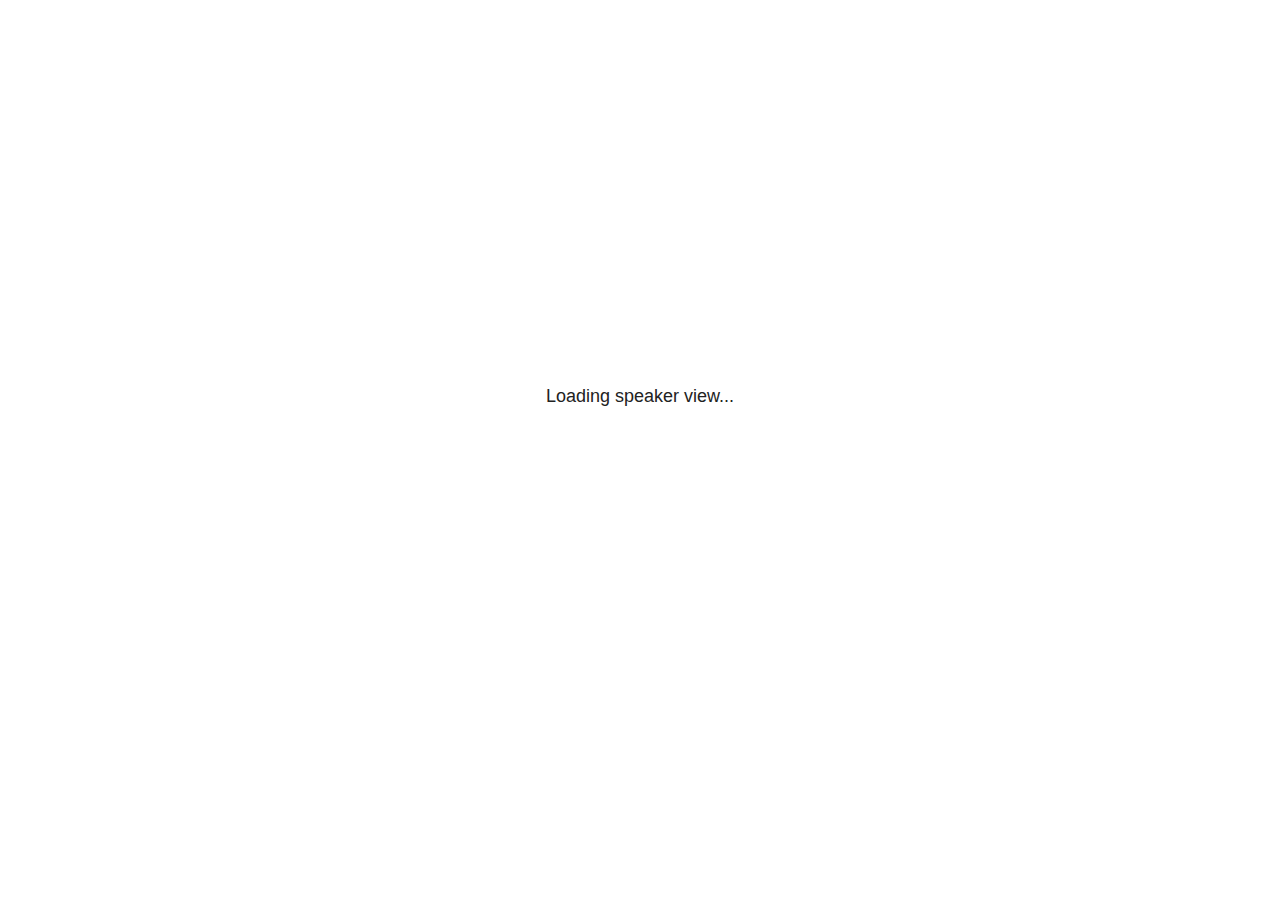
<file: code/17-lookup-of-codes_files/libs/revealjs/plugin/notes/speaker-view.html>
<!--
	NOTE: You need to build the notes plugin after making changes to this file.
-->
<html lang="en">
	<head>
		<meta charset="utf-8">

		<title>reveal.js - Speaker View</title>

		<style>
			body {
				font-family: Helvetica;
				font-size: 18px;
			}

			#current-slide,
			#upcoming-slide,
			#speaker-controls {
				padding: 6px;
				box-sizing: border-box;
				-moz-box-sizing: border-box;
			}

			#current-slide iframe,
			#upcoming-slide iframe {
				width: 100%;
				height: 100%;
				border: 1px solid #ddd;
			}

			#current-slide .label,
			#upcoming-slide .label {
				position: absolute;
				top: 10px;
				left: 10px;
				z-index: 2;
			}

			#connection-status {
				position: absolute;
				top: 0;
				left: 0;
				width: 100%;
				height: 100%;
				z-index: 20;
				padding: 30% 20% 20% 20%;
				font-size: 18px;
				color: #222;
				background: #fff;
				text-align: center;
				box-sizing: border-box;
				line-height: 1.4;
			}

			.overlay-element {
				height: 34px;
				line-height: 34px;
				padding: 0 10px;
				text-shadow: none;
				background: rgba( 220, 220, 220, 0.8 );
				color: #222;
				font-size: 14px;
			}

			.overlay-element.interactive:hover {
				background: rgba( 220, 220, 220, 1 );
			}

			#current-slide {
				position: absolute;
				width: 60%;
				height: 100%;
				top: 0;
				left: 0;
				padding-right: 0;
			}

			#upcoming-slide {
				position: absolute;
				width: 40%;
				height: 40%;
				right: 0;
				top: 0;
			}

			/* Speaker controls */
			#speaker-controls {
				position: absolute;
				top: 40%;
				right: 0;
				width: 40%;
				height: 60%;
				overflow: auto;
				font-size: 18px;
			}

				.speaker-controls-time.hidden,
				.speaker-controls-notes.hidden {
					display: none;
				}

				.speaker-controls-time .label,
				.speaker-controls-pace .label,
				.speaker-controls-notes .label {
					text-transform: uppercase;
					font-weight: normal;
					font-size: 0.66em;
					color: #666;
					margin: 0;
				}

				.speaker-controls-time, .speaker-controls-pace {
					border-bottom: 1px solid rgba( 200, 200, 200, 0.5 );
					margin-bottom: 10px;
					padding: 10px 16px;
					padding-bottom: 20px;
					cursor: pointer;
				}

				.speaker-controls-time .reset-button {
					opacity: 0;
					float: right;
					color: #666;
					text-decoration: none;
				}
				.speaker-controls-time:hover .reset-button {
					opacity: 1;
				}

				.speaker-controls-time .timer,
				.speaker-controls-time .clock {
					width: 50%;
				}

				.speaker-controls-time .timer,
				.speaker-controls-time .clock,
				.speaker-controls-time .pacing .hours-value,
				.speaker-controls-time .pacing .minutes-value,
				.speaker-controls-time .pacing .seconds-value {
					font-size: 1.9em;
				}

				.speaker-controls-time .timer {
					float: left;
				}

				.speaker-controls-time .clock {
					float: right;
					text-align: right;
				}

				.speaker-controls-time span.mute {
					opacity: 0.3;
				}

				.speaker-controls-time .pacing-title {
					margin-top: 5px;
				}

				.speaker-controls-time .pacing.ahead {
					color: blue;
				}

				.speaker-controls-time .pacing.on-track {
					color: green;
				}

				.speaker-controls-time .pacing.behind {
					color: red;
				}

				.speaker-controls-notes {
					padding: 10px 16px;
				}

				.speaker-controls-notes .value {
					margin-top: 5px;
					line-height: 1.4;
					font-size: 1.2em;
				}

			/* Layout selector */
			#speaker-layout {
				position: absolute;
				top: 10px;
				right: 10px;
				color: #222;
				z-index: 10;
			}
				#speaker-layout select {
					position: absolute;
					width: 100%;
					height: 100%;
					top: 0;
					left: 0;
					border: 0;
					box-shadow: 0;
					cursor: pointer;
					opacity: 0;

					font-size: 1em;
					background-color: transparent;

					-moz-appearance: none;
					-webkit-appearance: none;
					-webkit-tap-highlight-color: rgba(0, 0, 0, 0);
				}

				#speaker-layout select:focus {
					outline: none;
					box-shadow: none;
				}

			.clear {
				clear: both;
			}

			/* Speaker layout: Wide */
			body[data-speaker-layout="wide"] #current-slide,
			body[data-speaker-layout="wide"] #upcoming-slide {
				width: 50%;
				height: 45%;
				padding: 6px;
			}

			body[data-speaker-layout="wide"] #current-slide {
				top: 0;
				left: 0;
			}

			body[data-speaker-layout="wide"] #upcoming-slide {
				top: 0;
				left: 50%;
			}

			body[data-speaker-layout="wide"] #speaker-controls {
				top: 45%;
				left: 0;
				width: 100%;
				height: 50%;
				font-size: 1.25em;
			}

			/* Speaker layout: Tall */
			body[data-speaker-layout="tall"] #current-slide,
			body[data-speaker-layout="tall"] #upcoming-slide {
				width: 45%;
				height: 50%;
				padding: 6px;
			}

			body[data-speaker-layout="tall"] #current-slide {
				top: 0;
				left: 0;
			}

			body[data-speaker-layout="tall"] #upcoming-slide {
				top: 50%;
				left: 0;
			}

			body[data-speaker-layout="tall"] #speaker-controls {
				padding-top: 40px;
				top: 0;
				left: 45%;
				width: 55%;
				height: 100%;
				font-size: 1.25em;
			}

			/* Speaker layout: Notes only */
			body[data-speaker-layout="notes-only"] #current-slide,
			body[data-speaker-layout="notes-only"] #upcoming-slide {
				display: none;
			}

			body[data-speaker-layout="notes-only"] #speaker-controls {
				padding-top: 40px;
				top: 0;
				left: 0;
				width: 100%;
				height: 100%;
				font-size: 1.25em;
			}

			@media screen and (max-width: 1080px) {
				body[data-speaker-layout="default"] #speaker-controls {
					font-size: 16px;
				}
			}

			@media screen and (max-width: 900px) {
				body[data-speaker-layout="default"] #speaker-controls {
					font-size: 14px;
				}
			}

			@media screen and (max-width: 800px) {
				body[data-speaker-layout="default"] #speaker-controls {
					font-size: 12px;
				}
			}

		</style>
	</head>

	<body>

		<div id="connection-status">Loading speaker view...</div>

		<div id="current-slide"></div>
		<div id="upcoming-slide"><span class="overlay-element label">Upcoming</span></div>
		<div id="speaker-controls">
			<div class="speaker-controls-time">
				<h4 class="label">Time <span class="reset-button">Click to Reset</span></h4>
				<div class="clock">
					<span class="clock-value">0:00 AM</span>
				</div>
				<div class="timer">
					<span class="hours-value">00</span><span class="minutes-value">:00</span><span class="seconds-value">:00</span>
				</div>
				<div class="clear"></div>

				<h4 class="label pacing-title" style="display: none">Pacing – Time to finish current slide</h4>
				<div class="pacing" style="display: none">
					<span class="hours-value">00</span><span class="minutes-value">:00</span><span class="seconds-value">:00</span>
				</div>
			</div>

			<div class="speaker-controls-notes hidden">
				<h4 class="label">Notes</h4>
				<div class="value"></div>
			</div>
		</div>
		<div id="speaker-layout" class="overlay-element interactive">
			<span class="speaker-layout-label"></span>
			<select class="speaker-layout-dropdown"></select>
		</div>

		<script>

			(function() {

				var notes,
					notesValue,
					currentState,
					currentSlide,
					upcomingSlide,
					layoutLabel,
					layoutDropdown,
					pendingCalls = {},
					lastRevealApiCallId = 0,
					connected = false,
					whitelistedWindows = [window.opener];

				var SPEAKER_LAYOUTS = {
					'default': 'Default',
					'wide': 'Wide',
					'tall': 'Tall',
					'notes-only': 'Notes only'
				};

				setupLayout();

				var connectionStatus = document.querySelector( '#connection-status' );
				var connectionTimeout = setTimeout( function() {
					connectionStatus.innerHTML = 'Error connecting to main window.<br>Please try closing and reopening the speaker view.';
				}, 5000 );
;
				window.addEventListener( 'message', function( event ) {

					// Validate the origin of this message to prevent XSS
					if( window.location.origin !== event.origin && whitelistedWindows.indexOf( event.source ) === -1 ) {
						return;
					}

					clearTimeout( connectionTimeout );
					connectionStatus.style.display = 'none';

					var data = JSON.parse( event.data );

					// The overview mode is only useful to the reveal.js instance
					// where navigation occurs so we don't sync it
					if( data.state ) delete data.state.overview;

					// Messages sent by the notes plugin inside of the main window
					if( data && data.namespace === 'reveal-notes' ) {
						if( data.type === 'connect' ) {
							handleConnectMessage( data );
						}
						else if( data.type === 'state' ) {
							handleStateMessage( data );
						}
						else if( data.type === 'return' ) {
							pendingCalls[data.callId](data.result);
							delete pendingCalls[data.callId];
						}
					}
					// Messages sent by the reveal.js inside of the current slide preview
					else if( data && data.namespace === 'reveal' ) {
						if( /ready/.test( data.eventName ) ) {
							// Send a message back to notify that the handshake is complete
							window.opener.postMessage( JSON.stringify({ namespace: 'reveal-notes', type: 'connected'} ), '*' );
						}
						else if( /slidechanged|fragmentshown|fragmenthidden|paused|resumed/.test( data.eventName ) && currentState !== JSON.stringify( data.state ) ) {

							dispatchStateToMainWindow( data.state );

						}
					}

				} );

				/**
				 * Updates the presentation in the main window to match the state
				 * of the presentation in the notes window.
				 */
				const dispatchStateToMainWindow = debounce(( state ) => {
					window.opener.postMessage( JSON.stringify({ method: 'setState', args: [ state ]} ), '*' );
				}, 500);

				/**
				 * Asynchronously calls the Reveal.js API of the main frame.
				 */
				function callRevealApi( methodName, methodArguments, callback ) {

					var callId = ++lastRevealApiCallId;
					pendingCalls[callId] = callback;
					window.opener.postMessage( JSON.stringify( {
						namespace: 'reveal-notes',
						type: 'call',
						callId: callId,
						methodName: methodName,
						arguments: methodArguments
					} ), '*' );

				}

				/**
				 * Called when the main window is trying to establish a
				 * connection.
				 */
				function handleConnectMessage( data ) {

					if( connected === false ) {
						connected = true;

						setupIframes( data );
						setupKeyboard();
						setupNotes();
						setupTimer();
						setupHeartbeat();
					}

				}

				/**
				 * Called when the main window sends an updated state.
				 */
				function handleStateMessage( data ) {

					// Store the most recently set state to avoid circular loops
					// applying the same state
					currentState = JSON.stringify( data.state );

					// No need for updating the notes in case of fragment changes
					if ( data.notes ) {
						notes.classList.remove( 'hidden' );
						notesValue.style.whiteSpace = data.whitespace;
						if( data.markdown ) {
							notesValue.innerHTML = marked( data.notes );
						}
						else {
							notesValue.innerHTML = data.notes;
						}
					}
					else {
						notes.classList.add( 'hidden' );
					}

					// Update the note slides
					currentSlide.contentWindow.postMessage( JSON.stringify({ method: 'setState', args: [ data.state ] }), '*' );
					upcomingSlide.contentWindow.postMessage( JSON.stringify({ method: 'setState', args: [ data.state ] }), '*' );
					upcomingSlide.contentWindow.postMessage( JSON.stringify({ method: 'next' }), '*' );

				}

				// Limit to max one state update per X ms
				handleStateMessage = debounce( handleStateMessage, 200 );

				/**
				 * Forward keyboard events to the current slide window.
				 * This enables keyboard events to work even if focus
				 * isn't set on the current slide iframe.
				 *
				 * Block F5 default handling, it reloads and disconnects
				 * the speaker notes window.
				 */
				function setupKeyboard() {

					document.addEventListener( 'keydown', function( event ) {
						if( event.keyCode === 116 || ( event.metaKey && event.keyCode === 82 ) ) {
							event.preventDefault();
							return false;
						}
						currentSlide.contentWindow.postMessage( JSON.stringify({ method: 'triggerKey', args: [ event.keyCode ] }), '*' );
					} );

				}

				/**
				 * Creates the preview iframes.
				 */
				function setupIframes( data ) {

					var params = [
						'receiver',
						'progress=false',
						'history=false',
						'transition=none',
						'autoSlide=0',
						'backgroundTransition=none'
					].join( '&' );

					var urlSeparator = /\?/.test(data.url) ? '&' : '?';
					var hash = '#/' + data.state.indexh + '/' + data.state.indexv;
					var currentURL = data.url + urlSeparator + params + '&postMessageEvents=true' + hash;
					var upcomingURL = data.url + urlSeparator + params + '&controls=false' + hash;

					currentSlide = document.createElement( 'iframe' );
					currentSlide.setAttribute( 'width', 1280 );
					currentSlide.setAttribute( 'height', 1024 );
					currentSlide.setAttribute( 'src', currentURL );
					document.querySelector( '#current-slide' ).appendChild( currentSlide );

					upcomingSlide = document.createElement( 'iframe' );
					upcomingSlide.setAttribute( 'width', 640 );
					upcomingSlide.setAttribute( 'height', 512 );
					upcomingSlide.setAttribute( 'src', upcomingURL );
					document.querySelector( '#upcoming-slide' ).appendChild( upcomingSlide );

					whitelistedWindows.push( currentSlide.contentWindow, upcomingSlide.contentWindow );

				}

				/**
				 * Setup the notes UI.
				 */
				function setupNotes() {

					notes = document.querySelector( '.speaker-controls-notes' );
					notesValue = document.querySelector( '.speaker-controls-notes .value' );

				}

				/**
				 * We send out a heartbeat at all times to ensure we can
				 * reconnect with the main presentation window after reloads.
				 */
				function setupHeartbeat() {

					setInterval( () => {
						window.opener.postMessage( JSON.stringify({ namespace: 'reveal-notes', type: 'heartbeat'} ), '*' );
					}, 1000 );

				}

				function getTimings( callback ) {

					callRevealApi( 'getSlidesAttributes', [], function ( slideAttributes ) {
						callRevealApi( 'getConfig', [], function ( config ) {
							var totalTime = config.totalTime;
							var minTimePerSlide = config.minimumTimePerSlide || 0;
							var defaultTiming = config.defaultTiming;
							if ((defaultTiming == null) && (totalTime == null)) {
								callback(null);
								return;
							}
							// Setting totalTime overrides defaultTiming
							if (totalTime) {
								defaultTiming = 0;
							}
							var timings = [];
							for ( var i in slideAttributes ) {
								var slide = slideAttributes[ i ];
								var timing = defaultTiming;
								if( slide.hasOwnProperty( 'data-timing' )) {
									var t = slide[ 'data-timing' ];
									timing = parseInt(t);
									if( isNaN(timing) ) {
										console.warn("Could not parse timing '" + t + "' of slide " + i + "; using default of " + defaultTiming);
										timing = defaultTiming;
									}
								}
								timings.push(timing);
							}
							if ( totalTime ) {
								// After we've allocated time to individual slides, we summarize it and
								// subtract it from the total time
								var remainingTime = totalTime - timings.reduce( function(a, b) { return a + b; }, 0 );
								// The remaining time is divided by the number of slides that have 0 seconds
								// allocated at the moment, giving the average time-per-slide on the remaining slides
								var remainingSlides = (timings.filter( function(x) { return x == 0 }) ).length
								var timePerSlide = Math.round( remainingTime / remainingSlides, 0 )
								// And now we replace every zero-value timing with that average
								timings = timings.map( function(x) { return (x==0 ? timePerSlide : x) } );
							}
							var slidesUnderMinimum = timings.filter( function(x) { return (x < minTimePerSlide) } ).length
							if ( slidesUnderMinimum ) {
								message = "The pacing time for " + slidesUnderMinimum + " slide(s) is under the configured minimum of " + minTimePerSlide + " seconds. Check the data-timing attribute on individual slides, or consider increasing the totalTime or minimumTimePerSlide configuration options (or removing some slides).";
								alert(message);
							}
							callback( timings );
						} );
					} );

				}

				/**
				 * Return the number of seconds allocated for presenting
				 * all slides up to and including this one.
				 */
				function getTimeAllocated( timings, callback ) {

					callRevealApi( 'getSlidePastCount', [], function ( currentSlide ) {
						var allocated = 0;
						for (var i in timings.slice(0, currentSlide + 1)) {
							allocated += timings[i];
						}
						callback( allocated );
					} );

				}

				/**
				 * Create the timer and clock and start updating them
				 * at an interval.
				 */
				function setupTimer() {

					var start = new Date(),
					timeEl = document.querySelector( '.speaker-controls-time' ),
					clockEl = timeEl.querySelector( '.clock-value' ),
					hoursEl = timeEl.querySelector( '.hours-value' ),
					minutesEl = timeEl.querySelector( '.minutes-value' ),
					secondsEl = timeEl.querySelector( '.seconds-value' ),
					pacingTitleEl = timeEl.querySelector( '.pacing-title' ),
					pacingEl = timeEl.querySelector( '.pacing' ),
					pacingHoursEl = pacingEl.querySelector( '.hours-value' ),
					pacingMinutesEl = pacingEl.querySelector( '.minutes-value' ),
					pacingSecondsEl = pacingEl.querySelector( '.seconds-value' );

					var timings = null;
					getTimings( function ( _timings ) {

						timings = _timings;
						if (_timings !== null) {
							pacingTitleEl.style.removeProperty('display');
							pacingEl.style.removeProperty('display');
						}

						// Update once directly
						_updateTimer();

						// Then update every second
						setInterval( _updateTimer, 1000 );

					} );


					function _resetTimer() {

						if (timings == null) {
							start = new Date();
							_updateTimer();
						}
						else {
							// Reset timer to beginning of current slide
							getTimeAllocated( timings, function ( slideEndTimingSeconds ) {
								var slideEndTiming = slideEndTimingSeconds * 1000;
								callRevealApi( 'getSlidePastCount', [], function ( currentSlide ) {
									var currentSlideTiming = timings[currentSlide] * 1000;
									var previousSlidesTiming = slideEndTiming - currentSlideTiming;
									var now = new Date();
									start = new Date(now.getTime() - previousSlidesTiming);
									_updateTimer();
								} );
							} );
						}

					}

					timeEl.addEventListener( 'click', function() {
						_resetTimer();
						return false;
					} );

					function _displayTime( hrEl, minEl, secEl, time) {

						var sign = Math.sign(time) == -1 ? "-" : "";
						time = Math.abs(Math.round(time / 1000));
						var seconds = time % 60;
						var minutes = Math.floor( time / 60 ) % 60 ;
						var hours = Math.floor( time / ( 60 * 60 )) ;
						hrEl.innerHTML = sign + zeroPadInteger( hours );
						if (hours == 0) {
							hrEl.classList.add( 'mute' );
						}
						else {
							hrEl.classList.remove( 'mute' );
						}
						minEl.innerHTML = ':' + zeroPadInteger( minutes );
						if (hours == 0 && minutes == 0) {
							minEl.classList.add( 'mute' );
						}
						else {
							minEl.classList.remove( 'mute' );
						}
						secEl.innerHTML = ':' + zeroPadInteger( seconds );
					}

					function _updateTimer() {

						var diff, hours, minutes, seconds,
						now = new Date();

						diff = now.getTime() - start.getTime();

						clockEl.innerHTML = now.toLocaleTimeString( 'en-US', { hour12: true, hour: '2-digit', minute:'2-digit' } );
						_displayTime( hoursEl, minutesEl, secondsEl, diff );
						if (timings !== null) {
							_updatePacing(diff);
						}

					}

					function _updatePacing(diff) {

						getTimeAllocated( timings, function ( slideEndTimingSeconds ) {
							var slideEndTiming = slideEndTimingSeconds * 1000;

							callRevealApi( 'getSlidePastCount', [], function ( currentSlide ) {
								var currentSlideTiming = timings[currentSlide] * 1000;
								var timeLeftCurrentSlide = slideEndTiming - diff;
								if (timeLeftCurrentSlide < 0) {
									pacingEl.className = 'pacing behind';
								}
								else if (timeLeftCurrentSlide < currentSlideTiming) {
									pacingEl.className = 'pacing on-track';
								}
								else {
									pacingEl.className = 'pacing ahead';
								}
								_displayTime( pacingHoursEl, pacingMinutesEl, pacingSecondsEl, timeLeftCurrentSlide );
							} );
						} );
					}

				}

				/**
				 * Sets up the speaker view layout and layout selector.
				 */
				function setupLayout() {

					layoutDropdown = document.querySelector( '.speaker-layout-dropdown' );
					layoutLabel = document.querySelector( '.speaker-layout-label' );

					// Render the list of available layouts
					for( var id in SPEAKER_LAYOUTS ) {
						var option = document.createElement( 'option' );
						option.setAttribute( 'value', id );
						option.textContent = SPEAKER_LAYOUTS[ id ];
						layoutDropdown.appendChild( option );
					}

					// Monitor the dropdown for changes
					layoutDropdown.addEventListener( 'change', function( event ) {

						setLayout( layoutDropdown.value );

					}, false );

					// Restore any currently persisted layout
					setLayout( getLayout() );

				}

				/**
				 * Sets a new speaker view layout. The layout is persisted
				 * in local storage.
				 */
				function setLayout( value ) {

					var title = SPEAKER_LAYOUTS[ value ];

					layoutLabel.innerHTML = 'Layout' + ( title ? ( ': ' + title ) : '' );
					layoutDropdown.value = value;

					document.body.setAttribute( 'data-speaker-layout', value );

					// Persist locally
					if( supportsLocalStorage() ) {
						window.localStorage.setItem( 'reveal-speaker-layout', value );
					}

				}

				/**
				 * Returns the ID of the most recently set speaker layout
				 * or our default layout if none has been set.
				 */
				function getLayout() {

					if( supportsLocalStorage() ) {
						var layout = window.localStorage.getItem( 'reveal-speaker-layout' );
						if( layout ) {
							return layout;
						}
					}

					// Default to the first record in the layouts hash
					for( var id in SPEAKER_LAYOUTS ) {
						return id;
					}

				}

				function supportsLocalStorage() {

					try {
						localStorage.setItem('test', 'test');
						localStorage.removeItem('test');
						return true;
					}
					catch( e ) {
						return false;
					}

				}

				function zeroPadInteger( num ) {

					var str = '00' + parseInt( num );
					return str.substring( str.length - 2 );

				}

				/**
				 * Limits the frequency at which a function can be called.
				 */
				function debounce( fn, ms ) {

					var lastTime = 0,
						timeout;

					return function() {

						var args = arguments;
						var context = this;

						clearTimeout( timeout );

						var timeSinceLastCall = Date.now() - lastTime;
						if( timeSinceLastCall > ms ) {
							fn.apply( context, args );
							lastTime = Date.now();
						}
						else {
							timeout = setTimeout( function() {
								fn.apply( context, args );
								lastTime = Date.now();
							}, ms - timeSinceLastCall );
						}

					}

				}

			})();

		</script>
	</body>
</html>
</file>
<file: code/17-lookup-of-codes_files/libs/quarto-html/tippy.css>
.tippy-box[data-animation=fade][data-state=hidden]{opacity:0}[data-tippy-root]{max-width:calc(100vw - 10px)}.tippy-box{position:relative;background-color:#333;color:#fff;border-radius:4px;font-size:14px;line-height:1.4;white-space:normal;outline:0;transition-property:transform,visibility,opacity}.tippy-box[data-placement^=top]>.tippy-arrow{bottom:0}.tippy-box[data-placement^=top]>.tippy-arrow:before{bottom:-7px;left:0;border-width:8px 8px 0;border-top-color:initial;transform-origin:center top}.tippy-box[data-placement^=bottom]>.tippy-arrow{top:0}.tippy-box[data-placement^=bottom]>.tippy-arrow:before{top:-7px;left:0;border-width:0 8px 8px;border-bottom-color:initial;transform-origin:center bottom}.tippy-box[data-placement^=left]>.tippy-arrow{right:0}.tippy-box[data-placement^=left]>.tippy-arrow:before{border-width:8px 0 8px 8px;border-left-color:initial;right:-7px;transform-origin:center left}.tippy-box[data-placement^=right]>.tippy-arrow{left:0}.tippy-box[data-placement^=right]>.tippy-arrow:before{left:-7px;border-width:8px 8px 8px 0;border-right-color:initial;transform-origin:center right}.tippy-box[data-inertia][data-state=visible]{transition-timing-function:cubic-bezier(.54,1.5,.38,1.11)}.tippy-arrow{width:16px;height:16px;color:#333}.tippy-arrow:before{content:"";position:absolute;border-color:transparent;border-style:solid}.tippy-content{position:relative;padding:5px 9px;z-index:1}
</file>
<file: code/17-lookup-of-codes_files/libs/quarto-html/quarto-syntax-highlighting.css>
/* quarto syntax highlight colors */
:root {
  --quarto-hl-ot-color: #003B4F;
  --quarto-hl-at-color: #657422;
  --quarto-hl-ss-color: #20794D;
  --quarto-hl-an-color: #5E5E5E;
  --quarto-hl-fu-color: #4758AB;
  --quarto-hl-st-color: #20794D;
  --quarto-hl-cf-color: #003B4F;
  --quarto-hl-op-color: #5E5E5E;
  --quarto-hl-er-color: #AD0000;
  --quarto-hl-bn-color: #AD0000;
  --quarto-hl-al-color: #AD0000;
  --quarto-hl-va-color: #111111;
  --quarto-hl-bu-color: inherit;
  --quarto-hl-ex-color: inherit;
  --quarto-hl-pp-color: #AD0000;
  --quarto-hl-in-color: #5E5E5E;
  --quarto-hl-vs-color: #20794D;
  --quarto-hl-wa-color: #5E5E5E;
  --quarto-hl-do-color: #5E5E5E;
  --quarto-hl-im-color: #00769E;
  --quarto-hl-ch-color: #20794D;
  --quarto-hl-dt-color: #AD0000;
  --quarto-hl-fl-color: #AD0000;
  --quarto-hl-co-color: #5E5E5E;
  --quarto-hl-cv-color: #5E5E5E;
  --quarto-hl-cn-color: #8f5902;
  --quarto-hl-sc-color: #5E5E5E;
  --quarto-hl-dv-color: #AD0000;
  --quarto-hl-kw-color: #003B4F;
}

/* other quarto variables */
:root {
  --quarto-font-monospace: SFMono-Regular, Menlo, Monaco, Consolas, "Liberation Mono", "Courier New", monospace;
}

pre > code.sourceCode > span {
  color: #003B4F;
}

code span {
  color: #003B4F;
}

code.sourceCode > span {
  color: #003B4F;
}

div.sourceCode,
div.sourceCode pre.sourceCode {
  color: #003B4F;
}

code span.ot {
  color: #003B4F;
}

code span.at {
  color: #657422;
}

code span.ss {
  color: #20794D;
}

code span.an {
  color: #5E5E5E;
}

code span.fu {
  color: #4758AB;
}

code span.st {
  color: #20794D;
}

code span.cf {
  color: #003B4F;
}

code span.op {
  color: #5E5E5E;
}

code span.er {
  color: #AD0000;
}

code span.bn {
  color: #AD0000;
}

code span.al {
  color: #AD0000;
}

code span.va {
  color: #111111;
}

code span.pp {
  color: #AD0000;
}

code span.in {
  color: #5E5E5E;
}

code span.vs {
  color: #20794D;
}

code span.wa {
  color: #5E5E5E;
  font-style: italic;
}

code span.do {
  color: #5E5E5E;
  font-style: italic;
}

code span.im {
  color: #00769E;
}

code span.ch {
  color: #20794D;
}

code span.dt {
  color: #AD0000;
}

code span.fl {
  color: #AD0000;
}

code span.co {
  color: #5E5E5E;
}

code span.cv {
  color: #5E5E5E;
  font-style: italic;
}

code span.cn {
  color: #8f5902;
}

code span.sc {
  color: #5E5E5E;
}

code span.dv {
  color: #AD0000;
}

code span.kw {
  color: #003B4F;
}

.prevent-inlining {
  content: "</";
}

/*# sourceMappingURL=debc5d5d77c3f9108843748ff7464032.css.map */
</file>
<file: code/20-hisco-classification-explainer_files/libs/quarto-html/tippy.css>
.tippy-box[data-animation=fade][data-state=hidden]{opacity:0}[data-tippy-root]{max-width:calc(100vw - 10px)}.tippy-box{position:relative;background-color:#333;color:#fff;border-radius:4px;font-size:14px;line-height:1.4;white-space:normal;outline:0;transition-property:transform,visibility,opacity}.tippy-box[data-placement^=top]>.tippy-arrow{bottom:0}.tippy-box[data-placement^=top]>.tippy-arrow:before{bottom:-7px;left:0;border-width:8px 8px 0;border-top-color:initial;transform-origin:center top}.tippy-box[data-placement^=bottom]>.tippy-arrow{top:0}.tippy-box[data-placement^=bottom]>.tippy-arrow:before{top:-7px;left:0;border-width:0 8px 8px;border-bottom-color:initial;transform-origin:center bottom}.tippy-box[data-placement^=left]>.tippy-arrow{right:0}.tippy-box[data-placement^=left]>.tippy-arrow:before{border-width:8px 0 8px 8px;border-left-color:initial;right:-7px;transform-origin:center left}.tippy-box[data-placement^=right]>.tippy-arrow{left:0}.tippy-box[data-placement^=right]>.tippy-arrow:before{left:-7px;border-width:8px 8px 8px 0;border-right-color:initial;transform-origin:center right}.tippy-box[data-inertia][data-state=visible]{transition-timing-function:cubic-bezier(.54,1.5,.38,1.11)}.tippy-arrow{width:16px;height:16px;color:#333}.tippy-arrow:before{content:"";position:absolute;border-color:transparent;border-style:solid}.tippy-content{position:relative;padding:5px 9px;z-index:1}
</file>
<file: code/20-hisco-classification-explainer_files/libs/quarto-html/quarto-syntax-highlighting.css>
/* quarto syntax highlight colors */
:root {
  --quarto-hl-ot-color: #003B4F;
  --quarto-hl-at-color: #657422;
  --quarto-hl-ss-color: #20794D;
  --quarto-hl-an-color: #5E5E5E;
  --quarto-hl-fu-color: #4758AB;
  --quarto-hl-st-color: #20794D;
  --quarto-hl-cf-color: #003B4F;
  --quarto-hl-op-color: #5E5E5E;
  --quarto-hl-er-color: #AD0000;
  --quarto-hl-bn-color: #AD0000;
  --quarto-hl-al-color: #AD0000;
  --quarto-hl-va-color: #111111;
  --quarto-hl-bu-color: inherit;
  --quarto-hl-ex-color: inherit;
  --quarto-hl-pp-color: #AD0000;
  --quarto-hl-in-color: #5E5E5E;
  --quarto-hl-vs-color: #20794D;
  --quarto-hl-wa-color: #5E5E5E;
  --quarto-hl-do-color: #5E5E5E;
  --quarto-hl-im-color: #00769E;
  --quarto-hl-ch-color: #20794D;
  --quarto-hl-dt-color: #AD0000;
  --quarto-hl-fl-color: #AD0000;
  --quarto-hl-co-color: #5E5E5E;
  --quarto-hl-cv-color: #5E5E5E;
  --quarto-hl-cn-color: #8f5902;
  --quarto-hl-sc-color: #5E5E5E;
  --quarto-hl-dv-color: #AD0000;
  --quarto-hl-kw-color: #003B4F;
}

/* other quarto variables */
:root {
  --quarto-font-monospace: SFMono-Regular, Menlo, Monaco, Consolas, "Liberation Mono", "Courier New", monospace;
}

pre > code.sourceCode > span {
  color: #003B4F;
}

code span {
  color: #003B4F;
}

code.sourceCode > span {
  color: #003B4F;
}

div.sourceCode,
div.sourceCode pre.sourceCode {
  color: #003B4F;
}

code span.ot {
  color: #003B4F;
}

code span.at {
  color: #657422;
}

code span.ss {
  color: #20794D;
}

code span.an {
  color: #5E5E5E;
}

code span.fu {
  color: #4758AB;
}

code span.st {
  color: #20794D;
}

code span.cf {
  color: #003B4F;
}

code span.op {
  color: #5E5E5E;
}

code span.er {
  color: #AD0000;
}

code span.bn {
  color: #AD0000;
}

code span.al {
  color: #AD0000;
}

code span.va {
  color: #111111;
}

code span.pp {
  color: #AD0000;
}

code span.in {
  color: #5E5E5E;
}

code span.vs {
  color: #20794D;
}

code span.wa {
  color: #5E5E5E;
  font-style: italic;
}

code span.do {
  color: #5E5E5E;
  font-style: italic;
}

code span.im {
  color: #00769E;
}

code span.ch {
  color: #20794D;
}

code span.dt {
  color: #AD0000;
}

code span.fl {
  color: #AD0000;
}

code span.co {
  color: #5E5E5E;
}

code span.cv {
  color: #5E5E5E;
  font-style: italic;
}

code span.cn {
  color: #8f5902;
}

code span.sc {
  color: #5E5E5E;
}

code span.dv {
  color: #AD0000;
}

code span.kw {
  color: #003B4F;
}

.prevent-inlining {
  content: "</";
}

/*# sourceMappingURL=debc5d5d77c3f9108843748ff7464032.css.map */
</file>
<file: code/25-demo-for-kerstin_files/libs/quarto-html/tippy.css>
.tippy-box[data-animation=fade][data-state=hidden]{opacity:0}[data-tippy-root]{max-width:calc(100vw - 10px)}.tippy-box{position:relative;background-color:#333;color:#fff;border-radius:4px;font-size:14px;line-height:1.4;white-space:normal;outline:0;transition-property:transform,visibility,opacity}.tippy-box[data-placement^=top]>.tippy-arrow{bottom:0}.tippy-box[data-placement^=top]>.tippy-arrow:before{bottom:-7px;left:0;border-width:8px 8px 0;border-top-color:initial;transform-origin:center top}.tippy-box[data-placement^=bottom]>.tippy-arrow{top:0}.tippy-box[data-placement^=bottom]>.tippy-arrow:before{top:-7px;left:0;border-width:0 8px 8px;border-bottom-color:initial;transform-origin:center bottom}.tippy-box[data-placement^=left]>.tippy-arrow{right:0}.tippy-box[data-placement^=left]>.tippy-arrow:before{border-width:8px 0 8px 8px;border-left-color:initial;right:-7px;transform-origin:center left}.tippy-box[data-placement^=right]>.tippy-arrow{left:0}.tippy-box[data-placement^=right]>.tippy-arrow:before{left:-7px;border-width:8px 8px 8px 0;border-right-color:initial;transform-origin:center right}.tippy-box[data-inertia][data-state=visible]{transition-timing-function:cubic-bezier(.54,1.5,.38,1.11)}.tippy-arrow{width:16px;height:16px;color:#333}.tippy-arrow:before{content:"";position:absolute;border-color:transparent;border-style:solid}.tippy-content{position:relative;padding:5px 9px;z-index:1}
</file>
<file: code/25-demo-for-kerstin_files/libs/quarto-html/light-border.css>
.tippy-box[data-theme~=light-border]{background-color:#fff;background-clip:padding-box;border:1px solid rgba(0,8,16,.15);color:#333;box-shadow:0 4px 14px -2px rgba(0,8,16,.08)}.tippy-box[data-theme~=light-border]>.tippy-backdrop{background-color:#fff}.tippy-box[data-theme~=light-border]>.tippy-arrow:after,.tippy-box[data-theme~=light-border]>.tippy-svg-arrow:after{content:"";position:absolute;z-index:-1}.tippy-box[data-theme~=light-border]>.tippy-arrow:after{border-color:transparent;border-style:solid}.tippy-box[data-theme~=light-border][data-placement^=top]>.tippy-arrow:before{border-top-color:#fff}.tippy-box[data-theme~=light-border][data-placement^=top]>.tippy-arrow:after{border-top-color:rgba(0,8,16,.2);border-width:7px 7px 0;top:17px;left:1px}.tippy-box[data-theme~=light-border][data-placement^=top]>.tippy-svg-arrow>svg{top:16px}.tippy-box[data-theme~=light-border][data-placement^=top]>.tippy-svg-arrow:after{top:17px}.tippy-box[data-theme~=light-border][data-placement^=bottom]>.tippy-arrow:before{border-bottom-color:#fff;bottom:16px}.tippy-box[data-theme~=light-border][data-placement^=bottom]>.tippy-arrow:after{border-bottom-color:rgba(0,8,16,.2);border-width:0 7px 7px;bottom:17px;left:1px}.tippy-box[data-theme~=light-border][data-placement^=bottom]>.tippy-svg-arrow>svg{bottom:16px}.tippy-box[data-theme~=light-border][data-placement^=bottom]>.tippy-svg-arrow:after{bottom:17px}.tippy-box[data-theme~=light-border][data-placement^=left]>.tippy-arrow:before{border-left-color:#fff}.tippy-box[data-theme~=light-border][data-placement^=left]>.tippy-arrow:after{border-left-color:rgba(0,8,16,.2);border-width:7px 0 7px 7px;left:17px;top:1px}.tippy-box[data-theme~=light-border][data-placement^=left]>.tippy-svg-arrow>svg{left:11px}.tippy-box[data-theme~=light-border][data-placement^=left]>.tippy-svg-arrow:after{left:12px}.tippy-box[data-theme~=light-border][data-placement^=right]>.tippy-arrow:before{border-right-color:#fff;right:16px}.tippy-box[data-theme~=light-border][data-placement^=right]>.tippy-arrow:after{border-width:7px 7px 7px 0;right:17px;top:1px;border-right-color:rgba(0,8,16,.2)}.tippy-box[data-theme~=light-border][data-placement^=right]>.tippy-svg-arrow>svg{right:11px}.tippy-box[data-theme~=light-border][data-placement^=right]>.tippy-svg-arrow:after{right:12px}.tippy-box[data-theme~=light-border]>.tippy-svg-arrow{fill:#fff}.tippy-box[data-theme~=light-border]>.tippy-svg-arrow:after{background-image:url([data-uri]);background-size:16px 6px;width:16px;height:6px}
</file>
<file: code/25-demo-for-kerstin_files/libs/quarto-html/quarto-syntax-highlighting.css>
/* quarto syntax highlight colors */
:root {
  --quarto-hl-ot-color: #003B4F;
  --quarto-hl-at-color: #657422;
  --quarto-hl-ss-color: #20794D;
  --quarto-hl-an-color: #5E5E5E;
  --quarto-hl-fu-color: #4758AB;
  --quarto-hl-st-color: #20794D;
  --quarto-hl-cf-color: #003B4F;
  --quarto-hl-op-color: #5E5E5E;
  --quarto-hl-er-color: #AD0000;
  --quarto-hl-bn-color: #AD0000;
  --quarto-hl-al-color: #AD0000;
  --quarto-hl-va-color: #111111;
  --quarto-hl-bu-color: inherit;
  --quarto-hl-ex-color: inherit;
  --quarto-hl-pp-color: #AD0000;
  --quarto-hl-in-color: #5E5E5E;
  --quarto-hl-vs-color: #20794D;
  --quarto-hl-wa-color: #5E5E5E;
  --quarto-hl-do-color: #5E5E5E;
  --quarto-hl-im-color: #00769E;
  --quarto-hl-ch-color: #20794D;
  --quarto-hl-dt-color: #AD0000;
  --quarto-hl-fl-color: #AD0000;
  --quarto-hl-co-color: #5E5E5E;
  --quarto-hl-cv-color: #5E5E5E;
  --quarto-hl-cn-color: #8f5902;
  --quarto-hl-sc-color: #5E5E5E;
  --quarto-hl-dv-color: #AD0000;
  --quarto-hl-kw-color: #003B4F;
}

/* other quarto variables */
:root {
  --quarto-font-monospace: SFMono-Regular, Menlo, Monaco, Consolas, "Liberation Mono", "Courier New", monospace;
}

pre > code.sourceCode > span {
  color: #003B4F;
}

code span {
  color: #003B4F;
}

code.sourceCode > span {
  color: #003B4F;
}

div.sourceCode,
div.sourceCode pre.sourceCode {
  color: #003B4F;
}

code span.ot {
  color: #003B4F;
}

code span.at {
  color: #657422;
}

code span.ss {
  color: #20794D;
}

code span.an {
  color: #5E5E5E;
}

code span.fu {
  color: #4758AB;
}

code span.st {
  color: #20794D;
}

code span.cf {
  color: #003B4F;
}

code span.op {
  color: #5E5E5E;
}

code span.er {
  color: #AD0000;
}

code span.bn {
  color: #AD0000;
}

code span.al {
  color: #AD0000;
}

code span.va {
  color: #111111;
}

code span.pp {
  color: #AD0000;
}

code span.in {
  color: #5E5E5E;
}

code span.vs {
  color: #20794D;
}

code span.wa {
  color: #5E5E5E;
  font-style: italic;
}

code span.do {
  color: #5E5E5E;
  font-style: italic;
}

code span.im {
  color: #00769E;
}

code span.ch {
  color: #20794D;
}

code span.dt {
  color: #AD0000;
}

code span.fl {
  color: #AD0000;
}

code span.co {
  color: #5E5E5E;
}

code span.cv {
  color: #5E5E5E;
  font-style: italic;
}

code span.cn {
  color: #8f5902;
}

code span.sc {
  color: #5E5E5E;
}

code span.dv {
  color: #AD0000;
}

code span.kw {
  color: #003B4F;
}

.prevent-inlining {
  content: "</";
}

/*# sourceMappingURL=debc5d5d77c3f9108843748ff7464032.css.map */
</file>
<file: code/25-demo-for-kerstin_files/libs/quarto-html/quarto-html.min.css>
.top-right{position:absolute;top:1em;right:1em}.hidden{display:none !important}.zindex-bottom{z-index:-1 !important}.quarto-layout-panel{margin-bottom:1em}.quarto-layout-panel>figure{width:100%}.quarto-layout-panel>figure>figcaption,.quarto-layout-panel>.panel-caption{margin-top:10pt}.quarto-layout-panel>.table-caption{margin-top:0px}.table-caption p{margin-bottom:.5em}.quarto-layout-row{display:flex;flex-direction:row;align-items:flex-start}.quarto-layout-valign-top{align-items:flex-start}.quarto-layout-valign-bottom{align-items:flex-end}.quarto-layout-valign-center{align-items:center}.quarto-layout-cell{position:relative;margin-right:20px}.quarto-layout-cell:last-child{margin-right:0}.quarto-layout-cell figure,.quarto-layout-cell>p{margin:.2em}.quarto-layout-cell img{max-width:100%}.quarto-layout-cell .html-widget{width:100% !important}.quarto-layout-cell div figure p{margin:0}.quarto-layout-cell figure{display:inline-block;margin-inline-start:0;margin-inline-end:0}.quarto-layout-cell table{display:inline-table}.quarto-layout-cell-subref figcaption,figure .quarto-layout-row figure figcaption{text-align:center;font-style:italic}.quarto-figure{position:relative;margin-bottom:1em}.quarto-figure>figure{width:100%;margin-bottom:0}.quarto-figure-left>figure>p{text-align:left}.quarto-figure-center>figure>p{text-align:center}.quarto-figure-right>figure>p{text-align:right}figure>p:empty{display:none}figure>p:first-child{margin-top:0;margin-bottom:0}figure>figcaption{margin-top:.5em}div[id^=tbl-]{position:relative}.quarto-figure>.anchorjs-link,div[id^=tbl-]>.anchorjs-link{position:absolute;top:0;right:0}.quarto-figure:hover>.anchorjs-link,div[id^=tbl-]:hover>.anchorjs-link,h2:hover>.anchorjs-link,h3:hover>.anchorjs-link,h4:hover>.anchorjs-link,h5:hover>.anchorjs-link,h6:hover>.anchorjs-link,.reveal-anchorjs-link>.anchorjs-link{opacity:1}#title-block-header{margin-block-end:1rem;position:relative;margin-top:-1px}#title-block-header .abstract{margin-block-start:1rem}#title-block-header .abstract .abstract-title{font-weight:600}#title-block-header a{text-decoration:none}#title-block-header .author,#title-block-header .date,#title-block-header .doi{margin-block-end:.2rem}#title-block-header .quarto-title-block>div{display:flex}#title-block-header .quarto-title-block>div>h1{flex-grow:1}#title-block-header .quarto-title-block>div>button{flex-shrink:0;height:2.25rem;margin-top:0}tr.header>th>p:last-of-type{margin-bottom:0px}table,.table{caption-side:top;margin-bottom:1.5rem}caption,.table-caption{padding-top:.5rem;padding-bottom:.5rem;text-align:center}.utterances{max-width:none;margin-left:-8px}iframe{margin-bottom:1em}details{margin-bottom:1em}details[show]{margin-bottom:0}details>summary{color:#6f6f6f}details>summary>p:only-child{display:inline}pre.sourceCode,code.sourceCode{position:relative}p code:not(.sourceCode){white-space:pre-wrap}code{white-space:pre}@media print{code{white-space:pre-wrap}}pre>code{display:block}pre>code.sourceCode{white-space:pre-wrap}pre>code.sourceCode>span>a:first-child::before{text-decoration:none}pre.code-overflow-wrap>code.sourceCode{white-space:pre-wrap}pre.code-overflow-scroll>code.sourceCode{white-space:pre}code a:any-link{color:inherit;text-decoration:none}code a:hover{color:inherit;text-decoration:underline}ul.task-list{padding-left:1em}[data-tippy-root]{display:inline-block}.tippy-content .footnote-back{display:none}.quarto-embedded-source-code{display:none}.quarto-unresolved-ref{font-weight:600}.quarto-cover-image{max-width:35%;float:right;margin-left:30px}.cell-output-display .widget-subarea{margin-bottom:1em}.cell-output-display:not(.no-overflow-x){overflow-x:auto}.panel-input{margin-bottom:1em}.panel-input>div,.panel-input>div>div{display:inline-block;vertical-align:top;padding-right:12px}.panel-input>p:last-child{margin-bottom:0}.layout-sidebar{margin-bottom:1em}.layout-sidebar .tab-content{border:none}.tab-content>.page-columns.active{display:grid}div.sourceCode>iframe{width:100%;height:300px;margin-bottom:-0.5em}div.ansi-escaped-output{font-family:monospace;display:block}/*!
*
* ansi colors from IPython notebook's
*
*/.ansi-black-fg{color:#3e424d}.ansi-black-bg{background-color:#3e424d}.ansi-black-intense-fg{color:#282c36}.ansi-black-intense-bg{background-color:#282c36}.ansi-red-fg{color:#e75c58}.ansi-red-bg{background-color:#e75c58}.ansi-red-intense-fg{color:#b22b31}.ansi-red-intense-bg{background-color:#b22b31}.ansi-green-fg{color:#00a250}.ansi-green-bg{background-color:#00a250}.ansi-green-intense-fg{color:#007427}.ansi-green-intense-bg{background-color:#007427}.ansi-yellow-fg{color:#ddb62b}.ansi-yellow-bg{background-color:#ddb62b}.ansi-yellow-intense-fg{color:#b27d12}.ansi-yellow-intense-bg{background-color:#b27d12}.ansi-blue-fg{color:#208ffb}.ansi-blue-bg{background-color:#208ffb}.ansi-blue-intense-fg{color:#0065ca}.ansi-blue-intense-bg{background-color:#0065ca}.ansi-magenta-fg{color:#d160c4}.ansi-magenta-bg{background-color:#d160c4}.ansi-magenta-intense-fg{color:#a03196}.ansi-magenta-intense-bg{background-color:#a03196}.ansi-cyan-fg{color:#60c6c8}.ansi-cyan-bg{background-color:#60c6c8}.ansi-cyan-intense-fg{color:#258f8f}.ansi-cyan-intense-bg{background-color:#258f8f}.ansi-white-fg{color:#c5c1b4}.ansi-white-bg{background-color:#c5c1b4}.ansi-white-intense-fg{color:#a1a6b2}.ansi-white-intense-bg{background-color:#a1a6b2}.ansi-default-inverse-fg{color:#fff}.ansi-default-inverse-bg{background-color:#000}.ansi-bold{font-weight:bold}.ansi-underline{text-decoration:underline}:root{--quarto-body-bg: #fff;--quarto-body-color: #222;--quarto-text-muted: #6f6f6f;--quarto-border-color: #6f6f6f;--quarto-border-width: 1px;--quarto-border-radius: 4px}table.gt_table{color:var(--quarto-body-color);font-size:1em;width:100%;background-color:transparent;border-top-width:inherit;border-bottom-width:inherit;border-color:var(--quarto-border-color)}table.gt_table th.gt_column_spanner_outer{color:var(--quarto-body-color);background-color:transparent;border-top-width:inherit;border-bottom-width:inherit;border-color:var(--quarto-border-color)}table.gt_table th.gt_col_heading{color:var(--quarto-body-color);font-weight:bold;background-color:transparent}table.gt_table thead.gt_col_headings{border-bottom:1px solid currentColor;border-top-width:inherit;border-top-color:var(--quarto-border-color)}table.gt_table thead.gt_col_headings:not(:first-child){border-top-width:1px;border-top-color:var(--quarto-border-color)}table.gt_table td.gt_row{border-bottom-width:1px;border-bottom-color:var(--quarto-border-color);border-top-width:0px}table.gt_table tbody.gt_table_body{border-top-width:1px;border-bottom-width:1px;border-bottom-color:var(--quarto-border-color);border-top-color:currentColor}div.columns{display:initial;gap:initial}div.column{display:inline-block;overflow-x:initial;vertical-align:top;width:50%}@media print{:root{font-size:11pt}#quarto-sidebar,#TOC,.nav-page{display:none}.page-columns .content{grid-column-start:page-start}.fixed-top{position:relative}.panel-caption,.figure-caption,figcaption{color:#666}}.code-copy-button{position:absolute;top:0;right:0;border:0;margin-top:5px;margin-right:5px;background-color:transparent}.code-copy-button:focus{outline:none}.code-copy-button-tooltip{font-size:.75em}pre.sourceCode:hover>.code-copy-button>.bi::before{display:inline-block;height:1rem;width:1rem;content:"";vertical-align:-0.125em;background-image:url('data:image/svg+xml,<svg xmlns="http://www.w3.org/2000/svg" width="16" height="16" fill="rgb(111, 111, 111)" viewBox="0 0 16 16"><path d="M4 1.5H3a2 2 0 0 0-2 2V14a2 2 0 0 0 2 2h10a2 2 0 0 0 2-2V3.5a2 2 0 0 0-2-2h-1v1h1a1 1 0 0 1 1 1V14a1 1 0 0 1-1 1H3a1 1 0 0 1-1-1V3.5a1 1 0 0 1 1-1h1v-1z"/><path d="M9.5 1a.5.5 0 0 1 .5.5v1a.5.5 0 0 1-.5.5h-3a.5.5 0 0 1-.5-.5v-1a.5.5 0 0 1 .5-.5h3zm-3-1A1.5 1.5 0 0 0 5 1.5v1A1.5 1.5 0 0 0 6.5 4h3A1.5 1.5 0 0 0 11 2.5v-1A1.5 1.5 0 0 0 9.5 0h-3z"/></svg>');background-repeat:no-repeat;background-size:1rem 1rem}pre.sourceCode:hover>.code-copy-button-checked>.bi::before{background-image:url('data:image/svg+xml,<svg xmlns="http://www.w3.org/2000/svg" width="16" height="16" fill="rgb(111, 111, 111)" viewBox="0 0 16 16"><path d="M13.854 3.646a.5.5 0 0 1 0 .708l-7 7a.5.5 0 0 1-.708 0l-3.5-3.5a.5.5 0 1 1 .708-.708L6.5 10.293l6.646-6.647a.5.5 0 0 1 .708 0z"/></svg>')}pre.sourceCode:hover>.code-copy-button:hover>.bi::before{background-image:url('data:image/svg+xml,<svg xmlns="http://www.w3.org/2000/svg" width="16" height="16" fill="rgb(13, 110, 253)" viewBox="0 0 16 16"><path d="M4 1.5H3a2 2 0 0 0-2 2V14a2 2 0 0 0 2 2h10a2 2 0 0 0 2-2V3.5a2 2 0 0 0-2-2h-1v1h1a1 1 0 0 1 1 1V14a1 1 0 0 1-1 1H3a1 1 0 0 1-1-1V3.5a1 1 0 0 1 1-1h1v-1z"/><path d="M9.5 1a.5.5 0 0 1 .5.5v1a.5.5 0 0 1-.5.5h-3a.5.5 0 0 1-.5-.5v-1a.5.5 0 0 1 .5-.5h3zm-3-1A1.5 1.5 0 0 0 5 1.5v1A1.5 1.5 0 0 0 6.5 4h3A1.5 1.5 0 0 0 11 2.5v-1A1.5 1.5 0 0 0 9.5 0h-3z"/></svg>')}pre.sourceCode:hover>.code-copy-button-checked:hover>.bi::before{background-image:url('data:image/svg+xml,<svg xmlns="http://www.w3.org/2000/svg" width="16" height="16" fill="rgb(13, 110, 253)"  viewBox="0 0 16 16"><path d="M13.854 3.646a.5.5 0 0 1 0 .708l-7 7a.5.5 0 0 1-.708 0l-3.5-3.5a.5.5 0 1 1 .708-.708L6.5 10.293l6.646-6.647a.5.5 0 0 1 .708 0z"/></svg>')}.panel-tabset [role=tablist]{border-bottom:1px solid #dee2e6;list-style:none;margin:0;padding:0;width:100%}.panel-tabset [role=tablist] *{-webkit-box-sizing:border-box;box-sizing:border-box}@media(min-width: 30em){.panel-tabset [role=tablist] li{display:inline-block}}.panel-tabset [role=tab]{border:1px solid transparent;border-top-color:#dee2e6;display:block;padding:.5em 1em;text-decoration:none}@media(min-width: 30em){.panel-tabset [role=tab]{border-top-color:transparent;display:inline-block;margin-bottom:-1px}}.panel-tabset [role=tab][aria-selected=true]{background-color:#dee2e6}@media(min-width: 30em){.panel-tabset [role=tab][aria-selected=true]{background-color:transparent;border:1px solid #dee2e6;border-bottom-color:#fff}}@media(min-width: 30em){.panel-tabset [role=tab]:hover:not([aria-selected=true]){border:1px solid #dee2e6}}.img-fluid{max-width:100%;height:auto}/*# sourceMappingURL=a4638973cf70a2f54e55dcb7a1b95208.css.map */
</file>
